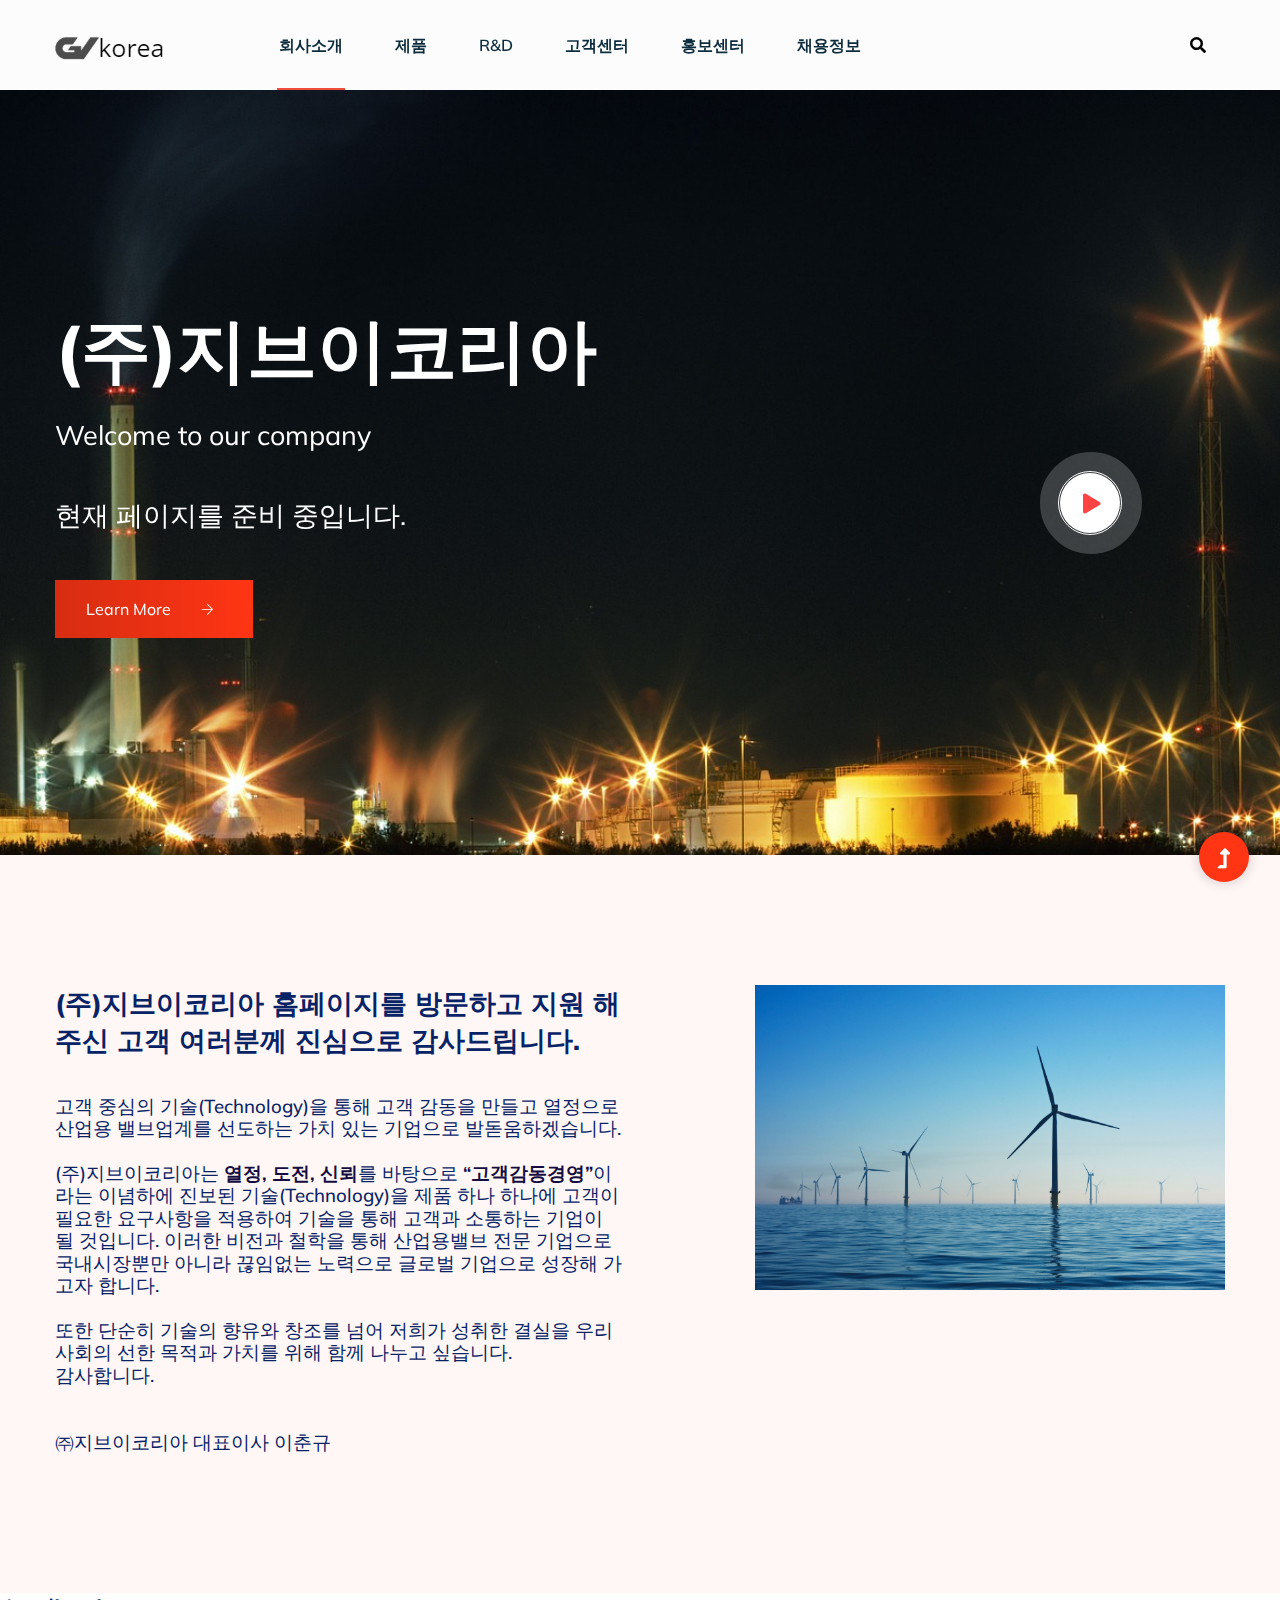
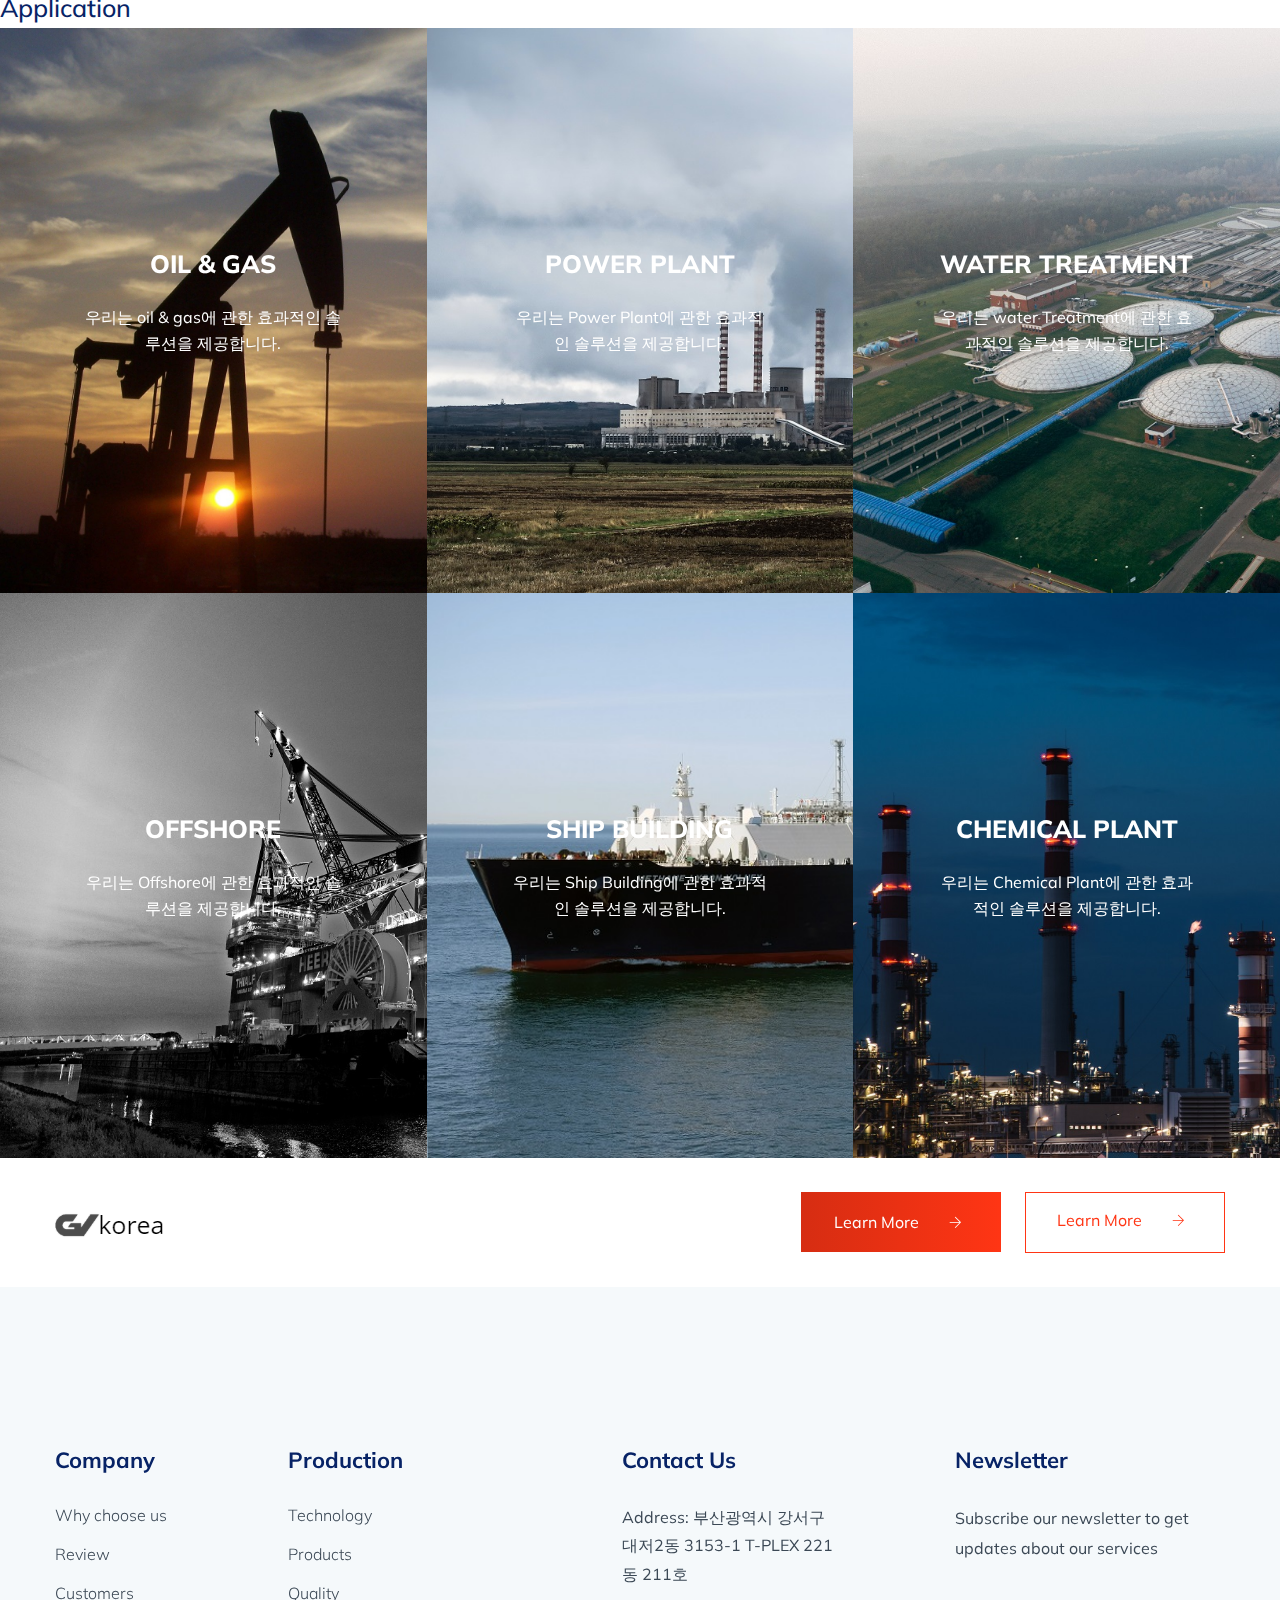
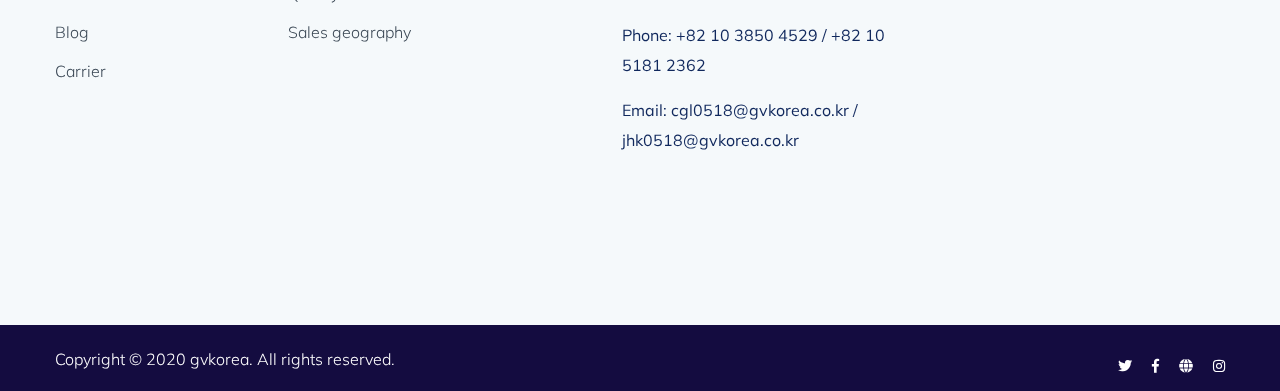
<file: index.html>
<!doctype html>
<html class="no-js" lang="zxx">
<head>
    <meta charset="utf-8">
    <meta http-equiv="x-ua-compatible" content="ie=edge">
    <title>GV korea</title>
    <meta name="description" content="">
    <meta name="viewport" content="width=device-width, initial-scale=1">
    <link rel="manifest" href="site.webmanifest">
    <link rel="shortcut icon" type="image/x-icon" href="assets/img/logo.ico">

	<!-- CSS here -->
	<link rel="stylesheet" href="assets/css/bootstrap.min.css">
	<link rel="stylesheet" href="assets/css/owl.carousel.min.css">
	<link rel="stylesheet" href="assets/css/slicknav.css">
    <link rel="stylesheet" href="assets/css/flaticon.css">
    <link rel="stylesheet" href="assets/css/progressbar_barfiller.css">
    <link rel="stylesheet" href="assets/css/gijgo.css">
    <link rel="stylesheet" href="assets/css/animate.min.css">
    <link rel="stylesheet" href="assets/css/animated-headline.css">
	<link rel="stylesheet" href="assets/css/magnific-popup.css">
	<link rel="stylesheet" href="assets/css/fontawesome-all.min.css">
	<link rel="stylesheet" href="assets/css/themify-icons.css">
	<link rel="stylesheet" href="assets/css/slick.css">
	<link rel="stylesheet" href="assets/css/nice-select.css">
	<link rel="stylesheet" href="assets/css/style.css">
</head>
<body>
    <!-- ? Preloader Start -->
    <div id="preloader-active">
        <div class="preloader d-flex align-items-center justify-content-center">
            <div class="preloader-inner position-relative">
                <div class="preloader-circle"></div>
                <div class="preloader-img pere-text">
                    <img src="assets/img/logo/loder.png" alt="">
                </div>
            </div>
        </div>
    </div>
    <!-- Preloader Start -->
    <header>
        <!-- Header Start -->
        <div class="header-area">
            <div class="main-header ">
                <div class="header-bottom header-sticky">
                    <div class="container">
                        <div class="row align-items-center">
                            <!-- Logo -->
                            <div class="col-xl-2 col-lg-2">
                                <div class="logo">
                                    <a href="index.html"><img src="assets/img/logo/logo.png" alt=""></a>
                                </div>
                            </div>
                            <div class="col-xl-9 col-lg-8">
                                <div class="menu-wrapper  d-flex align-items-center">
                                    <!-- Main-menu -->
                                    <div class="main-menu d-none d-lg-block">
                                        <nav>
                                            <ul id="navigation">
                                                <li class="active"><a href="index.html">회사소개</a></li>
                                                <li><a href="Project.html">제품</a>
                                                    <ul class="submenu">
                                                      <li><a href="Project.html">model No.  GVK - 1000 series</a></li>
                                                    </ul>
                                                </li>
                                                <li><a href="index.html">R&D</a></li>
                                                <li><a href="index.html">고객센터</a></li>
						<li><a href="index.html">홍보센터</a>
                                                </li>
                                                <li><a href="index.html">채용정보</a></li>
                                            </ul>
                                        </nav>
                                    </div>
                                </div>
                            </div>
                            <div class="col-xl-1 col-lg-2">
                                <!-- Search Box -->
                                <div class="search d-none d-lg-block">
                                    <ul>
                                        <li>
                                            <div class="nav-search search-switch">
                                                <span class="fas fa-search"></span>
                                            </div>
                                        </li>
                                    </ul>
                                </div>
                            </div>
                            <!-- Mobile Menu -->
                            <div class="col-12">
                                <div class="mobile_menu d-block d-lg-none"></div>
                            </div>
                        </div>
                    </div>
                </div>
            </div>
        </div>
        <!-- Header End -->
    </header>
    <main>
        <!--? slider Area Start-->
        <div class="slider-area position-relative">
            <div class="slider-active">
                <!-- Single Slider -->
                <div class="single-slider slider-height d-flex align-items-center">
                    <div class="container">
                        <div class="row">
                            <div class="col-xl-7 col-lg-9 col-md-8 col-sm-9">
                                <div class="hero__caption">
                                    <h1 data-animation="fadeInLeft" data-delay="0.2s"><span>(주)지브이코리아</span></h1>
                                    <p data-animation="fadeInLeft" data-delay="0.4s">Welcome to our company</p>
                                    <p data-animation="fadeInLeft" data-delay="0.4s">현재 페이지를 준비 중입니다.</p>
                                    <a href="#" class="btn hero-btn" data-animation="fadeInLeft" data-delay="0.7s">Learn More <i class="ti-arrow-right"></i></a>
                                </div>
                            </div>
                        </div>
                    </div>
                </div>
                <!-- Single Slider -->
                <div class="single-slider slider-height d-flex align-items-center">
                    <div class="container">
                        <div class="row">
                            <div class="col-xl-7 col-lg-9 col-md-8 col-sm-9">
                                <div class="hero__caption">
                                    <h1 data-animation="fadeInLeft" data-delay="0.2s">your Industrial <span>valve Partner</span></h1>
                                    <p data-animation="fadeInLeft" data-delay="0.4s">Welcome to our company</p>
                                    <a href="#" class="btn hero-btn" data-animation="fadeInLeft" data-delay="0.7s">Learn More <i class="ti-arrow-right"></i></a>
                                </div>
                            </div>
                        </div>
                    </div>
                </div>
            </div>
            <!-- Video icon -->
            <div class="video-icon">
                <a class="popup-video btn-icon" href="https://www.youtube.com/" data-animation="bounceIn" data-delay=".4s"><i class="fas fa-play"></i></a>
            </div>
        </div>
        <!-- slider Area End-->
        <!--? About 1 Start-->
        <section class="about-low-area section-padding40">
            <div class="container">
                <div class="row justify-content-between">
                    <div class="col-xl-6 col-lg-6 col-md-10">
                        <div class="about-caption mb-50">
                            <!-- Section Tittle -->
                            <div class="section-tittle mb-35">
                                <h2 style="font-size:20pt">(주)지브이코리아 홈페이지를 방문하고 지원 해주신 고객 여러분께 진심으로 감사드립니다.</h2>
                            </div>
                            <h3 style="font-size:14pt">고객 중심의 기술(Technology)을 통해 고객 감동을 만들고 열정으로 산업용 밸브업계를 선도하는
가치 있는 기업으로 발돋움하겠습니다.<br><br>
(주)지브이코리아는 <b>열정, 도전, 신뢰</b>를 바탕으로 <b>“고객감동경영”</b>이라는 이념하에 진보된
기술(Technology)을 제품 하나 하나에 고객이 필요한 요구사항을 적용하여 기술을 통해 고객과
소통하는 기업이 될 것입니다.
이러한 비전과 철학을 통해 산업용밸브 전문 기업으로 국내시장뿐만 아니라 끊임없는 노력으로 글로벌
기업으로 성장해 가고자 합니다.<br><br>
또한 단순히 기술의 향유와 창조를 넘어 저희가 성취한 결실을 우리 사회의 선한 목적과 가치를 위해
함께 나누고 싶습니다.<br>
감사합니다.<br><br><br>

㈜지브이코리아 대표이사 이춘규</h3>
                        </div>
                    </div>
                    <div class="col-xl-5 col-lg-6 col-md-9 offset-md-1 offset-sm-1">
                        <div class="about-right-cap">
                            <div class="about-right-img">
                                <img src="assets/img/gallery/wind.jpg" width="500" alt="">
                            </div>

                        </div>
                    </div>
                </div>
            </div>
        </section>
        <!-- About  End-->
        <!--? Gallery Area Start -->
        <div class="gallery-area">
           <h1>Application</h1>
            <div class="container-fluid p-0 fix">
                <div class="row no-gutters">
                  <div class="col-xl-4 col-lg-4 col-md-6">
                      <div class="single-gallery no-margin text-center">
                          <div class="gallery-img" style="background-image: url(assets/img/gallery/about1.jpg);"></div>
                          <div class="thumb-content-box">
                              <div class="thumb-content">
                                  <h3>Oil & Gas</h3>
                                  <p>우리는 oil & gas에 관한 효과적인 솔루션을 제공합니다.</p>
                              </div>
                          </div>
                      </div>
                  </div>
                    <div class="col-xl-4 col-lg-4 col-md-6">
                        <div class="single-gallery text-center">
                            <div class="gallery-img" style="background-image: url(assets/img/gallery/pp.jpg);"></div>
                            <div class="thumb-content-box">
                                <div class="thumb-content">
                                    <h3>Power Plant</h3>
                                    <p>우리는 Power Plant에 관한 효과적인 솔루션을 제공합니다.</p>
                                </div>
                            </div>
                        </div>
                    </div>
                    <div class="col-xl-4 col-lg-4 col-md-6">
                        <div class="single-gallery text-center">
                            <div class="gallery-img" style="background-image: url(assets/img/gallery/water.jpg);"></div>
                            <div class="thumb-content-box">
                                <div class="thumb-content">
                                    <h3>Water Treatment</h3>
                                    <p>우리는 water Treatment에 관한 효과적인 솔루션을 제공합니다.</p>
                                </div>
                            </div>
                        </div>
                    </div>
                    <div class="col-xl-4 col-lg-4 col-md-6">
                        <div class="single-gallery text-center">
                            <div class="gallery-img" style="background-image: url(assets/img/gallery/offshore.jpg);"></div>
                            <div class="thumb-content-box">
                                <div class="thumb-content">
                                    <h3>Offshore</h3>
                                    <p>우리는 Offshore에 관한 효과적인 솔루션을 제공합니다.</p>
                                </div>
                            </div>
                        </div>
                    </div>
                    <div class="col-xl-4 col-lg-4 col-md-6">
                        <div class="single-gallery text-center">
                            <div class="gallery-img" style="background-image: url(assets/img/gallery/ship2.jpg);"></div>
                            <div class="thumb-content-box">
                                <div class="thumb-content">
                                    <h3>Ship Building</h3>
                                    <p>우리는 Ship Building에 관한 효과적인 솔루션을 제공합니다.</p>
                                </div>
                            </div>
                        </div>
                    </div>
                    <div class="col-xl-4 col-lg-4 col-md-6">
                        <div class="single-gallery text-center">
                            <div class="gallery-img" style="background-image: url(assets/img/gallery/chemicalplant.jpg);"></div>
                            <div class="thumb-content-box">
                                <div class="thumb-content">
                                    <h3>Chemical Plant</h3>
                                    <p>우리는 Chemical Plant에 관한 효과적인 솔루션을 제공합니다.</p>
                                </div>
                            </div>
                        </div>
                    </div>
                </div>
            </div>
        </div>
        <!-- Gallery Area End -->
        <!--? Categories Area Start -->
        <!-- cat End -->
        <!-- Services Area start -->

        <!-- Services Area End -->
        <!-- Want To work -->
        <!-- Want To work End -->
        <!-- Contact form Start -->
        <!-- Contact form End -->
        <!--? Blog Area Start -->

        <!-- Blog Area End -->
        <!--?  Map Area start  -->

        <!-- Map Area End -->
        <!-- Want To work 2-->
        <section class="wantToWork-area">
            <div class="container">
                <div class="wants-wrapper w-padding3">
                    <div class="row align-items-center justify-content-between">
                        <div class="col-xl-3 col-lg-3 col-md-3">
                            <div class="wantToWork-caption wantToWork-caption2">
                                <div class="logo">
                                    <img src="assets/img/logo/logo.png" alt="">
                                </div>
                            </div>
                        </div>
                        <div class="col-xl-8 col-lg-8 col-md-8">
                            <div class="double-btn f-right ">
                                <a href="#" class="btn w-btn wantToWork-btn mr-20">Learn More <i class="ti-arrow-right"></i></a>
                                <a href="#" class="btn2 w-btn wantToWork-btn">Learn More <i class="ti-arrow-right"></i></a>
                            </div>
                        </div>
                    </div>
                </div>
            </div>
        </section>
        <!-- Want To work End 2-->
    </main>
    <footer>
        <!-- Footer Start-->
        <div class="footer-area footer-padding">
            <div class="container">
                <div class="row d-flex justify-content-between">
                    <div class="col-xl-2 col-lg-2 col-md-4 col-sm-5">
                        <div class="single-footer-caption mb-50">
                            <div class="footer-tittle">
                                <h4>Company</h4>
                                <ul>
                                    <li><a href="#">Why choose us</a></li>
                                    <li><a href="#"> Review</a></li>
                                    <li><a href="#">Customers</a></li>
                                    <li><a href="#">Blog</a></li>
                                    <li><a href="#">Carrier</a></li>
                                </ul>
                            </div>
                        </div>
                    </div>
                    <div class="col-xl-3 col-lg-3 col-md-4 col-sm-7">
                        <div class="single-footer-caption mb-50">
                            <div class="footer-tittle">
                                <h4>Production</h4>
                                <ul>
                                    <li><a href="#">Technology</a></li>
                                    <li><a href="#">Products</a></li>
                                    <li><a href="#">Quality</a></li>
                                    <li><a href="#">Sales geography</a></li>
                                </ul>
                            </div>
                        </div>
                    </div>
                    <div class="col-xl-3 col-lg-4 col-md-5 col-sm-8">
                        <div class="single-footer-caption mb-50">
                            <div class="footer-tittle">
                                <h4>Contact Us</h4>
                                <div class="footer-pera">
                                    <p class="info1">Address: 부산광역시 강서구 대저2동 3153-1 T-PLEX 221동 211호</p>
                                </div>
                            </div>
                            <div class="footer-number">
                                <p>Phone: +82 10 3850 4529 / +82 10 5181 2362</p>
                                <p>Email: cgl0518@gvkorea.co.kr / jhk0518@gvkorea.co.kr</p>
                            </div>
                        </div>
                    </div>
                    <div class="col-xl-3 col-lg-3 col-md-4 col-sm-5">
                        <div class="single-footer-caption mb-50">
                            <div class="footer-tittle mb-50">
                                <h4>Newsletter</h4>
                                <p>Subscribe our newsletter to get updates about our services</p>
                            </div>
                            <!-- Form -->

                        </div>
                    </div>
                </div>
            </div>
        </div>
        <!-- footer-bottom area -->
        <div class="footer-bottom-area">
            <div class="container">
                <div class="footer-border">
                    <div class="row d-flex justify-content-between align-items-center">
                        <div class="col-xl-9 col-lg-8">
                            <div class="footer-copy-right">
  <!-- Link back to Colorlib can't be removed. Template is licensed under CC BY 3.0. -->
                                <p>Copyright © 2020 gvkorea. All rights reserved.</p>
                            </div>
                        </div>
                        <div class="col-xl-3 col-lg-4">
                            <!-- Footer Social -->
                            <div class="footer-social f-right">
                                <a href="#"><i class="fab fa-twitter"></i></a>
                                <a href="#"><i class="fab fa-facebook-f"></i></a>
                                <a href="#"><i class="fas fa-globe"></i></a>
                                <a href="#"><i class="fab fa-instagram"></i></a>
                            </div>
                        </div>
                    </div>
                </div>
            </div>
        </div>
        <!-- Footer End-->
    </footer>
    <!--? Search model Begin -->
    <div class="search-model-box">
        <div class="h-100 d-flex align-items-center justify-content-center">
            <div class="search-close-btn">+</div>
            <form class="search-model-form">
                <input type="text" id="search-input" placeholder="Searching key.....">
            </form>
        </div>
    </div>
    <!-- Search model end -->
    <!-- Scroll Up -->
    <div id="back-top" >
        <a title="Go to Top" href="#"> <i class="fas fa-level-up-alt"></i></a>
    </div>

    <!-- JS here -->

    <script src="./assets/js/vendor/modernizr-3.5.0.min.js"></script>
    <!-- Jquery, Popper, Bootstrap -->
    <script src="./assets/js/vendor/jquery-1.12.4.min.js"></script>
    <script src="./assets/js/popper.min.js"></script>
    <script src="./assets/js/bootstrap.min.js"></script>
    <!-- Jquery Mobile Menu -->
    <script src="./assets/js/jquery.slicknav.min.js"></script>

    <!-- Jquery Slick , Owl-Carousel Plugins -->
    <script src="./assets/js/owl.carousel.min.js"></script>
    <script src="./assets/js/slick.min.js"></script>
    <!-- One Page, Animated-HeadLin -->
    <script src="./assets/js/wow.min.js"></script>
    <script src="./assets/js/animated.headline.js"></script>
    <script src="./assets/js/jquery.magnific-popup.js"></script>

    <!-- Date Picker -->
    <script src="./assets/js/gijgo.min.js"></script>
    <!-- Nice-select, sticky -->
    <script src="./assets/js/jquery.nice-select.min.js"></script>
    <script src="./assets/js/jquery.sticky.js"></script>
    <!-- Progress -->
    <script src="./assets/js/jquery.barfiller.js"></script>

    <!-- counter , waypoint,Hover Direction -->
    <script src="./assets/js/jquery.counterup.min.js"></script>
    <script src="./assets/js/waypoints.min.js"></script>
    <script src="./assets/js/jquery.countdown.min.js"></script>
    <script src="./assets/js/hover-direction-snake.min.js"></script>

    <!-- contact js -->
    <script src="./assets/js/contact.js"></script>
    <script src="./assets/js/jquery.form.js"></script>
    <script src="./assets/js/jquery.validate.min.js"></script>
    <script src="./assets/js/mail-script.js"></script>
    <script src="./assets/js/jquery.ajaxchimp.min.js"></script>

    <!-- Jquery Plugins, main Jquery -->
    <script src="./assets/js/plugins.js"></script>
    <script src="./assets/js/main.js"></script>


    </body>
</html>
</file>
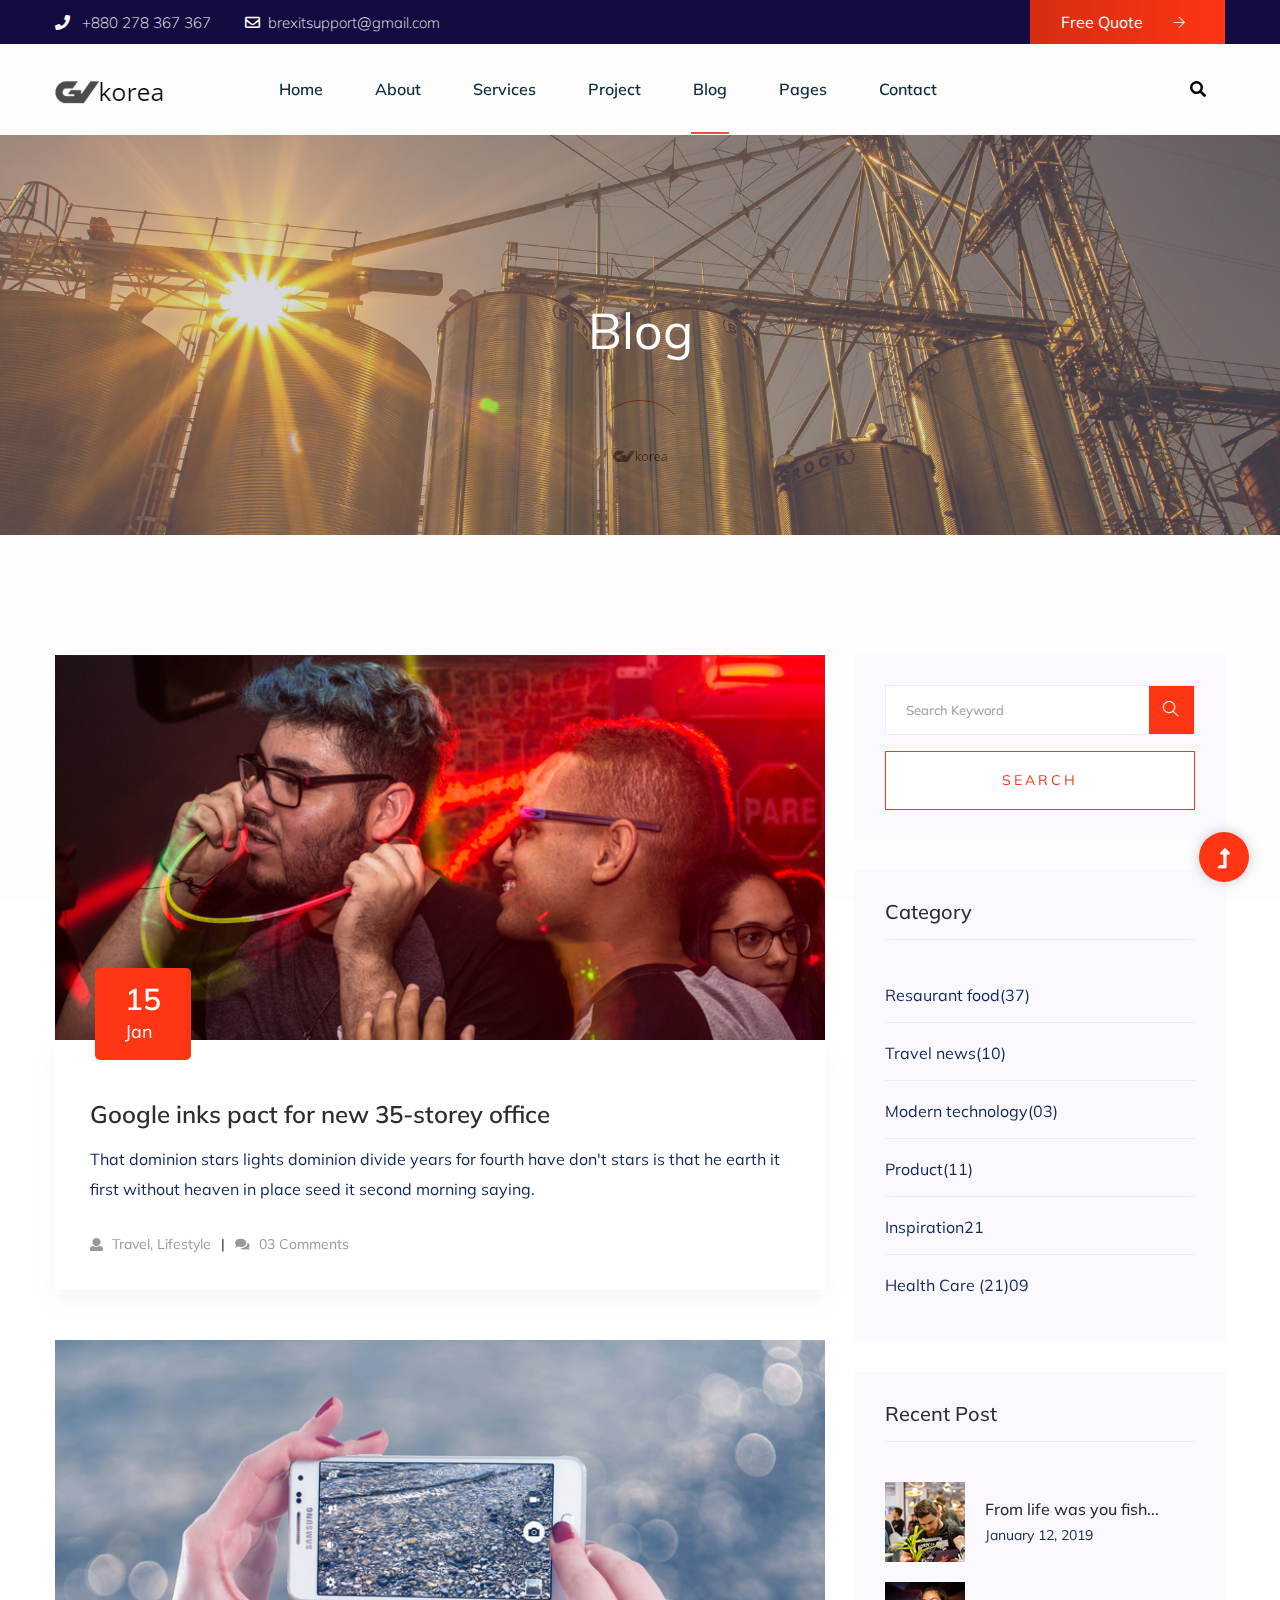
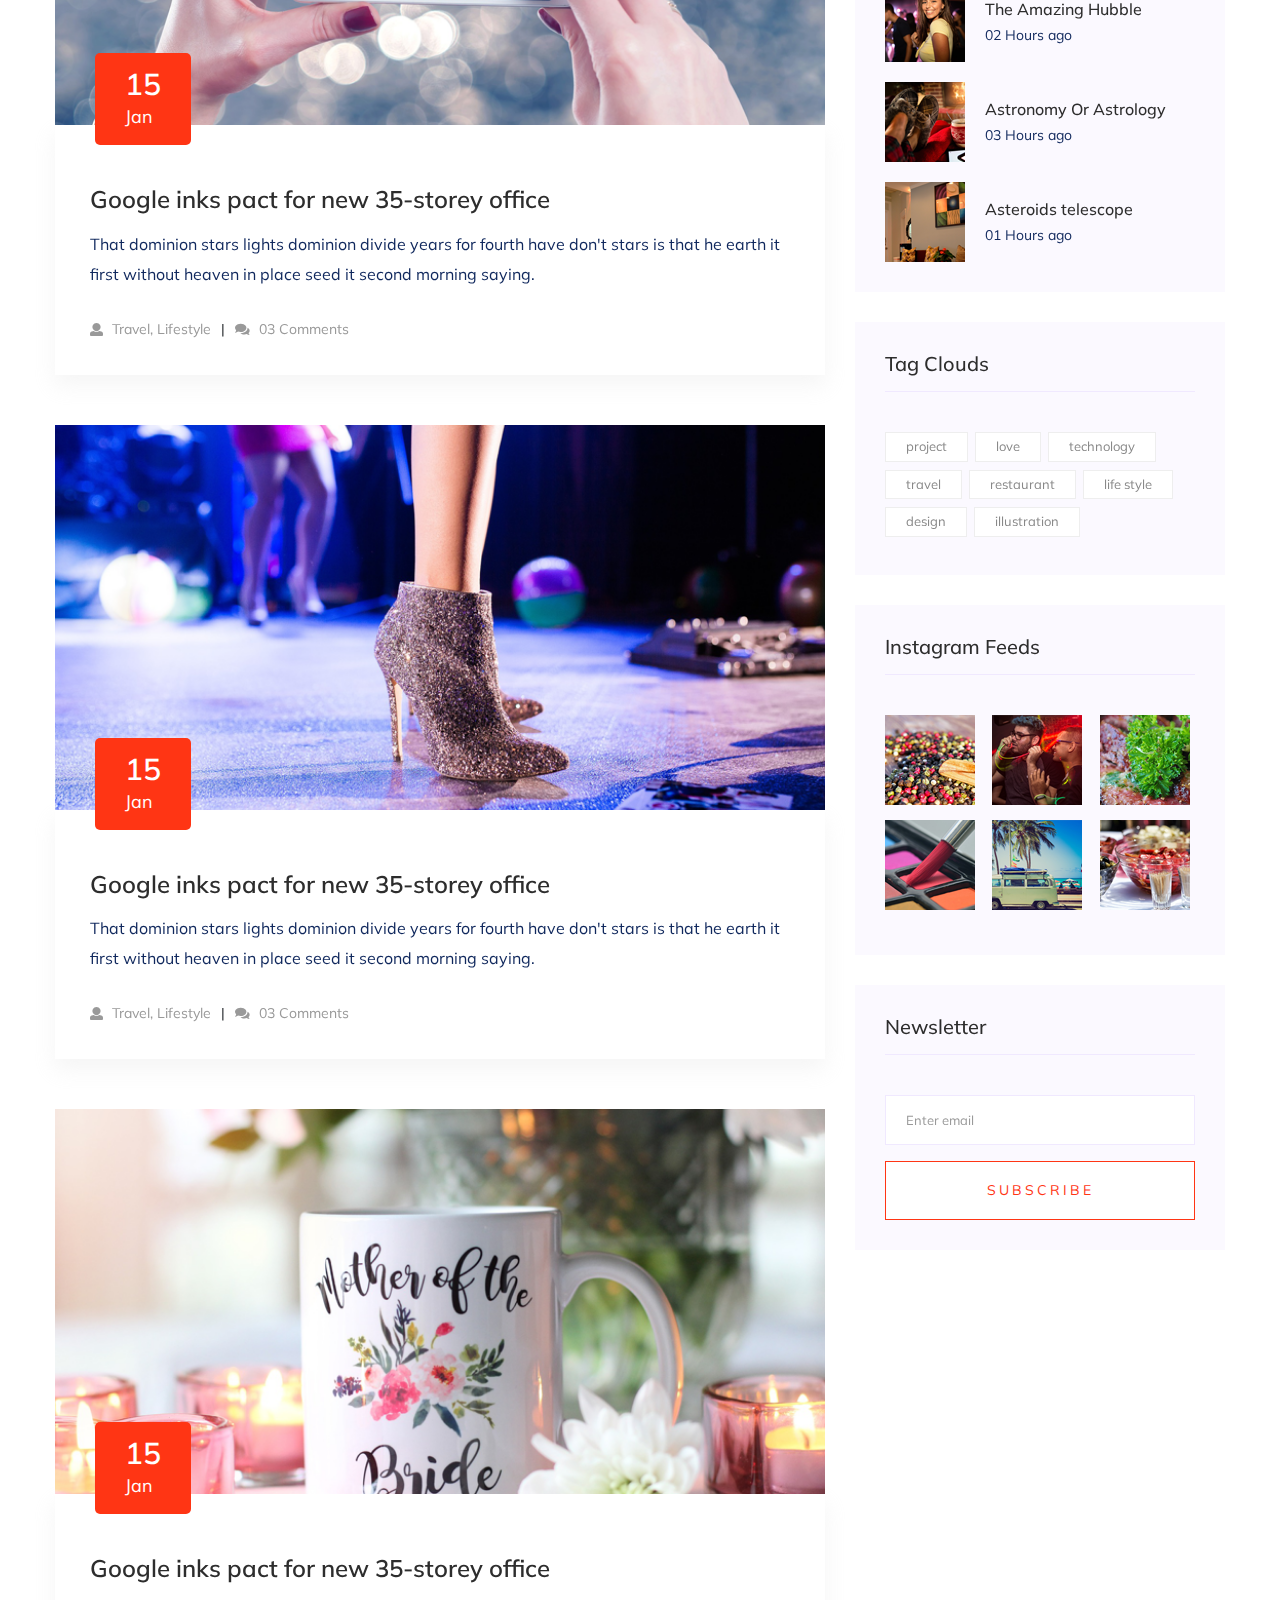
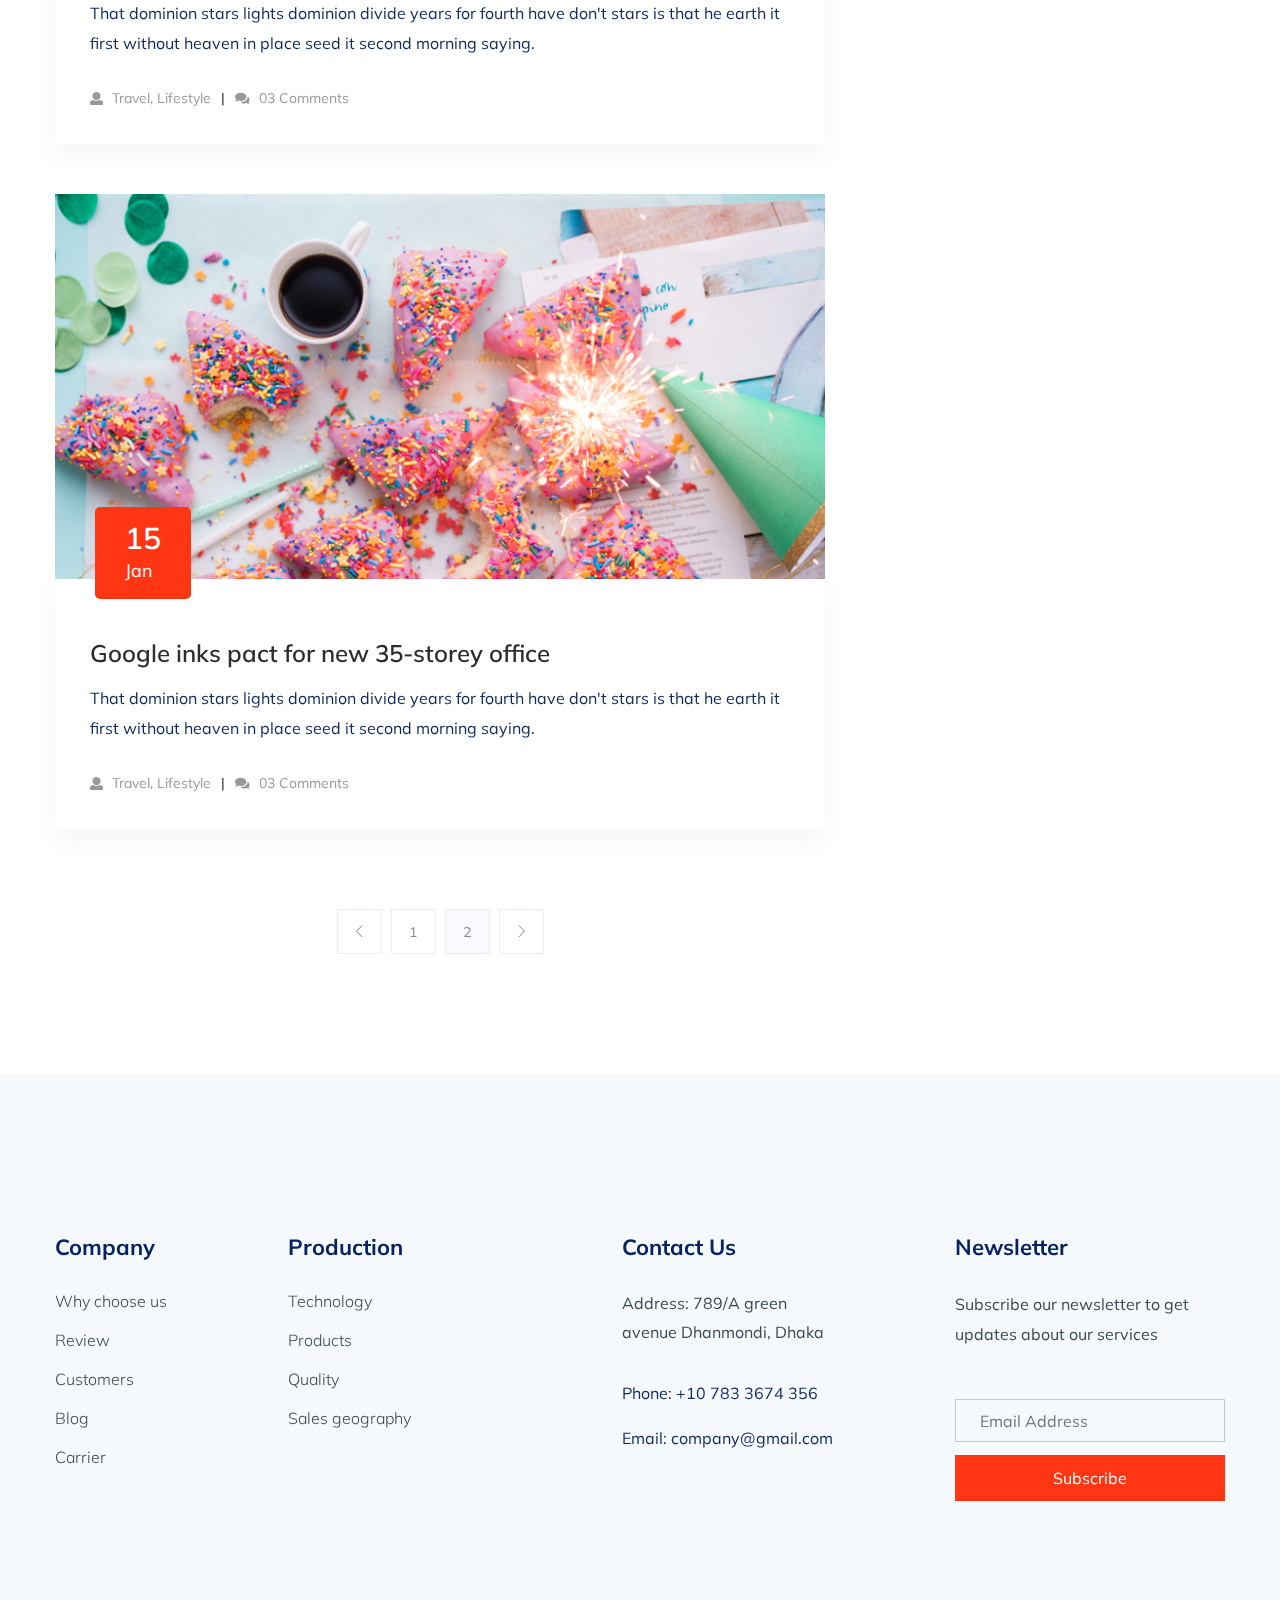
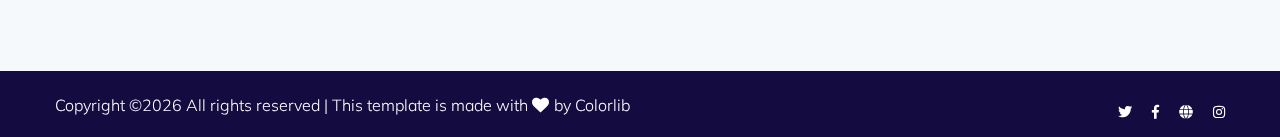
<file: blog.html>
<!doctype html>
<html class="no-js" lang="zxx">
<head>
    <meta charset="utf-8">
    <meta http-equiv="x-ua-compatible" content="ie=edge">
   <title>Industrial | Teamplate</title>
    <meta name="description" content="">
    <meta name="viewport" content="width=device-width, initial-scale=1">
    <link rel="shortcut icon" type="image/x-icon" href="assets/img/favicon.ico">

    <!-- CSS here -->
    <link rel="stylesheet" href="assets/css/bootstrap.min.css">
    <link rel="stylesheet" href="assets/css/owl.carousel.min.css">
    <link rel="stylesheet" href="assets/css/slicknav.css">
    <link rel="stylesheet" href="assets/css/animate.min.css">
    <link rel="stylesheet" href="assets/css/hamburgers.min.css">
    <link rel="stylesheet" href="assets/css/magnific-popup.css">
    <link rel="stylesheet" href="assets/css/fontawesome-all.min.css">
    <link rel="stylesheet" href="assets/css/themify-icons.css">
    <link rel="stylesheet" href="assets/css/themify-icons.css">
    <link rel="stylesheet" href="assets/css/slick.css">
    <link rel="stylesheet" href="assets/css/nice-select.css">
    <link rel="stylesheet" href="assets/css/style.css">
    <link rel="stylesheet" href="assets/css/responsive.css">
</head>
<body>
    <!--? Preloader Start -->
    <div id="preloader-active">
        <div class="preloader d-flex align-items-center justify-content-center">
            <div class="preloader-inner position-relative">
                <div class="preloader-circle"></div>
                <div class="preloader-img pere-text">
                    <img src="assets/img/logo/loder.png" alt="">
                </div>
            </div>
        </div>
    </div>
    <!-- Preloader Start -->
    <header>
        <!-- Header Start -->
        <div class="header-area">
            <div class="main-header ">
                <div class="header-top d-none d-lg-block">
                    <div class="container">
                        <div class="col-xl-12">
                            <div class="row d-flex justify-content-between align-items-center">
                                <div class="header-info-left">
                                    <ul>     
                                        <li><i class="fas fa-phone"></i> +880 278 367 367</li>
                                        <li><i class="far fa-envelope"></i>brexitsupport@gmail.com</li>
                                    </ul>
                                </div>
                                <div class="header-info-right">
                                    <a href="#" class="btn">Free Quote <i class="ti-arrow-right"></i></a>
                                </div>
                            </div>
                        </div>
                    </div>
                </div>
                <div class="header-bottom  header-sticky">
                    <div class="container">
                        <div class="row align-items-center">
                            <!-- Logo -->
                            <div class="col-xl-2 col-lg-2">
                                <div class="logo">
                                    <a href="index.html"><img src="assets/img/logo/logo.png" alt=""></a>
                                </div>
                            </div>
                            <div class="col-xl-9 col-lg-8">
                                <div class="menu-wrapper  d-flex align-items-center">
                                    <!-- Main-menu -->
                                    <div class="main-menu d-none d-lg-block">
                                        <nav> 
                                            <ul id="navigation">                                                                                          
                                                <li><a href="index.html">Home</a></li>
                                                <li><a href="about.html">About</a></li>
                                                <li><a href="services.html">Services</a></li>
                                                <li><a href="project.html">Project</a></li>
                                                <li class="active"><a href="blog.html">Blog</a>
                                                    <ul class="submenu">
                                                        <li><a href="blog.html">Blog</a></li>
                                                        <li><a href="blog_details.html">Blog Details</a></li>
                                                        <li><a href="elements.html">Element</a></li>
                                                    </ul>
                                                </li>
                                                <li><a href="#">Pages</a>
                                                    <ul class="submenu">
                                                        <li><a href="project_details.html">Project Details</a></li>
                                                        <li><a href="services_details.html">Services Details</a></li>
                                                        <li><a href="elements.html">Element</a></li>
                                                    </ul>
                                                </li>
                                                <li><a href="contact.html">Contact</a></li>
                                            </ul>
                                        </nav>
                                    </div>
                                </div>
                            </div> 
                            <div class="col-xl-1 col-lg-2">
                                <!-- Search Box -->
                                <div class="search d-none d-lg-block">
                                    <ul>
                                        <li>
                                            <div class="nav-search search-switch">
                                                <span class="fas fa-search"></span>
                                            </div>
                                        </li>
                                    </ul>
                                </div>
                            </div>
                            <!-- Mobile Menu -->
                            <div class="col-12">
                                <div class="mobile_menu d-block d-lg-none"></div>
                            </div>
                        </div>
                    </div>
                </div>
            </div>
        </div>
        <!-- Header End -->
    </header>
    <main>
        <!--? Hero Start -->
        <div class="slider-area2 section-bg2" data-background="assets/img/hero/hero7.png">
            <div class="slider-height2 d-flex align-items-center">
                <div class="container">
                    <div class="row">
                        <div class="col-xl-12">
                            <div class="hero-cap hero-cap2 text-center">
                                <h2>Blog</h2>
                            </div>
                        </div>
                    </div>
                </div>
            </div>
        </div>
        <!-- Hero End -->
        <!--? Blog Area Start-->
        <section class="blog_area section-padding">
            <div class="container">
                <div class="row">
                    <div class="col-lg-8 mb-5 mb-lg-0">
                        <div class="blog_left_sidebar">
                            <article class="blog_item">
                                <div class="blog_item_img">
                                    <img class="card-img rounded-0" src="assets/img/blog/single_blog_1.png" alt="">
                                    <a href="#" class="blog_item_date">
                                        <h3>15</h3>
                                        <p>Jan</p>
                                    </a>
                                </div>
                                <div class="blog_details">
                                    <a class="d-inline-block" href="blog_details.html">
                                        <h2 class="blog-head" style="color: #2d2d2d;">Google inks pact for new 35-storey office</h2>
                                    </a>
                                    <p>That dominion stars lights dominion divide years for fourth have don't stars is that
                                        he earth it first without heaven in place seed it second morning saying.</p>
                                    <ul class="blog-info-link">
                                        <li><a href="#"><i class="fa fa-user"></i> Travel, Lifestyle</a></li>
                                        <li><a href="#"><i class="fa fa-comments"></i> 03 Comments</a></li>
                                    </ul>
                                </div>
                            </article>
                            <article class="blog_item">
                                <div class="blog_item_img">
                                    <img class="card-img rounded-0" src="assets/img/blog/single_blog_2.png" alt="">
                                    <a href="#" class="blog_item_date">
                                        <h3>15</h3>
                                        <p>Jan</p>
                                    </a>
                                </div>
                                <div class="blog_details">
                                    <a class="d-inline-block" href="blog_details.html">
                                        <h2 class="blog-head" style="color: #2d2d2d;">Google inks pact for new 35-storey office</h2>
                                    </a>
                                    <p>That dominion stars lights dominion divide years for fourth have don't stars is that
                                        he earth it first without heaven in place seed it second morning saying.</p>
                                    <ul class="blog-info-link">
                                        <li><a href="#"><i class="fa fa-user"></i> Travel, Lifestyle</a></li>
                                        <li><a href="#"><i class="fa fa-comments"></i> 03 Comments</a></li>
                                    </ul>
                                </div>
                            </article>
                            <article class="blog_item">
                                <div class="blog_item_img">
                                    <img class="card-img rounded-0" src="assets/img/blog/single_blog_3.png" alt="">
                                    <a href="#" class="blog_item_date">
                                        <h3>15</h3>
                                        <p>Jan</p>
                                    </a>
                                </div>
                                <div class="blog_details">
                                    <a class="d-inline-block" href="blog_details.html">
                                        <h2 class="blog-head" style="color: #2d2d2d;">Google inks pact for new 35-storey office</h2>
                                    </a>
                                    <p>That dominion stars lights dominion divide years for fourth have don't stars is that
                                        he earth it first without heaven in place seed it second morning saying.</p>
                                    <ul class="blog-info-link">
                                        <li><a href="#"><i class="fa fa-user"></i> Travel, Lifestyle</a></li>
                                        <li><a href="#"><i class="fa fa-comments"></i> 03 Comments</a></li>
                                    </ul>
                                </div>
                            </article>
                            <article class="blog_item">
                                <div class="blog_item_img">
                                    <img class="card-img rounded-0" src="assets/img/blog/single_blog_4.png" alt="">
                                    <a href="#" class="blog_item_date">
                                        <h3>15</h3>
                                        <p>Jan</p>
                                    </a>
                                </div>
                                <div class="blog_details">
                                    <a class="d-inline-block" href="blog_details.html">
                                        <h2 class="blog-head" style="color: #2d2d2d;">Google inks pact for new 35-storey office</h2>
                                    </a>
                                    <p>That dominion stars lights dominion divide years for fourth have don't stars is that
                                        he earth it first without heaven in place seed it second morning saying.</p>
                                    <ul class="blog-info-link">
                                        <li><a href="#"><i class="fa fa-user"></i> Travel, Lifestyle</a></li>
                                        <li><a href="#"><i class="fa fa-comments"></i> 03 Comments</a></li>
                                    </ul>
                                </div>
                            </article>
                            <article class="blog_item">
                                <div class="blog_item_img">
                                    <img class="card-img rounded-0" src="assets/img/blog/single_blog_5.png" alt="">
                                    <a href="#" class="blog_item_date">
                                        <h3>15</h3>
                                        <p>Jan</p>
                                    </a>
                                </div>
                                <div class="blog_details">
                                    <a class="d-inline-block" href="blog_details.html">
                                        <h2 class="blog-head" style="color: #2d2d2d;">Google inks pact for new 35-storey office</h2>
                                    </a>
                                    <p>That dominion stars lights dominion divide years for fourth have don't stars is that
                                        he earth it first without heaven in place seed it second morning saying.</p>
                                    <ul class="blog-info-link">
                                        <li><a href="#"><i class="fa fa-user"></i> Travel, Lifestyle</a></li>
                                        <li><a href="#"><i class="fa fa-comments"></i> 03 Comments</a></li>
                                    </ul>
                                </div>
                            </article>
                            <nav class="blog-pagination justify-content-center d-flex">
                                <ul class="pagination">
                                    <li class="page-item">
                                        <a href="#" class="page-link" aria-label="Previous">
                                            <i class="ti-angle-left"></i>
                                        </a>
                                    </li>
                                    <li class="page-item">
                                        <a href="#" class="page-link">1</a>
                                    </li>
                                    <li class="page-item active">
                                        <a href="#" class="page-link">2</a>
                                    </li>
                                    <li class="page-item">
                                        <a href="#" class="page-link" aria-label="Next">
                                            <i class="ti-angle-right"></i>
                                        </a>
                                    </li>
                                </ul>
                            </nav>
                        </div>
                    </div>
                    <div class="col-lg-4">
                        <div class="blog_right_sidebar">
                            <aside class="single_sidebar_widget search_widget">
                                <form action="#">
                                    <div class="form-group">
                                        <div class="input-group mb-3">
                                            <input type="text" class="form-control" placeholder='Search Keyword'
                                                onfocus="this.placeholder = ''"
                                                onblur="this.placeholder = 'Search Keyword'">
                                            <div class="input-group-append">
                                                <button class="btns" type="button"><i class="ti-search"></i></button>
                                            </div>
                                        </div>
                                    </div>
                                    <button class="button rounded-0 primary-bg text-white w-100 btn_1 boxed-btn"
                                        type="submit">Search</button>
                                </form>
                            </aside>
                            <aside class="single_sidebar_widget post_category_widget">
                                <h4 class="widget_title" style="color: #2d2d2d;">Category</h4>
                                <ul class="list cat-list">
                                    <li>
                                        <a href="#" class="d-flex">
                                            <p>Resaurant food</p>
                                            <p>(37)</p>
                                        </a>
                                    </li>
                                    <li>
                                        <a href="#" class="d-flex">
                                            <p>Travel news</p>
                                            <p>(10)</p>
                                        </a>
                                    </li>
                                    <li>
                                        <a href="#" class="d-flex">
                                            <p>Modern technology</p>
                                            <p>(03)</p>
                                        </a>
                                    </li>
                                    <li>
                                        <a href="#" class="d-flex">
                                            <p>Product</p>
                                            <p>(11)</p>
                                        </a>
                                    </li>
                                    <li>
                                        <a href="#" class="d-flex">
                                            <p>Inspiration</p>
                                            <p>21</p>
                                        </a>
                                    </li>
                                    <li>
                                        <a href="#" class="d-flex">
                                            <p>Health Care (21)</p>
                                            <p>09</p>
                                        </a>
                                    </li>
                                </ul>
                            </aside>
                            <aside class="single_sidebar_widget popular_post_widget">
                                <h3 class="widget_title" style="color: #2d2d2d;">Recent Post</h3>
                                <div class="media post_item">
                                    <img src="assets/img/post/post_1.png" alt="post">
                                    <div class="media-body">
                                        <a href="blog_details.html">
                                            <h3 style="color: #2d2d2d;">From life was you fish...</h3>
                                        </a>
                                        <p>January 12, 2019</p>
                                    </div>
                                </div>
                                <div class="media post_item">
                                    <img src="assets/img/post/post_2.png" alt="post">
                                    <div class="media-body">
                                        <a href="blog_details.html">
                                            <h3 style="color: #2d2d2d;">The Amazing Hubble</h3>
                                        </a>
                                        <p>02 Hours ago</p>
                                    </div>
                                </div>
                                <div class="media post_item">
                                    <img src="assets/img/post/post_3.png" alt="post">
                                    <div class="media-body">
                                        <a href="blog_details.html">
                                            <h3 style="color: #2d2d2d;">Astronomy Or Astrology</h3>
                                        </a>
                                        <p>03 Hours ago</p>
                                    </div>
                                </div>
                                <div class="media post_item">
                                    <img src="assets/img/post/post_4.png" alt="post">
                                    <div class="media-body">
                                        <a href="blog_details.html">
                                            <h3 style="color: #2d2d2d;">Asteroids telescope</h3>
                                        </a>
                                        <p>01 Hours ago</p>
                                    </div>
                                </div>
                            </aside>
                            <aside class="single_sidebar_widget tag_cloud_widget">
                                <h4 class="widget_title" style="color: #2d2d2d;">Tag Clouds</h4>
                                <ul class="list">
                                    <li>
                                        <a href="#">project</a>
                                    </li>
                                    <li>
                                        <a href="#">love</a>
                                    </li>
                                    <li>
                                        <a href="#">technology</a>
                                    </li>
                                    <li>
                                        <a href="#">travel</a>
                                    </li>
                                    <li>
                                        <a href="#">restaurant</a>
                                    </li>
                                    <li>
                                        <a href="#">life style</a>
                                    </li>
                                    <li>
                                        <a href="#">design</a>
                                    </li>
                                    <li>
                                        <a href="#">illustration</a>
                                    </li>
                                </ul>
                            </aside>

                            <aside class="single_sidebar_widget instagram_feeds">
                                <h4 class="widget_title" style="color: #2d2d2d;">Instagram Feeds</h4>
                                <ul class="instagram_row flex-wrap">
                                    <li>
                                        <a href="#">
                                            <img class="img-fluid" src="assets/img/post/post_5.png" alt="">
                                        </a>
                                    </li>
                                    <li>
                                        <a href="#">
                                            <img class="img-fluid" src="assets/img/post/post_6.png" alt="">
                                        </a>
                                    </li>
                                    <li>
                                        <a href="#">
                                            <img class="img-fluid" src="assets/img/post/post_7.png" alt="">
                                        </a>
                                    </li>
                                    <li>
                                        <a href="#">
                                            <img class="img-fluid" src="assets/img/post/post_8.png" alt="">
                                        </a>
                                    </li>
                                    <li>
                                        <a href="#">
                                            <img class="img-fluid" src="assets/img/post/post_9.png" alt="">
                                        </a>
                                    </li>
                                    <li>
                                        <a href="#">
                                            <img class="img-fluid" src="assets/img/post/post_10.png" alt="">
                                        </a>
                                    </li>
                                </ul>
                            </aside>
                            <aside class="single_sidebar_widget newsletter_widget">
                                <h4 class="widget_title" style="color: #2d2d2d;">Newsletter</h4>
                                <form action="#">
                                    <div class="form-group">
                                        <input type="email" class="form-control" onfocus="this.placeholder = ''"
                                            onblur="this.placeholder = 'Enter email'" placeholder='Enter email' required>
                                    </div>
                                    <button class="button rounded-0 primary-bg text-white w-100 btn_1 boxed-btn"
                                        type="submit">Subscribe</button>
                                </form>
                            </aside>
                        </div>
                    </div>
                </div>
            </div>
        </section>
        <!-- Blog Area End -->
    </main>
    <footer>
        <!-- Footer Start-->
        <div class="footer-area footer-padding">
            <div class="container">
                <div class="row d-flex justify-content-between">
                    <div class="col-xl-2 col-lg-2 col-md-4 col-sm-5">
                        <div class="single-footer-caption mb-50">
                            <div class="footer-tittle">
                                <h4>Company</h4>
                                <ul>
                                    <li><a href="#">Why choose us</a></li>
                                    <li><a href="#"> Review</a></li>
                                    <li><a href="#">Customers</a></li>
                                    <li><a href="#">Blog</a></li>
                                    <li><a href="#">Carrier</a></li>
                                </ul>
                            </div>
                        </div>
                    </div>
                    <div class="col-xl-3 col-lg-3 col-md-4 col-sm-7">
                        <div class="single-footer-caption mb-50">
                            <div class="footer-tittle">
                                <h4>Production</h4>
                                <ul>
                                    <li><a href="#">Technology</a></li>
                                    <li><a href="#">Products</a></li>
                                    <li><a href="#">Quality</a></li>
                                    <li><a href="#">Sales geography</a></li>
                                </ul>
                            </div>
                        </div>
                    </div>
                    <div class="col-xl-3 col-lg-4 col-md-5 col-sm-8">
                        <div class="single-footer-caption mb-50">
                            <div class="footer-tittle">
                                <h4>Contact Us</h4>
                                <div class="footer-pera">
                                    <p class="info1">Address: 789/A green avenue Dhanmondi, Dhaka</p>
                                </div>
                            </div>
                            <div class="footer-number">
                                <p>Phone: +10 783 3674 356</p>
                                <p>Email: company@gmail.com</p>
                            </div>
                        </div>
                    </div>
                    <div class="col-xl-3 col-lg-3 col-md-4 col-sm-5">
                        <div class="single-footer-caption mb-50">
                            <div class="footer-tittle mb-50">
                                <h4>Newsletter</h4>
                                <p>Subscribe our newsletter to get updates about our services</p>
                            </div>
                            <!-- Form -->
                            <div class="footer-form">
                                <div id="mc_embed_signup">
                                    <form target="_blank" action="https://spondonit.us12.list-manage.com/subscribe/post?u=1462626880ade1ac87bd9c93a&amp;id=92a4423d01" method="get" class="subscribe_form relative mail_part" novalidate="true">
                                        <input type="email" name="EMAIL" id="newsletter-form-email" placeholder=" Email Address " class="placeholder hide-on-focus" onfocus="this.placeholder = ''" onblur="this.placeholder = 'Your email address'">
                                        <div class="form-icon">
                                            <button type="submit" name="submit" id="newsletter-submit" class="email_icon newsletter-submit button-contactForm">
                                                Subscribe
                                            </button>
                                        </div>
                                        <div class="mt-10 info"></div>
                                    </form>
                                </div>
                            </div>
                        </div>
                    </div>
                </div>
            </div>
        </div>
        <!-- footer-bottom area -->
        <div class="footer-bottom-area">
            <div class="container">
                <div class="footer-border">
                    <div class="row d-flex justify-content-between align-items-center">
                        <div class="col-xl-9 col-lg-8">
                            <div class="footer-copy-right">
                                <p><!-- Link back to Colorlib can't be removed. Template is licensed under CC BY 3.0. -->
  Copyright &copy;<script>document.write(new Date().getFullYear());</script> All rights reserved | This template is made with <i class="fa fa-heart" aria-hidden="true"></i> by <a href="https://colorlib.com" target="_blank">Colorlib</a>
  <!-- Link back to Colorlib can't be removed. Template is licensed under CC BY 3.0. --></p>
                            </div>
                        </div>
                        <div class="col-xl-3 col-lg-4">
                            <!-- Footer Social -->
                            <div class="footer-social f-right">
                                <a href="#"><i class="fab fa-twitter"></i></a>
                                <a href="https://bit.ly/sai4ull"><i class="fab fa-facebook-f"></i></a>
                                <a href="#"><i class="fas fa-globe"></i></a>
                                <a href="#"><i class="fab fa-instagram"></i></a>
                            </div>
                        </div>
                    </div>
                </div>
            </div>
        </div>
        <!-- Footer End-->
    </footer>
    <!-- Scroll Up -->
    <div id="back-top" >
        <a title="Go to Top" href="#"> <i class="fas fa-level-up-alt"></i></a>
    </div>
      <!-- JS here -->

      <script src="./assets/js/vendor/modernizr-3.5.0.min.js"></script>
      <!-- Jquery, Popper, Bootstrap -->
      <script src="./assets/js/vendor/jquery-1.12.4.min.js"></script>
      <script src="./assets/js/popper.min.js"></script>
      <script src="./assets/js/bootstrap.min.js"></script>
      <!-- Jquery Mobile Menu -->
      <script src="./assets/js/jquery.slicknav.min.js"></script>

      <!-- Jquery Slick , Owl-Carousel Plugins -->
      <script src="./assets/js/owl.carousel.min.js"></script>
      <script src="./assets/js/slick.min.js"></script>
      <!-- One Page, Animated-HeadLin -->
      <script src="./assets/js/wow.min.js"></script>
      <script src="./assets/js/animated.headline.js"></script>
      <script src="./assets/js/jquery.magnific-popup.js"></script>

      <!-- Date Picker -->
      <script src="./assets/js/gijgo.min.js"></script>
      <!-- Nice-select, sticky -->
      <script src="./assets/js/jquery.nice-select.min.js"></script>
      <script src="./assets/js/jquery.sticky.js"></script>
      
      <!-- counter , waypoint,Hover Direction -->
      <script src="./assets/js/jquery.counterup.min.js"></script>
      <script src="./assets/js/waypoints.min.js"></script>
      <script src="./assets/js/jquery.countdown.min.js"></script>
      <script src="./assets/js/hover-direction-snake.min.js"></script>

      <!-- contact js -->
      <script src="./assets/js/contact.js"></script>
      <script src="./assets/js/jquery.form.js"></script>
      <script src="./assets/js/jquery.validate.min.js"></script>
      <script src="./assets/js/mail-script.js"></script>
      <script src="./assets/js/jquery.ajaxchimp.min.js"></script>
      
      <!-- Jquery Plugins, main Jquery -->	
      <script src="./assets/js/plugins.js"></script>
      <script src="./assets/js/main.js"></script>

     
    </body>
</html>
</file>
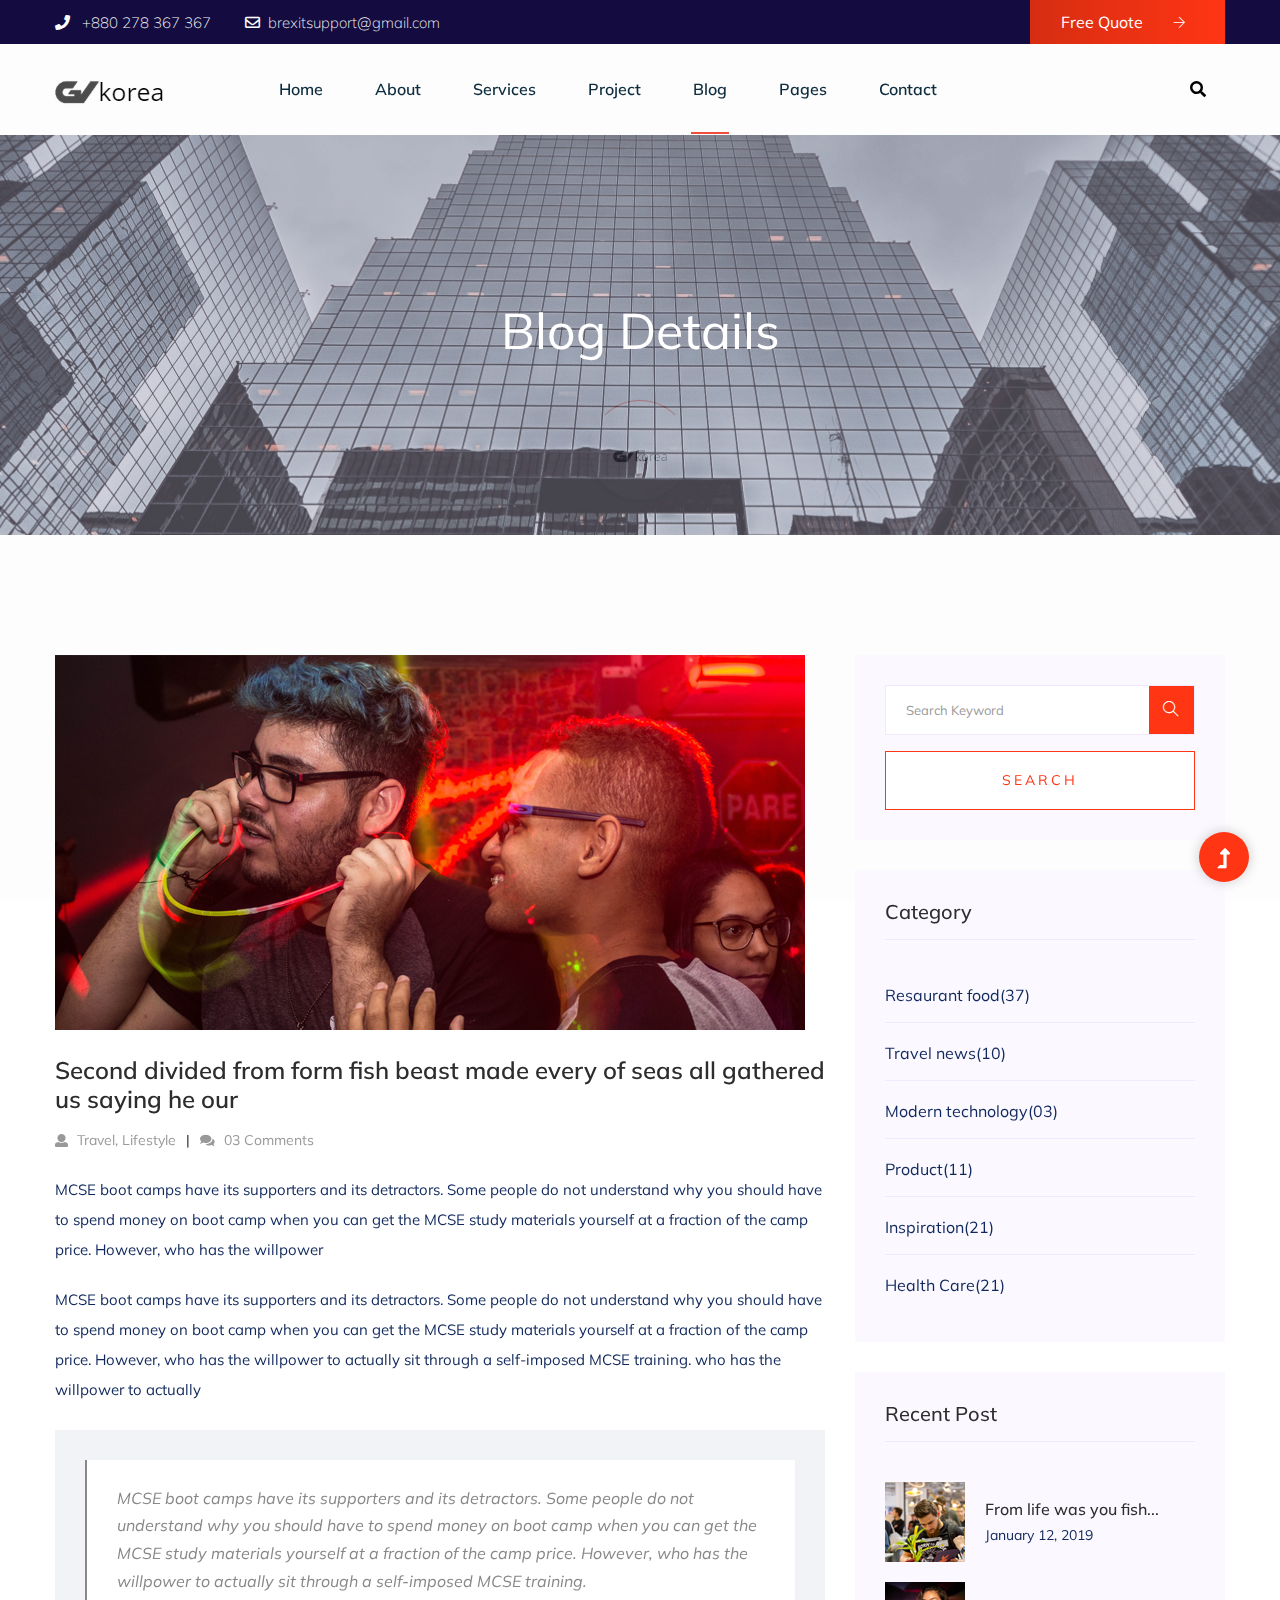
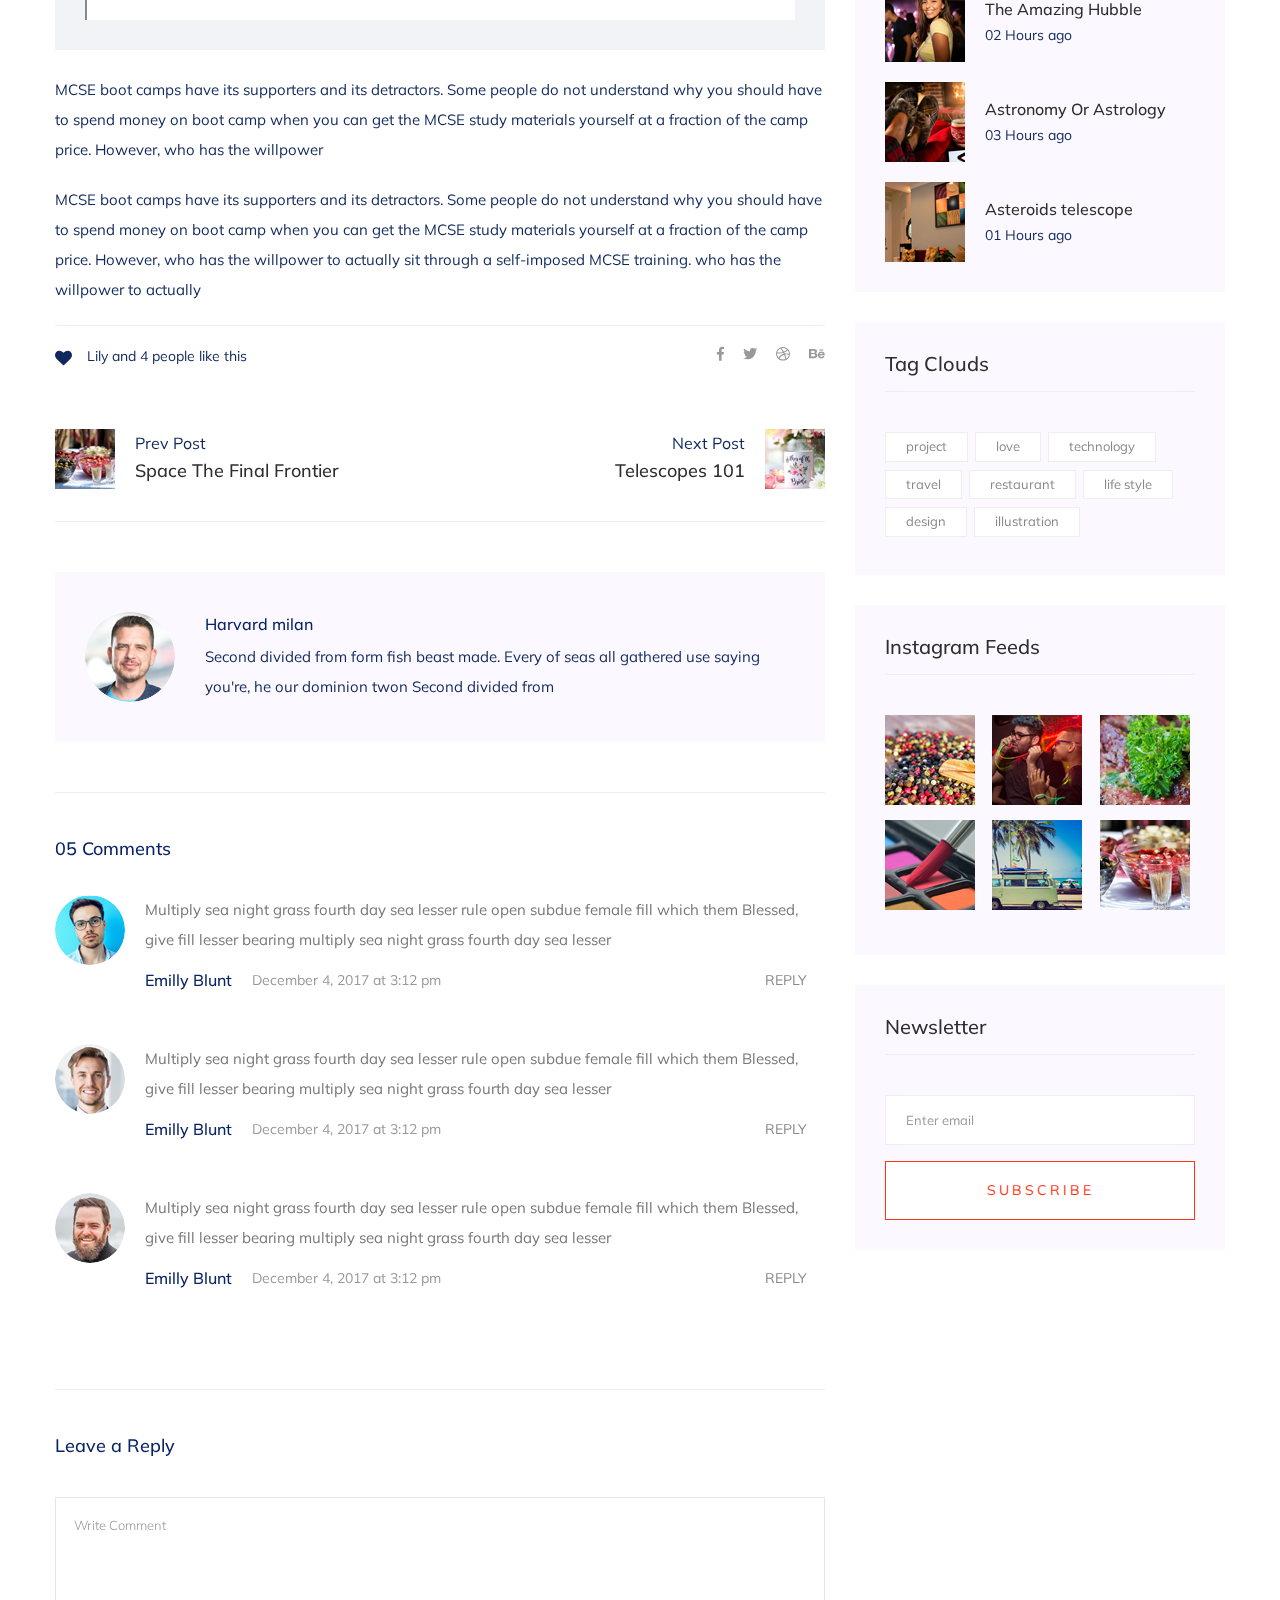
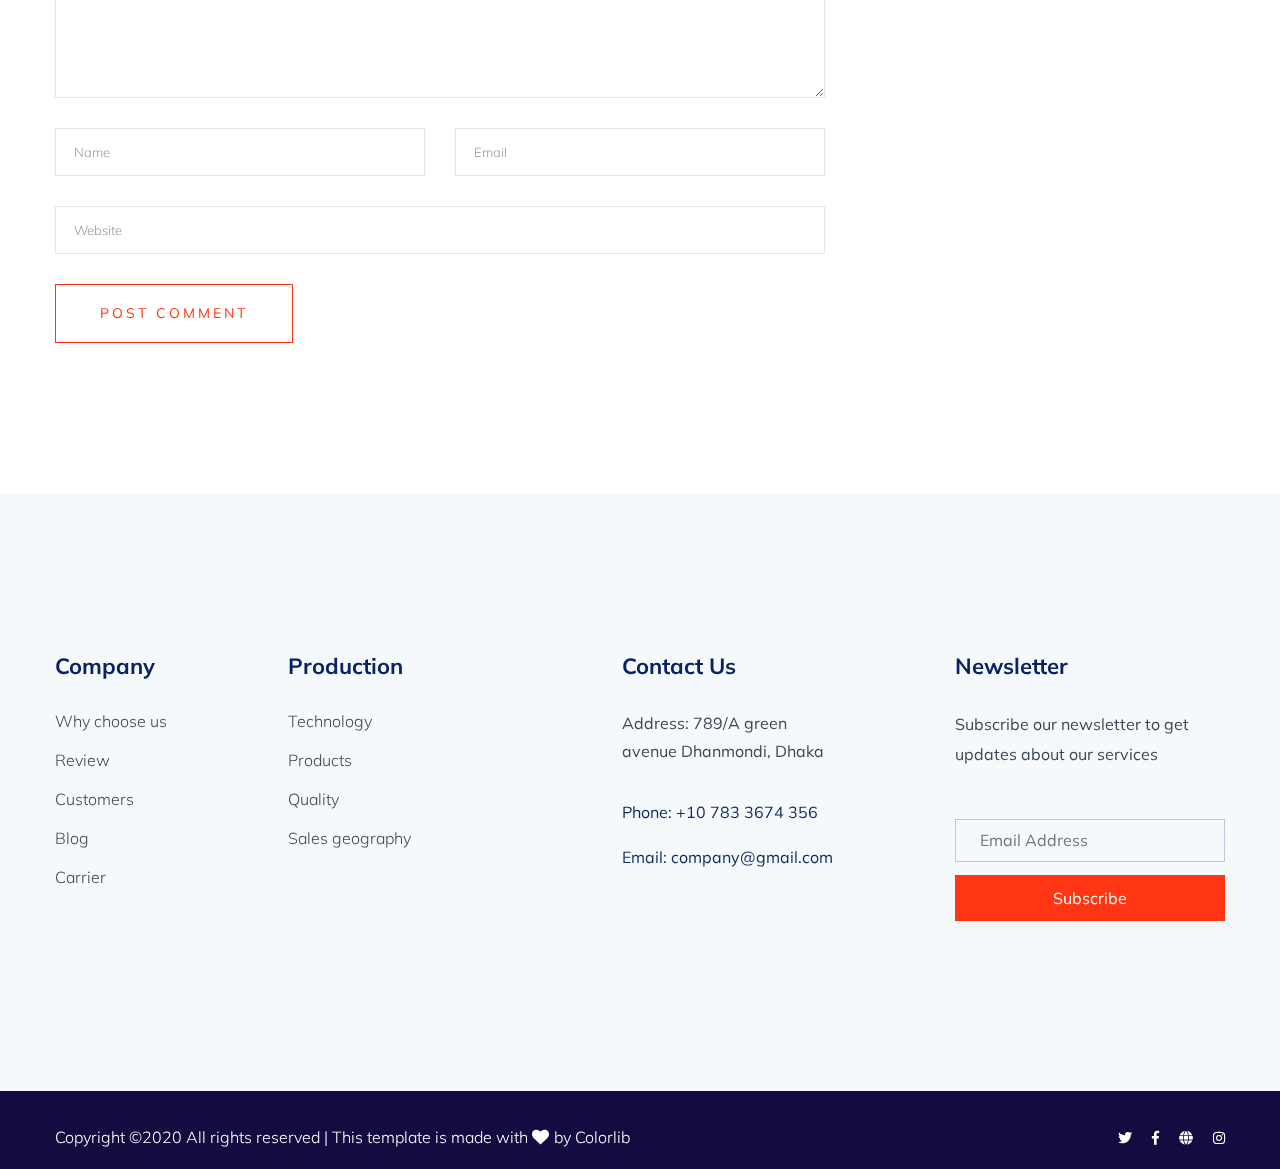
<file: blog_details.html>
<!doctype html>
<html class="no-js" lang="zxx">
<head>
   <meta charset="utf-8">
   <meta http-equiv="x-ua-compatible" content="ie=edge">
  <title>Industrial | Teamplate</title>
   <meta name="description" content="">
   <meta name="viewport" content="width=device-width, initial-scale=1">
   <link rel="shortcut icon" type="image/x-icon" href="assets/img/favicon.ico">

  <!-- CSS here -->
   <link rel="stylesheet" href="assets/css/bootstrap.min.css">
   <link rel="stylesheet" href="assets/css/owl.carousel.min.css">
   <link rel="stylesheet" href="assets/css/slicknav.css">
   <link rel="stylesheet" href="assets/css/animate.min.css">
   <link rel="stylesheet" href="assets/css/hamburgers.min.css">
   <link rel="stylesheet" href="assets/css/magnific-popup.css">
   <link rel="stylesheet" href="assets/css/fontawesome-all.min.css">
   <link rel="stylesheet" href="assets/css/themify-icons.css">
   <link rel="stylesheet" href="assets/css/slick.css">
   <link rel="stylesheet" href="assets/css/nice-select.css">
   <link rel="stylesheet" href="assets/css/style.css">
</head>

<body>
   <!--? Preloader Start -->
   <div id="preloader-active">
      <div class="preloader d-flex align-items-center justify-content-center">
          <div class="preloader-inner position-relative">
              <div class="preloader-circle"></div>
              <div class="preloader-img pere-text">
                  <img src="assets/img/logo/loder.png" alt="">
              </div>
          </div>
      </div>
   </div>
   <!-- Preloader Start -->
   <header>
      <!-- Header Start -->
      <div class="header-area">
          <div class="main-header ">
              <div class="header-top d-none d-lg-block">
                  <div class="container">
                      <div class="col-xl-12">
                          <div class="row d-flex justify-content-between align-items-center">
                              <div class="header-info-left">
                                  <ul>     
                                      <li><i class="fas fa-phone"></i> +880 278 367 367</li>
                                      <li><i class="far fa-envelope"></i>brexitsupport@gmail.com</li>
                                  </ul>
                              </div>
                              <div class="header-info-right">
                                  <a href="#" class="btn">Free Quote <i class="ti-arrow-right"></i></a>
                              </div>
                          </div>
                      </div>
                  </div>
              </div>
              <div class="header-bottom  header-sticky">
                  <div class="container">
                      <div class="row align-items-center">
                          <!-- Logo -->
                          <div class="col-xl-2 col-lg-2">
                              <div class="logo">
                                  <a href="index.html"><img src="assets/img/logo/logo.png" alt=""></a>
                              </div>
                          </div>
                          <div class="col-xl-9 col-lg-8">
                              <div class="menu-wrapper  d-flex align-items-center">
                                  <!-- Main-menu -->
                                  <div class="main-menu d-none d-lg-block">
                                      <nav> 
                                          <ul id="navigation">                                                                                          
                                              <li><a href="index.html">Home</a></li>
                                              <li><a href="about.html">About</a></li>
                                              <li><a href="services.html">Services</a></li>
                                              <li><a href="project.html">Project</a></li>
                                              <li class="active"><a href="blog.html">Blog</a>
                                                  <ul class="submenu">
                                                      <li><a href="blog.html">Blog</a></li>
                                                      <li><a href="blog_details.html">Blog Details</a></li>
                                                      <li><a href="elements.html">Element</a></li>
                                                  </ul>
                                              </li>
                                              <li><a href="#">Pages</a>
                                                <ul class="submenu">
                                                    <li><a href="project_details.html">Project Details</a></li>
                                                    <li><a href="services_details.html">Services Details</a></li>
                                                    <li><a href="elements.html">Element</a></li>
                                                </ul>
                                            </li>
                                              <li><a href="contact.html">Contact</a></li>
                                          </ul>
                                      </nav>
                                  </div>
                              </div>
                          </div> 
                          <div class="col-xl-1 col-lg-2">
                              <!-- Search Box -->
                              <div class="search d-none d-lg-block">
                                  <ul>
                                      <li>
                                          <div class="nav-search search-switch">
                                              <span class="fas fa-search"></span>
                                          </div>
                                      </li>
                                  </ul>
                              </div>
                          </div>
                          <!-- Mobile Menu -->
                          <div class="col-12">
                              <div class="mobile_menu d-block d-lg-none"></div>
                          </div>
                      </div>
                  </div>
              </div>
          </div>
      </div>
      <!-- Header End -->
  </header>
   <main>
      <!--? Hero Start -->
      <div class="slider-area2 section-bg2" data-background="assets/img/hero/hero2.png">
         <div class="slider-height2 d-flex align-items-center">
            <div class="container">
               <div class="row">
                  <div class="col-xl-12">
                        <div class="hero-cap hero-cap2 text-center">
                           <h2>Blog Details</h2>
                        </div>
                  </div>
               </div>
            </div>
         </div>
      </div>
      <!-- Hero End -->
      <!--? Blog Area Start -->
      <section class="blog_area single-post-area section-padding">
         <div class="container">
            <div class="row">
               <div class="col-lg-8 posts-list">
                  <div class="single-post">
                     <div class="feature-img">
                        <img class="img-fluid" src="assets/img/blog/single_blog_1.png" alt="">
                     </div>
                     <div class="blog_details">
                        <h2 style="color: #2d2d2d;">Second divided from form fish beast made every of seas
                           all gathered us saying he our
                        </h2>
                        <ul class="blog-info-link mt-3 mb-4">
                           <li><a href="#"><i class="fa fa-user"></i> Travel, Lifestyle</a></li>
                           <li><a href="#"><i class="fa fa-comments"></i> 03 Comments</a></li>
                        </ul>
                        <p class="excert">
                           MCSE boot camps have its supporters and its detractors. Some people do not understand why you
                           should have to spend money on boot camp when you can get the MCSE study materials yourself at a
                           fraction of the camp price. However, who has the willpower
                        </p>
                        <p>
                           MCSE boot camps have its supporters and its detractors. Some people do not understand why you
                           should have to spend money on boot camp when you can get the MCSE study materials yourself at a
                           fraction of the camp price. However, who has the willpower to actually sit through a
                           self-imposed MCSE training. who has the willpower to actually
                        </p>
                        <div class="quote-wrapper">
                           <div class="quotes">
                              MCSE boot camps have its supporters and its detractors. Some people do not understand why you
                              should have to spend money on boot camp when you can get the MCSE study materials yourself at
                              a fraction of the camp price. However, who has the willpower to actually sit through a
                              self-imposed MCSE training.
                           </div>
                        </div>
                        <p>
                           MCSE boot camps have its supporters and its detractors. Some people do not understand why you
                           should have to spend money on boot camp when you can get the MCSE study materials yourself at a
                           fraction of the camp price. However, who has the willpower
                        </p>
                        <p>
                           MCSE boot camps have its supporters and its detractors. Some people do not understand why you
                           should have to spend money on boot camp when you can get the MCSE study materials yourself at a
                           fraction of the camp price. However, who has the willpower to actually sit through a
                           self-imposed MCSE training. who has the willpower to actually
                        </p>
                     </div>
                  </div>
                  <div class="navigation-top">
                     <div class="d-sm-flex justify-content-between text-center">
                        <p class="like-info"><span class="align-middle"><i class="fa fa-heart"></i></span> Lily and 4
                           people like this</p>
                        <div class="col-sm-4 text-center my-2 my-sm-0">
                        </div>
                        <ul class="social-icons">
                           <li><a href="https://www.facebook.com/sai4ull"><i class="fab fa-facebook-f"></i></a></li>
                           <li><a href="#"><i class="fab fa-twitter"></i></a></li>
                           <li><a href="#"><i class="fab fa-dribbble"></i></a></li>
                           <li><a href="#"><i class="fab fa-behance"></i></a></li>
                        </ul>
                     </div>
                     <div class="navigation-area">
                        <div class="row">
                           <div
                              class="col-lg-6 col-md-6 col-12 nav-left flex-row d-flex justify-content-start align-items-center">
                              <div class="thumb">
                                 <a href="#">
                                    <img class="img-fluid" src="assets/img/post/preview.png" alt="">
                                 </a>
                              </div>
                              <div class="arrow">
                                 <a href="#">
                                    <span class="lnr text-white ti-arrow-left"></span>
                                 </a>
                              </div>
                              <div class="detials">
                                 <p>Prev Post</p>
                                 <a href="#">
                                    <h4 style="color: #2d2d2d;">Space The Final Frontier</h4>
                                 </a>
                              </div>
                           </div>
                           <div
                              class="col-lg-6 col-md-6 col-12 nav-right flex-row d-flex justify-content-end align-items-center">
                              <div class="detials">
                                 <p>Next Post</p>
                                 <a href="#">
                                    <h4 style="color: #2d2d2d;">Telescopes 101</h4>
                                 </a>
                              </div>
                              <div class="arrow">
                                 <a href="#">
                                    <span class="lnr text-white ti-arrow-right"></span>
                                 </a>
                              </div>
                              <div class="thumb">
                                 <a href="#">
                                    <img class="img-fluid" src="assets/img/post/next.png" alt="">
                                 </a>
                              </div>
                           </div>
                        </div>
                     </div>
                  </div>
                  <div class="blog-author">
                     <div class="media align-items-center">
                        <img src="assets/img/blog/author.png" alt="">
                        <div class="media-body">
                           <a href="#">
                              <h4>Harvard milan</h4>
                           </a>
                           <p>Second divided from form fish beast made. Every of seas all gathered use saying you're, he
                              our dominion twon Second divided from</p>
                        </div>
                     </div>
                  </div>
                  <div class="comments-area">
                     <h4>05 Comments</h4>
                     <div class="comment-list">
                        <div class="single-comment justify-content-between d-flex">
                           <div class="user justify-content-between d-flex">
                              <div class="thumb">
                                 <img src="assets/img/blog/comment_1.png" alt="">
                              </div>
                              <div class="desc">
                                 <p class="comment">
                                    Multiply sea night grass fourth day sea lesser rule open subdue female fill which them
                                    Blessed, give fill lesser bearing multiply sea night grass fourth day sea lesser
                                 </p>
                                 <div class="d-flex justify-content-between">
                                    <div class="d-flex align-items-center">
                                       <h5>
                                          <a href="#">Emilly Blunt</a>
                                       </h5>
                                       <p class="date">December 4, 2017 at 3:12 pm </p>
                                    </div>
                                    <div class="reply-btn">
                                       <a href="#" class="btn-reply text-uppercase">reply</a>
                                    </div>
                                 </div>
                              </div>
                           </div>
                        </div>
                     </div>
                     <div class="comment-list">
                        <div class="single-comment justify-content-between d-flex">
                           <div class="user justify-content-between d-flex">
                              <div class="thumb">
                                 <img src="assets/img/blog/comment_2.png" alt="">
                              </div>
                              <div class="desc">
                                 <p class="comment">
                                    Multiply sea night grass fourth day sea lesser rule open subdue female fill which them
                                    Blessed, give fill lesser bearing multiply sea night grass fourth day sea lesser
                                 </p>
                                 <div class="d-flex justify-content-between">
                                    <div class="d-flex align-items-center">
                                       <h5>
                                          <a href="#">Emilly Blunt</a>
                                       </h5>
                                       <p class="date">December 4, 2017 at 3:12 pm </p>
                                    </div>
                                    <div class="reply-btn">
                                       <a href="#" class="btn-reply text-uppercase">reply</a>
                                    </div>
                                 </div>
                              </div>
                           </div>
                        </div>
                     </div>
                     <div class="comment-list">
                        <div class="single-comment justify-content-between d-flex">
                           <div class="user justify-content-between d-flex">
                              <div class="thumb">
                                 <img src="assets/img/blog/comment_3.png" alt="">
                              </div>
                              <div class="desc">
                                 <p class="comment">
                                    Multiply sea night grass fourth day sea lesser rule open subdue female fill which them
                                    Blessed, give fill lesser bearing multiply sea night grass fourth day sea lesser
                                 </p>
                                 <div class="d-flex justify-content-between">
                                    <div class="d-flex align-items-center">
                                       <h5>
                                          <a href="#">Emilly Blunt</a>
                                       </h5>
                                       <p class="date">December 4, 2017 at 3:12 pm </p>
                                    </div>
                                    <div class="reply-btn">
                                       <a href="#" class="btn-reply text-uppercase">reply</a>
                                    </div>
                                 </div>
                              </div>
                           </div>
                        </div>
                     </div>
                  </div>
                  <div class="comment-form">
                     <h4>Leave a Reply</h4>
                     <form class="form-contact comment_form" action="#" id="commentForm">
                        <div class="row">
                           <div class="col-12">
                              <div class="form-group">
                                 <textarea class="form-control w-100" name="comment" id="comment" cols="30" rows="9"
                                    placeholder="Write Comment"></textarea>
                              </div>
                           </div>
                           <div class="col-sm-6">
                              <div class="form-group">
                                 <input class="form-control" name="name" id="name" type="text" placeholder="Name">
                              </div>
                           </div>
                           <div class="col-sm-6">
                              <div class="form-group">
                                 <input class="form-control" name="email" id="email" type="email" placeholder="Email">
                              </div>
                           </div>
                           <div class="col-12">
                              <div class="form-group">
                                 <input class="form-control" name="website" id="website" type="text" placeholder="Website">
                              </div>
                           </div>
                        </div>
                        <div class="form-group">
                           <button type="submit" class="button button-contactForm btn_1 boxed-btn">Post Comment</button>
                        </div>
                     </form>
                  </div>
               </div>
               <div class="col-lg-4">
                  <div class="blog_right_sidebar">
                     <aside class="single_sidebar_widget search_widget">
                        <form action="#">
                           <div class="form-group">
                              <div class="input-group mb-3">
                                 <input type="text" class="form-control" placeholder='Search Keyword'
                                    onfocus="this.placeholder = ''" onblur="this.placeholder = 'Search Keyword'">
                                 <div class="input-group-append">
                                    <button class="btns" type="button"><i class="ti-search"></i></button>
                                 </div>
                              </div>
                           </div>
                           <button class="button rounded-0 primary-bg text-white w-100 btn_1 boxed-btn"
                              type="submit">Search</button>
                        </form>
                     </aside>
                     <aside class="single_sidebar_widget post_category_widget">
                        <h4 class="widget_title" style="color: #2d2d2d;">Category</h4>
                        <ul class="list cat-list">
                           <li>
                              <a href="#" class="d-flex">
                                 <p>Resaurant food</p>
                                 <p>(37)</p>
                              </a>
                           </li>
                           <li>
                              <a href="#" class="d-flex">
                                 <p>Travel news</p>
                                 <p>(10)</p>
                              </a>
                           </li>
                           <li>
                              <a href="#" class="d-flex">
                                 <p>Modern technology</p>
                                 <p>(03)</p>
                              </a>
                           </li>
                           <li>
                              <a href="#" class="d-flex">
                                 <p>Product</p>
                                 <p>(11)</p>
                              </a>
                           </li>
                           <li>
                              <a href="#" class="d-flex">
                                 <p>Inspiration</p>
                                 <p>(21)</p>
                              </a>
                           </li>
                           <li>
                              <a href="#" class="d-flex">
                                 <p>Health Care</p>
                                 <p>(21)</p>
                              </a>
                           </li>
                        </ul>
                     </aside>
                     <aside class="single_sidebar_widget popular_post_widget">
                        <h3 class="widget_title" style="color: #2d2d2d;">Recent Post</h3>
                        <div class="media post_item">
                           <img src="assets/img/post/post_1.png" alt="post">
                           <div class="media-body">
                              <a href="blog_details.html">
                                 <h3 style="color: #2d2d2d;">From life was you fish...</h3>
                              </a>
                              <p>January 12, 2019</p>
                           </div>
                        </div>
                        <div class="media post_item">
                           <img src="assets/img/post/post_2.png" alt="post">
                           <div class="media-body">
                              <a href="blog_details.html">
                                 <h3 style="color: #2d2d2d;">The Amazing Hubble</h3>
                              </a>
                              <p>02 Hours ago</p>
                           </div>
                        </div>
                        <div class="media post_item">
                           <img src="assets/img/post/post_3.png" alt="post">
                           <div class="media-body">
                              <a href="blog_details.html">
                                 <h3 style="color: #2d2d2d;">Astronomy Or Astrology</h3>
                              </a>
                              <p>03 Hours ago</p>
                           </div>
                        </div>
                        <div class="media post_item">
                           <img src="assets/img/post/post_4.png" alt="post">
                           <div class="media-body">
                              <a href="blog_details.html">
                                 <h3 style="color: #2d2d2d;">Asteroids telescope</h3>
                              </a>
                              <p>01 Hours ago</p>
                           </div>
                        </div>
                     </aside>
                     <aside class="single_sidebar_widget tag_cloud_widget">
                        <h4 class="widget_title" style="color: #2d2d2d;">Tag Clouds</h4>
                        <ul class="list">
                           <li>
                              <a href="#">project</a>
                           </li>
                           <li>
                              <a href="#">love</a>
                           </li>
                           <li>
                              <a href="#">technology</a>
                           </li>
                           <li>
                              <a href="#">travel</a>
                           </li>
                           <li>
                              <a href="#">restaurant</a>
                           </li>
                           <li>
                              <a href="#">life style</a>
                           </li>
                           <li>
                              <a href="#">design</a>
                           </li>
                           <li>
                              <a href="#">illustration</a>
                           </li>
                        </ul>
                     </aside>
                     <aside class="single_sidebar_widget instagram_feeds">
                        <h4 class="widget_title" style="color: #2d2d2d;">Instagram Feeds</h4>
                        <ul class="instagram_row flex-wrap">
                           <li>
                              <a href="#">
                                 <img class="img-fluid" src="assets/img/post/post_5.png" alt="">
                              </a>
                           </li>
                           <li>
                              <a href="#">
                                 <img class="img-fluid" src="assets/img/post/post_6.png" alt="">
                              </a>
                           </li>
                           <li>
                              <a href="#">
                                 <img class="img-fluid" src="assets/img/post/post_7.png" alt="">
                              </a>
                           </li>
                           <li>
                              <a href="#">
                                 <img class="img-fluid" src="assets/img/post/post_8.png" alt="">
                              </a>
                           </li>
                           <li>
                              <a href="#">
                                 <img class="img-fluid" src="assets/img/post/post_9.png" alt="">
                              </a>
                           </li>
                           <li>
                              <a href="#">
                                 <img class="img-fluid" src="assets/img/post/post_10.png" alt="">
                              </a>
                           </li>
                        </ul>
                     </aside>
                     <aside class="single_sidebar_widget newsletter_widget">
                        <h4 class="widget_title" style="color: #2d2d2d;">Newsletter</h4>
                        <form action="#">
                           <div class="form-group">
                              <input type="email" class="form-control" onfocus="this.placeholder = ''"
                                 onblur="this.placeholder = 'Enter email'" placeholder='Enter email' required>
                           </div>
                           <button class="button rounded-0 primary-bg text-white w-100 btn_1 boxed-btn" type="submit">Subscribe</button>
                        </form>
                     </aside>
                  </div>
               </div>
            </div>
         </div>
      </section>
      <!-- Blog Area End -->
   </main>
   <footer>
      <!-- Footer Start-->
      <div class="footer-area footer-padding">
          <div class="container">
              <div class="row d-flex justify-content-between">
                  <div class="col-xl-2 col-lg-2 col-md-4 col-sm-5">
                      <div class="single-footer-caption mb-50">
                          <div class="footer-tittle">
                              <h4>Company</h4>
                              <ul>
                                  <li><a href="#">Why choose us</a></li>
                                  <li><a href="#"> Review</a></li>
                                  <li><a href="#">Customers</a></li>
                                  <li><a href="#">Blog</a></li>
                                  <li><a href="#">Carrier</a></li>
                              </ul>
                          </div>
                      </div>
                  </div>
                  <div class="col-xl-3 col-lg-3 col-md-4 col-sm-7">
                      <div class="single-footer-caption mb-50">
                          <div class="footer-tittle">
                              <h4>Production</h4>
                              <ul>
                                  <li><a href="#">Technology</a></li>
                                  <li><a href="#">Products</a></li>
                                  <li><a href="#">Quality</a></li>
                                  <li><a href="#">Sales geography</a></li>
                              </ul>
                          </div>
                      </div>
                  </div>
                  <div class="col-xl-3 col-lg-4 col-md-5 col-sm-8">
                      <div class="single-footer-caption mb-50">
                          <div class="footer-tittle">
                              <h4>Contact Us</h4>
                              <div class="footer-pera">
                                  <p class="info1">Address: 789/A green avenue Dhanmondi, Dhaka</p>
                              </div>
                          </div>
                          <div class="footer-number">
                              <p>Phone: +10 783 3674 356</p>
                              <p>Email: company@gmail.com</p>
                          </div>
                      </div>
                  </div>
                  <div class="col-xl-3 col-lg-3 col-md-4 col-sm-5">
                      <div class="single-footer-caption mb-50">
                          <div class="footer-tittle mb-50">
                              <h4>Newsletter</h4>
                              <p>Subscribe our newsletter to get updates about our services</p>
                          </div>
                          <!-- Form -->
                          <div class="footer-form">
                              <div id="mc_embed_signup">
                                  <form target="_blank" action="https://spondonit.us12.list-manage.com/subscribe/post?u=1462626880ade1ac87bd9c93a&amp;id=92a4423d01" method="get" class="subscribe_form relative mail_part" novalidate="true">
                                      <input type="email" name="EMAIL" id="newsletter-form-email" placeholder=" Email Address " class="placeholder hide-on-focus" onfocus="this.placeholder = ''" onblur="this.placeholder = 'Your email address'">
                                      <div class="form-icon">
                                          <button type="submit" name="submit" id="newsletter-submit" class="email_icon newsletter-submit button-contactForm">
                                              Subscribe
                                          </button>
                                      </div>
                                      <div class="mt-10 info"></div>
                                  </form>
                              </div>
                          </div>
                      </div>
                  </div>
              </div>
          </div>
      </div>
      <!-- footer-bottom area -->
      <div class="footer-bottom-area">
          <div class="container">
              <div class="footer-border">
                  <div class="row d-flex justify-content-between align-items-center">
                      <div class="col-xl-9 col-lg-8">
                          <div class="footer-copy-right">
  <!-- Link back to Colorlib can't be removed. Template is licensed under CC BY 3.0. --></p>
                              <p>Copyright ©2020 All rights reserved | This template is made with <i class="fa fa-heart" aria-hidden="true"></i>  by <a href="https://colorlib.com/" target="_blank">Colorlib</a></p>
                          </div>
                      </div>
                      <div class="col-xl-3 col-lg-4">
                          <!-- Footer Social -->
                          <div class="footer-social f-right">
                              <a href="#"><i class="fab fa-twitter"></i></a>
                              <a href="https://bit.ly/sai4ull"><i class="fab fa-facebook-f"></i></a>
                              <a href="#"><i class="fas fa-globe"></i></a>
                              <a href="#"><i class="fab fa-instagram"></i></a>
                          </div>
                      </div>
                  </div>
              </div>
          </div>
      </div>
      <!-- Footer End-->
  </footer>
   <!-- Scroll Up -->
   <div id="back-top" >
         <a title="Go to Top" href="#"> <i class="fas fa-level-up-alt"></i></a>
   </div>

      <!-- JS here -->

      <script src="./assets/js/vendor/modernizr-3.5.0.min.js"></script>
      <!-- Jquery, Popper, Bootstrap -->
      <script src="./assets/js/vendor/jquery-1.12.4.min.js"></script>
      <script src="./assets/js/popper.min.js"></script>
      <script src="./assets/js/bootstrap.min.js"></script>
      <!-- Jquery Mobile Menu -->
      <script src="./assets/js/jquery.slicknav.min.js"></script>

      <!-- Jquery Slick , Owl-Carousel Plugins -->
      <script src="./assets/js/owl.carousel.min.js"></script>
      <script src="./assets/js/slick.min.js"></script>
      <!-- One Page, Animated-HeadLin -->
      <script src="./assets/js/wow.min.js"></script>
      <script src="./assets/js/animated.headline.js"></script>
      <script src="./assets/js/jquery.magnific-popup.js"></script>

      <!-- Date Picker -->
      <script src="./assets/js/gijgo.min.js"></script>
      <!-- Nice-select, sticky -->
      <script src="./assets/js/jquery.nice-select.min.js"></script>
      <script src="./assets/js/jquery.sticky.js"></script>
      
      <!-- counter , waypoint,Hover Direction -->
      <script src="./assets/js/jquery.counterup.min.js"></script>
      <script src="./assets/js/waypoints.min.js"></script>
      <script src="./assets/js/jquery.countdown.min.js"></script>
      <script src="./assets/js/hover-direction-snake.min.js"></script>

      <!-- contact js -->
      <script src="./assets/js/contact.js"></script>
      <script src="./assets/js/jquery.form.js"></script>
      <script src="./assets/js/jquery.validate.min.js"></script>
      <script src="./assets/js/mail-script.js"></script>
      <script src="./assets/js/jquery.ajaxchimp.min.js"></script>
      
      <!-- Jquery Plugins, main Jquery -->	
      <script src="./assets/js/plugins.js"></script>
      <script src="./assets/js/main.js"></script>

      
   </body>
</html>
</file>
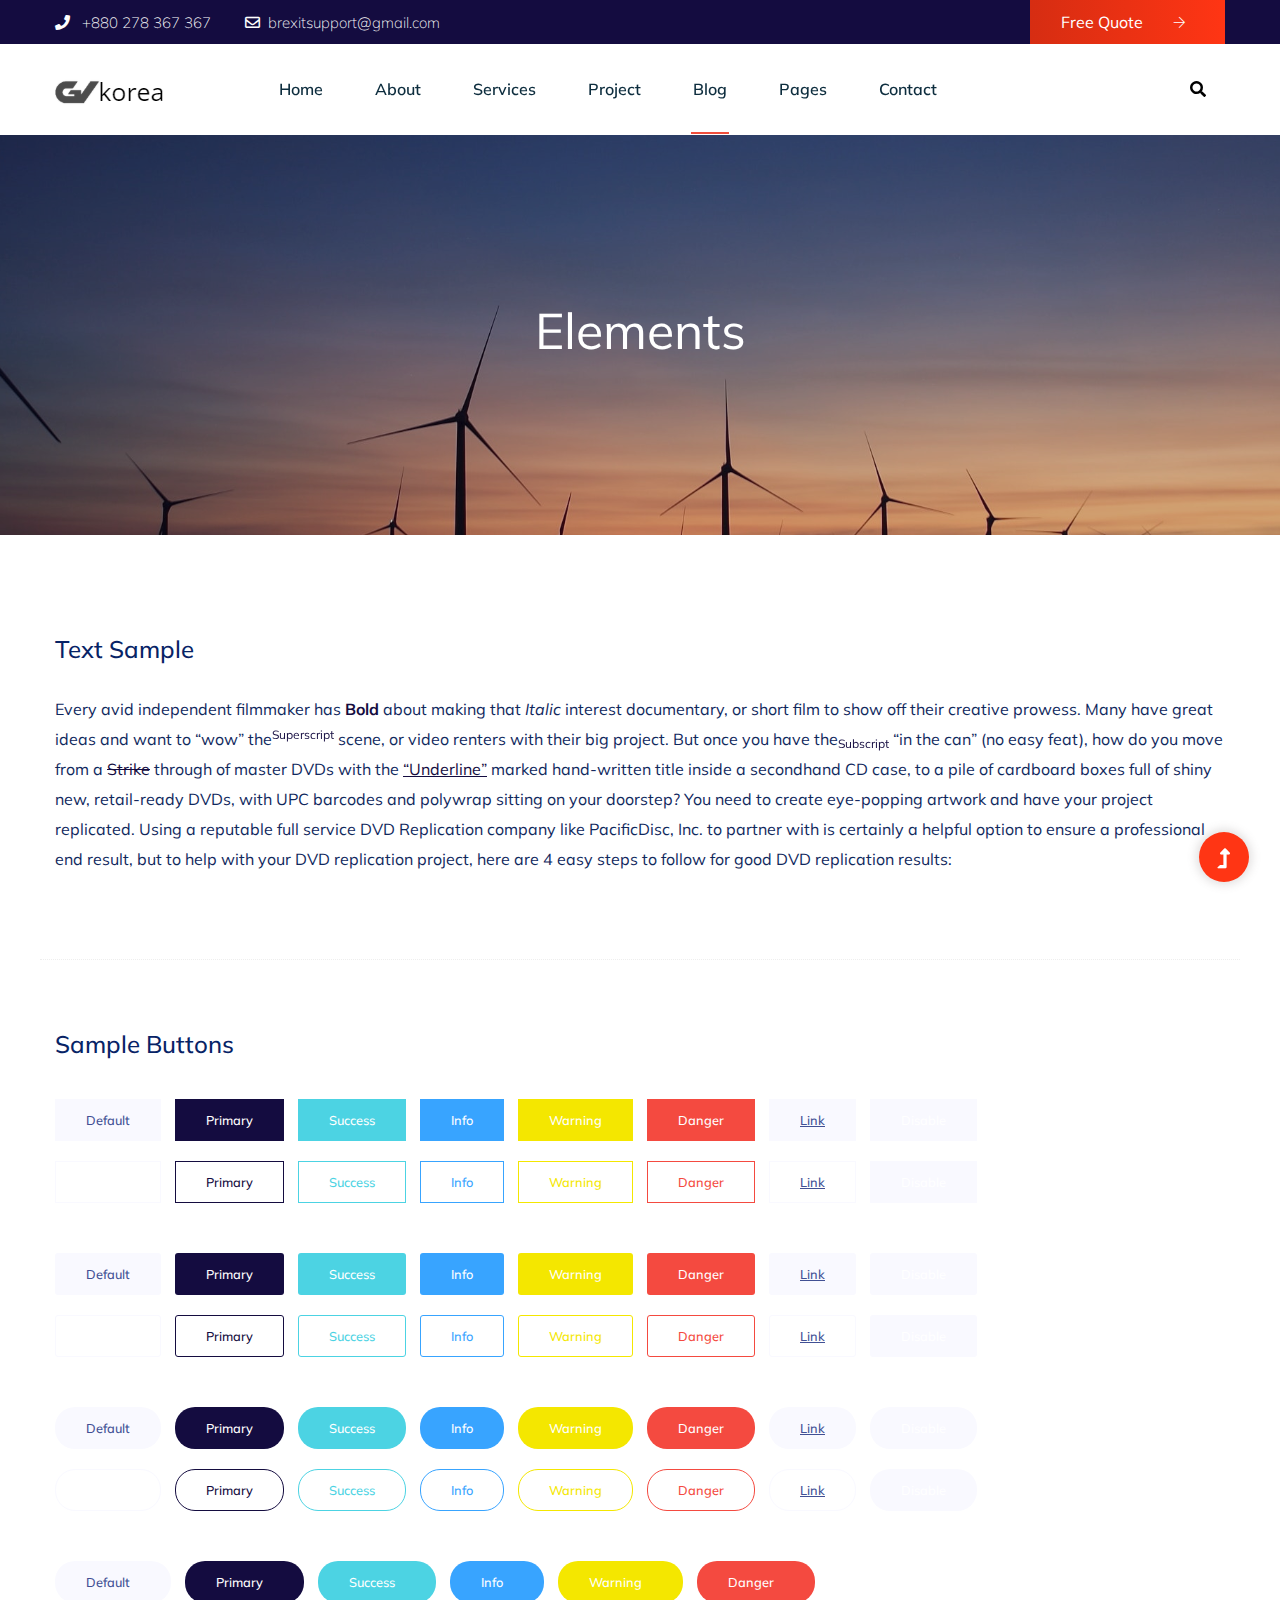
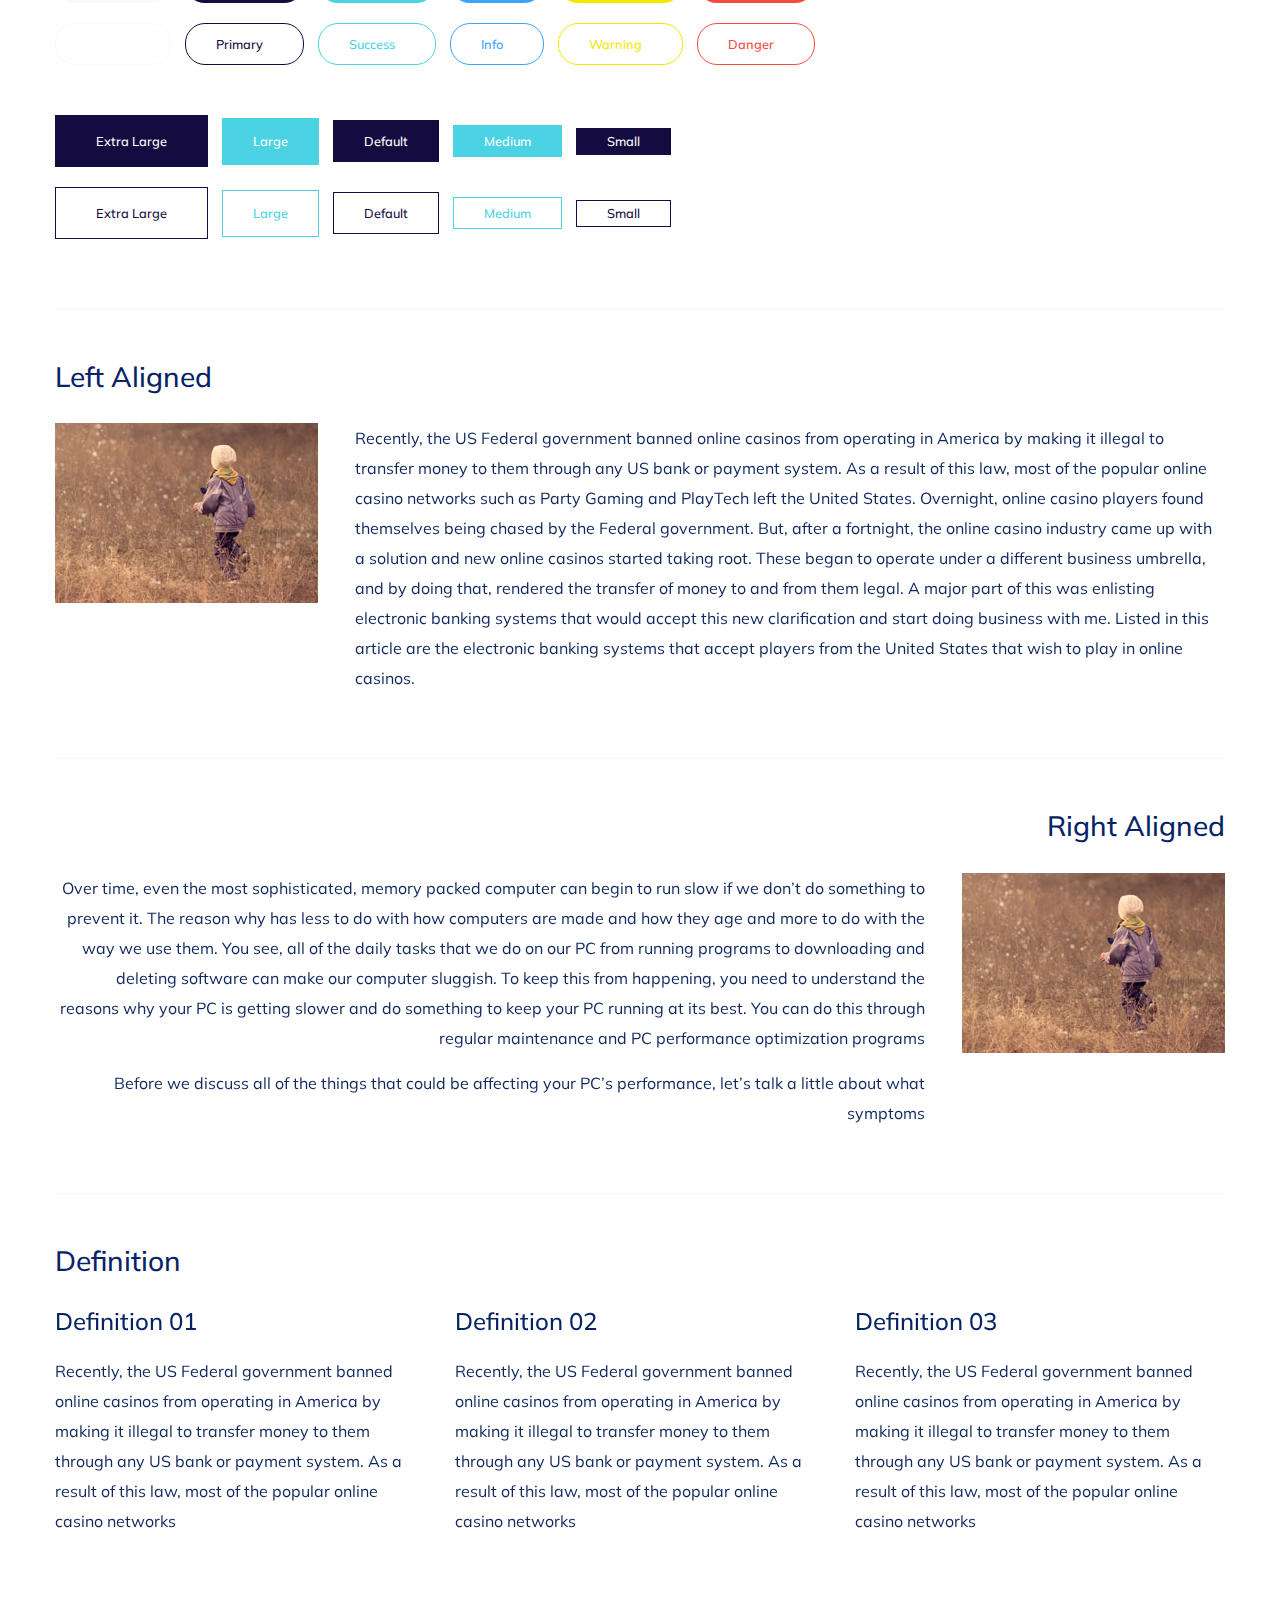
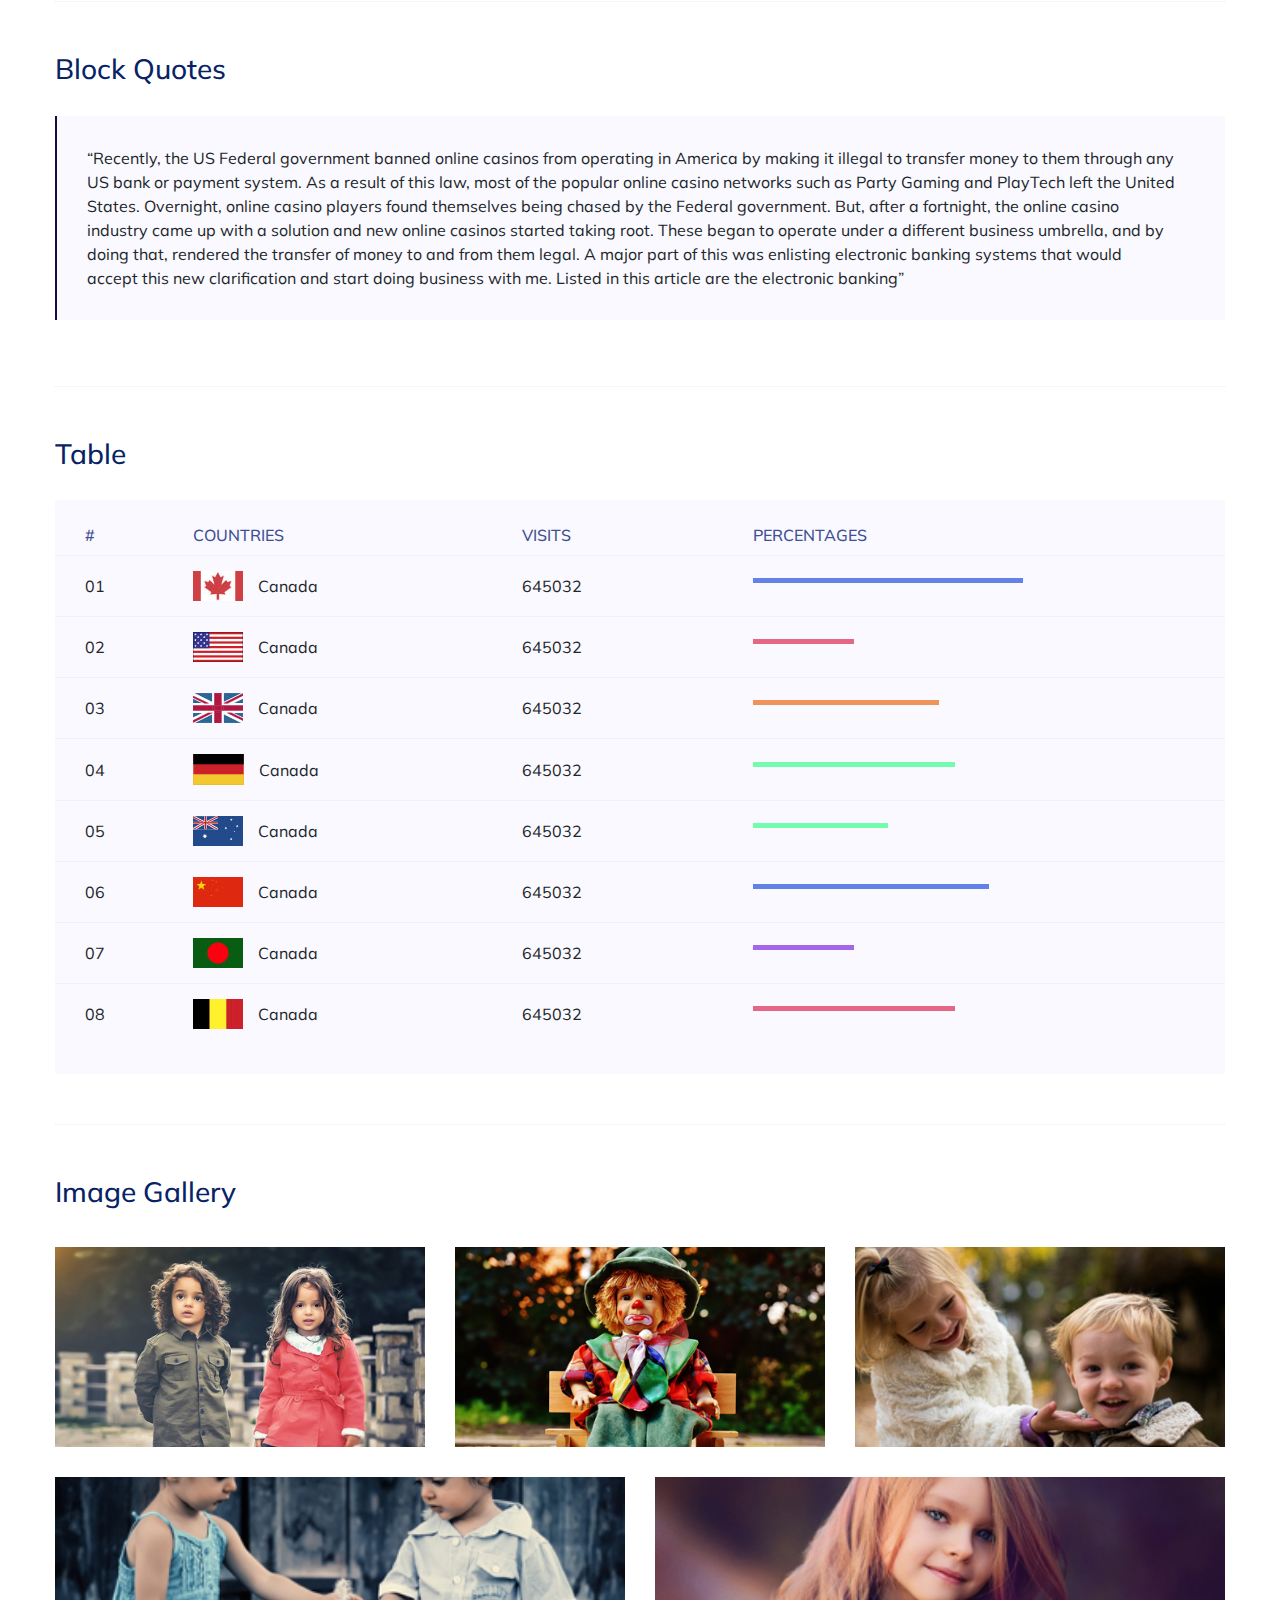
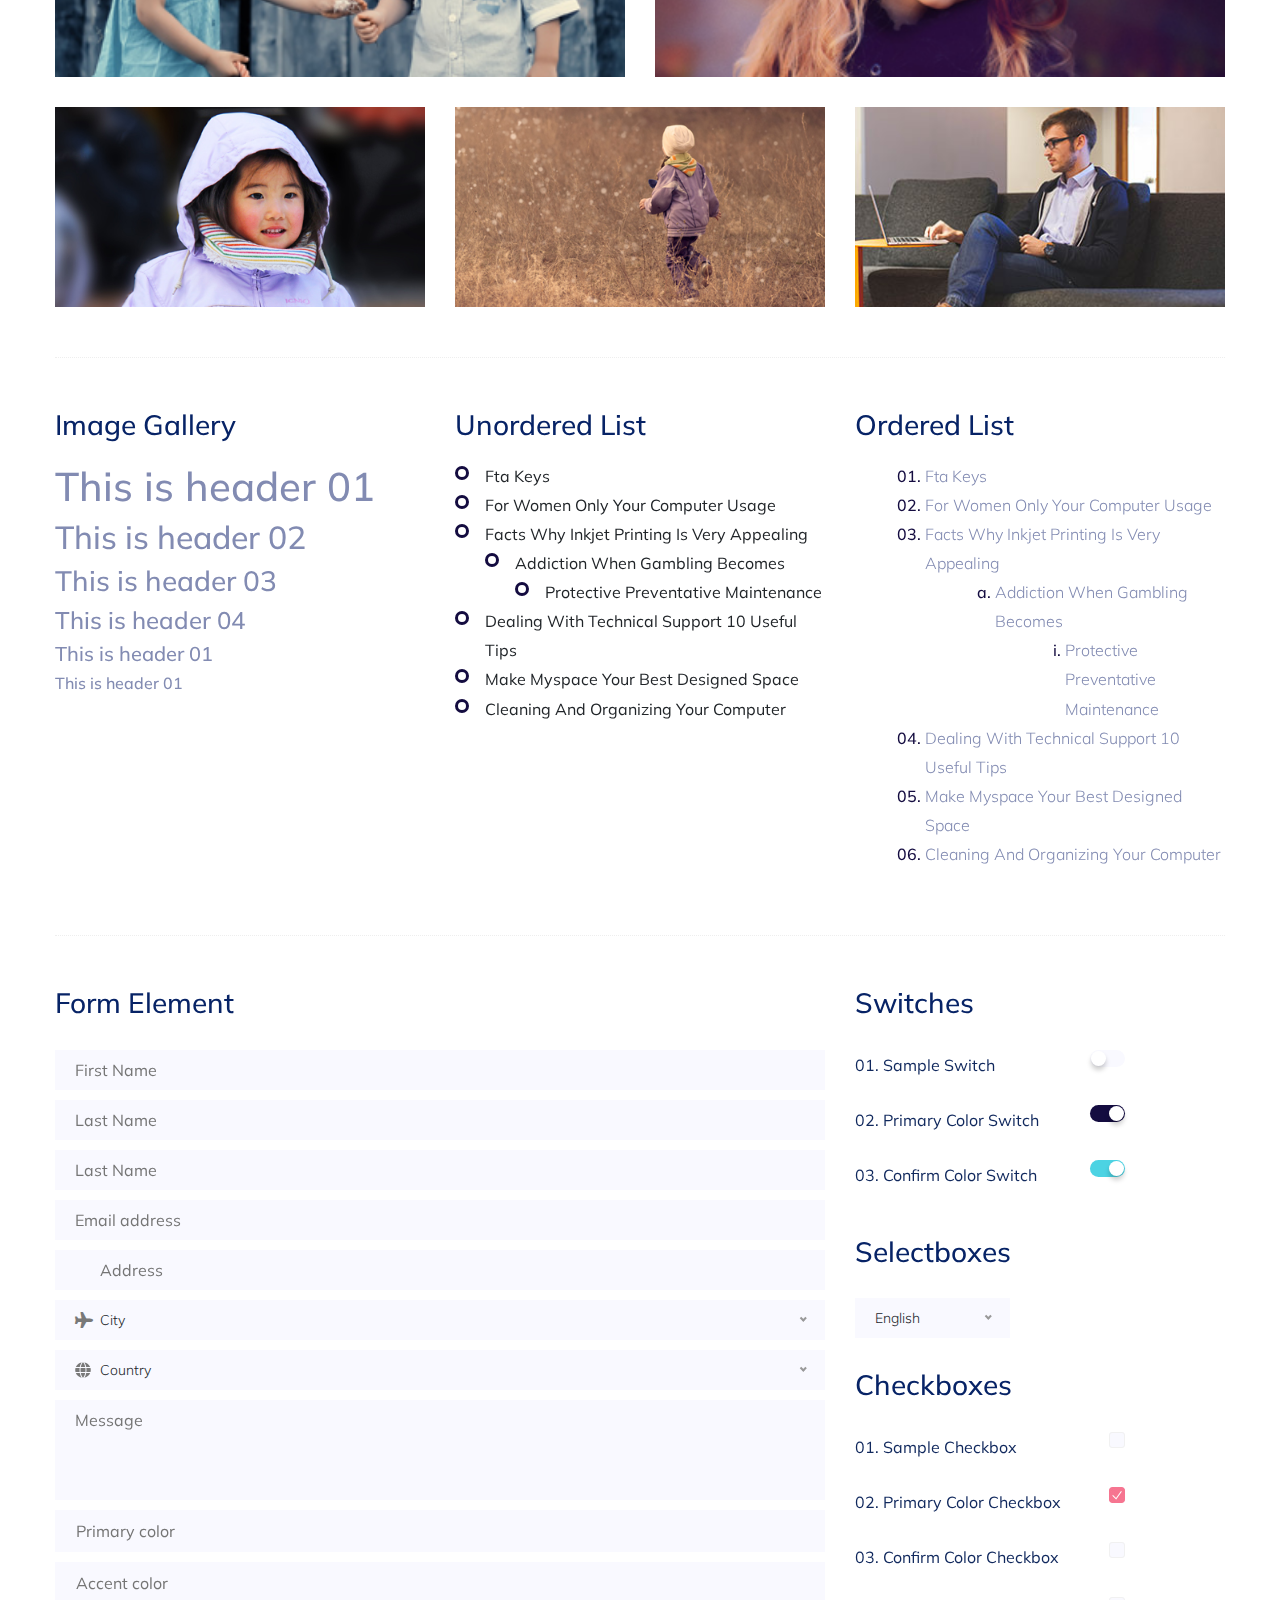
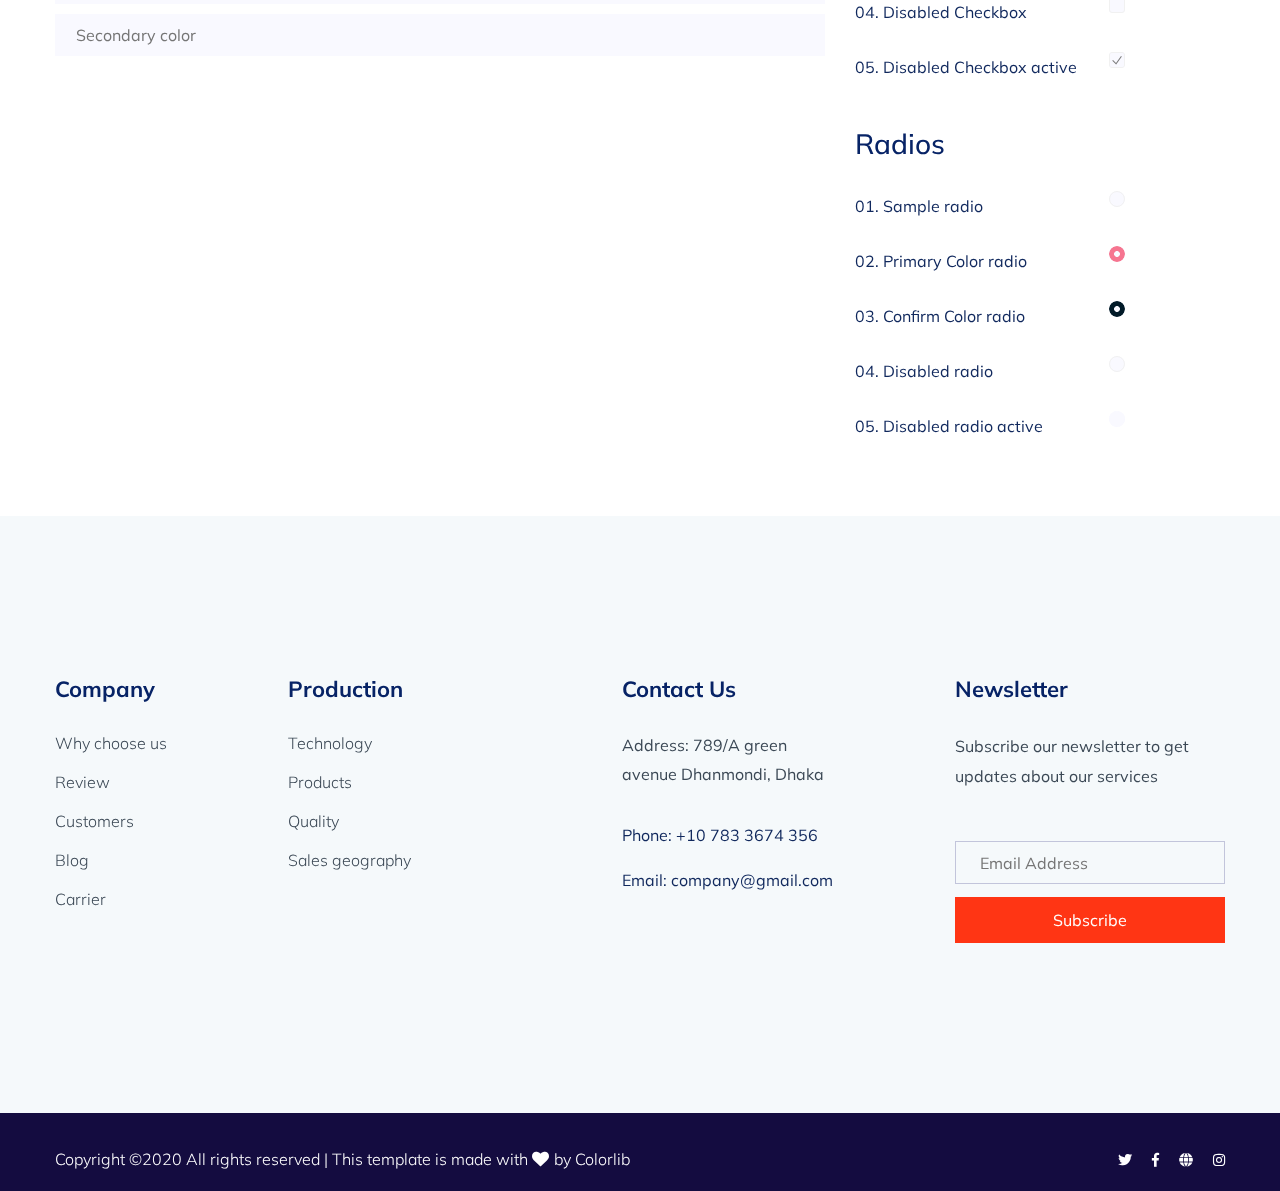
<file: elements.html>
<!doctype html>
<html class="no-js" lang="zxx">
<head>
	<meta charset="utf-8">
	<meta http-equiv="x-ua-compatible" content="ie=edge">
	<title>GV korea</title>
	<link href="./assets/img/logo/logo.ico"/ rel="shortcut icon" type="image/x-icon">
	<meta name="description" content="">
	<meta name="viewport" content="width=device-width, initial-scale=1">
	<link rel="shortcut icon" type="image/x-icon" href="assets/img/favicon.ico">

 	<!-- CSS here -->
	<link rel="stylesheet" href="assets/css/bootstrap.min.css">
	<link rel="stylesheet" href="assets/css/owl.carousel.min.css">
	<link rel="stylesheet" href="assets/css/slicknav.css">
	<link rel="stylesheet" href="assets/css/animate.min.css">
	<link rel="stylesheet" href="assets/css/hamburgers.min.css">
	<link rel="stylesheet" href="assets/css/magnific-popup.css">
	<link rel="stylesheet" href="assets/css/fontawesome-all.min.css">
	<link rel="stylesheet" href="assets/css/themify-icons.css">
	<link rel="stylesheet" href="assets/css/slick.css">
	<link rel="stylesheet" href="assets/css/nice-select.css">
	<link rel="stylesheet" href="assets/css/style.css">
</head>
<body>
    <!--? Preloader Start -->
    <div id="preloader-active">
        <div class="preloader d-flex align-items-center justify-content-center">
            <div class="preloader-inner position-relative">
                <div class="preloader-circle"></div>
                <div class="preloader-img pere-text">
                    <img src="assets/img/logo/loder.png" alt="">
                </div>
            </div>
        </div>
    </div>
    <!-- Preloader Start -->
    <header>
        <!-- Header Start -->
        <div class="header-area">
            <div class="main-header ">
                <div class="header-top d-none d-lg-block">
                    <div class="container">
                        <div class="col-xl-12">
                            <div class="row d-flex justify-content-between align-items-center">
                                <div class="header-info-left">
                                    <ul>
                                        <li><i class="fas fa-phone"></i> +880 278 367 367</li>
                                        <li><i class="far fa-envelope"></i>brexitsupport@gmail.com</li>
                                    </ul>
                                </div>
                                <div class="header-info-right">
                                    <a href="#" class="btn">Free Quote <i class="ti-arrow-right"></i></a>
                                </div>
                            </div>
                        </div>
                    </div>
                </div>
                <div class="header-bottom header-sticky">
                    <div class="container">
                        <div class="row align-items-center">
                            <!-- Logo -->
                            <div class="col-xl-2 col-lg-2">
                                <div class="logo">
                                    <a href="index.html"><img src="assets/img/logo/logo.png" alt=""></a>
                                </div>
                            </div>
                            <div class="col-xl-9 col-lg-8">
                                <div class="menu-wrapper  d-flex align-items-center">
                                    <!-- Main-menu -->
                                    <div class="main-menu d-none d-lg-block">
                                        <nav>
                                            <ul id="navigation">
                                                <li><a href="index.html">Home</a></li>
                                                <li><a href="about.html">About</a></li>
                                                <li><a href="services.html">Services</a></li>
                                                <li><a href="project.html">Project</a></li>
                                                <li class="active"><a href="blog.html">Blog</a>
                                                    <ul class="submenu">
                                                        <li><a href="blog.html">Blog</a></li>
                                                        <li><a href="blog_details.html">Blog Details</a></li>
                                                        <li><a href="elements.html">Element</a></li>
                                                    </ul>
                                                </li>
                                                <li><a href="#">Pages</a>
                                                    <ul class="submenu">
                                                        <li><a href="project_details.html">Project Details</a></li>
                                                        <li><a href="services_details.html">Services Details</a></li>
                                                        <li><a href="elements.html">Element</a></li>
                                                    </ul>
                                                </li>
                                                <li><a href="contact.html">Contact</a></li>
                                            </ul>
                                        </nav>
                                    </div>
                                </div>
                            </div>
                            <div class="col-xl-1 col-lg-2">
                                <!-- Search Box -->
                                <div class="search d-none d-lg-block">
                                    <ul>
                                        <li>
                                            <div class="nav-search search-switch">
                                                <span class="fas fa-search"></span>
                                            </div>
                                        </li>
                                    </ul>
                                </div>
                            </div>
                            <!-- Mobile Menu -->
                            <div class="col-12">
                                <div class="mobile_menu d-block d-lg-none"></div>
                            </div>
                        </div>
                    </div>
                </div>
            </div>
        </div>
        <!-- Header End -->
    </header>
	<main>
        <!--? Hero Start -->
        <div class="slider-area2 section-bg2" data-background="assets/img/hero/hero3.png">
            <div class="slider-height2 d-flex align-items-center">
                <div class="container">
                    <div class="row">
                        <div class="col-xl-12">
                            <div class="hero-cap hero-cap2 text-center">
                                <h2>Elements</h2>
                            </div>
                        </div>
                    </div>
                </div>
            </div>
        </div>
        <!-- Hero End -->
		<!--? Start Sample Area -->
		<section class="sample-text-area">
			<div class="container box_1170">
				<h3 class="text-heading">Text Sample</h3>
				<p class="sample-text">
					Every avid independent filmmaker has <b>Bold</b> about making that <i>Italic</i> interest documentary,
					or short
					film to show off their creative prowess. Many have great ideas and want to “wow”
					the<sup>Superscript</sup> scene,
					or video renters with their big project. But once you have the<sub>Subscript</sub> “in the can” (no easy
					feat), how
					do you move from a <del>Strike</del> through of master DVDs with the <u>“Underline”</u> marked
					hand-written title
					inside a secondhand CD case, to a pile of cardboard boxes full of shiny new, retail-ready DVDs, with UPC
					barcodes
					and polywrap sitting on your doorstep? You need to create eye-popping artwork and have your project
					replicated.
					Using a reputable full service DVD Replication company like PacificDisc, Inc. to partner with is
					certainly a
					helpful option to ensure a professional end result, but to help with your DVD replication project, here
					are 4 easy
					steps to follow for good DVD replication results:

				</p>
			</div>
		</section>
		<!-- End Sample Area -->
		<!--? Start Button -->
		<section class="button-area">
			<div class="container box_1170 border-top-generic">
				<h3 class="text-heading">Sample Buttons</h3>
				<div class="button-group-area">
					<a href="#" class="genric-btn default">Default</a>
					<a href="#" class="genric-btn primary">Primary</a>
					<a href="#" class="genric-btn success">Success</a>
					<a href="#" class="genric-btn info">Info</a>
					<a href="#" class="genric-btn warning">Warning</a>
					<a href="#" class="genric-btn danger">Danger</a>
					<a href="#" class="genric-btn link">Link</a>
					<a href="#" class="genric-btn disable">Disable</a>
				</div>
				<div class="button-group-area mt-10">
					<a href="#" class="genric-btn default-border">Default</a>
					<a href="#" class="genric-btn primary-border">Primary</a>
					<a href="#" class="genric-btn success-border">Success</a>
					<a href="#" class="genric-btn info-border">Info</a>
					<a href="#" class="genric-btn warning-border">Warning</a>
					<a href="#" class="genric-btn danger-border">Danger</a>
					<a href="#" class="genric-btn link-border">Link</a>
					<a href="#" class="genric-btn disable">Disable</a>
				</div>
				<div class="button-group-area mt-40">
					<a href="#" class="genric-btn default radius">Default</a>
					<a href="#" class="genric-btn primary radius">Primary</a>
					<a href="#" class="genric-btn success radius">Success</a>
					<a href="#" class="genric-btn info radius">Info</a>
					<a href="#" class="genric-btn warning radius">Warning</a>
					<a href="#" class="genric-btn danger radius">Danger</a>
					<a href="#" class="genric-btn link radius">Link</a>
					<a href="#" class="genric-btn disable radius">Disable</a>
				</div>
				<div class="button-group-area mt-10">
					<a href="#" class="genric-btn default-border radius">Default</a>
					<a href="#" class="genric-btn primary-border radius">Primary</a>
					<a href="#" class="genric-btn success-border radius">Success</a>
					<a href="#" class="genric-btn info-border radius">Info</a>
					<a href="#" class="genric-btn warning-border radius">Warning</a>
					<a href="#" class="genric-btn danger-border radius">Danger</a>
					<a href="#" class="genric-btn link-border radius">Link</a>
					<a href="#" class="genric-btn disable radius">Disable</a>
				</div>
				<div class="button-group-area mt-40">
					<a href="#" class="genric-btn default circle">Default</a>
					<a href="#" class="genric-btn primary circle">Primary</a>
					<a href="#" class="genric-btn success circle">Success</a>
					<a href="#" class="genric-btn info circle">Info</a>
					<a href="#" class="genric-btn warning circle">Warning</a>
					<a href="#" class="genric-btn danger circle">Danger</a>
					<a href="#" class="genric-btn link circle">Link</a>
					<a href="#" class="genric-btn disable circle">Disable</a>
				</div>
				<div class="button-group-area mt-10">
					<a href="#" class="genric-btn default-border circle">Default</a>
					<a href="#" class="genric-btn primary-border circle">Primary</a>
					<a href="#" class="genric-btn success-border circle">Success</a>
					<a href="#" class="genric-btn info-border circle">Info</a>
					<a href="#" class="genric-btn warning-border circle">Warning</a>
					<a href="#" class="genric-btn danger-border circle">Danger</a>
					<a href="#" class="genric-btn link-border circle">Link</a>
					<a href="#" class="genric-btn disable circle">Disable</a>
				</div>
				<div class="button-group-area mt-40">
					<a href="#" class="genric-btn default circle arrow">Default<span class="lnr lnr-arrow-right"></span></a>
					<a href="#" class="genric-btn primary circle arrow">Primary<span class="lnr lnr-arrow-right"></span></a>
					<a href="#" class="genric-btn success circle arrow">Success<span class="lnr lnr-arrow-right"></span></a>
					<a href="#" class="genric-btn info circle arrow">Info<span class="lnr lnr-arrow-right"></span></a>
					<a href="#" class="genric-btn warning circle arrow">Warning<span class="lnr lnr-arrow-right"></span></a>
					<a href="#" class="genric-btn danger circle arrow">Danger<span class="lnr lnr-arrow-right"></span></a>
				</div>
				<div class="button-group-area mt-10">
					<a href="#" class="genric-btn default-border circle arrow">Default<span
							class="lnr lnr-arrow-right"></span></a>
					<a href="#" class="genric-btn primary-border circle arrow">Primary<span
							class="lnr lnr-arrow-right"></span></a>
					<a href="#" class="genric-btn success-border circle arrow">Success<span
							class="lnr lnr-arrow-right"></span></a>
					<a href="#" class="genric-btn info-border circle arrow">Info<span
							class="lnr lnr-arrow-right"></span></a>
					<a href="#" class="genric-btn warning-border circle arrow">Warning<span
							class="lnr lnr-arrow-right"></span></a>
					<a href="#" class="genric-btn danger-border circle arrow">Danger<span
							class="lnr lnr-arrow-right"></span></a>
				</div>
				<div class="button-group-area mt-40">
					<a href="#" class="genric-btn primary e-large">Extra Large</a>
					<a href="#" class="genric-btn success large">Large</a>
					<a href="#" class="genric-btn primary">Default</a>
					<a href="#" class="genric-btn success medium">Medium</a>
					<a href="#" class="genric-btn primary small">Small</a>
				</div>
				<div class="button-group-area mt-10">
					<a href="#" class="genric-btn primary-border e-large">Extra Large</a>
					<a href="#" class="genric-btn success-border large">Large</a>
					<a href="#" class="genric-btn primary-border">Default</a>
					<a href="#" class="genric-btn success-border medium">Medium</a>
					<a href="#" class="genric-btn primary-border small">Small</a>
				</div>
			</div>
		</section>
		<!-- End Button -->
		<!--? Start Align Area -->
		<div class="whole-wrap">
			<div class="container box_1170">
				<div class="section-top-border">
					<h3 class="mb-30">Left Aligned</h3>
					<div class="row">
						<div class="col-md-3">
							<img src="assets/img/elements/d.jpg" alt="" class="img-fluid">
						</div>
						<div class="col-md-9 mt-sm-20">
							<p>Recently, the US Federal government banned online casinos from operating in America by making
								it illegal to
								transfer money to them through any US bank or payment system. As a result of this law, most
								of the popular
								online casino networks such as Party Gaming and PlayTech left the United States. Overnight,
								online casino
								players found themselves being chased by the Federal government. But, after a fortnight, the
								online casino
								industry came up with a solution and new online casinos started taking root. These began to
								operate under a
								different business umbrella, and by doing that, rendered the transfer of money to and from
								them legal. A major
								part of this was enlisting electronic banking systems that would accept this new
								clarification and start doing
								business with me. Listed in this article are the electronic banking systems that accept
								players from the United
								States that wish to play in online casinos.</p>
						</div>
					</div>
				</div>
				<div class="section-top-border text-right">
					<h3 class="mb-30">Right Aligned</h3>
					<div class="row">
						<div class="col-md-9">
							<p class="text-right">Over time, even the most sophisticated, memory packed computer can begin
								to run slow if we
								don’t do something to prevent it. The reason why has less to do with how computers are made
								and how they age and
								more to do with the way we use them. You see, all of the daily tasks that we do on our PC
								from running programs
								to downloading and deleting software can make our computer sluggish. To keep this from
								happening, you need to
								understand the reasons why your PC is getting slower and do something to keep your PC
								running at its best. You
								can do this through regular maintenance and PC performance optimization programs</p>
							<p class="text-right">Before we discuss all of the things that could be affecting your PC’s
								performance, let’s
								talk a little about what symptoms</p>
						</div>
						<div class="col-md-3">
							<img src="assets/img/elements/d.jpg" alt="" class="img-fluid">
						</div>
					</div>
				</div>
				<div class="section-top-border">
					<h3 class="mb-30">Definition</h3>
					<div class="row">
						<div class="col-md-4">
							<div class="single-defination">
								<h4 class="mb-20">Definition 01</h4>
								<p>Recently, the US Federal government banned online casinos from operating in America by
									making it illegal to
									transfer money to them through any US bank or payment system. As a result of this law,
									most of the popular
									online casino networks</p>
							</div>
						</div>
						<div class="col-md-4">
							<div class="single-defination">
								<h4 class="mb-20">Definition 02</h4>
								<p>Recently, the US Federal government banned online casinos from operating in America by
									making it illegal to
									transfer money to them through any US bank or payment system. As a result of this law,
									most of the popular
									online casino networks</p>
							</div>
						</div>
						<div class="col-md-4">
							<div class="single-defination">
								<h4 class="mb-20">Definition 03</h4>
								<p>Recently, the US Federal government banned online casinos from operating in America by
									making it illegal to
									transfer money to them through any US bank or payment system. As a result of this law,
									most of the popular
									online casino networks</p>
							</div>
						</div>
					</div>
				</div>
				<div class="section-top-border">
					<h3 class="mb-30">Block Quotes</h3>
					<div class="row">
						<div class="col-lg-12">
							<blockquote class="generic-blockquote">
								“Recently, the US Federal government banned online casinos from operating in America by
								making it illegal to
								transfer money to them through any US bank or payment system. As a result of this law, most
								of the popular
								online casino networks such as Party Gaming and PlayTech left the United States. Overnight,
								online casino
								players found themselves being chased by the Federal government. But, after a fortnight, the
								online casino
								industry came up with a solution and new online casinos started taking root. These began to
								operate under a
								different business umbrella, and by doing that, rendered the transfer of money to and from
								them legal. A major
								part of this was enlisting electronic banking systems that would accept this new
								clarification and start doing
								business with me. Listed in this article are the electronic banking”
							</blockquote>
						</div>
					</div>
				</div>
				<div class="section-top-border">
					<h3 class="mb-30">Table</h3>
					<div class="progress-table-wrap">
						<div class="progress-table">
							<div class="table-head">
								<div class="serial">#</div>
								<div class="country">Countries</div>
								<div class="visit">Visits</div>
								<div class="percentage">Percentages</div>
							</div>
							<div class="table-row">
								<div class="serial">01</div>
								<div class="country"> <img src="assets/img/elements/f1.jpg" alt="flag">Canada</div>
								<div class="visit">645032</div>
								<div class="percentage">
									<div class="progress">
										<div class="progress-bar color-1" role="progressbar" style="width: 80%"
											aria-valuenow="80" aria-valuemin="0" aria-valuemax="100"></div>
									</div>
								</div>
							</div>
							<div class="table-row">
								<div class="serial">02</div>
								<div class="country"> <img src="assets/img/elements/f2.jpg" alt="flag">Canada</div>
								<div class="visit">645032</div>
								<div class="percentage">
									<div class="progress">
										<div class="progress-bar color-2" role="progressbar" style="width: 30%"
											aria-valuenow="30" aria-valuemin="0" aria-valuemax="100"></div>
									</div>
								</div>
							</div>
							<div class="table-row">
								<div class="serial">03</div>
								<div class="country"> <img src="assets/img/elements/f3.jpg" alt="flag">Canada</div>
								<div class="visit">645032</div>
								<div class="percentage">
									<div class="progress">
										<div class="progress-bar color-3" role="progressbar" style="width: 55%"
											aria-valuenow="55" aria-valuemin="0" aria-valuemax="100"></div>
									</div>
								</div>
							</div>
							<div class="table-row">
								<div class="serial">04</div>
								<div class="country"> <img src="assets/img/elements/f4.jpg" alt="flag">Canada</div>
								<div class="visit">645032</div>
								<div class="percentage">
									<div class="progress">
										<div class="progress-bar color-4" role="progressbar" style="width: 60%"
											aria-valuenow="60" aria-valuemin="0" aria-valuemax="100"></div>
									</div>
								</div>
							</div>
							<div class="table-row">
								<div class="serial">05</div>
								<div class="country"> <img src="assets/img/elements/f5.jpg" alt="flag">Canada</div>
								<div class="visit">645032</div>
								<div class="percentage">
									<div class="progress">
										<div class="progress-bar color-5" role="progressbar" style="width: 40%"
											aria-valuenow="40" aria-valuemin="0" aria-valuemax="100"></div>
									</div>
								</div>
							</div>
							<div class="table-row">
								<div class="serial">06</div>
								<div class="country"> <img src="assets/img/elements/f6.jpg" alt="flag">Canada</div>
								<div class="visit">645032</div>
								<div class="percentage">
									<div class="progress">
										<div class="progress-bar color-6" role="progressbar" style="width: 70%"
											aria-valuenow="70" aria-valuemin="0" aria-valuemax="100"></div>
									</div>
								</div>
							</div>
							<div class="table-row">
								<div class="serial">07</div>
								<div class="country"> <img src="assets/img/elements/f7.jpg" alt="flag">Canada</div>
								<div class="visit">645032</div>
								<div class="percentage">
									<div class="progress">
										<div class="progress-bar color-7" role="progressbar" style="width: 30%"
											aria-valuenow="30" aria-valuemin="0" aria-valuemax="100"></div>
									</div>
								</div>
							</div>
							<div class="table-row">
								<div class="serial">08</div>
								<div class="country"> <img src="assets/img/elements/f8.jpg" alt="flag">Canada</div>
								<div class="visit">645032</div>
								<div class="percentage">
									<div class="progress">
										<div class="progress-bar color-8" role="progressbar" style="width: 60%"
											aria-valuenow="60" aria-valuemin="0" aria-valuemax="100"></div>
									</div>
								</div>
							</div>
						</div>
					</div>
				</div>
				<div class="section-top-border">
					<h3>Image Gallery</h3>
					<div class="row gallery-item">
						<div class="col-md-4">
							<a href="assets/img/elements/g1.jpg" class="img-pop-up">
								<div class="single-gallery-image" style="background: url(assets/img/elements/g1.jpg);"></div>
							</a>
						</div>
						<div class="col-md-4">
							<a href="assets/img/elements/g2.jpg" class="img-pop-up">
								<div class="single-gallery-image" style="background: url(assets/img/elements/g2.jpg);"></div>
							</a>
						</div>
						<div class="col-md-4">
							<a href="assets/img/elements/g3.jpg" class="img-pop-up">
								<div class="single-gallery-image" style="background: url(assets/img/elements/g3.jpg);"></div>
							</a>
						</div>
						<div class="col-md-6">
							<a href="assets/img/elements/g4.jpg" class="img-pop-up">
								<div class="single-gallery-image" style="background: url(assets/img/elements/g4.jpg);"></div>
							</a>
						</div>
						<div class="col-md-6">
							<a href="assets/img/elements/g5.jpg" class="img-pop-up">
								<div class="single-gallery-image" style="background: url(assets/img/elements/g5.jpg);"></div>
							</a>
						</div>
						<div class="col-md-4">
							<a href="assets/img/elements/g6.jpg" class="img-pop-up">
								<div class="single-gallery-image" style="background: url(assets/img/elements/g6.jpg);"></div>
							</a>
						</div>
						<div class="col-md-4">
							<a href="assets/img/elements/g7.jpg" class="img-pop-up">
								<div class="single-gallery-image" style="background: url(assets/img/elements/g7.jpg);"></div>
							</a>
						</div>
						<div class="col-md-4">
							<a href="assets/img/elements/g8.jpg" class="img-pop-up">
								<div class="single-gallery-image" style="background: url(assets/img/elements/g8.jpg);"></div>
							</a>
						</div>
					</div>
				</div>
				<div class="section-top-border">
					<div class="row">
						<div class="col-md-4">
							<h3 class="mb-20">Image Gallery</h3>
							<div class="typography">
								<h1>This is header 01</h1>
								<h2>This is header 02</h2>
								<h3>This is header 03</h3>
								<h4>This is header 04</h4>
								<h5>This is header 01</h5>
								<h6>This is header 01</h6>
							</div>
						</div>
						<div class="col-md-4 mt-sm-30">
							<h3 class="mb-20">Unordered List</h3>
							<div class="">
								<ul class="unordered-list">
									<li>Fta Keys</li>
									<li>For Women Only Your Computer Usage</li>
									<li>Facts Why Inkjet Printing Is Very Appealing
										<ul>
											<li>Addiction When Gambling Becomes
												<ul>
													<li>Protective Preventative Maintenance</li>
												</ul>
											</li>
										</ul>
									</li>
									<li>Dealing With Technical Support 10 Useful Tips</li>
									<li>Make Myspace Your Best Designed Space</li>
									<li>Cleaning And Organizing Your Computer</li>
								</ul>
							</div>
						</div>
						<div class="col-md-4 mt-sm-30">
							<h3 class="mb-20">Ordered List</h3>
							<div class="">
								<ol class="ordered-list">
									<li><span>Fta Keys</span></li>
									<li><span>For Women Only Your Computer Usage</span></li>
									<li><span>Facts Why Inkjet Printing Is Very Appealing</span>
										<ol class="ordered-list-alpha">
											<li><span>Addiction When Gambling Becomes</span>
												<ol class="ordered-list-roman">
													<li><span>Protective Preventative Maintenance</span></li>
												</ol>
											</li>
										</ol>
									</li>
									<li><span>Dealing With Technical Support 10 Useful Tips</span></li>
									<li><span>Make Myspace Your Best Designed Space</span></li>
									<li><span>Cleaning And Organizing Your Computer</span></li>
								</ol>
							</div>
						</div>
					</div>
				</div>
				<div class="section-top-border">
					<div class="row">
						<div class="col-lg-8 col-md-8">
							<h3 class="mb-30">Form Element</h3>
							<form action="#">
								<div class="mt-10">
									<input type="text" name="first_name" placeholder="First Name"
										onfocus="this.placeholder = ''" onblur="this.placeholder = 'First Name'" required
										class="single-input">
								</div>
								<div class="mt-10">
									<input type="text" name="last_name" placeholder="Last Name"
										onfocus="this.placeholder = ''" onblur="this.placeholder = 'Last Name'" required
										class="single-input">
								</div>
								<div class="mt-10">
									<input type="text" name="last_name" placeholder="Last Name"
										onfocus="this.placeholder = ''" onblur="this.placeholder = 'Last Name'" required
										class="single-input">
								</div>
								<div class="mt-10">
									<input type="email" name="EMAIL" placeholder="Email address"
										onfocus="this.placeholder = ''" onblur="this.placeholder = 'Email address'" required
										class="single-input">
								</div>
								<div class="input-group-icon mt-10">
									<div class="icon"><i class="fa fa-thumb-tack" aria-hidden="true"></i></div>
									<input type="text" name="address" placeholder="Address" onfocus="this.placeholder = ''"
										onblur="this.placeholder = 'Address'" required class="single-input">
								</div>
								<div class="input-group-icon mt-10">
									<div class="icon"><i class="fa fa-plane" aria-hidden="true"></i></div>
									<div class="form-select" id="default-select"">
												<select>
													<option value=" 1">City</option>
										<option value="1">Dhaka</option>
										<option value="1">Dilli</option>
										<option value="1">Newyork</option>
										<option value="1">Islamabad</option>
										</select>
									</div>
								</div>
								<div class="input-group-icon mt-10">
									<div class="icon"><i class="fa fa-globe" aria-hidden="true"></i></div>
									<div class="form-select" id="default-select"">
												<select>
													<option value=" 1">Country</option>
										<option value="1">Bangladesh</option>
										<option value="1">India</option>
										<option value="1">England</option>
										<option value="1">Srilanka</option>
										</select>
									</div>
								</div>

								<div class="mt-10">
									<textarea class="single-textarea" placeholder="Message" onfocus="this.placeholder = ''"
										onblur="this.placeholder = 'Message'" required></textarea>
								</div>
								<div class="mt-10">
									<input type="text" name="first_name" placeholder="Primary color"
										onfocus="this.placeholder = ''" onblur="this.placeholder = 'Primary color'" required
										class="single-input-primary">
								</div>
								<div class="mt-10">
									<input type="text" name="first_name" placeholder="Accent color"
										onfocus="this.placeholder = ''" onblur="this.placeholder = 'Accent color'" required
										class="single-input-accent">
								</div>
								<div class="mt-10">
									<input type="text" name="first_name" placeholder="Secondary color"
										onfocus="this.placeholder = ''" onblur="this.placeholder = 'Secondary color'"
										required class="single-input-secondary">
								</div>
							</form>
						</div>
						<div class="col-lg-3 col-md-4 mt-sm-30">
							<div class="single-element-widget">
								<h3 class="mb-30">Switches</h3>
								<div class="switch-wrap d-flex justify-content-between">
									<p>01. Sample Switch</p>
									<div class="primary-switch">
										<input type="checkbox" id="default-switch">
										<label for="default-switch"></label>
									</div>
								</div>
								<div class="switch-wrap d-flex justify-content-between">
									<p>02. Primary Color Switch</p>
									<div class="primary-switch">
										<input type="checkbox" id="primary-switch" checked>
										<label for="primary-switch"></label>
									</div>
								</div>
								<div class="switch-wrap d-flex justify-content-between">
									<p>03. Confirm Color Switch</p>
									<div class="confirm-switch">
										<input type="checkbox" id="confirm-switch" checked>
										<label for="confirm-switch"></label>
									</div>
								</div>
							</div>
							<div class="single-element-widget mt-30">
								<h3 class="mb-30">Selectboxes</h3>
								<div class="default-select" id="default-select"">
											<select>
												<option value=" 1">English</option>
									<option value="1">Spanish</option>
									<option value="1">Arabic</option>
									<option value="1">Portuguise</option>
									<option value="1">Bengali</option>
									</select>
								</div>
							</div>
							<div class="single-element-widget mt-30">
								<h3 class="mb-30">Checkboxes</h3>
								<div class="switch-wrap d-flex justify-content-between">
									<p>01. Sample Checkbox</p>
									<div class="primary-checkbox">
										<input type="checkbox" id="default-checkbox">
										<label for="default-checkbox"></label>
									</div>
								</div>
								<div class="switch-wrap d-flex justify-content-between">
									<p>02. Primary Color Checkbox</p>
									<div class="primary-checkbox">
										<input type="checkbox" id="primary-checkbox" checked>
										<label for="primary-checkbox"></label>
									</div>
								</div>
								<div class="switch-wrap d-flex justify-content-between">
									<p>03. Confirm Color Checkbox</p>
									<div class="confirm-checkbox">
										<input type="checkbox" id="confirm-checkbox">
										<label for="confirm-checkbox"></label>
									</div>
								</div>
								<div class="switch-wrap d-flex justify-content-between">
									<p>04. Disabled Checkbox</p>
									<div class="disabled-checkbox">
										<input type="checkbox" id="disabled-checkbox" disabled>
										<label for="disabled-checkbox"></label>
									</div>
								</div>
								<div class="switch-wrap d-flex justify-content-between">
									<p>05. Disabled Checkbox active</p>
									<div class="disabled-checkbox">
										<input type="checkbox" id="disabled-checkbox-active" checked disabled>
										<label for="disabled-checkbox-active"></label>
									</div>
								</div>
							</div>
							<div class="single-element-widget mt-30">
								<h3 class="mb-30">Radios</h3>
								<div class="switch-wrap d-flex justify-content-between">
									<p>01. Sample radio</p>
									<div class="primary-radio">
										<input type="checkbox" id="default-radio">
										<label for="default-radio"></label>
									</div>
								</div>
								<div class="switch-wrap d-flex justify-content-between">
									<p>02. Primary Color radio</p>
									<div class="primary-radio">
										<input type="checkbox" id="primary-radio" checked>
										<label for="primary-radio"></label>
									</div>
								</div>
								<div class="switch-wrap d-flex justify-content-between">
									<p>03. Confirm Color radio</p>
									<div class="confirm-radio">
										<input type="checkbox" id="confirm-radio" checked>
										<label for="confirm-radio"></label>
									</div>
								</div>
								<div class="switch-wrap d-flex justify-content-between">
									<p>04. Disabled radio</p>
									<div class="disabled-radio">
										<input type="checkbox" id="disabled-radio" disabled>
										<label for="disabled-radio"></label>
									</div>
								</div>
								<div class="switch-wrap d-flex justify-content-between">
									<p>05. Disabled radio active</p>
									<div class="disabled-radio">
										<input type="checkbox" id="disabled-radio-active" checked disabled>
										<label for="disabled-radio-active"></label>
									</div>
								</div>
							</div>
						</div>
					</div>
				</div>
			</div>
		</div>
		<!-- End Align Area -->
	</main>
    <footer>
        <!-- Footer Start-->
        <div class="footer-area footer-padding">
            <div class="container">
                <div class="row d-flex justify-content-between">
                    <div class="col-xl-2 col-lg-2 col-md-4 col-sm-5">
                        <div class="single-footer-caption mb-50">
                            <div class="footer-tittle">
                                <h4>Company</h4>
                                <ul>
                                    <li><a href="#">Why choose us</a></li>
                                    <li><a href="#"> Review</a></li>
                                    <li><a href="#">Customers</a></li>
                                    <li><a href="#">Blog</a></li>
                                    <li><a href="#">Carrier</a></li>
                                </ul>
                            </div>
                        </div>
                    </div>
                    <div class="col-xl-3 col-lg-3 col-md-4 col-sm-7">
                        <div class="single-footer-caption mb-50">
                            <div class="footer-tittle">
                                <h4>Production</h4>
                                <ul>
                                    <li><a href="#">Technology</a></li>
                                    <li><a href="#">Products</a></li>
                                    <li><a href="#">Quality</a></li>
                                    <li><a href="#">Sales geography</a></li>
                                </ul>
                            </div>
                        </div>
                    </div>
                    <div class="col-xl-3 col-lg-4 col-md-5 col-sm-8">
                        <div class="single-footer-caption mb-50">
                            <div class="footer-tittle">
                                <h4>Contact Us</h4>
                                <div class="footer-pera">
                                    <p class="info1">Address: 789/A green avenue Dhanmondi, Dhaka</p>
                                </div>
                            </div>
                            <div class="footer-number">
                                <p>Phone: +10 783 3674 356</p>
                                <p>Email: company@gmail.com</p>
                            </div>
                        </div>
                    </div>
                    <div class="col-xl-3 col-lg-3 col-md-4 col-sm-5">
                        <div class="single-footer-caption mb-50">
                            <div class="footer-tittle mb-50">
                                <h4>Newsletter</h4>
                                <p>Subscribe our newsletter to get updates about our services</p>
                            </div>
                            <!-- Form -->
                            <div class="footer-form">
                                <div id="mc_embed_signup">
                                    <form target="_blank" action="https://spondonit.us12.list-manage.com/subscribe/post?u=1462626880ade1ac87bd9c93a&amp;id=92a4423d01" method="get" class="subscribe_form relative mail_part" novalidate="true">
                                        <input type="email" name="EMAIL" id="newsletter-form-email" placeholder=" Email Address " class="placeholder hide-on-focus" onfocus="this.placeholder = ''" onblur="this.placeholder = 'Your email address'">
                                        <div class="form-icon">
                                            <button type="submit" name="submit" id="newsletter-submit" class="email_icon newsletter-submit button-contactForm">
                                                Subscribe
                                            </button>
                                        </div>
                                        <div class="mt-10 info"></div>
                                    </form>
                                </div>
                            </div>
                        </div>
                    </div>
                </div>
            </div>
        </div>
        <!-- footer-bottom area -->
        <div class="footer-bottom-area">
            <div class="container">
                <div class="footer-border">
                    <div class="row d-flex justify-content-between align-items-center">
                        <div class="col-xl-9 col-lg-8">
                            <div class="footer-copy-right">
  <!-- Link back to Colorlib can't be removed. Template is licensed under CC BY 3.0. --></p>
                                <p>Copyright ©2020 All rights reserved | This template is made with <i class="fa fa-heart" aria-hidden="true"></i>  by <a href="https://colorlib.com/" target="_blank">Colorlib</a></p>
                            </div>
                        </div>
                        <div class="col-xl-3 col-lg-4">
                            <!-- Footer Social -->
                            <div class="footer-social f-right">
                                <a href="#"><i class="fab fa-twitter"></i></a>
                                <a href="https://bit.ly/sai4ull"><i class="fab fa-facebook-f"></i></a>
                                <a href="#"><i class="fas fa-globe"></i></a>
                                <a href="#"><i class="fab fa-instagram"></i></a>
                            </div>
                        </div>
                    </div>
                </div>
            </div>
        </div>
        <!-- Footer End-->
    </footer>
    <!-- Scroll Up -->
    <div id="back-top" >
        <a title="Go to Top" href="#"> <i class="fas fa-level-up-alt"></i></a>
    </div>
      <!-- JS here -->

      <script src="./assets/js/vendor/modernizr-3.5.0.min.js"></script>
      <!-- Jquery, Popper, Bootstrap -->
      <script src="./assets/js/vendor/jquery-1.12.4.min.js"></script>
      <script src="./assets/js/popper.min.js"></script>
      <script src="./assets/js/bootstrap.min.js"></script>
      <!-- Jquery Mobile Menu -->
      <script src="./assets/js/jquery.slicknav.min.js"></script>

      <!-- Jquery Slick , Owl-Carousel Plugins -->
      <script src="./assets/js/owl.carousel.min.js"></script>
      <script src="./assets/js/slick.min.js"></script>
      <!-- One Page, Animated-HeadLin -->
      <script src="./assets/js/wow.min.js"></script>
      <script src="./assets/js/animated.headline.js"></script>
      <script src="./assets/js/jquery.magnific-popup.js"></script>

      <!-- Date Picker -->
      <script src="./assets/js/gijgo.min.js"></script>
      <!-- Nice-select, sticky -->
      <script src="./assets/js/jquery.nice-select.min.js"></script>
      <script src="./assets/js/jquery.sticky.js"></script>

      <!-- counter , waypoint,Hover Direction -->
      <script src="./assets/js/jquery.counterup.min.js"></script>
      <script src="./assets/js/waypoints.min.js"></script>
      <script src="./assets/js/jquery.countdown.min.js"></script>
      <script src="./assets/js/hover-direction-snake.min.js"></script>

      <!-- contact js -->
      <script src="./assets/js/contact.js"></script>
      <script src="./assets/js/jquery.form.js"></script>
      <script src="./assets/js/jquery.validate.min.js"></script>
      <script src="./assets/js/mail-script.js"></script>
      <script src="./assets/js/jquery.ajaxchimp.min.js"></script>

      <!-- Jquery Plugins, main Jquery -->
      <script src="./assets/js/plugins.js"></script>
      <script src="./assets/js/main.js"></script>


	</body>
</html>
</file>
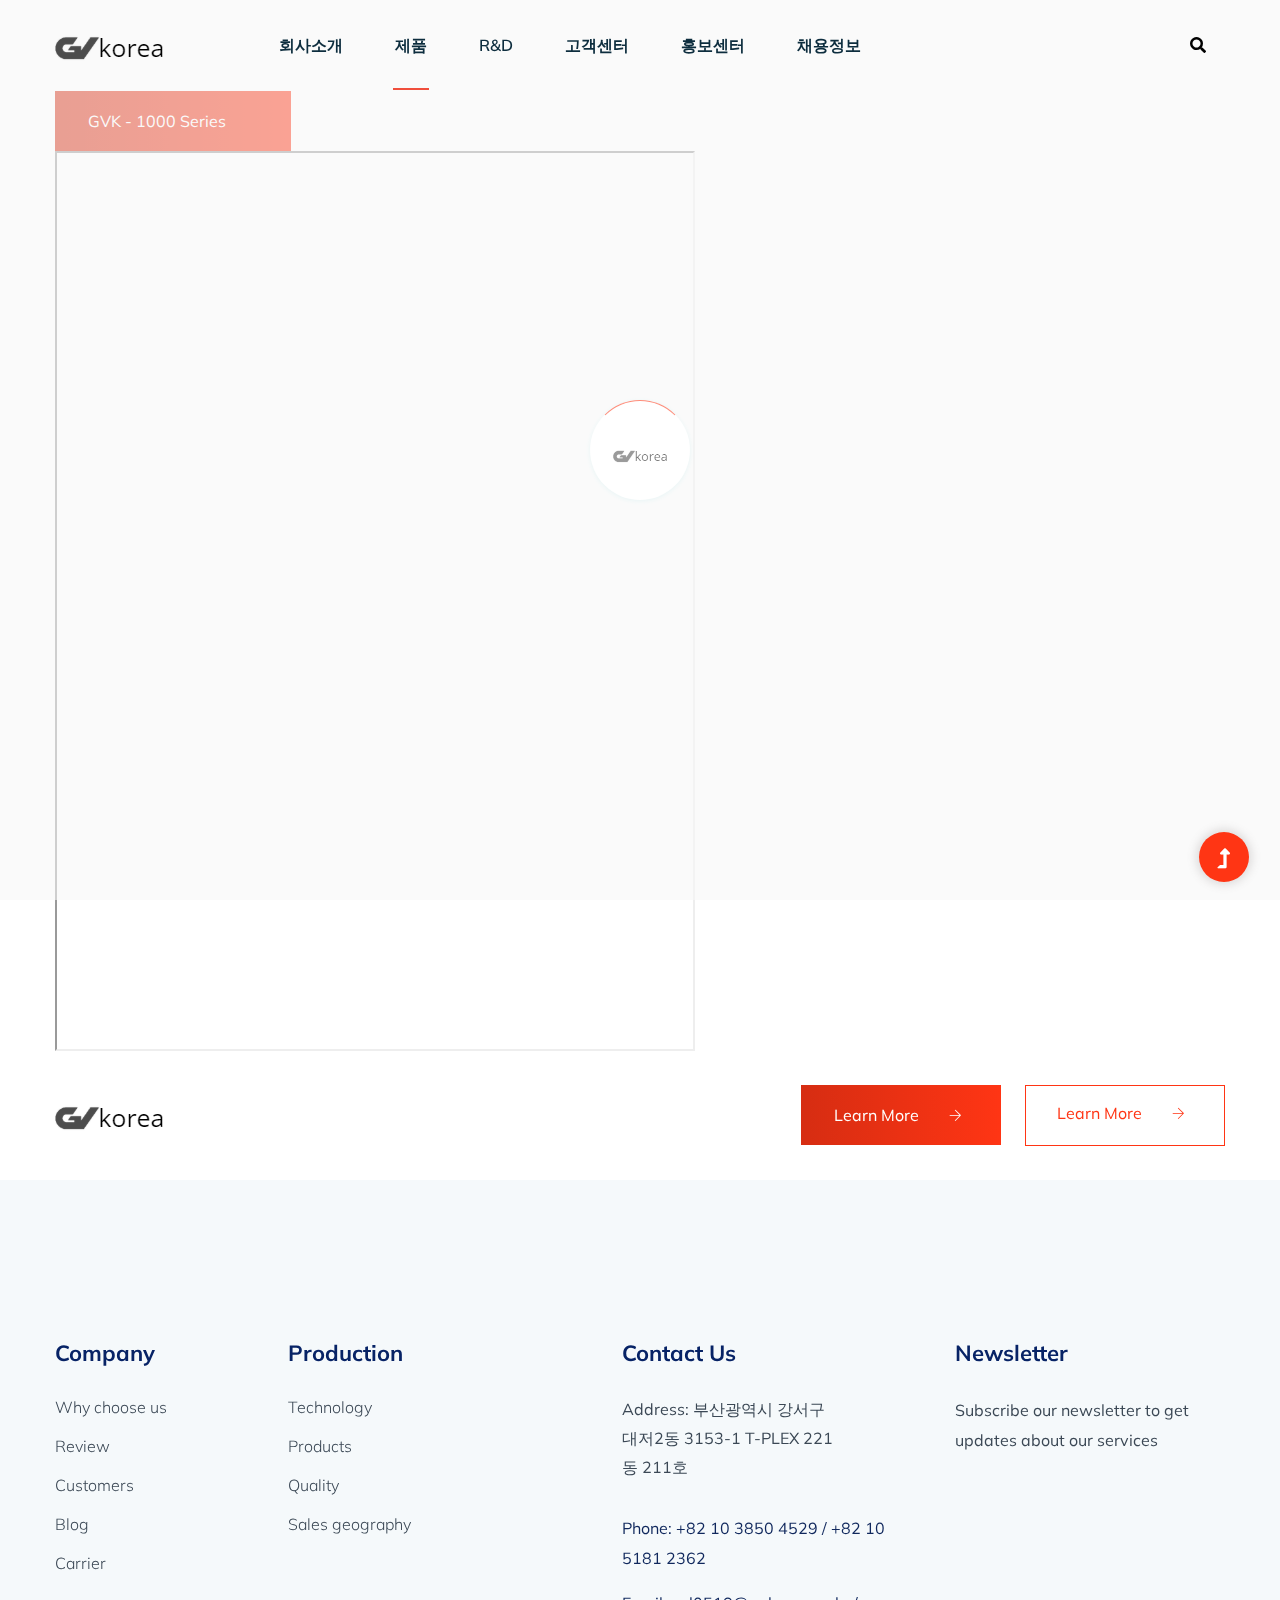
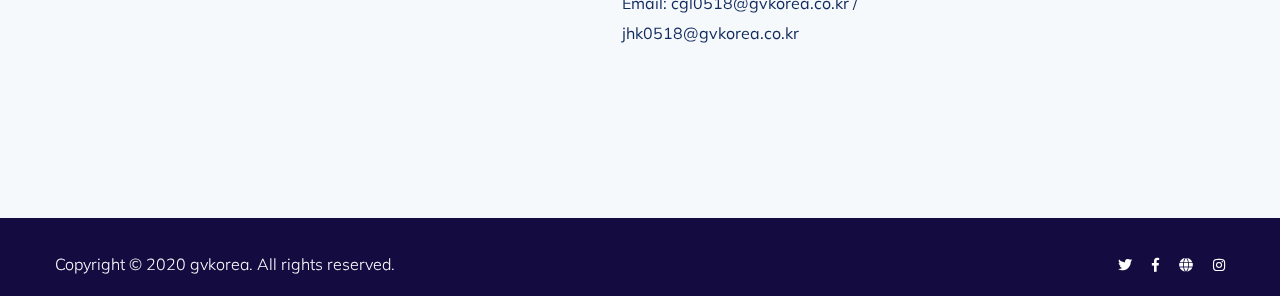
<file: project.html>
<!doctype html>
<html class="no-js" lang="zxx">
<head>
    <meta charset="utf-8">
    <meta http-equiv="x-ua-compatible" content="ie=edge">
    <title>Industrial | Teamplate</title>
    <meta name="description" content="">
    <meta name="viewport" content="width=device-width, initial-scale=1">
    <link rel="manifest" href="site.webmanifest">
    <link rel="shortcut icon" type="image/x-icon" href="assets/img/favicon.ico">

	<!-- CSS here -->
	<link rel="stylesheet" href="assets/css/bootstrap.min.css">
	<link rel="stylesheet" href="assets/css/owl.carousel.min.css">
	<link rel="stylesheet" href="assets/css/slicknav.css">
    <link rel="stylesheet" href="assets/css/flaticon.css">
    <link rel="stylesheet" href="assets/css/progressbar_barfiller.css">
    <link rel="stylesheet" href="assets/css/gijgo.css">
    <link rel="stylesheet" href="assets/css/animate.min.css">
    <link rel="stylesheet" href="assets/css/animated-headline.css">
	<link rel="stylesheet" href="assets/css/magnific-popup.css">
	<link rel="stylesheet" href="assets/css/fontawesome-all.min.css">
	<link rel="stylesheet" href="assets/css/themify-icons.css">
	<link rel="stylesheet" href="assets/css/slick.css">
	<link rel="stylesheet" href="assets/css/nice-select.css">
	<link rel="stylesheet" href="assets/css/style.css">
</head>
<body>
    <!-- ? Preloader Start -->
    <div id="preloader-active">
        <div class="preloader d-flex align-items-center justify-content-center">
            <div class="preloader-inner position-relative">
                <div class="preloader-circle"></div>
                <div class="preloader-img pere-text">
                    <img src="assets/img/logo/loder.png" alt="">
                </div>
            </div>
        </div>
    </div>
    <!-- Preloader Start -->
    <header>
        <!-- Header Start -->
        <div class="header-area">
            <div class="main-header ">

                <div class="header-bottom  header-sticky">
                    <div class="container">
                        <div class="row align-items-center">
                            <!-- Logo -->
                            <div class="col-xl-2 col-lg-2">
                                <div class="logo">
                                    <a href="index.html"><img src="assets/img/logo/logo.png" alt=""></a>
                                </div>
                            </div>
                            <div class="col-xl-9 col-lg-8">
                                <div class="menu-wrapper  d-flex align-items-center">
                                    <!-- Main-menu -->
                                    <div class="main-menu d-none d-lg-block">
                                        <nav>
                                            <ul id="navigation">
                                                <li><a href="index.html">회사소개</a></li>
                                                <li class="active"><a href="Project.html">제품</a>
                                                    <ul class="submenu">
                                                      <li><a href="Project.html">model No.  GVK - 1000 series</a></li>
                                                    </ul>
                                                </li>
                                                <li><a href="index.html">R&D</a></li>
                                                <li><a href="index.html">고객센터</a></li>
						<li><a href="index.html">홍보센터</a>
                                                </li>
                                                <li><a href="index.html">채용정보</a></li>
                                            </ul>
                                        </nav>
                                    </div>
                                </div>
                            </div>
                            <div class="col-xl-1 col-lg-2">
                                <!-- Search Box -->
                                <div class="search d-none d-lg-block">
                                    <ul>
                                        <li>
                                            <div class="nav-search search-switch">
                                                <span class="fas fa-search"></span>
                                            </div>
                                        </li>
                                    </ul>
                                </div>
                            </div>
                            <!-- Mobile Menu -->
                            <div class="col-12">
                                <div class="mobile_menu d-block d-lg-none"></div>
                            </div>
                        </div>
                    </div>
                </div>
            </div>
        </div>
        <!-- Header End -->
    </header>
    <div class="container">
        <a href="#" class="btn w-btn wantToWork-btn mr-20">GVK - 1000 series</a>
        <iframe style="display:block; width:50vw; height: 100vh" src="assets/pdf/one.pdf">
          </iframe>
    </div>
    <main>
        <section class="wantToWork-area">
            <div class="container">
                <div class="wants-wrapper w-padding3">
                    <div class="row align-items-center justify-content-between">
                        <div class="col-xl-3 col-lg-3 col-md-3">
                            <div class="wantToWork-caption wantToWork-caption2">
                                <div class="logo">
                                    <img src="assets/img/logo/logo.png" alt="">
                                </div>
                            </div>
                        </div>
                        <div class="col-xl-8 col-lg-8 col-md-8">
                            <div class="double-btn f-right ">
                                <a href="#" class="btn w-btn wantToWork-btn mr-20">Learn More <i class="ti-arrow-right"></i></a>
                                <a href="#" class="btn2 w-btn wantToWork-btn">Learn More <i class="ti-arrow-right"></i></a>
                            </div>
                        </div>
                    </div>
                </div>
            </div>
        </section>
        <!-- Want To work End 2-->
    </main>
    <footer>
        <!-- Footer Start-->
        <div class="footer-area footer-padding">
            <div class="container">
                <div class="row d-flex justify-content-between">
                    <div class="col-xl-2 col-lg-2 col-md-4 col-sm-5">
                        <div class="single-footer-caption mb-50">
                            <div class="footer-tittle">
                                <h4>Company</h4>
                                <ul>
                                    <li><a href="#">Why choose us</a></li>
                                    <li><a href="#"> Review</a></li>
                                    <li><a href="#">Customers</a></li>
                                    <li><a href="#">Blog</a></li>
                                    <li><a href="#">Carrier</a></li>
                                </ul>
                            </div>
                        </div>
                    </div>
                    <div class="col-xl-3 col-lg-3 col-md-4 col-sm-7">
                        <div class="single-footer-caption mb-50">
                            <div class="footer-tittle">
                                <h4>Production</h4>
                                <ul>
                                    <li><a href="#">Technology</a></li>
                                    <li><a href="#">Products</a></li>
                                    <li><a href="#">Quality</a></li>
                                    <li><a href="#">Sales geography</a></li>
                                </ul>
                            </div>
                        </div>
                    </div>
                    <div class="col-xl-3 col-lg-4 col-md-5 col-sm-8">
                        <div class="single-footer-caption mb-50">
                            <div class="footer-tittle">
                                <h4>Contact Us</h4>
                                <div class="footer-pera">
                                    <p class="info1">Address: 부산광역시 강서구 대저2동 3153-1 T-PLEX 221동 211호</p>
                                </div>
                            </div>
                            <div class="footer-number">
                                <p>Phone: +82 10 3850 4529 / +82 10 5181 2362</p>
                                <p>Email: cgl0518@gvkorea.co.kr / jhk0518@gvkorea.co.kr</p>
                            </div>
                        </div>
                    </div>
                    <div class="col-xl-3 col-lg-3 col-md-4 col-sm-5">
                        <div class="single-footer-caption mb-50">
                            <div class="footer-tittle mb-50">
                                <h4>Newsletter</h4>
                                <p>Subscribe our newsletter to get updates about our services</p>
                            </div>
                            <!-- Form -->

                        </div>
                    </div>
                </div>
            </div>
        </div>
        <!-- footer-bottom area -->
        <div class="footer-bottom-area">
            <div class="container">
                <div class="footer-border">
                    <div class="row d-flex justify-content-between align-items-center">
                        <div class="col-xl-9 col-lg-8">
                            <div class="footer-copy-right">
  <!-- Link back to Colorlib can't be removed. Template is licensed under CC BY 3.0. --></p>
                                <p>Copyright © 2020 gvkorea. All rights reserved.</p>
                            </div>
                        </div>
                        <div class="col-xl-3 col-lg-4">
                            <!-- Footer Social -->
                            <div class="footer-social f-right">
                                <a href="#"><i class="fab fa-twitter"></i></a>
                                <a href="#"><i class="fab fa-facebook-f"></i></a>
                                <a href="#"><i class="fas fa-globe"></i></a>
                                <a href="#"><i class="fab fa-instagram"></i></a>
                            </div>
                        </div>
                    </div>
                </div>
            </div>
        </div>
        <!-- Footer End-->
    </footer>
    <!--? Search model Begin -->
    <div class="search-model-box">
        <div class="h-100 d-flex align-items-center justify-content-center">
            <div class="search-close-btn">+</div>
            <form class="search-model-form">
                <input type="text" id="search-input" placeholder="Searching key.....">
            </form>
        </div>
    </div>
    <!-- Search model end -->
    <!-- Scroll Up -->
    <div id="back-top" >
        <a title="Go to Top" href="#"> <i class="fas fa-level-up-alt"></i></a>
    </div>

    <!-- JS here -->

    <script src="./assets/js/vendor/modernizr-3.5.0.min.js"></script>
    <!-- Jquery, Popper, Bootstrap -->
    <script src="./assets/js/vendor/jquery-1.12.4.min.js"></script>
    <script src="./assets/js/popper.min.js"></script>
    <script src="./assets/js/bootstrap.min.js"></script>
    <!-- Jquery Mobile Menu -->
    <script src="./assets/js/jquery.slicknav.min.js"></script>

    <!-- Jquery Slick , Owl-Carousel Plugins -->
    <script src="./assets/js/owl.carousel.min.js"></script>
    <script src="./assets/js/slick.min.js"></script>
    <!-- One Page, Animated-HeadLin -->
    <script src="./assets/js/wow.min.js"></script>
    <script src="./assets/js/animated.headline.js"></script>
    <script src="./assets/js/jquery.magnific-popup.js"></script>

    <!-- Date Picker -->
    <script src="./assets/js/gijgo.min.js"></script>
    <!-- Nice-select, sticky -->
    <script src="./assets/js/jquery.nice-select.min.js"></script>
    <script src="./assets/js/jquery.sticky.js"></script>
    <!-- Progress -->
    <script src="./assets/js/jquery.barfiller.js"></script>

    <!-- counter , waypoint,Hover Direction -->
    <script src="./assets/js/jquery.counterup.min.js"></script>
    <script src="./assets/js/waypoints.min.js"></script>
    <script src="./assets/js/jquery.countdown.min.js"></script>
    <script src="./assets/js/hover-direction-snake.min.js"></script>

    <!-- contact js -->
    <script src="./assets/js/contact.js"></script>
    <script src="./assets/js/jquery.form.js"></script>
    <script src="./assets/js/jquery.validate.min.js"></script>
    <script src="./assets/js/mail-script.js"></script>
    <script src="./assets/js/jquery.ajaxchimp.min.js"></script>

    <!-- Jquery Plugins, main Jquery -->
    <script src="./assets/js/plugins.js"></script>
    <script src="./assets/js/main.js"></script>


    </body>
</html>
</file>
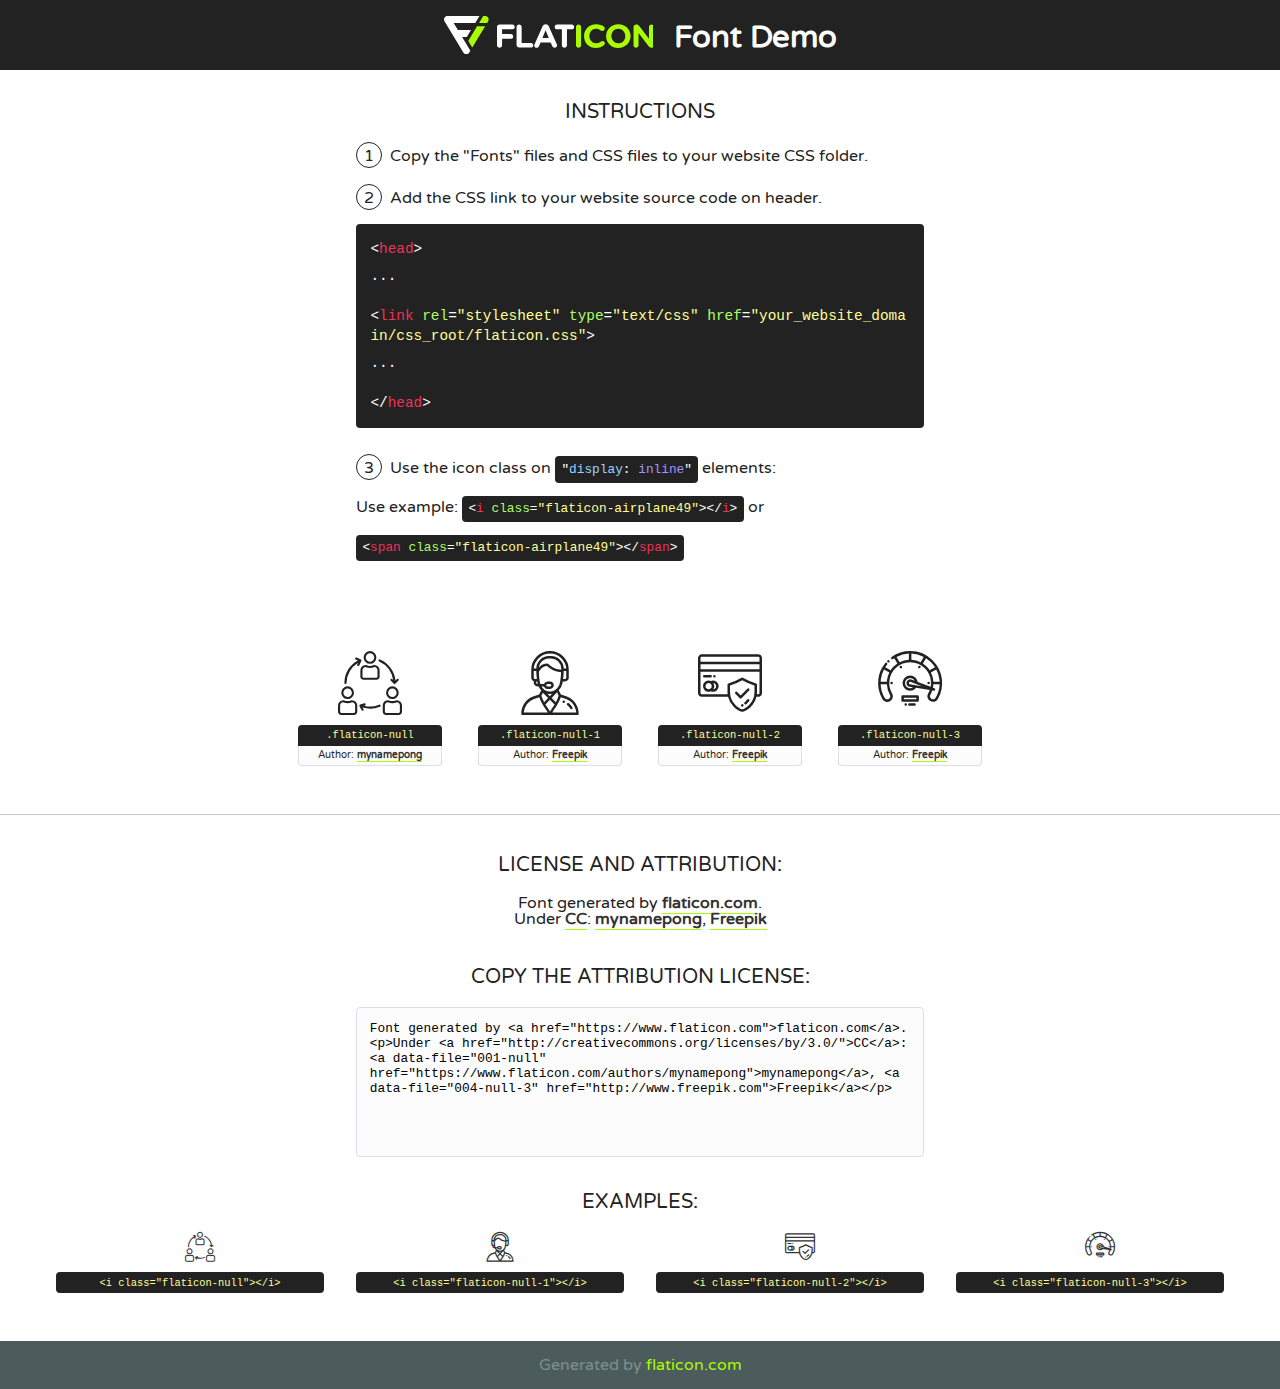
<file: assets/fonts/flaticon.html>
<!DOCTYPE html>
<!--
  Flaticon icon font: Flaticon
  Creation date: 03/06/2020 12:20
-->
<html>
<!DOCTYPE html>
<html>

<head>
    <title>Flaticon WebFont</title>
    <link href="http://fonts.googleapis.com/css?family=Varela+Round" rel="stylesheet" type="text/css" />
    <link rel="stylesheet" type="text/css" href="flaticon.css">
    <meta charset="UTF-8">
    <style>
    html, body, div, span, applet, object, iframe,
    h1, h2, h3, h4, h5, h6, p, blockquote, pre,
    a, abbr, acronym, address, big, cite, code,
    del, dfn, em, img, ins, kbd, q, s, samp,
    small, strike, strong, sub, sup, tt, var,
    b, u, i, center,
    dl, dt, dd, ol, ul, li,
    fieldset, form, label, legend,
    table, caption, tbody, tfoot, thead, tr, th, td,
    article, aside, canvas, details, embed, 
    figure, figcaption, footer, header, hgroup, 
    menu, nav, output, ruby, section, summary,
    time, mark, audio, video {
        margin: 0;
        padding: 0;
        border: 0;
        font-size: 100%;
        font: inherit;
        vertical-align: baseline;
    }
    /* HTML5 display-role reset for older browsers */
    article, aside, details, figcaption, figure, 
    footer, header, hgroup, menu, nav, section {
        display: block;
    }
    body {
        line-height: 1;
    }
    ol, ul {
        list-style: none;
    }
    blockquote, q {
        quotes: none;
    }
    blockquote:before, blockquote:after,
    q:before, q:after {
        content: '';
        content: none;
    }
    table {
        border-collapse: collapse;
        border-spacing: 0;
    }
    body {
        font-family: 'Varela Round', Helvetica, Arial, sans-serif;
        font-size: 16px;
        color: #222;
    }
    a {
        color: #333;
        border-bottom: 1px solid #a9fd00;
        font-weight: bold;
        text-decoration: none;
    }
    * {
        -moz-box-sizing: border-box;
        -webkit-box-sizing: border-box;
        box-sizing: border-box;
        margin: 0;
        padding: 0;
    }
    [class^="flaticon-"]:before, [class*=" flaticon-"]:before, [class^="flaticon-"]:after, [class*=" flaticon-"]:after {
        font-family: Flaticon;
        font-size: 30px;
        font-style: normal;
        margin-left: 20px;
        color: #333;
    }
    .wrapper {
        max-width: 600px;
        margin: auto;
        padding: 0 1em;
    }
    .title {
        font-size: 1.25em;
        text-align: center;
        margin-bottom: 1em;
        text-transform: uppercase;
    }
    header {
        text-align: center;
        background-color: #222;
        color: #fff;
        padding: 1em;
    }
    header .logo {
        width: 210px;
        height: 38px;
        display: inline-block;
        vertical-align: middle;
        margin-right: 1em;
        border: none;
    }
    header strong {
        font-size: 1.95em;
        font-weight: bold;
        vertical-align: middle;
        margin-top: 5px;
        display: inline-block;
    }
    .demo {
        margin: 2em auto;
        line-height: 1.25em;
    }
    .demo ul li {
        margin-bottom: 1em;
    }
    .demo ul li .num {
        color: #222;
        border-radius: 20px;
        display: inline-block;
        width: 26px;
        padding: 3px;
        height: 26px;
        text-align: center;
        margin-right: 0.5em;
        border: 1px solid #222;
    }
    .demo ul li code {
        background-color: #222;
        border-radius: 4px;
        padding: 0.25em 0.5em;
        display: inline-block;
        color: #fff;
        font-family: Consolas,Monaco,Lucida Console,Liberation Mono,DejaVu Sans Mono,Bitstream Vera Sans Mono,Courier New, monospace;
        font-weight: lighter;
        margin-top: 1em;
        font-size: 0.8em;
        word-break: break-all;
    }
    .demo ul li code.big {
        padding: 1em;
        font-size: 0.9em;
    }
    .demo ul li code .red {
        color: #EF3159;
    }
    .demo ul li code .green {
        color: #ACFF65;
    }
    .demo ul li code .yellow {
        color: #FFFF99;
    }
    .demo ul li code .blue {
        color: #99D3FF;
    }
    .demo ul li code .purple {
        color: #A295FF;
    }
    .demo ul li code .dots {
        margin-top: 0.5em;
        display: block;
    }
    #glyphs {
        border-bottom: 1px solid #ccc;
        padding: 2em 0;
        text-align: center;
    }
    .glyph {
        display: inline-block;
        width: 9em;
        margin: 1em;
        text-align: center;
        vertical-align: top;
        background: #FFF;
    }
    .glyph .glyph-icon {
        padding: 10px;
        display: block;
        font-family:"Flaticon";
        font-size: 64px;
        line-height: 1;
    }
    .glyph .glyph-icon:before {
        font-size: 64px;
        color: #222;
        margin-left: 0;
    }
    .class-name {
        font-size: 0.65em;
        background-color: #222;
        color: #fff;
        border-radius: 4px 4px 0 0;
        padding: 0.5em;
        color: #FFFF99;
        font-family: Consolas,Monaco,Lucida Console,Liberation Mono,DejaVu Sans Mono,Bitstream Vera Sans Mono,Courier New, monospace;
    }
    .author-name {
        font-size: 0.6em;
        background-color: #fcfcfd;
        border: 1px solid #DEDEE4;
        border-top: 0;
        border-radius: 0 0 4px 4px;
        padding: 0.5em;
    }
    .class-name:last-child {
        font-size: 10px;
        color:#888;
    }
    .class-name:last-child a {
        font-size: 10px;
        color:#555;
    }
    .class-name:last-child a:hover {
        color:#a9fd00;
    }
    .glyph > input {
        display: block;
        width: 100px;
        margin: 5px auto;
        text-align: center;
        font-size: 12px;
        cursor: text;
    }
    .glyph > input.icon-input {
        font-family:"Flaticon";
        font-size: 16px;
        margin-bottom: 10px;
    }
    .attribution .title {
        margin-top: 2em;
    }
    .attribution textarea {
        background-color: #fcfcfd;
        padding: 1em;
        border: none;
        box-shadow: none;
        border: 1px solid #DEDEE4;
        border-radius: 4px;
        resize: none;
        width: 100%;
        height: 150px;
        font-size: 0.8em;
        font-family: Consolas,Monaco,Lucida Console,Liberation Mono,DejaVu Sans Mono,Bitstream Vera Sans Mono,Courier New, monospace;
        -webkit-appearance: none;
    }
    .iconsuse {
        margin: 2em auto;
        text-align: center;
        max-width: 1200px;
    }
    .iconsuse:after {
        content: '';
        display: table;
        clear: both;
    }
    .iconsuse .image {
        float: left;
        width: 25%;
        padding: 0 1em;
    }
    .iconsuse .image p {
        margin-bottom: 1em;
    }
    .iconsuse .image span {
        display: block;
        font-size: 0.65em;
        background-color: #222;
        color: #fff;
        border-radius: 4px;
        padding: 0.5em;
        color: #FFFF99;
        margin-top: 1em;
        font-family: Consolas,Monaco,Lucida Console,Liberation Mono,DejaVu Sans Mono,Bitstream Vera Sans Mono,Courier New, monospace;
    }
    #footer {
        text-align: center;
        background-color: #4C5B5C;
        color: #7c9192;
        padding: 1em;
    }
    #footer a {
        border: none;
        color: #a9fd00;
        font-weight: normal;
    }
    @media (max-width: 960px) {
        .iconsuse .image {
            width: 50%;
        }
    }
    @media (max-width: 560px) {
        .iconsuse .image {
            width: 100%;
        }
    }
    </style>
</head>

<body class="characters-off">

    <header>
        <a href="https://www.flaticon.com" target="_blank" class="logo">
            <svg version="1.1" xmlns="http://www.w3.org/2000/svg" xmlns:xlink="http://www.w3.org/1999/xlink" xmlns:a="http://ns.adobe.com/AdobeSVGViewerExtensions/3.0/" viewBox="0 0 560.875 102.036" enable-background="new 0 0 560.875 102.036" xml:space="preserve">
                <defs>
                </defs>
                <g>
                    <g class="letters">
                        <path fill="#ffffff" d="M141.596,29.675c0-3.777,2.985-6.767,6.764-6.767h34.438c3.426,0,6.15,2.728,6.15,6.15
                        c0,3.43-2.724,6.149-6.15,6.149h-27.674v13.091h23.719c3.429,0,6.151,2.724,6.151,6.15c0,3.43-2.723,6.149-6.151,6.149h-23.719
                        v17.574c0,3.773-2.986,6.761-6.764,6.761c-3.779,0-6.764-2.989-6.764-6.761V29.675z"></path>
                        <path fill="#ffffff" d="M193.844,29.149c0-3.781,2.985-6.767,6.764-6.767c3.776,0,6.763,2.985,6.763,6.767v42.957h25.039
                        c3.426,0,6.149,2.726,6.149,6.153c0,3.425-2.723,6.15-6.149,6.15h-31.802c-3.779,0-6.764-2.986-6.764-6.768V29.149z"></path>
                        <path fill="#ffffff" d="M241.891,75.71l21.438-48.407c1.492-3.341,4.215-5.357,7.906-5.357h0.792
                        c3.686,0,6.323,2.017,7.815,5.357l21.439,48.407c0.436,0.967,0.701,1.845,0.701,2.723c0,3.602-2.809,6.501-6.414,6.501
                        c-3.161,0-5.269-1.845-6.499-4.655l-4.132-9.661h-27.059l-4.301,10.102c-1.144,2.631-3.426,4.214-6.237,4.214
                        c-3.517,0-6.24-2.81-6.24-6.325C241.1,77.64,241.451,76.677,241.891,75.71z M279.932,58.666l-8.521-20.297l-8.526,20.297H279.932
                        z"></path>
                        <path fill="#ffffff" d="M314.864,35.387H301.86c-3.429,0-6.239-2.813-6.239-6.238c0-3.429,2.811-6.24,6.239-6.24h39.533
                        c3.426,0,6.237,2.811,6.237,6.24c0,3.425-2.811,6.238-6.237,6.238h-13.001v42.785c0,3.773-2.99,6.761-6.764,6.761
                        c-3.779,0-6.764-2.989-6.764-6.761V35.387z"></path>
                        <path fill="#A9FD00" d="M352.615,29.149c0-3.781,2.985-6.767,6.767-6.767c3.774,0,6.761,2.985,6.761,6.767v49.024
                        c0,3.773-2.987,6.761-6.761,6.761c-3.781,0-6.767-2.989-6.767-6.761V29.149z"></path>
                        <path fill="#A9FD00" d="M374.132,53.836v-0.179c0-17.481,13.178-31.801,32.065-31.801c9.22,0,15.459,2.458,20.557,6.238
                        c1.402,1.054,2.637,2.985,2.637,5.357c0,3.692-2.985,6.59-6.681,6.59c-1.845,0-3.071-0.702-4.044-1.319
                        c-3.776-2.813-7.729-4.393-12.562-4.393c-10.364,0-17.831,8.611-17.831,19.154v0.173c0,10.542,7.291,19.329,17.831,19.329
                        c5.715,0,9.492-1.756,13.359-4.834c1.049-0.874,2.458-1.491,4.039-1.491c3.429,0,6.325,2.813,6.325,6.236
                        c0,2.106-1.056,3.78-2.282,4.834c-5.539,4.834-12.036,7.733-21.878,7.733C387.572,85.464,374.132,71.493,374.132,53.836z"></path>
                        <path fill="#A9FD00" d="M433.009,53.836v-0.179c0-17.481,13.79-31.801,32.766-31.801c18.981,0,32.592,14.143,32.592,31.628v0.173
                        c0,17.483-13.785,31.807-32.769,31.807C446.625,85.464,433.009,71.32,433.009,53.836z M484.224,53.836v-0.179
                        c0-10.539-7.725-19.326-18.626-19.326c-10.893,0-18.449,8.611-18.449,19.154v0.173c0,10.542,7.73,19.329,18.626,19.329
                        C476.676,72.986,484.224,64.378,484.224,53.836z"></path>
                        <path fill="#A9FD00" d="M506.233,29.321c0-3.774,2.99-6.763,6.767-6.763h1.401c3.252,0,5.183,1.583,7.029,3.953l26.093,34.265
                        V29.059c0-3.692,2.99-6.677,6.681-6.677c3.683,0,6.671,2.985,6.671,6.677v48.934c0,3.78-2.987,6.765-6.764,6.765h-0.436
                        c-3.257,0-5.188-1.581-7.034-3.953l-27.056-35.492v32.944c0,3.687-2.985,6.676-6.678,6.676c-3.683,0-6.673-2.989-6.673-6.676
                        V29.321z"></path>
                    </g>
                    <g class="insignia">
                        <path fill="#ffffff" d="M48.372,56.137h12.517l11.156-18.537H37.186L25.688,18.539h57.825L94.668,0H9.271
                        C5.925,0,2.842,1.801,1.198,4.716c-1.644,2.907-1.593,6.482,0.134,9.343l50.38,83.501c1.678,2.781,4.689,4.476,7.938,4.476
                        c3.246,0,6.257-1.695,7.935-4.476l2.898-4.804L48.372,56.137z"></path>
                        <g class="i">
                            <path fill="#A9FD00" d="M93.575,18.539h0.031v0.004l21.652,0.004l2.705-4.488c1.727-2.861,1.778-6.436,0.133-9.343
                            C116.454,1.801,113.371,0,110.026,0h-5.294L93.575,18.539z"></path>
                            <polygon fill="#A9FD00" points="88.291,27.356 64.725,66.486 75.519,84.404 109.942,27.356"></polygon>
                        </g>
                    </g>
                </g>
            </svg>
        </a>
        <strong>Font Demo</strong>
    </header>


    <section class="demo wrapper">

        <p class="title">Instructions</p>

        <ul>
            <li>
                <span class="num">1</span>Copy the "Fonts" files and CSS files to your website CSS folder.
            </li>
            <li>
                <span class="num">2</span>Add the CSS link to your website source code on header.
                <code class="big">
                    &lt;<span class="red">head</span>&gt;
                    <br/><span class="dots">...</span>
                    <br/>&lt;<span class="red">link</span> <span class="green">rel</span>=<span class="yellow">"stylesheet"</span> <span class="green">type</span>=<span class="yellow">"text/css"</span> <span class="green">href</span>=<span class="yellow">"your_website_domain/css_root/flaticon.css"</span>&gt;
                    <br/><span class="dots">...</span>
                    <br/>&lt;/<span class="red">head</span>&gt;
                </code>
            </li>

            <li>
                <p>
                    <span class="num">3</span>Use the icon class on <code>"<span class="blue">display</span>:<span class="purple"> inline</span>"</code> elements:
                    <br />
                    Use example: <code>&lt;<span class="red">i</span> <span class="green">class</span>=<span class="yellow">&quot;flaticon-airplane49&quot;</span>&gt;&lt;/<span class="red">i</span>&gt;</code> or <code>&lt;<span class="red">span</span> <span class="green">class</span>=<span class="yellow">&quot;flaticon-airplane49&quot;</span>&gt;&lt;/<span class="red">span</span>&gt;</code>
            </li>
        </ul>

    </section>




   <section id="glyphs">          
    
      
        <div class="glyph"><div class="glyph-icon flaticon-null"></div>
            <div class="class-name">.flaticon-null</div>
            <div class="author-name">Author: <a data-file="001-null" href="https://www.flaticon.com/authors/mynamepong">mynamepong</a> </div> 
        </div>        
        
        <div class="glyph"><div class="glyph-icon flaticon-null-1"></div>
            <div class="class-name">.flaticon-null-1</div>
            <div class="author-name">Author: <a data-file="002-null-1" href="http://www.freepik.com">Freepik</a> </div> 
        </div>        
        
        <div class="glyph"><div class="glyph-icon flaticon-null-2"></div>
            <div class="class-name">.flaticon-null-2</div>
            <div class="author-name">Author: <a data-file="003-null-2" href="http://www.freepik.com">Freepik</a> </div> 
        </div>        
        
        <div class="glyph"><div class="glyph-icon flaticon-null-3"></div>
            <div class="class-name">.flaticon-null-3</div>
            <div class="author-name">Author: <a data-file="004-null-3" href="http://www.freepik.com">Freepik</a> </div> 
        </div>        
        

    </section>



    <section class="attribution wrapper"   style="text-align:center;">

      <div class="title">License and attribution:</div><div class="attrDiv">Font generated by <a href="https://www.flaticon.com">flaticon.com</a>. <div><p>Under <a href="http://creativecommons.org/licenses/by/3.0/">CC</a>: <a data-file="001-null" href="https://www.flaticon.com/authors/mynamepong">mynamepong</a>, <a data-file="004-null-3" href="http://www.freepik.com">Freepik</a></p>  </div>
      </div>
      <div class="title">Copy the Attribution License:</div>

    <textarea onclick="this.focus();this.select();">Font generated by &lt;a href=&quot;https://www.flaticon.com&quot;&gt;flaticon.com&lt;/a&gt;. <p>Under <a href="http://creativecommons.org/licenses/by/3.0/">CC</a>: <a data-file="001-null" href="https://www.flaticon.com/authors/mynamepong">mynamepong</a>, <a data-file="004-null-3" href="http://www.freepik.com">Freepik</a></p>  
     </textarea>

    </section>

    <section class="iconsuse">

          <div class="title">Examples:</div>            
             
            <div class="image">
                <p>
                    <i class="glyph-icon flaticon-null"></i> 
                    <span>&lt;i class=&quot;flaticon-null&quot;&gt;&lt;/i&gt;</span>
                </p>
            </div>
            
            <div class="image">
                <p>
                    <i class="glyph-icon flaticon-null-1"></i> 
                    <span>&lt;i class=&quot;flaticon-null-1&quot;&gt;&lt;/i&gt;</span>
                </p>
            </div>
            
            <div class="image">
                <p>
                    <i class="glyph-icon flaticon-null-2"></i> 
                    <span>&lt;i class=&quot;flaticon-null-2&quot;&gt;&lt;/i&gt;</span>
                </p>
            </div>
            
            <div class="image">
                <p>
                    <i class="glyph-icon flaticon-null-3"></i> 
                    <span>&lt;i class=&quot;flaticon-null-3&quot;&gt;&lt;/i&gt;</span>
                </p>
            </div>
                       
        </div>
                            
    </section>

<div id="footer">
    <div>Generated by <a href="https://www.flaticon.com">flaticon.com</a>
    </div>
</div>



</body>
</html>
</file>
<file: assets/css/flaticon.css>
/*
  	Flaticon icon font: Flaticon
  	Creation date: 03/06/2020 12:20
  	*/

@font-face {
  font-family: "Flaticon";
  src: url("../fonts/Flaticon.eot");
  src: url("../fonts/Flaticon.eot?#iefix") format("embedded-opentype"),
       url("../fonts/Flaticon.woff2") format("woff2"),
       url("../fonts/Flaticon.woff") format("woff"),
       url("../fonts/Flaticon.ttf") format("truetype"),
       url("../fonts/Flaticon.svg#Flaticon") format("svg");
  font-weight: normal;
  font-style: normal;
}

@media screen and (-webkit-min-device-pixel-ratio:0) {
  @font-face {
    font-family: "Flaticon";
    src: url("../fonts/Flaticon.svg#Flaticon") format("svg");
  }
}

[class^="flaticon-"]:before, [class*=" flaticon-"]:before,
[class^="flaticon-"]:after, [class*=" flaticon-"]:after {   
  font-family: Flaticon;
font-style: normal;
}

.flaticon-null:before { content: "\f100"; }
.flaticon-null-1:before { content: "\f101"; }
.flaticon-null-2:before { content: "\f102"; }
.flaticon-null-3:before { content: "\f103"; }
</file>
<file: assets/css/progressbar_barfiller.css>
/* Custom Code skills */
.single-skill{
  display: flex;
}

.single-skill span {
	color: #79838b;
	font-size: 13px;
	font-weight: 300;
	letter-spacing: 0;
	margin-bottom: 14px;
	display: block;
}
.single-skill .bar-progress {
	width: 100%;
}
.single-skill .bar-title {
  width: 20%;
  margin-bottom: 19px;
}

.skills-content {
  padding-top: 200px;
  padding-left: 70px;
}

.skills-shape-bg {
  height: 651px;
  width: 868px;
  position: absolute;
  content: "";
  border: 2px solid #4d4d4d;
  left: 40%;
  top: 255px;
}

.skills-shape-bg::before {
  position: absolute;
  content: "";
  height: 465px;
  width: 300px;
  border: 2px solid #4d4d4d;
  left: -35%;
  top: 50%;
  transform: translateY(-50%);
  border-right: 0;
}



/* Default */
.barfiller {
	width: 100%;
	height: 10px;
	background: #f6f9fc;
  position: relative;
  border-radius: 5px;
}

.barfiller .fill {
  display: block;
  position: relative;
  width: 0px;
  height: 100%;
  background: #333;
  z-index: 1;
  border-radius: 5px;
}

.barfiller .tipWrap { display: none; }

.barfiller .tip {
  margin-top: -28px;
  padding: 2px 4px;
  font-size: 16px;
  color: #09cc7f;
  left: 0px;
  position: absolute;
  z-index: 2;
  background: transparent;
  font-weight: 800;
}

.barfiller .tip:after {
  border: solid;
  border-color: rgba(0,0,0,.8) transparent;
  border-width: 6px 6px 0 6px;
  content: "";
  display: block;
  position: absolute;
  left: 9px;
  top: 100%;
  z-index: 9;
  display: none;
  
}
</file>
<file: assets/css/gijgo.css>
.gj-button {
    background-color: #f5f5f5;
    border: 1px solid #ddd;
    color: #000;
    border-radius: 3px;
    padding: 6px 10px;
    cursor: pointer;
}

.gj-unselectable {
    -webkit-touch-callout: none;
    -webkit-user-select: none;
    -khtml-user-select: none;
    -moz-user-select: none;
    -ms-user-select: none;
    user-select: none;
}

.gj-row {
    display: -webkit-box;
    display: -ms-flexbox;
    display: flex;
    -ms-flex-wrap: wrap;
    flex-wrap: wrap;
}

.gj-margin-left-5 {
    margin-left: 5px;
}

.gj-margin-left-10 {
    margin-left: 10px;
}

.gj-width-full {
    width: 100%;
}

.gj-cursor-pointer {
    cursor: pointer;
}

.gj-text-align-center {
    text-align: center;
}

.gj-font-size-16 {
    font-size: 16px;
}

.gj-hidden {
    display: none;
}

/** Material Design */
.gj-button-md {
    background: 0 0;
    border: none;
    border-radius: 2px;
    color: rgba(0, 0, 0, 0.87);
    position: relative;
    height: 36px;
    margin: 0;
    min-width: 64px;
    padding: 0 16px;
    display: inline-block;
    font-family: "Roboto","Helvetica","Arial",sans-serif;
    font-size: 1rem;
    font-weight: 500;
    text-transform: uppercase;
    letter-spacing: 0;
    overflow: hidden;
    will-change: box-shadow;
    transition: box-shadow .2s cubic-bezier(.4,0,1,1),background-color .2s cubic-bezier(.4,0,.2,1),color .2s cubic-bezier(.4,0,.2,1);
    outline: none;
    cursor: pointer;
    text-decoration: none;
    text-align: center;
    line-height: 36px;
    vertical-align: middle;
    overflow: hidden;
    -webkit-user-select: none;
    -moz-user-select: none;
    -ms-user-select: none;
    user-select: none;
}

.gj-button-md:hover {
    background-color: rgba(158,158,158,.2);
}

.gj-button-md:disabled {
    color: rgba(0,0,0,.26);
    background: 0 0;
}

.gj-button-md .material-icons,
.gj-button-md .gj-icon {
    vertical-align: middle;
    /*font-size: 1.3rem;
    margin-right: 4px;*/
}

.gj-button-md.gj-button-md-icon {
    width: 24px;
    height: 31px;
    min-width: 24px;
    padding: 0px;
    display: table;
}

.gj-button-md.gj-button-md-icon .material-icons,
.gj-button-md.gj-button-md-icon .gj-icon {
    display: table-cell;
    margin-right: 0px;
    width: 24px;
    height: 24px;
}

.gj-button-md.active {
    background-color: rgba(158,158,158,.4);
}

.gj-button-md-group {
    position: relative;
    display: inline-block;
    vertical-align: middle;
}
.gj-textbox-md {
	/* border: none; */
	/* border-bottom: 1px solid rgba(0,0,0,.42); */
	display: block;
	font-family: "Helvetica","Arial",sans-serif;
	font-size: 16px;
	line-height: 16px;
	/* padding: 4px 0px; */
	margin: 0;
	/* width: 100%; */
	background: 0 0;
	/* text-align: ; */
	color: rgba(0,0,0,.87);
	padding-left: 44px;
	border: 1px solid #dca73a;
	/* padding: 15px 15px; */
	/* text-align: center; */
	width: 177px;
	height: 55px;
	border-radius: 5px;
}
.gj-textbox-md:focus,
.gj-textbox-md:active {
    /* border-bottom: 2px solid rgba(0,0,0,.42); */
    outline: none;
}

.gj-textbox-md::placeholder {
    color: #8e8e8e;
}

.gj-textbox-md:-ms-input-placeholder {
    color: #8e8e8e;
}

.gj-textbox-md::-ms-input-placeholder {
    color: #8e8e8e;
}

.gj-md-spacer-24 {
    min-width: 24px;
    width: 24px;
    display: inline-block;
}

.gj-md-spacer-32 {
    min-width: 32px;
    width: 32px;
    display: inline-block;
}

.gj-modal {
    position: fixed;
    top: 0;
    right: 0;
    bottom: 0;
    left: 0;
    z-index: 1203;
    display: none;
    overflow: hidden;
    -webkit-overflow-scrolling: touch;
    outline: 0;
    background-color: rgba(0, 0, 0, 0.54118);
    transition: 200ms ease opacity;
    will-change: opacity;
}

/* List */
ul.gj-list li [data-role="wrapper"] {
    display: table;
    width: 100%;
}

ul.gj-list li [data-role="checkbox"] {
    display: table-cell;
    vertical-align:middle;
    text-align:center;
}

ul.gj-list li [data-role="image"] {
    display: table-cell;
    vertical-align:middle;
    text-align:center;
}

ul.gj-list li [data-role="display"] {
    display: table-cell;
    vertical-align:middle;
    cursor: pointer;
}

ul.gj-list li [data-role="display"]:empty:before {
  content: "\200b"; /* unicode zero width space character */
}

/* List - Bootstrap */
ul.gj-list-bootstrap {
    padding-left: 0px;
    margin-bottom: 0px;
}

ul.gj-list-bootstrap li {
    padding: 0px;
}

ul.gj-list-bootstrap li [data-role="wrapper"] {
    padding: 0px 10px;
}

ul.gj-list-bootstrap li [data-role="checkbox"] {
    width: 24px;
    padding: 3px;
}

ul.gj-list-bootstrap li [data-role="image"] {
    width: 24px;
    height: 24px;
}

ul.gj-list-bootstrap li [data-role="display"] {
    padding: 8px 0px 8px 4px;
}

.list-group-item.active ul li, .list-group-item.active:focus ul li, .list-group-item.active:hover ul li {
    text-shadow: none;
    color:initial;
}

/* List - Material Design */
ul.gj-list-md {
    padding: 0px;
    list-style: none;
    list-style-type: none;
    line-height: 24px;
    letter-spacing: 0;
    color: #616161; /* Gray 700 */
}

ul.gj-list-md li {
    display: list-item;
    list-style-type: none;
    padding: 0px;
    min-height: unset;
    box-sizing: border-box;
    align-items: center;
    cursor: default;
    overflow: hidden;

    font-family: "Roboto","Helvetica","Arial",sans-serif;
    font-size: 16px;
    font-weight: 400;
    letter-spacing: .04em;
    line-height: 1;
    
    -webkit-flex-direction: row;
    -ms-flex-direction: row;
    flex-direction: row;
    -webkit-flex-wrap: nowrap;
    -ms-flex-wrap: nowrap;
    flex-wrap: nowrap;
}

ul.gj-list-md li [data-role="checkbox"] {
    height: 24px;
    width: 24px;
}

ul.gj-list-md li [data-role="image"] {
    height: 24px;
    width: 24px;
}

ul.gj-list-md li [data-role="display"] {
    padding: 8px 0px 8px 5px;
    order: 0;
    flex-grow: 2;
    text-decoration: none;
    box-sizing: border-box;
    align-items: center;
    text-align: left;
    color: rgba(0,0,0,.87);
}

ul.gj-list-md li.disabled>[data-role="wrapper"]>[data-role="display"] {
    color: #9E9E9E; /* Gray 500 */
}

.gj-list-md-active {
    background: #e0e0e0;
    color: #3f51b5;
}


/* Picker */
.gj-picker {
    position: absolute;
    z-index: 1203;
    background-color: #fff;
}

.gj-picker .selected {
    color: #fff;
}

/* Material Design */
.gj-picker-md {
    font-family: "Roboto","Helvetica","Arial",sans-serif;
    font-size: 16px;
    font-weight: 400;
    letter-spacing: .04em;
    line-height: 1;
    color: rgba(0,0,0,.87);
    border: 1px solid #E0E0E0;
}

.gj-modal .gj-picker-md {
    border: 0px;
}

.gj-picker-md [role="header"] {
    color: rgba(255, 255, 255, 0.54);
    display: flex;
    background: #2196f3;
    align-items: baseline;
    user-select: none;
    justify-content: center;
}

.gj-picker-md [role="footer"] {
    float: right;
    padding: 10px;
}

.gj-picker-md [role="footer"] button.gj-button-md {
    color: #2196f3;
    font-weight: bold;
    font-size: 13px;
}

/* Bootstrap */
.gj-picker-bootstrap {
    border-radius: 4px;
    border: 1px solid #E0E0E0;
}

.gj-picker-bootstrap .selected {
    color: #888;
}

.gj-picker-bootstrap [role="header"] {
    background: #eee;
    color: #AAA;
}
@font-face {
    font-family: 'gijgo-material';
    src: url('../fonts/gijgo-material.eot?235541');
    src: url('../fonts/gijgo-material.eot?235541#iefix') format('embedded-opentype'), url('../fonts/gijgo-material.ttf?235541') format('truetype'), url('../fonts/gijgo-material.woff?235541') format('woff'), url('../fonts/gijgo-material.svg?235541#gijgo-material') format('svg');
    font-weight: normal;
    font-style: normal;
}

.gj-icon {
    /* use !important to prevent issues with browser extensions that change fonts */
    font-family: 'gijgo-material' !important;
    font-size: 24px;
    speak: none;
    font-style: normal;
    font-weight: normal;
    font-variant: normal;
    text-transform: none;
    line-height: 1;
    /* Enable Ligatures ================ */
    letter-spacing: 0;
    -webkit-font-feature-settings: "liga";
    -moz-font-feature-settings: "liga=1";
    -moz-font-feature-settings: "liga";
    -ms-font-feature-settings: "liga" 1;
    font-feature-settings: "liga";
    -webkit-font-variant-ligatures: discretionary-ligatures;
    font-variant-ligatures: discretionary-ligatures;
    /* Better Font Rendering =========== */
    -webkit-font-smoothing: antialiased;
    -moz-osx-font-smoothing: grayscale;
}

.gj-icon.undo:before {
    content: "\e900";
}

.gj-icon.vertical-align-top:before {
    content: "\e901";
}

.gj-icon.vertical-align-center:before {
    content: "\e902";
}

.gj-icon.vertical-align-bottom:before {
    content: "\e903";
}

.gj-icon.arrow-dropup:before {
    content: "\e904";
}

.gj-icon.clock:before {
    content: "\e905";
}

.gj-icon.refresh:before {
    content: "\e906";
}

.gj-icon.last-page:before {
    content: "\e907";
}

.gj-icon.first-page:before {
    content: "\e908";
}

.gj-icon.cancel:before {
    content: "\e909";
}

.gj-icon.clear:before {
    content: "\e90a";
}

.gj-icon.check-circle:before {
    content: "\e90b";
}

.gj-icon.delete:before {
    content: "\e90c";
}

.gj-icon.arrow-upward:before {
    content: "\e90d";
}

.gj-icon.arrow-forward:before {
    content: "\e90e";
}

.gj-icon.arrow-downward:before {
    content: "\e90f";
}

.gj-icon.arrow-back:before {
    content: "\e910";
}

.gj-icon.list-numbered:before {
    content: "\e911";
}

.gj-icon.list-bulleted:before {
    content: "\e912";
}

.gj-icon.indent-increase:before {
    content: "\e913";
}

.gj-icon.indent-decrease:before {
    content: "\e914";
}

.gj-icon.redo:before {
    content: "\e915";
}

.gj-icon.align-right:before {
    content: "\e916";
}

.gj-icon.align-left:before {
    content: "\e917";
}

.gj-icon.align-justify:before {
    content: "\e918";
}

.gj-icon.align-center:before {
    content: "\e919";
}

.gj-icon.strikethrough:before {
    content: "\e91a";
}

.gj-icon.italic:before {
    content: "\e91b";
}

.gj-icon.underlined:before {
    content: "\e91c";
}

.gj-icon.bold:before {
    content: "\e91d";
}

.gj-icon.arrow-dropdown:before {
    content: "\e91e";
}

.gj-icon.done:before {
    content: "\e91f";
}

.gj-icon.pencil:before {
    content: "\e920";
}

.gj-icon.minus:before {
    content: "\e921";
}

.gj-icon.plus:before {
    content: "\e922";
}

.gj-icon.chevron-up:before {
    content: "\e923";
}

.gj-icon.chevron-right:before {
    content: "\e924";
}

.gj-icon.chevron-down:before {
    content: "\e925";
}

.gj-icon.chevron-left:before {
    content: "\e926";
}

.gj-icon.event:before {
    content: "\e927";
}
.gj-draggable {
    cursor: move;
}
.gj-resizable-handle {
    position: absolute;
    font-size: 0.1px;
    display: block;
    -ms-touch-action: none;
    touch-action: none;
    z-index: 1203;
}

.gj-resizable-n {
    cursor: n-resize;
    height: 7px;
    width: 100%;
    top: -5px;
    left: 0;
}
.gj-resizable-e {
    cursor: e-resize;
    width: 7px;
    right: -5px;
    top: 0;
    height: 100%;
}
.gj-resizable-s {
    cursor: s-resize;
    height: 7px;
    width: 100%;
    bottom: -5px;
    left: 0;
}
.gj-resizable-w {
	cursor: w-resize;
	width: 7px;
	left: -5px;
	top: 0;
	height: 100%;
}
.gj-resizable-se {
	cursor: se-resize;
	width: 12px;
	height: 12px;
	right: 1px;
	bottom: 1px;
}
.gj-resizable-sw {
	cursor: sw-resize;
	width: 9px;
	height: 9px;
	left: -5px;
	bottom: -5px;
}
.gj-resizable-nw {
	cursor: nw-resize;
	width: 9px;
	height: 9px;
	left: -5px;
	top: -5px;
}
.gj-resizable-ne {
	cursor: ne-resize;
	width: 9px;
	height: 9px;
	right: -5px;
	top: -5px;
}

.gj-dialog-footer {
    position: absolute;
    bottom: 0px;
    width: 100%;
    margin-top: 0px;
}

.gj-dialog-scrollable [data-role="body"] {
    overflow-x: hidden;
    overflow-y: scroll;
}

/** Bootstrap 3 **/
.gj-dialog-bootstrap {
    overflow: hidden;
    z-index: 1202;
}

.gj-dialog-bootstrap [data-role="title"] {
    display: inline;
}
.gj-dialog-bootstrap [data-role="close"] {
    line-height: 1.42857143;
}

/** Bootstrap 4 **/
.gj-dialog-bootstrap4 {
    overflow: hidden;
    z-index: 1202;
}

.gj-dialog-bootstrap4 [data-role="title"] {
    display: inline;
}
.gj-dialog-bootstrap4 [data-role="close"] {
    line-height: 1.5;
}

/** Material Design **/
.gj-dialog-md {
    background-color: #FFF;
    overflow: hidden;
    border: none;
    box-shadow: 0 11px 15px -7px rgba(0,0,0,.2), 0 24px 38px 3px rgba(0,0,0,.14), 0 9px 46px 8px rgba(0,0,0,.12);
    box-sizing: border-box;
    position: relative;
    display: -webkit-box;
    display: -webkit-flex;
    display: -ms-flexbox;
    display: flex;
    -webkit-box-orient: vertical;
    -webkit-box-direction: normal;
    -webkit-flex-direction: column;
    -ms-flex-direction: column;
    flex-direction: column;
    -webkit-background-clip: padding-box;
    background-clip: padding-box;
    outline: 0;
    z-index: 1202;
}

.gj-dialog-md-header {
    padding: 24px 24px 0px 24px;
    font-family: "Roboto","Helvetica","Arial",sans-serif;
}

.gj-dialog-md-title {
    margin: 0;
    font-weight: 400;
    display: inline;
    line-height: 28px;
    font-size: 20px;
}

.gj-dialog-md-close {
    -webkit-appearance: none;
    padding: 0;
    cursor: pointer;
    background: 0 0;
    border: 0;
    float: right;
    line-height: 28px;
    font-size: 28px;
}

.gj-dialog-md-body {
    padding: 20px 24px 24px 24px;
    color: rgba(0,0,0,.54);
    font-family: "Helvetica","Arial",sans-serif;
    font-size: 14px;
    font-weight: 400;
    line-height: 20px;
}

.gj-dialog-md-footer {
    padding: 8px 8px 8px 24px;
    display: -webkit-flex;
    display: -ms-flexbox;
    display: flex;
    -webkit-flex-direction: row-reverse;
    -ms-flex-direction: row-reverse;
    flex-direction: row-reverse;
    -webkit-flex-wrap: wrap;
    -ms-flex-wrap: wrap;
    flex-wrap: wrap;

    box-sizing: border-box;
}

.gj-dialog-md-footer>*:first-child {
    margin-right: 0;
}

.gj-dialog-md-footer>* {
    margin-right: 8px;
    height: 36px;
}
DIV.gj-grid-wrapper {
    margin: auto;
    position: relative;
    clear:both;
    z-index: 1;
}

TABLE.gj-grid {
    margin: auto;    
    border-collapse: collapse;
    width: 100%;
    table-layout: fixed;
}

TABLE.gj-grid THEAD TH [data-role="selectAll"] {
    margin: auto;
}

TABLE.gj-grid THEAD TH [data-role="title"] {
    display: inline-block;
}

TABLE.gj-grid THEAD TH [data-role="sorticon"] {
    display: inline-block;
}

TABLE.gj-grid THEAD TH {
    overflow: hidden;
    text-overflow: ellipsis;
}

TABLE.gj-grid.autogrow-header-row THEAD TH {
    overflow: auto;
    text-overflow: initial;
    white-space: pre-wrap;
    -ms-word-break: break-word;
    word-break: break-word;
}

TABLE.gj-grid > tbody > tr > td {
    overflow: hidden;
    position: relative;
}

table.gj-grid tbody div[data-role="display"] {
    vertical-align: middle;
    text-indent: 0;
    white-space: pre-wrap;
    -ms-word-break: break-word;
    word-break: break-word;
}

table.gj-grid.fixed-body-rows tbody div[data-role="display"] {
    overflow: hidden;
    text-overflow: ellipsis;
    white-space: nowrap;
    -ms-word-break: initial;
    word-break: initial;
}

table.gj-grid tfoot DIV[data-role="display"] {
    vertical-align: middle;
    text-indent: 0;
    display: flex;
}

TABLE.gj-grid .fa {
    padding: 2px;
}

TABLE.gj-grid > tbody > tr > td > div {
    padding: 2px;
    overflow: hidden;
}

DIV.gj-grid-wrapper DIV.gj-grid-loading-cover
{
    background: #BBBBBB;
    opacity: 0.5;
    position: absolute;
    vertical-align: middle;
}

DIV.gj-grid-wrapper DIV.gj-grid-loading-text
{
    position: absolute;
    font-weight: bold;
}

/* Bootstrap Theme */
table.gj-grid-bootstrap thead th {
    background-color: #f5f5f5;
    vertical-align:middle;
}

table.gj-grid-bootstrap thead th [data-role="sorticon"] {
    margin-left: 5px;
}

table.gj-grid-bootstrap thead th [data-role="sorticon"] i.gj-icon,
table.gj-grid-bootstrap thead th [data-role="sorticon"] i.material-icons {
    position: absolute;
    font-size: 20px;
    top: 15px;
}

table.gj-grid-bootstrap tbody tr td div[data-role="display"] {
    padding: 0px;
}

.gj-grid-bootstrap-4 .gj-checkbox-bootstrap {
    display: inline-block;
    padding-top: 2px;
}

.gj-grid-bootstrap-4 tbody tr.active {
    background-color: rgba(0,0,0,.075);
}

/* Material Design Theme */
.gj-grid-md {
    position: relative;
    border: 1px solid #e0e0e0;
    border-collapse: collapse;
    white-space: nowrap;
    font-size: 13px;
    font-family: "Roboto","Helvetica","Arial",sans-serif;
    background-color: #fff;
}

.gj-grid-md td:first-of-type, .gj-grid-md th:first-of-type {
    padding-left: 24px;
}

.gj-grid-md th {
    position: relative;
    vertical-align: bottom;
    font-weight: 700;
    line-height: 31px;
    letter-spacing: 0;
    height: 56px;
    font-size: 12px;
    color: rgba(0,0,0,.54);
    padding-bottom: 8px;
    box-sizing: border-box;
    padding: 12px 18px;
    text-align: right;
}

.gj-grid-md td {
    position: relative;
    height: 48px;
    border-top: 1px solid #e0e0e0;
    border-bottom: 1px solid #e0e0e0;
    padding: 12px 18px;
    box-sizing: border-box;
    text-align: left;
    color: rgba(0,0,0,.87);
}

.gj-grid-md tbody tr {
    position: relative;
    height: 48px;
    transition-duration: .28s;
    transition-timing-function: cubic-bezier(.4,0,.2,1);
    transition-property: background-color;
}

.gj-grid-md tbody tr:hover {
    background-color: #EEEEEE; /* Gray 200 */
}

.gj-grid-md tbody tr.gj-grid-md-select {
    background-color: #F5F5F5; /* Grey 100 */
}


table.gj-grid-md thead th [data-role="sorticon"] {
    margin-left: 5px;
}

table.gj-grid-md thead th [data-role="sorticon"] i.gj-icon,
table.gj-grid-md thead th [data-role="sorticon"] i.material-icons {
    position: absolute;
    font-size: 16px;
    top: 19px;
}

table.gj-grid-md thead th.gj-grid-select-all {
    padding-bottom: 3px;
}
/* Hide all prioritized columns by default */
@media only all {
	th.display-1120,
	td.display-1120,
	th.display-960,
	td.display-960,
	th.display-800,
	td.display-800,
	th.display-640,
	td.display-640,
	th.display-480,
	td.display-480,
	th.display-320,
	td.display-320 {
		display: none;
	}
}

/* Show at 320px (20em x 16px) */
@media screen and (min-width: 20em) {
	TABLE.gj-grid-bootstrap th.display-320,
	TABLE.gj-grid-bootstrap td.display-320 {
		display: table-cell;
	}
}
/* Show at 480px (30em x 16px) */
@media screen and (min-width: 30em) {
	TABLE.gj-grid-bootstrap th.display-480,
	TABLE.gj-grid-bootstrap td.display-480 {
		display: table-cell;
	}
}
/* Show at 640px (40em x 16px) */
@media screen and (min-width: 40em) {
	TABLE.gj-grid-bootstrap th.display-640,
	TABLE.gj-grid-bootstrap td.display-640 {
		display: table-cell;
	}
}
/* Show at 800px (50em x 16px) */
@media screen and (min-width: 50em) {
	TABLE.gj-grid-bootstrap th.display-800,
	TABLE.gj-grid-bootstrap td.display-800 {
		display: table-cell;
	}
}
/* Show at 960px (60em x 16px) */
@media screen and (min-width: 60em) {
	TABLE.gj-grid-bootstrap th.display-960,
	TABLE.gj-grid-bootstrap td.display-960 {
		display: table-cell;
	}
}
/* Show at 1,120px (70em x 16px) */
@media screen and (min-width: 70em) {
	TABLE.gj-grid-bootstrap th.display-1120,
	TABLE.gj-grid-bootstrap td.display-1120 {
		display: table-cell;
	}
}

/* Material Design Theme */
.gj-grid-md tfoot tr th {
    padding-right: 14px;
}

.gj-grid-md tfoot tr[data-role="pager"] .gj-grid-mdl-pager-label {
    padding-left: 5px;
    padding-right: 5px;
}

.gj-grid-md tfoot tr[data-role="pager"] .gj-dropdown-md {
    margin-left: 12px;
}

.gj-grid-md tfoot tr[data-role="pager"] .gj-dropdown-md [role="presenter"] {
    font-size: 12px;
    font-weight: bold;
    color: rgba(0,0,0,.54);
}

.gj-grid-md tfoot tr[data-role="pager"] .gj-dropdown-md [role="presenter"] [role="display"] {
    text-align: right;
}

.gj-grid-md tfoot tr[data-role="pager"] .gj-grid-md-limit-select {
    margin-left: 10px;
    font-size: 12px;
    font-weight: bold;
    color: rgba(0,0,0,.54);
}

/* Bootstrap */
.gj-grid-bootstrap tfoot tr[data-role="pager"] th {
    line-height: 30px;
    background-color: #f5f5f5;
}

.gj-grid-bootstrap tfoot tr[data-role="pager"] th > div > div {
    margin-right: 5px;
}

.gj-grid-bootstrap tfoot tr[data-role="pager"] th > div > button {
    margin-right: 5px;
}

.gj-grid-bootstrap-4 tfoot tr[data-role="pager"] th > div button {
    height: 34px;
}

.gj-grid-bootstrap-4 tfoot tr[data-role="pager"] th div .gj-dropdown-bootstrap-4 .gj-dropdown-expander-mi .gj-icon {
    top: 5px;
}

.gj-grid-bootstrap-3 tfoot tr[data-role="pager"] th > div > input {
    margin-right: 5px;
    width: 40px;
    text-align: right;
    display: inline-block;
    font-weight: bold;
}

.gj-grid-bootstrap-4 tfoot tr[data-role="pager"] th > div > div.input-group {
    width: 40px;
}

.gj-grid-bootstrap-4 tfoot tr[data-role="pager"] th > div > div.input-group input {
    text-align: right;
    font-weight: bold;
    height: 34px;
    padding-top: 2px;
    padding-bottom: 6px;
}

.gj-grid-bootstrap tfoot tr[data-role="pager"] th > div > select {
    display: inline-block;
    margin-right: 5px;
    width: 60px;
}

.gj-grid-bootstrap tfoot tr[data-role="pager"] th .gj-dropdown-bootstrap .gj-list-bootstrap [data-role="display"] {
    line-height: 14px;
}

.gj-grid-bootstrap tfoot tr[data-role="pager"] th .gj-dropdown-bootstrap [role="presenter"] [role="display"] {
    font-weight: bold;
}

.gj-grid-bootstrap tfoot tr[data-role="pager"] th .gj-dropdown-bootstrap-3 [role="presenter"] {
    padding: 2px 8px;
}

.gj-grid-bootstrap tfoot tr[data-role="pager"] th .gj-dropdown-bootstrap-4 [role="presenter"] {
    padding: 1px 8px;
}
.gj-grid thead tr th div.gj-grid-column-resizer-wrapper {
    position: relative;
    width: 100%;
    height: 0px; 
    top: 0px; 
    left: 0px; 
    padding: 0px;
}

span.gj-grid-column-resizer {
    position: absolute;
    right: 0px;
    width: 10px;
    top: -100px;
    height: 300px;
    z-index: 1203;
    cursor: e-resize;
}

.gj-grid-resize-cursor {
    cursor: e-resize;
}
.gj-grid-md tbody tr.gj-grid-top-border td {
  border-top: 2px solid #777;
}
.gj-grid-md tbody tr.gj-grid-bottom-border td {
  border-bottom: 2px solid #777;
}

.gj-grid-bootstrap tbody tr.gj-grid-top-border td {
  border-top: 2px solid #777;
}
.gj-grid-bootstrap tbody tr.gj-grid-bottom-border td {
  border-bottom: 2px solid #777;
}
.gj-grid-md thead tr th.gj-grid-left-border,
.gj-grid-md tbody tr td.gj-grid-left-border
{
    border-left: 3px solid #777;
}
.gj-grid-md thead tr th.gj-grid-right-border,
.gj-grid-md tbody tr td.gj-grid-right-border
{
    border-right: 3px solid #777;
}

.gj-grid-bootstrap thead tr th.gj-grid-left-border,
.gj-grid-bootstrap tbody tr td.gj-grid-left-border
{
    border-left: 5px solid #ddd;
}
.gj-grid-bootstrap thead tr th.gj-grid-right-border,
.gj-grid-bootstrap tbody tr td.gj-grid-right-border
{
    border-right: 5px solid #ddd;
}
.gj-dirty {
    position: absolute;
    top: 0px;
    left: 0px;
    border-style: solid;
    border-width: 3px;
    border-color: #f00 transparent transparent #f00;
    padding: 0;
    overflow: hidden;
    vertical-align: top;
}

/* Material Design */
.gj-grid-md tbody tr td.gj-grid-management-column {
    padding: 3px;
}

.gj-grid-md tbody tr td[data-mode="edit"] {
    padding: 0px 18px;
}

.gj-grid-md tbody .gj-dropdown-md [role="presenter"] [role="display"] {
    padding: 0px;
}

/* Bootstrap */
.gj-grid-bootstrap tbody tr td[data-mode="edit"] {
    padding: 0px;
}

.gj-grid-bootstrap tbody tr td[data-mode="edit"] [data-role="edit"] {
    padding: 0px;
}

/* Bootstrap 3 */
.gj-grid-bootstrap-3 tbody tr td.gj-grid-management-column {
    padding: 3px;
}

.gj-grid-bootstrap-3 tbody tr td[data-mode="edit"] {
    height: 38px;
}

.gj-grid-bootstrap-3 tbody tr td[data-mode="edit"] [data-role="edit"] input[type="text"] {
    height: 37px;
    padding: 8px;
}

.gj-grid-bootstrap-3 tbody tr td[data-mode="edit"] .gj-dropdown-bootstrap [role="presenter"] {
    border: 0px;
    border-radius: 0px;
    height: 37px;
    padding-left: 8px;
}

.gj-grid-bootstrap-3 tbody tr td[data-mode="edit"] .gj-datepicker-bootstrap {
    height: 37px;
}

.gj-grid-bootstrap-3 tbody tr td[data-mode="edit"] .gj-datepicker-bootstrap [role="input"] {
    height: 37px;
    border:0px;
    border-radius: 0px;
}

.gj-grid-bootstrap-3 tbody tr td[data-mode="edit"] .gj-datepicker-bootstrap [role="right-icon"] {
    border:0px;
    border-radius: 0px;
}

.gj-grid-bootstrap-3 tbody tr td[data-mode="edit"] .gj-checkbox-bootstrap {
    display: inline-block;
    padding-top: 10px;
    height: 32px;
}

/* Bootstrap 4 */
.gj-grid-bootstrap-4 tbody tr td.gj-grid-management-column {
    padding: 6px;
}

.gj-grid-bootstrap-4 tbody tr td[data-mode="edit"] [data-role="edit"] input[type="text"] {
    height: 48px;
    padding-left: 12px;
}

.gj-grid-bootstrap-4 tbody tr td[data-mode="edit"] .gj-dropdown-bootstrap [role="presenter"] {
    border: 0px;
    border-radius: 0px;
    height: 48px;
    padding-left: 12px;
    font-family: -apple-system,system-ui,BlinkMacSystemFont,"Segoe UI",Roboto,"Helvetica Neue",Arial,sans-serif;
}

.gj-grid-bootstrap-4 tbody tr td[data-mode="edit"] .gj-dropdown-bootstrap-4 [role="expander"].gj-dropdown-expander-mi .gj-icon,
.gj-grid-bootstrap-4 tbody tr td[data-mode="edit"] .gj-dropdown-bootstrap-4 [role="expander"].gj-dropdown-expander-mi .material-icons {
    top: 13px;
}

.gj-grid-bootstrap-4 tbody tr td[data-mode="edit"] .gj-datepicker-bootstrap {
    height: 48px;
}

.gj-grid-bootstrap-4 tbody tr td[data-mode="edit"] .gj-datepicker-bootstrap [role="input"] {
    height: 48px;
    border:0px;
    border-radius: 0px;
}

.gj-grid-bootstrap-4 tbody tr td[data-mode="edit"] .gj-datepicker-bootstrap [role="right-icon"] {
    background-color: #fff;
}

.gj-grid-bootstrap-4 tbody tr td[data-mode="edit"] .gj-datepicker-bootstrap [role="right-icon"] button {
    border: 0px;
    border-radius: 0px;
    width: 43px;
    position: relative;
}

.gj-grid-bootstrap-4 tbody tr td[data-mode="edit"] .gj-datepicker-bootstrap [role="right-icon"] .gj-icon,
.gj-grid-bootstrap-4 tbody tr td[data-mode="edit"] .gj-datepicker-bootstrap [role="right-icon"] .material-icons {
    top: 13px;
    left: 10px;
    font-size: 24px;
}

.gj-grid-bootstrap-4 tbody tr td[data-mode="edit"] .gj-checkbox-bootstrap {
    display: inline-block;
    padding-top: 15px;
    height: 42px;
}
.gj-grid-md thead tr[data-role="filter"] th {
    border-top: 1px solid #e0e0e0;
}

div.gj-grid-wrapper div.gj-grid-bootstrap-toolbar {
    background-color: #f5f5f5;
    padding: 8px;
    font-weight: bold;
    border: 1px solid #ddd;
}

div.gj-grid-wrapper div.gj-grid-bootstrap-4-toolbar {
    background-color: #f5f5f5;
    padding: 12px;
    font-weight: bold;
    border: 1px solid #ddd;
}

div.gj-grid-wrapper div.gj-grid-md-toolbar {
    font-weight: bold;
    font-size: 24px;
    font-family: "Helvetica","Arial",sans-serif;
    background-color: rgb(255, 255, 255);
    
    border-top: 1px solid #e0e0e0;
    border-left: 1px solid #e0e0e0;
    border-right: 1px solid #e0e0e0;
    border-bottom: 0px;
    border-collapse: collapse;

    padding: 0 18px 0px 18px;
    line-height: 56px;
}
table.gj-grid-scrollable tbody {
    overflow-y: auto;
    overflow-x: hidden;
    display: block;
}

/* Material Design */
table.gj-grid-md.gj-grid-scrollable {
    border-bottom: 0px;
}

table.gj-grid-md.gj-grid-scrollable tbody {
    border-right: 1px solid #e0e0e0;
    border-bottom: 1px solid #e0e0e0;
}

table.gj-grid-md.gj-grid-scrollable tfoot {
    border-bottom: 1px solid #e0e0e0;
}

/* Bootstrap 3 */
table.gj-grid-bootstrap.gj-grid-scrollable {
    border-bottom: 0px;
}

table.gj-grid-bootstrap.gj-grid-scrollable tbody {
    border-right: 1px solid #ddd;
    border-bottom: 1px solid #ddd;
}

table.gj-grid-bootstrap.gj-grid-scrollable tbody tr[data-role="row"]:first-child td {
    border-top: 0px;
}

table.gj-grid-bootstrap.gj-grid-scrollable tbody tr[data-role="row"] td:first-child {
    border-left: 0px;
}

table.gj-grid-bootstrap.gj-grid-scrollable tbody tr[data-role="row"] td:last-child {
    border-right: 0px;
}

table.gj-grid-bootstrap.gj-grid-scrollable tfoot {
    border-bottom: 1px solid #ddd;
}

ul.gj-list li [data-role="spacer"] {
    display: table-cell;
}

ul.gj-list li [data-role="expander"] {
    display: table-cell;
    vertical-align:middle;
    text-align:center;
    cursor: pointer;
}

[data-type="tree"] ul li [data-role="expander"].gj-tree-material-icons-expander {
    width: 24px;
}

[data-type="tree"] ul li [data-role="expander"].gj-tree-font-awesome-expander {
    width: 24px;
}

[data-type="tree"] ul li [data-role="expander"].gj-tree-glyphicons-expander {
    width: 24px;
}

[data-type="tree"] ul li [data-role="expander"].gj-tree-glyphicons-expander .glyphicon {
    top: 4px;
    height: 24px;
}

/* Bootstrap Theme */
.gj-tree-bootstrap-3 ul.gj-list-bootstrap li {
    border: 0px;
    border-radius: 0px;
    color: #333;
}

.gj-tree-bootstrap-3 ul.gj-list-bootstrap li.active {
    color: #fff;
}

.gj-tree-bootstrap-3 ul.gj-list-bootstrap li.disabled {
    color: #777;
    background-color: #eee;
}

.gj-tree-bootstrap-4 ul.gj-list-bootstrap li {
    border: 0px;
    border-radius: 0px;
    color: #212529;
}

.gj-tree-bootstrap-4 ul.gj-list-bootstrap li.active {
    color: #fff;
}

.gj-tree-bootstrap-4 ul.gj-list-bootstrap li.disabled {
    color: #868e96;
}

.gj-tree-bootstrap-4 ul.gj-list-bootstrap li ul.gj-list-bootstrap {
    width: 100%;
}

.gj-tree-bootstrap-border ul.gj-list-bootstrap li {
    border: 1px solid #ddd;
}

.gj-tree-bootstrap-border ul.gj-list-bootstrap li ul.gj-list-bootstrap li {
    border-left: 0px;
    border-right: 0px;
}

.gj-tree-bootstrap-border ul.gj-list-bootstrap li:first-child {
    border-top-left-radius: 4px;
    border-top-right-radius: 4px;
}

.gj-tree-bootstrap-border ul.gj-list-bootstrap li:last-child {
    border-bottom-left-radius: 4px;
    border-bottom-right-radius: 4px;
}

.gj-tree-bootstrap-border ul.gj-list-bootstrap li ul.gj-list-bootstrap li:first-child {
    border-top-left-radius: 0px;
    border-top-right-radius: 0px;
}

.gj-tree-bootstrap-border ul.gj-list-bootstrap li ul.gj-list-bootstrap li:last-child {
    border-bottom: 0px;
    border-bottom-left-radius: 0px;
    border-bottom-right-radius: 0px;
}

ul.gj-list-bootstrap li [data-role="expander"].gj-tree-material-icons-expander {
    padding-top: 8px;
    padding-bottom: 4px;
}

ul.gj-list-bootstrap li [data-role="expander"].gj-tree-material-icons-expander .gj-icon {
    width: 24px;
    height: 24px;
}

/* Material Design Theme */
ul.gj-list-md li.disabled > [data-role="wrapper"] > [data-role="expander"] {
    color: #9E9E9E; /* Gray 500 */
}

.gj-tree-md-border ul.gj-list-md li {
    border: 1px solid #616161; /* Gray 700 */
    margin-bottom: -1px;
}

.gj-tree-md-border ul.gj-list-md li ul.gj-list-md li {
    border-left: 0px;
    border-right: 0px;
}

.gj-tree-md-border ul.gj-list-md li ul.gj-list-md li:last-child {
    border-bottom: 0px;
}
.gj-tree-drop-above {    
    border-top: 1px solid #000;
}

.gj-tree-drop-below {
    border-bottom: 1px solid #000;
}

.gj-tree-bootstrap-3 ul.gj-list-bootstrap li [data-role="wrapper"].drop-above {
    border-top: 2px solid #000;
}

.gj-tree-bootstrap-3 ul.gj-list-bootstrap li [data-role="wrapper"].drop-below {
    border-bottom: 2px solid #000;
}

.gj-tree-bootstrap-4 ul.gj-list-bootstrap li [data-role="wrapper"].drop-above {
    border-top: 2px solid #000;
}

.gj-tree-bootstrap-4 ul.gj-list-bootstrap li [data-role="wrapper"].drop-below {
    border-bottom: 2px solid #000;
}

.gj-tree-drag-el {
    padding: 0px;
    margin: 0px;
    z-index: 1203;
}

.gj-tree-drag-el li {
    padding: 0px;
    margin: 0px;
}

.gj-tree-drag-el [data-role="wrapper"] {
    cursor: move;
    display: table;
}

.gj-tree-drag-el [data-role="indicator"] {
    width: 14px;
    padding: 0px 3px;
    display: table-cell;
    vertical-align: middle;
    text-align: center;
}

.gj-tree-bootstrap-drag-el li.list-group-item {
    border: 0px;
    background: unset;
}

.gj-tree-bootstrap-drag-el [data-role="indicator"] {
    width: 24px;
    height: 24px;
    padding: 0px;
}

.gj-tree-md-drag-el [data-role="indicator"] {
    width: 24px;
    height: 24px;
    padding: 0px;
}
/* Bootstrap */
.gj-checkbox-bootstrap {
    min-width: 0;
    font-size: 0;
    font-weight: normal;
    margin: 0px;
    text-align: center;
    width: 18px;
    height: 18px;
    position: relative;
    display: inline;
}

.gj-checkbox-bootstrap input[type="checkbox"] {
    display: none;
    margin-bottom: -12px;
}

.gj-checkbox-bootstrap span {
    background: #fff;
    display: block;
    content: " ";
    width: 18px;
    height: 18px;
    line-height: 11px;
    font-size: 11px;
    padding: 2px;
    color: #555555;
    border: 1px solid #CCCCCC;
    border-radius: 3px;
    transition: box-shadow 0.2s linear, border-color 0.2s linear;
    cursor: pointer;
    margin: auto;
}

.gj-checkbox-bootstrap input[type="checkbox"]:focus + span:before {
    outline: 0;
    box-shadow: 0 0 0 0 #66afe9, 0 0 6px rgba(102, 175, 233, .6);
    border-color: #66afe9;
}

.gj-checkbox-bootstrap input[type="checkbox"][disabled] + span {
    opacity: 0.6;
    cursor: not-allowed;
}

/* Bootstrap 4 */
.gj-checkbox-bootstrap.gj-checkbox-bootstrap-4 span {
    line-height: 16px;
    padding: 0px;
}

.gj-checkbox-bootstrap-4.gj-checkbox-material-icons input[type="checkbox"]:checked + span:after {
    font-size: 16px;
}

.gj-checkbox-bootstrap-4.gj-checkbox-material-icons input[type="checkbox"]:indeterminate + span:after {
    font-size: 16px;
}

/* Material Design */
.gj-checkbox-md {
    min-width: 0;
    font-size: 0;
    font-weight: normal;
    margin: 0px;
    text-align: center;
    width: 16px;
    height: 16px;
    position: relative;
}

.gj-checkbox-md input[type="checkbox"] {
    display: none;
    margin-bottom: -12px;
}

.gj-checkbox-md span {
    display: inline-block;
    box-sizing: border-box;
    width: 16px;
    height: 16px;
    margin: 0;
    cursor: pointer;
    overflow: hidden;
    border: 2px solid #616161; /* Gray 700 */
    border-radius: 2px;
    z-index: 2;
}

.gj-checkbox-md input[type="checkbox"]:checked + span {
    border: 2px solid #536DFE; /* Indigo A200 */
}

.gj-checkbox-md input[type="checkbox"]:checked + span:after {
    color: #FFF;
    background-color: #536DFE; /* Indigo A200 */
    position: absolute;
    left: 1px;
    top: -15px;
}

.gj-checkbox-md input[type="checkbox"]:indeterminate + span {
    border: 2px solid #616161; /* Gray 700 */
}

.gj-checkbox-md input[type="checkbox"]:indeterminate + span:after {    
    color: #616161;/*color: rgba(0, 0, 0, 1);*/
    position: absolute;
    left: 1px;
    top: -15px;
}

.gj-checkbox-md input[type="checkbox"][disabled] + span {
    border: 2px solid #9E9E9E;
}

.gj-checkbox-md input[type="checkbox"][disabled] + span:after {
    background-color: #9E9E9E;
}

.gj-checkbox-md input[type="checkbox"][disabled]:indeterminate + span:after {
    color: #FFFFFF;
}

/* Material Icons */
.gj-checkbox-material-icons input[type="checkbox"]:checked + span:after {
    content: "\e91f";
    font-size: 14px;
    font-weight: bold;
    white-space: pre;
}

.gj-checkbox-material-icons input[type="checkbox"]:indeterminate + span:after {
    content: "\e921";
    font-size: 14px;
    font-weight: bold;
    white-space: pre;
}

/* Glyphicons */
.gj-checkbox-glyphicons input[type="checkbox"]:checked + span:after {
    display: inline-block;
    font-family: 'Glyphicons Halflings';
    content: "\e013 ";
}

.gj-checkbox-glyphicons input[type="checkbox"]:indeterminate + span:after {
    display: inline-block;
    font-family: 'Glyphicons Halflings';
    content: "\2212 ";
    padding-right: 1px;
}

/* fontawesome */
.gj-checkbox-fontawesome .fa {
    font-size: 14px;
}
.gj-checkbox-bootstrap.gj-checkbox-fontawesome .fa {
    line-height: 18px;
}

.gj-checkbox-fontawesome input[type="checkbox"]:checked + span:before {
    content: "\f00c ";
}

.gj-checkbox-fontawesome input[type="checkbox"]:indeterminate + span:before {
    content: "\f068 ";
}
.gj-editor [role="body"] {
    overflow: auto;
    outline: 0px solid transparent;
    box-sizing: border-box;
}

/* Material Design */
.gj-editor-md {
    padding: 7px;
    font-family: "Roboto","Helvetica","Arial",sans-serif;
    font-size: 14px;
    font-weight: 500;
    letter-spacing: 0;
    border: 1px solid rgba(158,158,158,.2);
}

.gj-editor-md [role="toolbar"] {
    margin-bottom: 7px;
}

.gj-editor-md [role="toolbar"] .gj-button-md {
    min-width: 54px;
    margin-right: 5px;
}

.gj-editor-md [role="toolbar"] .gj-button-md .gj-icon {
    width: 24px;
    height: 24px;
}

.gj-editor-md [role="body"] {
    border: 1px solid rgba(158,158,158,.2);
}

.gj-editor-md p {
    margin: 0;
    padding: 0;
}

.gj-editor-md blockquote {
    font-size: 14px;
}

/* Bootstrap */
.gj-editor-bootstrap {
    padding: 7px;
    border: 1px solid #eceeef;
}

.gj-editor-bootstrap [role="toolbar"] {
    margin-bottom: 7px;
}

.gj-editor-bootstrap [role="toolbar"] .btn-group {
    margin-right: 10px;
}

.gj-editor-bootstrap [role="toolbar"] button {
    height: 36px;
}

.gj-editor-bootstrap [role="body"] {
    border: 1px solid #eceeef;
}

.gj-editor-bootstrap p {
    margin: 0;
    padding: 0;
}

.gj-editor-bootstrap blockquote {
    font-size: 14px;
}
.gj-dropdown {
    position: relative;
    border-collapse: separate;
}

.gj-dropdown [role="presenter"] {
    display: table;
    cursor: pointer;
    outline: none;
    position: relative;
}

.gj-dropdown [role="presenter"] [role="display"] {
    display: table-cell;
    text-align: left;
    width: 100%;
}

.gj-dropdown [role="presenter"] [role="expander"] {
    display: table-cell;
    vertical-align:middle;
    text-align:center;
    width: 24px;
    height: 24px;
}

/* Material Design */
.gj-dropdown-md [role="presenter"] {
    font-family: "Roboto","Helvetica","Arial",sans-serif;
    font-size: 16px;
    font-weight: 400;
    letter-spacing: .04em;
    line-height: 1;
    color: rgba(0,0,0,.87);
    padding: 0px;
    border: 0px;
    border-bottom: 1px solid rgba(0,0,0,.42);
    background: transparent;
}

.gj-dropdown-md [role="presenter"]:focus,
.gj-dropdown-md [role="presenter"]:active {
    border-bottom: 2px solid rgba(0,0,0,.42);
}

.gj-dropdown-md [role="presenter"] [role="display"] {
    padding: 4px 0px;
    line-height: 18px;
}

.gj-dropdown-md [role="presenter"] [role="display"] .placeholder {
    color: #8e8e8e;
}

.gj-dropdown-list-md {
    position: absolute;
    top: 0px;
    left: 0px;
    background-color: #f5f5f5;
    color: #000;
    margin: 0px;
    z-index: 1203;
}

.gj-dropdown-list-md li:hover, .gj-dropdown-list-md li.active {
    background-color: #eee;
}

/* Bootstrap */
.gj-dropdown-bootstrap [role="presenter"] [role="display"] {
    padding-right: 5px;
}

.gj-dropdown-bootstrap [role="presenter"] [role="expander"] {
    padding-left: 5px;
}

.gj-dropdown-bootstrap [role="presenter"] [role="expander"].gj-dropdown-expander-mi {
    width: 24px;
}

.gj-dropdown-bootstrap-3 [role="presenter"] [role="display"] {
    line-height: 20px;
}

.gj-dropdown-bootstrap-3 [role="presenter"] [role="display"] .placeholder {
    color: #9999b3;
}

.gj-dropdown-bootstrap-3 [role="presenter"] [role="expander"] {
    width: 20px;
    height: 20px;
}

.gj-dropdown-bootstrap-3 [role="presenter"] [role="expander"].gj-dropdown-expander-mi .gj-icon,
.gj-dropdown-bootstrap-3 [role="presenter"] [role="expander"].gj-dropdown-expander-mi .material-icons {
    top: 5px;
    right: 10px;
    position: absolute;
}

.gj-dropdown-bootstrap-4 [role="presenter"] {
    border: 1px solid #ced4da;
}

.gj-dropdown-bootstrap-4 [role="presenter"] [role="display"] {
    line-height: 24px;
}

.gj-dropdown-bootstrap-4 [role="presenter"] [role="expander"].gj-dropdown-expander-mi .gj-icon,
.gj-dropdown-bootstrap-4 [role="presenter"] [role="expander"].gj-dropdown-expander-mi .material-icons {
    top: 7px;
    right: 10px;
    position: absolute;
}

.gj-dropdown-list-bootstrap {
    position: absolute;
    top: 32px;
    left: 0px;
    margin: 0px;
    z-index: 1203;
}
.gj-datepicker [role="input"]::-ms-clear {
    display: none;
}

.gj-datepicker [role="right-icon"] {
    cursor: pointer;
}

.gj-picker div[role="navigator"] {
    display: -webkit-box;
    display: -ms-flexbox;
    display: flex;
    -ms-flex-wrap: wrap;
    flex-wrap: wrap;
}

.gj-picker div[role="navigator"] div {
    cursor: pointer;
    position: relative;
    flex-basis: 0;
    -webkit-box-flex: 1;
    -ms-flex-positive: 1;
    flex-grow: 1;
    max-width: 100%;
}

.gj-picker div[role="navigator"] div[role="period"] {
    width: 100%;
    text-align: center;
}

/* Material Design */
.gj-datepicker-md {
	font-family: "Roboto","Helvetica","Arial",sans-serif;
	font-size: 16px;
	font-weight: 400;
	letter-spacing: .04em;
	line-height: 1;
	color: #9d9d9d;
    position: relative;
    /* background-image: url(../img/logo/date-picker-icon.png); */
}
.gj-datepicker-md [role="right-icon"] {
	position: absolute;
	left: 13px;
	top: 16px;
	font-size: 24px;
}

.gj-datepicker-md.small .gj-textbox-md {
    font-size: 14px;
}

.gj-datepicker-md.small .gj-icon {
    font-size: 22px;
}

.gj-datepicker-md.large .gj-textbox-md {
    font-size: 18px;
}

.gj-datepicker-md.large .gj-icon {
    font-size: 28px;
}

.gj-picker-md.datepicker [role="header"] {
    padding: 20px 20px;
    display: block;
}

.gj-picker-md.datepicker [role="header"] [role="year"] {
    font-size: 17px;
    padding-bottom: 5px;
    cursor: pointer;
}

.gj-picker-md.datepicker [role="header"] [role="date"] {
    font-size: 36px;
    cursor: pointer;
}

.gj-picker-md div[role="navigator"] {
    height: 42px;
    line-height: 42px;
}

.gj-picker div[role="navigator"] div[role="period"] {
    font-weight: bold;
    font-size: 15px;
}

.gj-picker-md div[role="navigator"] div:first-child {
    max-width: 42px;
}

.gj-picker-md div[role="navigator"] div:last-child {
    max-width: 42px;
}

.gj-picker-md div[role="navigator"] div i.gj-icon,
.gj-picker-md div[role="navigator"] div i.material-icons {
    position: absolute;
    top: 8px;
}

.gj-picker-md div[role="navigator"] div:first-child i.gj-icon,
.gj-picker-md div[role="navigator"] div:first-child i.material-icons {
    left: 10px;
}

.gj-picker-md div[role="navigator"] div:last-child i.gj-icon,
.gj-picker-md div[role="navigator"] div:last-child i.material-icons {
    right: 11px;
}

.gj-picker-md table thead {
    color: #9E9E9E; /* Gray 500 */
}

.gj-picker-md table tr th div,
.gj-picker-md table tr td div {
    display: block;
    width: 40px;
    height: 40px;
    line-height: 40px;
    font-size: 13px;
    text-align: center;
    vertical-align: middle;
}

[type="year"].gj-picker-md table tr td div,
[type="decade"].gj-picker-md table tr td div,
[type="century"].gj-picker-md table tr td div {
    width: 73px;
    height: 73px;
    line-height: 73px;
    cursor: pointer;
}

.gj-picker-md table tr td.gj-cursor-pointer div:hover {
    background: #EEEEEE;
    border-radius: 50%;
    color: rgba(0,0,0,.87);
}

.gj-picker-md table tr td.other-month div,
.gj-picker-md table tr td.disabled div {
    color: #BDBDBD; /* Gray 400 */
}

.gj-picker-md table tr td.focused div {
    background: #E0E0E0; /* Gray 300 */
    border-radius: 50%;
}

.gj-picker-md table tr td.today div {
    color: #1976D2;
}

.gj-picker-md table tr td.selected.gj-cursor-pointer div {
    color: #FFFFFF;
    background: #1976D2; /* Blue 700 */
    border-radius: 50%;
}

.gj-picker-md table tr td.calendar-week div {
    font-weight: bold;
}

/* Bootstrap */
.gj-datepicker-bootstrap :focus,
.gj-datepicker-bootstrap :active {
    box-shadow: none;
}

.gj-picker-bootstrap {
    border: 1px solid rgba(0,0,0,0.15);
    border-radius: 4px;
    padding: 4px;
}

.gj-modal .gj-picker-bootstrap {
    padding: 0px;
}

.gj-picker-bootstrap.datepicker [role="header"] {
    padding: 10px 20px;
    display: block;
}

.gj-picker-bootstrap.datepicker [role="header"] [role="year"] {
    font-size: 15px;
    cursor: pointer;
}

.gj-picker-bootstrap [role="header"] [role="date"] {
    font-size: 24px;
    cursor: pointer;
}

.gj-modal .gj-picker-bootstrap.datepicker [role="body"] {
    padding: 15px;
}

.gj-picker-bootstrap div[role="navigator"] {
    height: 30px;
    line-height: 30px;
    text-align: center;
}

.gj-picker-bootstrap div[role="navigator"] div:first-child {
    max-width: 30px;
}

.gj-picker-bootstrap div[role="navigator"] div:last-child {
    max-width: 30px;
}

.gj-picker-bootstrap table tr td div,
.gj-picker-bootstrap table tr th div {
    display: block;
    width: 30px;
    height: 30px;
    line-height: 30px;
    text-align: center;
    vertical-align: middle;
}

[type="year"].gj-picker-bootstrap table tr td div,
[type="decade"].gj-picker-bootstrap table tr td div,
[type="century"].gj-picker-bootstrap table tr td div {
    width: 53px;
    height: 53px;
    line-height: 53px;
    cursor: pointer;
}

.gj-picker-bootstrap table tr th div i,
.gj-picker-bootstrap table tr th div span {
    line-height: 30px;
}

.gj-picker-bootstrap div[role="navigator"] .gj-icon,
.gj-picker-bootstrap div[role="navigator"] .material-icons {
    margin: 3px;
}

.gj-picker-bootstrap table tr td.focused div,
.gj-picker-bootstrap table tr td.gj-cursor-pointer div:hover {
    background: #EEEEEE;
    border-radius: 4px;
    color: #212529;
}

.gj-picker-bootstrap table tr td.today div {
    color: #204d74;
    font-weight: bold;
}

.gj-picker-bootstrap table tr td.selected.gj-cursor-pointer div {
    color: #fff;
    background-color: #204d74;
    border-color: #122b40;
    border-radius: 4px;
}

.gj-picker-bootstrap table tr td.other-month div,
.gj-picker-bootstrap table tr td.disabled div {
    color: #777;
}

/* Bootstrap 3 */
.gj-datepicker-bootstrap span[role="right-icon"].input-group-addon {
    border-top-left-radius: 0px;
    border-bottom-left-radius: 0px;
    border-top-right-radius: 4px;
    border-bottom-right-radius: 4px;
    border-left: 0px;
    position: relative;
    /*width: 38px;*/
}

.gj-datepicker-bootstrap span[role="right-icon"].input-group-addon .gj-icon,
.gj-datepicker-bootstrap span[role="right-icon"].input-group-addon .material-icons {
    position: absolute;
    top: 7px;
    left: 7px;
}

/* Bootstrap 4 */
.gj-datepicker-bootstrap [role="right-icon"] button {
    width: 38px;
    position: relative;
    border: 1px solid #ced4da;
}

.gj-datepicker-bootstrap [role="right-icon"] button:hover {
    color: #6c757d;
    background-color: transparent;
}

.gj-datepicker-bootstrap.input-group-sm [role="right-icon"] button {
    width: 30px;
}

.gj-datepicker-bootstrap.input-group-lg [role="right-icon"] button {
    width: 48px;
}

.gj-datepicker-bootstrap [role="right-icon"] button .gj-icon,
.gj-datepicker-bootstrap [role="right-icon"] button .material-icons {
    position: absolute;
    font-size: 21px;
    top: 9px;
    left: 9px;
}

.gj-datepicker-bootstrap.input-group-sm [role="right-icon"] button .gj-icon,
.gj-datepicker-bootstrap.input-group-sm [role="right-icon"] button .material-icons {
    top: 6px;
    left: 6px;
    font-size: 19px;
}

.gj-datepicker-bootstrap.input-group-lg [role="right-icon"] button .gj-icon,
.gj-datepicker-bootstrap.input-group-lg [role="right-icon"] button .material-icons {
    font-size: 27px;
    top: 10px;
    left: 10px;
}
.gj-timepicker [role="input"]::-ms-clear {
    display: none;
}

.gj-timepicker [role="right-icon"] {
    cursor: pointer;
}

.gj-picker.timepicker [role="header"] {
    font-size: 58px;
    padding: 20px 0;
    line-height: 58px;

    display: flex;
    align-items: baseline;
    user-select: none;
    justify-content: center;
}

.gj-picker.timepicker [role="header"] div {
    cursor: pointer;
    width: 66px;
    text-align: right;
}

.gj-picker [role="header"] [role="mode"] {
    position: relative;
    width: 0px;
}

.gj-picker [role="header"] [role="mode"] span {
    position: absolute;
    left: 7px;
    line-height: 18px;
    font-size: 18px;
}

.gj-picker [role="header"] [role="mode"] span[role="am"] {
    top: 7px;
}

.gj-picker [role="header"] [role="mode"] span[role="pm"] {
    bottom: 7px;
}

.gj-picker [role="body"] [role="dial"] {
    width: 256px;
    color: rgba(0, 0, 0, 0.87);
    height: 256px;
    position: relative;
    background: #eeeeee;
    border-radius: 50%;
    margin: 10px;
}

.gj-picker [role="body"] [role="hour"] {
    top: calc(50% - 16px);
    left: calc(50% - 16px);
    width: 32px;
    height: 32px;
    cursor: pointer;
    position: absolute;
    font-size: 14px;
    text-align: center;
    line-height: 32px;
    user-select: none;
    pointer-events: none;
}

.gj-picker [role="body"] [role="hour"].selected {
    color: rgba(255, 255, 255, 1);
}

.gj-picker [role="body"] [role="arrow"] {
    top: calc(50% - 1px);
    left: 50%;
    width: calc(50% - 20px);
    height: 2px;
    position: absolute;
    pointer-events: none;
    transform-origin: left center;
    transition: all 250ms cubic-bezier(0.4, 0, 0.2, 1);
    width: calc(50% - 52px);
}

.gj-picker .arrow-begin {
    top: -3px;
    left: -4px;
    width: 8px;
    height: 8px;
    position: absolute;
    border-radius: 50%;
}

.gj-picker .arrow-end {
    top: -15px;
    right: -16px;
    width: 0;
    height: 0;
    position: absolute;
    box-sizing: content-box;
    border-width: 16px;
    border-radius: 50%;
}

/* Material Design */
.gj-timepicker-md {
    font-family: "Roboto","Helvetica","Arial",sans-serif;
    font-size: 16px;
    font-weight: 400;
    letter-spacing: .04em;
    line-height: 1;
    color: rgba(0,0,0,.87);
    position: relative;
}

.gj-timepicker-md.small .gj-textbox-md {
    font-size: 14px;
}

.gj-timepicker-md.small .gj-icon {
    font-size: 22px;
}

.gj-timepicker-md.large .gj-textbox-md {
    font-size: 18px;
}

.gj-timepicker-md.large .gj-icon {
    font-size: 28px;
}

.gj-timepicker-md [role="right-icon"] {
    cursor: pointer;
    position: absolute;
    right: 0px;
    top: 0px;
    font-size: 24px;
}

.gj-picker-md .arrow-begin {
    background-color: #2196f3;
}
.gj-picker-md .arrow-end {
    border: 16px solid #2196f3;
}

.gj-picker-md [role="body"] [role="arrow"] {
    background-color: #2196f3;
}

/* Bootstrap */
.gj-timepicker-bootstrap :focus,
.gj-timepicker-bootstrap :active {
    box-shadow: none;
}

.gj-picker-bootstrap [role="body"] [role="arrow"] {
    background-color: #888;
}

.gj-picker-bootstrap .arrow-begin {
    background-color: #888;
}

.gj-picker-bootstrap .arrow-end {
    border: 16px solid #888;
}

/* Bootstrap 3 */
.gj-timepicker-bootstrap .input-group-addon {
    border-top-left-radius: 0px;
    border-bottom-left-radius: 0px;
    border-top-right-radius: 4px;
    border-bottom-right-radius: 4px;
    border-left: 0px;
    position: relative;
    width: 38px;
}

.gj-timepicker-bootstrap.input-group-sm .input-group-addon {
    width: 30px;
}

.gj-timepicker-bootstrap.input-group-lg .input-group-addon {
    width: 46px;
}

.gj-timepicker-bootstrap .input-group-addon .gj-icon,
.gj-timepicker-bootstrap .input-group-addon .material-icons {
    position: absolute;
    font-size: 21px;
    top: 6px;
    left: 8px;
}

.gj-timepicker-bootstrap.input-group-sm .input-group-addon .gj-icon,
.gj-timepicker-bootstrap.input-group-sm .input-group-addon .material-icons {
    font-size: 19px;
    top: 5px;
    left: 5px;
}

.gj-timepicker-bootstrap.input-group-lg .input-group-addon .gj-icon,
.gj-timepicker-bootstrap.input-group-lg .input-group-addon .material-icons {
    font-size: 27px;
    top: 10px;
    left: 10px;
}

/* Bootstrap 4 */
.gj-timepicker-bootstrap [role="right-icon"] button {
    width: 38px;
    position: relative;
}

.gj-timepicker-bootstrap.input-group-sm [role="right-icon"] button {
    width: 30px;
}

.gj-timepicker-bootstrap.input-group-lg [role="right-icon"] button {
    width: 48px;
}

.gj-timepicker-bootstrap [role="right-icon"] button .gj-icon,
.gj-timepicker-bootstrap [role="right-icon"] button .material-icons {
    position: absolute;
    font-size: 21px;
    top: 7px;
    left: 9px;
}

.gj-timepicker-bootstrap.input-group-sm [role="right-icon"] button .gj-icon,
.gj-timepicker-bootstrap.input-group-sm [role="right-icon"] button .material-icons {
    top: 4px;
    left: 6px;
    font-size: 19px;
}

.gj-timepicker-bootstrap.input-group-lg [role="right-icon"] button .gj-icon,
.gj-timepicker-bootstrap.input-group-lg [role="right-icon"] button .material-icons {
    font-size: 27px;
    top: 8px;
    left: 10px;
}
.gj-picker.datetimepicker [role="header"] [role="date"] {
    padding-bottom: 5px;
    text-align: center;
    cursor: pointer;
}

.gj-picker [role="switch"] {
    align-items: baseline;
    user-select: none;
    position: relative;
}

.gj-picker [role="switch"] [role="calendarMode"] {
    cursor: pointer;
    position: absolute;
    bottom: 2px;
    left: 0px;
}

.gj-picker [role="switch"] [role="time"] {
    width: 100%;
    text-align: center;
}

.gj-picker [role="switch"] [role="time"] div {
    display: inline;
    cursor: pointer;
}

.gj-picker [role="switch"] [role="calendarMode"] {
    cursor: pointer;
}

.gj-picker [role="switch"] [role="clockMode"] {
    position: absolute;
    right: 0px;
    bottom: 3px;
    cursor: pointer;
}

/* Material Design */
.gj-picker-md.datetimepicker [role="header"] {
    font-size: 36px;
    padding: 10px 20px;
    display: block;
}

.gj-picker-md [role="switch"] {
    color: rgba(255, 255, 255, 0.54);
    background: #2196f3;
    font-size: 32px;
}

/* Bootstrap */
.gj-picker-bootstrap.datetimepicker [role="header"] {
    font-size: 36px;
    padding: 10px 20px;
    display: block;
}

.gj-picker-bootstrap.datetimepicker [role="header"] [role="time"] {
    font-size: 22px;
}

.gj-slider {
    position: relative;
    padding: 8px 6px;
}

.gj-slider [role="track"] {
    width: 100%;
}

.gj-slider [role="progress"] {
    position: absolute;
    z-index: 1203;
}

.gj-slider [role="handle"] {
    position: absolute;
}

.gj-slider-md [role="track"] {
    display: -webkit-box;
    display: -ms-flexbox;
    display: flex;
    -webkit-box-orient: vertical;
    -webkit-box-direction: normal;
    -ms-flex-direction: column;
    flex-direction: column;
    -webkit-box-pack: center;
    -ms-flex-pack: center;
    justify-content: center;
    color: #fff;
    text-align: center;
    background-color: #e9ecef;
    height: 2px;
    background-color: rgba(0,0,0,.26);
}

.gj-slider-md [role="progress"] {
    display: -webkit-box;
    display: -ms-flexbox;
    display: flex;
    -webkit-box-orient: vertical;
    -webkit-box-direction: normal;
    -ms-flex-direction: column;
    flex-direction: column;
    -webkit-box-pack: center;
    -ms-flex-pack: center;
    justify-content: center;
    color: #fff;
    text-align: center;
    height: 2px;
    background-color: #536DFE; /* Indigo A200 */
    top: 8px;
    left: 6px;
}

.gj-slider-md [role="handle"] {
    top: 3px;
    left: 0px;
    width: 12px;
    height: 12px;
    background-color: #536DFE; /* Indigo A200 */
    filter: progid:DXImageTransform.Microsoft.gradient(startColorstr='#ff337ab7', endColorstr='#ff2e6da4', GradientType=0);
    filter: none;
    -webkit-box-shadow: inset 0 1px 0 rgba(255,255,255,.2), 0 1px 2px rgba(0,0,0,.05);
    box-shadow: inset 0 1px 0 rgba(255,255,255,.2), 0 1px 2px rgba(0,0,0,.05);
    border: 0px solid transparent;
    border-radius: 50%;
    cursor: pointer;
    z-index: 1204;
}

/* Bootstrap */
.gj-slider-bootstrap [role="track"] {
    border-radius: 4px;
    height: 10px;
}

.gj-slider-bootstrap [role="progress"] {
    height: 10px;
    border-radius: 4px;
    top: 8px;
    left: 6px;
    transition: none;
}

.gj-slider-bootstrap [role="handle"] {
    top: 2px;
    left: 0px;
    width: 20px;
    height: 20px;
    filter: progid:DXImageTransform.Microsoft.gradient(startColorstr='#ff337ab7', endColorstr='#ff2e6da4', GradientType=0);
    filter: none;
    -webkit-box-shadow: inset 0 1px 0 rgba(255,255,255,.2), 0 1px 2px rgba(0,0,0,.05);
    box-shadow: inset 0 1px 0 rgba(255,255,255,.2), 0 1px 2px rgba(0,0,0,.05);
    border: 0px solid transparent;
    border-radius: 50%;
    cursor: pointer;
    z-index: 1204;
}

.gj-slider-bootstrap-3 [role="handle"] {
    background-color: #337ab7;
    background-image: -webkit-linear-gradient(top, #337ab7 0%, #2e6da4 100%);
    background-image: -o-linear-gradient(top, #337ab7 0%, #2e6da4 100%);
    background-image: linear-gradient(to bottom, #337ab7 0%, #2e6da4 100%);
    background-repeat: repeat-x;
}

.gj-slider-bootstrap-4 [role="handle"] {
    background-color: #007bff;
    background-image: -webkit-linear-gradient(top, #007bff 0%, #2e6da4 100%);
    background-image: -o-linear-gradient(top, #007bff 0%, #2e6da4 100%);
    background-image: linear-gradient(to bottom, #007bff 0%, #2e6da4 100%);
    background-repeat: repeat-x;
}


.gj-colorpicker [role="right-icon"] {
    cursor: pointer;
}


/* Material Design */
.gj-colorpicker-md {
    font-family: "Roboto","Helvetica","Arial",sans-serif;
    font-size: 16px;
    font-weight: 400;
    letter-spacing: .04em;
    line-height: 1;
    color: rgba(0,0,0,.87);
    position: relative;
}

.gj-colorpicker-md [role="right-icon"] {
    position: absolute;
    right: 0px;
    top: 0px;
    font-size: 24px;
}
</file>
<file: assets/css/themify-icons.css>
@font-face {
	font-family: 'themify';
	src:url('../fonts/themify.eot?-fvbane');


	src:url('../fonts/themify.eot?#iefix-fvbane') format('embedded-opentype'),
		url('../fonts/themify.woff?-fvbane') format('woff'),
		url('../fonts/themify.ttf?-fvbane') format('truetype'),
		url('../fonts/themify.svg?-fvbane#themify') format('svg');
	font-weight: normal;
	font-style: normal;
}

[class^="ti-"], [class*=" ti-"] {
	font-family: 'themify';
	speak: none;
	font-style: normal;
	font-weight: normal;
	font-variant: normal;
	text-transform: none;
	line-height: 1;

	/* Better Font Rendering =========== */
	-webkit-font-smoothing: antialiased;
	-moz-osx-font-smoothing: grayscale;
}

.ti-wand:before {
	content: "\e600";
}
.ti-volume:before {
	content: "\e601";
}
.ti-user:before {
	content: "\e602";
}
.ti-unlock:before {
	content: "\e603";
}
.ti-unlink:before {
	content: "\e604";
}
.ti-trash:before {
	content: "\e605";
}
.ti-thought:before {
	content: "\e606";
}
.ti-target:before {
	content: "\e607";
}
.ti-tag:before {
	content: "\e608";
}
.ti-tablet:before {
	content: "\e609";
}
.ti-star:before {
	content: "\e60a";
}
.ti-spray:before {
	content: "\e60b";
}
.ti-signal:before {
	content: "\e60c";
}
.ti-shopping-cart:before {
	content: "\e60d";
}
.ti-shopping-cart-full:before {
	content: "\e60e";
}
.ti-settings:before {
	content: "\e60f";
}
.ti-search:before {
	content: "\e610";
}
.ti-zoom-in:before {
	content: "\e611";
}
.ti-zoom-out:before {
	content: "\e612";
}
.ti-cut:before {
	content: "\e613";
}
.ti-ruler:before {
	content: "\e614";
}
.ti-ruler-pencil:before {
	content: "\e615";
}
.ti-ruler-alt:before {
	content: "\e616";
}
.ti-bookmark:before {
	content: "\e617";
}
.ti-bookmark-alt:before {
	content: "\e618";
}
.ti-reload:before {
	content: "\e619";
}
.ti-plus:before {
	content: "\e61a";
}
.ti-pin:before {
	content: "\e61b";
}
.ti-pencil:before {
	content: "\e61c";
}
.ti-pencil-alt:before {
	content: "\e61d";
}
.ti-paint-roller:before {
	content: "\e61e";
}
.ti-paint-bucket:before {
	content: "\e61f";
}
.ti-na:before {
	content: "\e620";
}
.ti-mobile:before {
	content: "\e621";
}
.ti-minus:before {
	content: "\e622";
}
.ti-medall:before {
	content: "\e623";
}
.ti-medall-alt:before {
	content: "\e624";
}
.ti-marker:before {
	content: "\e625";
}
.ti-marker-alt:before {
	content: "\e626";
}
.ti-arrow-up:before {
	content: "\e627";
}
.ti-arrow-right:before {
	content: "\e628";
}
.ti-arrow-left:before {
	content: "\e629";
}
.ti-arrow-down:before {
	content: "\e62a";
}
.ti-lock:before {
	content: "\e62b";
}
.ti-location-arrow:before {
	content: "\e62c";
}
.ti-link:before {
	content: "\e62d";
}
.ti-layout:before {
	content: "\e62e";
}
.ti-layers:before {
	content: "\e62f";
}
.ti-layers-alt:before {
	content: "\e630";
}
.ti-key:before {
	content: "\e631";
}
.ti-import:before {
	content: "\e632";
}
.ti-image:before {
	content: "\e633";
}
.ti-heart:before {
	content: "\e634";
}
.ti-heart-broken:before {
	content: "\e635";
}
.ti-hand-stop:before {
	content: "\e636";
}
.ti-hand-open:before {
	content: "\e637";
}
.ti-hand-drag:before {
	content: "\e638";
}
.ti-folder:before {
	content: "\e639";
}
.ti-flag:before {
	content: "\e63a";
}
.ti-flag-alt:before {
	content: "\e63b";
}
.ti-flag-alt-2:before {
	content: "\e63c";
}
.ti-eye:before {
	content: "\e63d";
}
.ti-export:before {
	content: "\e63e";
}
.ti-exchange-vertical:before {
	content: "\e63f";
}
.ti-desktop:before {
	content: "\e640";
}
.ti-cup:before {
	content: "\e641";
}
.ti-crown:before {
	content: "\e642";
}
.ti-comments:before {
	content: "\e643";
}
.ti-comment:before {
	content: "\e644";
}
.ti-comment-alt:before {
	content: "\e645";
}
.ti-close:before {
	content: "\e646";
}
.ti-clip:before {
	content: "\e647";
}
.ti-angle-up:before {
	content: "\e648";
}
.ti-angle-right:before {
	content: "\e649";
}
.ti-angle-left:before {
	content: "\e64a";
}
.ti-angle-down:before {
	content: "\e64b";
}
.ti-check:before {
	content: "\e64c";
}
.ti-check-box:before {
	content: "\e64d";
}
.ti-camera:before {
	content: "\e64e";
}
.ti-announcement:before {
	content: "\e64f";
}
.ti-brush:before {
	content: "\e650";
}
.ti-briefcase:before {
	content: "\e651";
}
.ti-bolt:before {
	content: "\e652";
}
.ti-bolt-alt:before {
	content: "\e653";
}
.ti-blackboard:before {
	content: "\e654";
}
.ti-bag:before {
	content: "\e655";
}
.ti-move:before {
	content: "\e656";
}
.ti-arrows-vertical:before {
	content: "\e657";
}
.ti-arrows-horizontal:before {
	content: "\e658";
}
.ti-fullscreen:before {
	content: "\e659";
}
.ti-arrow-top-right:before {
	content: "\e65a";
}
.ti-arrow-top-left:before {
	content: "\e65b";
}
.ti-arrow-circle-up:before {
	content: "\e65c";
}
.ti-arrow-circle-right:before {
	content: "\e65d";
}
.ti-arrow-circle-left:before {
	content: "\e65e";
}
.ti-arrow-circle-down:before {
	content: "\e65f";
}
.ti-angle-double-up:before {
	content: "\e660";
}
.ti-angle-double-right:before {
	content: "\e661";
}
.ti-angle-double-left:before {
	content: "\e662";
}
.ti-angle-double-down:before {
	content: "\e663";
}
.ti-zip:before {
	content: "\e664";
}
.ti-world:before {
	content: "\e665";
}
.ti-wheelchair:before {
	content: "\e666";
}
.ti-view-list:before {
	content: "\e667";
}
.ti-view-list-alt:before {
	content: "\e668";
}
.ti-view-grid:before {
	content: "\e669";
}
.ti-uppercase:before {
	content: "\e66a";
}
.ti-upload:before {
	content: "\e66b";
}
.ti-underline:before {
	content: "\e66c";
}
.ti-truck:before {
	content: "\e66d";
}
.ti-timer:before {
	content: "\e66e";
}
.ti-ticket:before {
	content: "\e66f";
}
.ti-thumb-up:before {
	content: "\e670";
}
.ti-thumb-down:before {
	content: "\e671";
}
.ti-text:before {
	content: "\e672";
}
.ti-stats-up:before {
	content: "\e673";
}
.ti-stats-down:before {
	content: "\e674";
}
.ti-split-v:before {
	content: "\e675";
}
.ti-split-h:before {
	content: "\e676";
}
.ti-smallcap:before {
	content: "\e677";
}
.ti-shine:before {
	content: "\e678";
}
.ti-shift-right:before {
	content: "\e679";
}
.ti-shift-left:before {
	content: "\e67a";
}
.ti-shield:before {
	content: "\e67b";
}
.ti-notepad:before {
	content: "\e67c";
}
.ti-server:before {
	content: "\e67d";
}
.ti-quote-right:before {
	content: "\e67e";
}
.ti-quote-left:before {
	content: "\e67f";
}
.ti-pulse:before {
	content: "\e680";
}
.ti-printer:before {
	content: "\e681";
}
.ti-power-off:before {
	content: "\e682";
}
.ti-plug:before {
	content: "\e683";
}
.ti-pie-chart:before {
	content: "\e684";
}
.ti-paragraph:before {
	content: "\e685";
}
.ti-panel:before {
	content: "\e686";
}
.ti-package:before {
	content: "\e687";
}
.ti-music:before {
	content: "\e688";
}
.ti-music-alt:before {
	content: "\e689";
}
.ti-mouse:before {
	content: "\e68a";
}
.ti-mouse-alt:before {
	content: "\e68b";
}
.ti-money:before {
	content: "\e68c";
}
.ti-microphone:before {
	content: "\e68d";
}
.ti-menu:before {
	content: "\e68e";
}
.ti-menu-alt:before {
	content: "\e68f";
}
.ti-map:before {
	content: "\e690";
}
.ti-map-alt:before {
	content: "\e691";
}
.ti-loop:before {
	content: "\e692";
}
.ti-location-pin:before {
	content: "\e693";
}
.ti-list:before {
	content: "\e694";
}
.ti-light-bulb:before {
	content: "\e695";
}
.ti-Italic:before {
	content: "\e696";
}
.ti-info:before {
	content: "\e697";
}
.ti-infinite:before {
	content: "\e698";
}
.ti-id-badge:before {
	content: "\e699";
}
.ti-hummer:before {
	content: "\e69a";
}
.ti-home:before {
	content: "\e69b";
}
.ti-help:before {
	content: "\e69c";
}
.ti-headphone:before {
	content: "\e69d";
}
.ti-harddrives:before {
	content: "\e69e";
}
.ti-harddrive:before {
	content: "\e69f";
}
.ti-gift:before {
	content: "\e6a0";
}
.ti-game:before {
	content: "\e6a1";
}
.ti-filter:before {
	content: "\e6a2";
}
.ti-files:before {
	content: "\e6a3";
}
.ti-file:before {
	content: "\e6a4";
}
.ti-eraser:before {
	content: "\e6a5";
}
.ti-envelope:before {
	content: "\e6a6";
}
.ti-download:before {
	content: "\e6a7";
}
.ti-direction:before {
	content: "\e6a8";
}
.ti-direction-alt:before {
	content: "\e6a9";
}
.ti-dashboard:before {
	content: "\e6aa";
}
.ti-control-stop:before {
	content: "\e6ab";
}
.ti-control-shuffle:before {
	content: "\e6ac";
}
.ti-control-play:before {
	content: "\e6ad";
}
.ti-control-pause:before {
	content: "\e6ae";
}
.ti-control-forward:before {
	content: "\e6af";
}
.ti-control-backward:before {
	content: "\e6b0";
}
.ti-cloud:before {
	content: "\e6b1";
}
.ti-cloud-up:before {
	content: "\e6b2";
}
.ti-cloud-down:before {
	content: "\e6b3";
}
.ti-clipboard:before {
	content: "\e6b4";
}
.ti-car:before {
	content: "\e6b5";
}
.ti-calendar:before {
	content: "\e6b6";
}
.ti-book:before {
	content: "\e6b7";
}
.ti-bell:before {
	content: "\e6b8";
}
.ti-basketball:before {
	content: "\e6b9";
}
.ti-bar-chart:before {
	content: "\e6ba";
}
.ti-bar-chart-alt:before {
	content: "\e6bb";
}
.ti-back-right:before {
	content: "\e6bc";
}
.ti-back-left:before {
	content: "\e6bd";
}
.ti-arrows-corner:before {
	content: "\e6be";
}
.ti-archive:before {
	content: "\e6bf";
}
.ti-anchor:before {
	content: "\e6c0";
}
.ti-align-right:before {
	content: "\e6c1";
}
.ti-align-left:before {
	content: "\e6c2";
}
.ti-align-justify:before {
	content: "\e6c3";
}
.ti-align-center:before {
	content: "\e6c4";
}
.ti-alert:before {
	content: "\e6c5";
}
.ti-alarm-clock:before {
	content: "\e6c6";
}
.ti-agenda:before {
	content: "\e6c7";
}
.ti-write:before {
	content: "\e6c8";
}
.ti-window:before {
	content: "\e6c9";
}
.ti-widgetized:before {
	content: "\e6ca";
}
.ti-widget:before {
	content: "\e6cb";
}
.ti-widget-alt:before {
	content: "\e6cc";
}
.ti-wallet:before {
	content: "\e6cd";
}
.ti-video-clapper:before {
	content: "\e6ce";
}
.ti-video-camera:before {
	content: "\e6cf";
}
.ti-vector:before {
	content: "\e6d0";
}
.ti-themify-logo:before {
	content: "\e6d1";
}
.ti-themify-favicon:before {
	content: "\e6d2";
}
.ti-themify-favicon-alt:before {
	content: "\e6d3";
}
.ti-support:before {
	content: "\e6d4";
}
.ti-stamp:before {
	content: "\e6d5";
}
.ti-split-v-alt:before {
	content: "\e6d6";
}
.ti-slice:before {
	content: "\e6d7";
}
.ti-shortcode:before {
	content: "\e6d8";
}
.ti-shift-right-alt:before {
	content: "\e6d9";
}
.ti-shift-left-alt:before {
	content: "\e6da";
}
.ti-ruler-alt-2:before {
	content: "\e6db";
}
.ti-receipt:before {
	content: "\e6dc";
}
.ti-pin2:before {
	content: "\e6dd";
}
.ti-pin-alt:before {
	content: "\e6de";
}
.ti-pencil-alt2:before {
	content: "\e6df";
}
.ti-palette:before {
	content: "\e6e0";
}
.ti-more:before {
	content: "\e6e1";
}
.ti-more-alt:before {
	content: "\e6e2";
}
.ti-microphone-alt:before {
	content: "\e6e3";
}
.ti-magnet:before {
	content: "\e6e4";
}
.ti-line-double:before {
	content: "\e6e5";
}
.ti-line-dotted:before {
	content: "\e6e6";
}
.ti-line-dashed:before {
	content: "\e6e7";
}
.ti-layout-width-full:before {
	content: "\e6e8";
}
.ti-layout-width-default:before {
	content: "\e6e9";
}
.ti-layout-width-default-alt:before {
	content: "\e6ea";
}
.ti-layout-tab:before {
	content: "\e6eb";
}
.ti-layout-tab-window:before {
	content: "\e6ec";
}
.ti-layout-tab-v:before {
	content: "\e6ed";
}
.ti-layout-tab-min:before {
	content: "\e6ee";
}
.ti-layout-slider:before {
	content: "\e6ef";
}
.ti-layout-slider-alt:before {
	content: "\e6f0";
}
.ti-layout-sidebar-right:before {
	content: "\e6f1";
}
.ti-layout-sidebar-none:before {
	content: "\e6f2";
}
.ti-layout-sidebar-left:before {
	content: "\e6f3";
}
.ti-layout-placeholder:before {
	content: "\e6f4";
}
.ti-layout-menu:before {
	content: "\e6f5";
}
.ti-layout-menu-v:before {
	content: "\e6f6";
}
.ti-layout-menu-separated:before {
	content: "\e6f7";
}
.ti-layout-menu-full:before {
	content: "\e6f8";
}
.ti-layout-media-right-alt:before {
	content: "\e6f9";
}
.ti-layout-media-right:before {
	content: "\e6fa";
}
.ti-layout-media-overlay:before {
	content: "\e6fb";
}
.ti-layout-media-overlay-alt:before {
	content: "\e6fc";
}
.ti-layout-media-overlay-alt-2:before {
	content: "\e6fd";
}
.ti-layout-media-left-alt:before {
	content: "\e6fe";
}
.ti-layout-media-left:before {
	content: "\e6ff";
}
.ti-layout-media-center-alt:before {
	content: "\e700";
}
.ti-layout-media-center:before {
	content: "\e701";
}
.ti-layout-list-thumb:before {
	content: "\e702";
}
.ti-layout-list-thumb-alt:before {
	content: "\e703";
}
.ti-layout-list-post:before {
	content: "\e704";
}
.ti-layout-list-large-image:before {
	content: "\e705";
}
.ti-layout-line-solid:before {
	content: "\e706";
}
.ti-layout-grid4:before {
	content: "\e707";
}
.ti-layout-grid3:before {
	content: "\e708";
}
.ti-layout-grid2:before {
	content: "\e709";
}
.ti-layout-grid2-thumb:before {
	content: "\e70a";
}
.ti-layout-cta-right:before {
	content: "\e70b";
}
.ti-layout-cta-left:before {
	content: "\e70c";
}
.ti-layout-cta-center:before {
	content: "\e70d";
}
.ti-layout-cta-btn-right:before {
	content: "\e70e";
}
.ti-layout-cta-btn-left:before {
	content: "\e70f";
}
.ti-layout-column4:before {
	content: "\e710";
}
.ti-layout-column3:before {
	content: "\e711";
}
.ti-layout-column2:before {
	content: "\e712";
}
.ti-layout-accordion-separated:before {
	content: "\e713";
}
.ti-layout-accordion-merged:before {
	content: "\e714";
}
.ti-layout-accordion-list:before {
	content: "\e715";
}
.ti-ink-pen:before {
	content: "\e716";
}
.ti-info-alt:before {
	content: "\e717";
}
.ti-help-alt:before {
	content: "\e718";
}
.ti-headphone-alt:before {
	content: "\e719";
}
.ti-hand-point-up:before {
	content: "\e71a";
}
.ti-hand-point-right:before {
	content: "\e71b";
}
.ti-hand-point-left:before {
	content: "\e71c";
}
.ti-hand-point-down:before {
	content: "\e71d";
}
.ti-gallery:before {
	content: "\e71e";
}
.ti-face-smile:before {
	content: "\e71f";
}
.ti-face-sad:before {
	content: "\e720";
}
.ti-credit-card:before {
	content: "\e721";
}
.ti-control-skip-forward:before {
	content: "\e722";
}
.ti-control-skip-backward:before {
	content: "\e723";
}
.ti-control-record:before {
	content: "\e724";
}
.ti-control-eject:before {
	content: "\e725";
}
.ti-comments-smiley:before {
	content: "\e726";
}
.ti-brush-alt:before {
	content: "\e727";
}
.ti-youtube:before {
	content: "\e728";
}
.ti-vimeo:before {
	content: "\e729";
}
.ti-twitter:before {
	content: "\e72a";
}
.ti-time:before {
	content: "\e72b";
}
.ti-tumblr:before {
	content: "\e72c";
}
.ti-skype:before {
	content: "\e72d";
}
.ti-share:before {
	content: "\e72e";
}
.ti-share-alt:before {
	content: "\e72f";
}
.ti-rocket:before {
	content: "\e730";
}
.ti-pinterest:before {
	content: "\e731";
}
.ti-new-window:before {
	content: "\e732";
}
.ti-microsoft:before {
	content: "\e733";
}
.ti-list-ol:before {
	content: "\e734";
}
.ti-linkedin:before {
	content: "\e735";
}
.ti-layout-sidebar-2:before {
	content: "\e736";
}
.ti-layout-grid4-alt:before {
	content: "\e737";
}
.ti-layout-grid3-alt:before {
	content: "\e738";
}
.ti-layout-grid2-alt:before {
	content: "\e739";
}
.ti-layout-column4-alt:before {
	content: "\e73a";
}
.ti-layout-column3-alt:before {
	content: "\e73b";
}
.ti-layout-column2-alt:before {
	content: "\e73c";
}
.ti-instagram:before {
	content: "\e73d";
}
.ti-google:before {
	content: "\e73e";
}
.ti-github:before {
	content: "\e73f";
}
.ti-flickr:before {
	content: "\e740";
}
.ti-facebook:before {
	content: "\e741";
}
.ti-dropbox:before {
	content: "\e742";
}
.ti-dribbble:before {
	content: "\e743";
}
.ti-apple:before {
	content: "\e744";
}
.ti-android:before {
	content: "\e745";
}
.ti-save:before {
	content: "\e746";
}
.ti-save-alt:before {
	content: "\e747";
}
.ti-yahoo:before {
	content: "\e748";
}
.ti-wordpress:before {
	content: "\e749";
}
.ti-vimeo-alt:before {
	content: "\e74a";
}
.ti-twitter-alt:before {
	content: "\e74b";
}
.ti-tumblr-alt:before {
	content: "\e74c";
}
.ti-trello:before {
	content: "\e74d";
}
.ti-stack-overflow:before {
	content: "\e74e";
}
.ti-soundcloud:before {
	content: "\e74f";
}
.ti-sharethis:before {
	content: "\e750";
}
.ti-sharethis-alt:before {
	content: "\e751";
}
.ti-reddit:before {
	content: "\e752";
}
.ti-pinterest-alt:before {
	content: "\e753";
}
.ti-microsoft-alt:before {
	content: "\e754";
}
.ti-linux:before {
	content: "\e755";
}
.ti-jsfiddle:before {
	content: "\e756";
}
.ti-joomla:before {
	content: "\e757";
}
.ti-html5:before {
	content: "\e758";
}
.ti-flickr-alt:before {
	content: "\e759";
}
.ti-email:before {
	content: "\e75a";
}
.ti-drupal:before {
	content: "\e75b";
}
.ti-dropbox-alt:before {
	content: "\e75c";
}
.ti-css3:before {
	content: "\e75d";
}
.ti-rss:before {
	content: "\e75e";
}
.ti-rss-alt:before {
	content: "\e75f";
}
</file>
<file: assets/css/nice-select.css>
.nice-select {
  -webkit-tap-highlight-color: transparent;
  background-color: #fff;
  border-radius: 5px;
  border: solid 1px #e8e8e8;
  box-sizing: border-box;
  clear: both;
  cursor: pointer;
  display: block;
  float: left;
  font-family: inherit;
  font-size: 14px;
  font-weight: normal;
  height: 42px;
  line-height: 40px;
  outline: none;
  padding-left: 18px;
  padding-right: 30px;
  position: relative;
  text-align: left !important;
  -webkit-transition: all 0.2s ease-in-out;
  transition: all 0.2s ease-in-out;
  -webkit-user-select: none;
     -moz-user-select: none;
      -ms-user-select: none;
          user-select: none;
  white-space: nowrap;
  width: auto; }
  .nice-select:hover {
    border-color: #dbdbdb; }
  .nice-select:active, .nice-select.open, .nice-select:focus {
    border-color: #999; }
  .nice-select:after {
    border-bottom: 2px solid #999;
    border-right: 2px solid #999;
    content: '';
    display: block;
    height: 5px;
    margin-top: -4px;
    pointer-events: none;
    position: absolute;
    right: 12px;
    top: 50%;
    -webkit-transform-origin: 66% 66%;
        -ms-transform-origin: 66% 66%;
            transform-origin: 66% 66%;
    -webkit-transform: rotate(45deg);
        -ms-transform: rotate(45deg);
            transform: rotate(45deg);
    -webkit-transition: all 0.15s ease-in-out;
    transition: all 0.15s ease-in-out;
    width: 5px; }
  .nice-select.open:after {
    -webkit-transform: rotate(-135deg);
        -ms-transform: rotate(-135deg);
            transform: rotate(-135deg); }
  .nice-select.open .list {
    opacity: 1;
    pointer-events: auto;
    -webkit-transform: scale(1) translateY(0);
        -ms-transform: scale(1) translateY(0);
            transform: scale(1) translateY(0); }
  .nice-select.disabled {
    border-color: #ededed;
    color: #999;
    pointer-events: none; }
    .nice-select.disabled:after {
      border-color: #cccccc; }
  .nice-select.wide {
    width: 100%; }
    .nice-select.wide .list {
      left: 0 !important;
      right: 0 !important; }
  .nice-select.right {
    float: right; }
    .nice-select.right .list {
      left: auto;
      right: 0; }
  .nice-select.small {
    font-size: 12px;
    height: 36px;
    line-height: 34px; }
    .nice-select.small:after {
      height: 4px;
      width: 4px; }
    .nice-select.small .option {
      line-height: 34px;
      min-height: 34px; }
  .nice-select .list {
    background-color: #fff;
    border-radius: 5px;
    box-shadow: 0 0 0 1px rgba(68, 68, 68, 0.11);
    box-sizing: border-box;
    margin-top: 4px;
    opacity: 0;
    overflow: hidden;
    padding: 0;
    pointer-events: none;
    position: absolute;
    top: 100%;
    left: 0;
    -webkit-transform-origin: 50% 0;
        -ms-transform-origin: 50% 0;
            transform-origin: 50% 0;
    -webkit-transform: scale(0.75) translateY(-21px);
        -ms-transform: scale(0.75) translateY(-21px);
            transform: scale(0.75) translateY(-21px);
    -webkit-transition: all 0.2s cubic-bezier(0.5, 0, 0, 1.25), opacity 0.15s ease-out;
    transition: all 0.2s cubic-bezier(0.5, 0, 0, 1.25), opacity 0.15s ease-out;
    z-index: 9; }
    .nice-select .list:hover .option:not(:hover) {
      background-color: transparent !important; }
  .nice-select .option {
    cursor: pointer;
    font-weight: 400;
    line-height: 40px;
    list-style: none;
    min-height: 40px;
    outline: none;
    padding-left: 18px;
    padding-right: 29px;
    text-align: left;
    -webkit-transition: all 0.2s;
    transition: all 0.2s; }
    .nice-select .option:hover, .nice-select .option.focus, .nice-select .option.selected.focus {
      background-color: #f6f6f6; }
    .nice-select .option.selected {
      font-weight: bold; }
    .nice-select .option.disabled {
      background-color: transparent;
      color: #999;
      cursor: default; }

.no-csspointerevents .nice-select .list {
  display: none; }

.no-csspointerevents .nice-select.open .list {
  display: block; }
</file>
<file: assets/css/style.css>
/* Theme Description
-------------------------------------------------

	  Theme Name:
	  Author:
	  Support:
	  Description:
	  Version:

-------------------------------------------------
*/
/* CSS Index
-------------------------------------------------

	1. Theme default css
	2. header
	3. slider
	4. about-area
	5. features-box
	6. department
	7. team
	8. video-area
	9. counter
	10. footer

-------------------------------------------------
*/
/*--------------- ---- Responsive --------------------------*/
/*-------------   Color Variable  --------------*/
@import url("https://fonts.googleapis.com/css2?family=Muli:wght@300;400;500;600;700;800;900&display=swap");
/* line 33, C:/Users/HP/Desktop/jun-2020/280.Industrial_HTML/assets/scss/_color.scss */
.white-bg {
  background: #ffffff;
}

/* line 36, C:/Users/HP/Desktop/jun-2020/280.Industrial_HTML/assets/scss/_color.scss */
.gray-bg {
  background: #F5F9FB;
}

/*-------------Color include--------------*/
/*-- Background color---*/
/* line 60, C:/Users/HP/Desktop/jun-2020/280.Industrial_HTML/assets/scss/_color.scss */
.gray-bg {
  background: #f7f7fd;
}

/* line 63, C:/Users/HP/Desktop/jun-2020/280.Industrial_HTML/assets/scss/_color.scss */
.white-bg {
  background: #ffffff;
}

/* line 66, C:/Users/HP/Desktop/jun-2020/280.Industrial_HTML/assets/scss/_color.scss */
.black-bg {
  background: #16161a;
}

/* line 69, C:/Users/HP/Desktop/jun-2020/280.Industrial_HTML/assets/scss/_color.scss */
.theme-bg {
  background: #FF3514;
}

/* line 72, C:/Users/HP/Desktop/jun-2020/280.Industrial_HTML/assets/scss/_color.scss */
.brand-bg {
  background: #f1f4fa;
}

/* line 75, C:/Users/HP/Desktop/jun-2020/280.Industrial_HTML/assets/scss/_color.scss */
.testimonial-bg {
  background: #f9fafc;
}

/*--- color------*/
/* line 81, C:/Users/HP/Desktop/jun-2020/280.Industrial_HTML/assets/scss/_color.scss */
.white-color {
  color: #ffffff;
}

/* line 84, C:/Users/HP/Desktop/jun-2020/280.Industrial_HTML/assets/scss/_color.scss */
.black-color {
  color: #16161a;
}

/* line 87, C:/Users/HP/Desktop/jun-2020/280.Industrial_HTML/assets/scss/_color.scss */
.theme-color {
  color: #FF3514;
}

/* line 50, C:/Users/HP/Desktop/jun-2020/280.Industrial_HTML/assets/scss/_variables.scss */
.boxed-btn {
  background: #fff;
  color: #FF3514 !important;
  display: inline-block;
  padding: 18px 44px;
  font-family: "Muli", sans-serif;
  font-size: 14px;
  font-weight: 400;
  border: 0;
  border: 1px solid #FF3514;
  letter-spacing: 3px;
  text-align: center;
  color: #FF3514;
  text-transform: uppercase;
  cursor: pointer;
}

/* line 67, C:/Users/HP/Desktop/jun-2020/280.Industrial_HTML/assets/scss/_variables.scss */
.boxed-btn:hover {
  background: #FF3514;
  color: #fff !important;
  border: 1px solid #FF3514;
}

/* line 72, C:/Users/HP/Desktop/jun-2020/280.Industrial_HTML/assets/scss/_variables.scss */
.boxed-btn:focus {
  outline: none;
}

/* line 75, C:/Users/HP/Desktop/jun-2020/280.Industrial_HTML/assets/scss/_variables.scss */
.boxed-btn.large-width {
  width: 220px;
}

.box1{text-aglin:center}
.box2{display:inline-block}
/*--
    - Overlay
------------------------------------------*/
/* line 4, C:/Users/HP/Desktop/jun-2020/280.Industrial_HTML/assets/scss/_overlay.scss */
[data-overlay] {
  position: relative;
  background-size: cover;
  background-repeat: no-repeat;
  background-position: center center;
}

/* line 9, C:/Users/HP/Desktop/jun-2020/280.Industrial_HTML/assets/scss/_overlay.scss */
[data-overlay]::before {
  position: absolute;
  left: 0;
  top: 0;
  right: 0;
  bottom: 0;
  content: "";
}

/*-- Overlay Opacity --*/
/* line 22, C:/Users/HP/Desktop/jun-2020/280.Industrial_HTML/assets/scss/_overlay.scss */
[data-opacity="1"]::before {
  opacity: 0.1;
}

/* line 27, C:/Users/HP/Desktop/jun-2020/280.Industrial_HTML/assets/scss/_overlay.scss */
[data-opacity="2"]::before {
  opacity: 0.2;
}

/* line 32, C:/Users/HP/Desktop/jun-2020/280.Industrial_HTML/assets/scss/_overlay.scss */
[data-opacity="3"]::before {
  opacity: 0.3;
}

/* line 37, C:/Users/HP/Desktop/jun-2020/280.Industrial_HTML/assets/scss/_overlay.scss */
[data-opacity="4"]::before {
  opacity: 0.4;
}

/* line 42, C:/Users/HP/Desktop/jun-2020/280.Industrial_HTML/assets/scss/_overlay.scss */
[data-opacity="5"]::before {
  opacity: 0.5;
}

/* line 47, C:/Users/HP/Desktop/jun-2020/280.Industrial_HTML/assets/scss/_overlay.scss */
[data-opacity="6"]::before {
  opacity: 0.6;
}

/* line 52, C:/Users/HP/Desktop/jun-2020/280.Industrial_HTML/assets/scss/_overlay.scss */
[data-opacity="7"]::before {
  opacity: 0.7;
}

/* line 57, C:/Users/HP/Desktop/jun-2020/280.Industrial_HTML/assets/scss/_overlay.scss */
[data-opacity="8"]::before {
  opacity: 0.8;
}

/* line 62, C:/Users/HP/Desktop/jun-2020/280.Industrial_HTML/assets/scss/_overlay.scss */
[data-opacity="9"]::before {
  opacity: 0.9;
}

/* 1. Theme default css */
/* line 4, C:/Users/HP/Desktop/jun-2020/280.Industrial_HTML/assets/scss/_common.scss */
body {
  font-family: "Muli", sans-serif;
  font-weight: normal;
  font-style: normal;
  font-size: 16px;
}

/* line 10, C:/Users/HP/Desktop/jun-2020/280.Industrial_HTML/assets/scss/_common.scss */
h1,
h2,
h3,
h4,
h5,
h6 {
  font-family: "Muli", sans-serif;
  color: #072366;
  margin-top: 0px;
  font-style: normal;
  font-weight: 500;
  text-transform: normal;
}

/* line 24, C:/Users/HP/Desktop/jun-2020/280.Industrial_HTML/assets/scss/_common.scss */
p {
  font-family: "Muli", sans-serif;
  color: #10285d;
  font-size: 16px;
  line-height: 30px;
  margin-bottom: 15px;
  font-weight: normal;
}

/* line 35, C:/Users/HP/Desktop/jun-2020/280.Industrial_HTML/assets/scss/_common.scss */
.bg-img-1 {
  background-image: url(../img/slider/slider-img-1.jpg);
}

/* line 38, C:/Users/HP/Desktop/jun-2020/280.Industrial_HTML/assets/scss/_common.scss */
.bg-img-2 {
  background-image: url(../img/background-img/bg-img-2.jpg);
}

/* line 41, C:/Users/HP/Desktop/jun-2020/280.Industrial_HTML/assets/scss/_common.scss */
.cta-bg-1 {
  background-image: url(../img/background-img/bg-img-3.jpg);
}

/* line 46, C:/Users/HP/Desktop/jun-2020/280.Industrial_HTML/assets/scss/_common.scss */
.img {
  max-width: 100%;
  -webkit-transition: 0.3s;
  -moz-transition: 0.3s;
  -o-transition: 0.3s;
  transition: 0.3s;
}

/* line 50, C:/Users/HP/Desktop/jun-2020/280.Industrial_HTML/assets/scss/_common.scss */
.f-left {
  float: left;
}

/* line 53, C:/Users/HP/Desktop/jun-2020/280.Industrial_HTML/assets/scss/_common.scss */
.f-right {
  float: right;
}

/* line 56, C:/Users/HP/Desktop/jun-2020/280.Industrial_HTML/assets/scss/_common.scss */
.fix {
  overflow: hidden;
}

/* line 59, C:/Users/HP/Desktop/jun-2020/280.Industrial_HTML/assets/scss/_common.scss */
.clear {
  clear: both;
}

/* line 63, C:/Users/HP/Desktop/jun-2020/280.Industrial_HTML/assets/scss/_common.scss */
a,
.button {
  -webkit-transition: 0.3s;
  -moz-transition: 0.3s;
  -o-transition: 0.3s;
  transition: 0.3s;
}

/* line 67, C:/Users/HP/Desktop/jun-2020/280.Industrial_HTML/assets/scss/_common.scss */
a:focus,
.button:focus {
  text-decoration: none;
  outline: none;
}

/* line 72, C:/Users/HP/Desktop/jun-2020/280.Industrial_HTML/assets/scss/_common.scss */
a {
  color: #635c5c;
}

/* line 75, C:/Users/HP/Desktop/jun-2020/280.Industrial_HTML/assets/scss/_common.scss */
a:hover {
  color: #fff;
}

/* line 78, C:/Users/HP/Desktop/jun-2020/280.Industrial_HTML/assets/scss/_common.scss */
a:focus,
a:hover,
.portfolio-cat a:hover,
.footer -menu li a:hover {
  text-decoration: none;
}

/* line 84, C:/Users/HP/Desktop/jun-2020/280.Industrial_HTML/assets/scss/_common.scss */
a,
button {
  color: #fff;
  outline: medium none;
}

/* line 89, C:/Users/HP/Desktop/jun-2020/280.Industrial_HTML/assets/scss/_common.scss */
button:focus, input:focus, input:focus, textarea, textarea:focus {
  outline: 0;
}

/* line 90, C:/Users/HP/Desktop/jun-2020/280.Industrial_HTML/assets/scss/_common.scss */
.uppercase {
  text-transform: uppercase;
}

/* line 94, C:/Users/HP/Desktop/jun-2020/280.Industrial_HTML/assets/scss/_common.scss */
input:focus::-moz-placeholder {
  opacity: 0;
  -webkit-transition: .4s;
  -o-transition: .4s;
  transition: .4s;
}

/* line 101, C:/Users/HP/Desktop/jun-2020/280.Industrial_HTML/assets/scss/_common.scss */
.capitalize {
  text-transform: capitalize;
}

/* line 105, C:/Users/HP/Desktop/jun-2020/280.Industrial_HTML/assets/scss/_common.scss */
h1 a,
h2 a,
h3 a,
h4 a,
h5 a,
h6 a {
  color: inherit;
}

/* line 114, C:/Users/HP/Desktop/jun-2020/280.Industrial_HTML/assets/scss/_common.scss */
ul {
  margin: 0px;
  padding: 0px;
}

/* line 118, C:/Users/HP/Desktop/jun-2020/280.Industrial_HTML/assets/scss/_common.scss */
li {
  list-style: none;
}

/* line 122, C:/Users/HP/Desktop/jun-2020/280.Industrial_HTML/assets/scss/_common.scss */
hr {
  border-bottom: 1px solid #eceff8;
  border-top: 0 none;
  margin: 30px 0;
  padding: 0;
}

/* Theme-overlay */
/* line 130, C:/Users/HP/Desktop/jun-2020/280.Industrial_HTML/assets/scss/_common.scss */
.theme-overlay {
  position: relative;
}

/* line 133, C:/Users/HP/Desktop/jun-2020/280.Industrial_HTML/assets/scss/_common.scss */
.theme-overlay::before {
  background: #1696e7 none repeat scroll 0 0;
  content: "";
  height: 100%;
  left: 0;
  opacity: 0.6;
  position: absolute;
  top: 0;
  width: 100%;
}

/* line 143, C:/Users/HP/Desktop/jun-2020/280.Industrial_HTML/assets/scss/_common.scss */
.overlay2 {
  position: relative;
  z-index: 0;
}

/* line 147, C:/Users/HP/Desktop/jun-2020/280.Industrial_HTML/assets/scss/_common.scss */
.overlay2::before {
  position: absolute;
  content: "";
  top: 0;
  left: 0;
  width: 100%;
  height: 100%;
  z-index: -1;
}

/* line 157, C:/Users/HP/Desktop/jun-2020/280.Industrial_HTML/assets/scss/_common.scss */
.overlay2 {
  position: relative;
  z-index: 0;
}

/* line 161, C:/Users/HP/Desktop/jun-2020/280.Industrial_HTML/assets/scss/_common.scss */
.overlay2::before {
  position: absolute;
  content: "";
  background-color: #2E2200;
  top: 0;
  left: 0;
  width: 100%;
  height: 100%;
  z-index: -1;
  opacity: 0.5;
}

/* line 174, C:/Users/HP/Desktop/jun-2020/280.Industrial_HTML/assets/scss/_common.scss */
.section-padding {
  padding-top: 120px;
  padding-bottom: 120px;
}

/* line 178, C:/Users/HP/Desktop/jun-2020/280.Industrial_HTML/assets/scss/_common.scss */
.separator {
  border-top: 1px solid #f2f2f2;
}

/* line 182, C:/Users/HP/Desktop/jun-2020/280.Industrial_HTML/assets/scss/_common.scss */
.mb-90 {
  margin-bottom: 90px;
}

@media (max-width: 767px) {
  /* line 182, C:/Users/HP/Desktop/jun-2020/280.Industrial_HTML/assets/scss/_common.scss */
  .mb-90 {
    margin-bottom: 30px;
  }
}

@media (min-width: 768px) and (max-width: 991px) {
  /* line 182, C:/Users/HP/Desktop/jun-2020/280.Industrial_HTML/assets/scss/_common.scss */
  .mb-90 {
    margin-bottom: 45px;
  }
}

/* owl-carousel button style */
/* line 194, C:/Users/HP/Desktop/jun-2020/280.Industrial_HTML/assets/scss/_common.scss */
.owl-carousel .owl-nav div {
  background: rgba(255, 255, 255, 0.8) none repeat scroll 0 0;
  height: 40px;
  left: 20px;
  line-height: 40px;
  font-size: 22px;
  color: #646464;
  opacity: 1;
  visibility: visible;
  position: absolute;
  text-align: center;
  top: 50%;
  transform: translateY(-50%);
  transition: all 0.3s ease 0s;
  width: 40px;
}

/* line 213, C:/Users/HP/Desktop/jun-2020/280.Industrial_HTML/assets/scss/_common.scss */
.owl-carousel .owl-nav div.owl-next {
  left: auto;
  right: -30px;
}

/* line 216, C:/Users/HP/Desktop/jun-2020/280.Industrial_HTML/assets/scss/_common.scss */
.owl-carousel .owl-nav div.owl-next i {
  position: relative;
  right: 0;
  top: 1px;
}

/* line 223, C:/Users/HP/Desktop/jun-2020/280.Industrial_HTML/assets/scss/_common.scss */
.owl-carousel .owl-nav div.owl-prev i {
  position: relative;
  right: 1px;
  top: 0px;
}

/* line 233, C:/Users/HP/Desktop/jun-2020/280.Industrial_HTML/assets/scss/_common.scss */
.owl-carousel:hover .owl-nav div {
  opacity: 1;
  visibility: visible;
}

/* line 236, C:/Users/HP/Desktop/jun-2020/280.Industrial_HTML/assets/scss/_common.scss */
.owl-carousel:hover .owl-nav div:hover {
  color: #fff;
  background: #ff3500;
}

/* line 246, C:/Users/HP/Desktop/jun-2020/280.Industrial_HTML/assets/scss/_common.scss */
.btn {
  border: none;
  padding: 10px 65px 10px 31px;
  text-transform: capitalize;
  border-radius: 0px;
  cursor: pointer;
  color: #fff;
  display: inline-block;
  font-size: 16px;
  background-size: 200%;
  transition: 0.6s;
  background-image: linear-gradient(to left, #FF3514, #d62d12, #FF3514);
  background-position: right;
}

/* line 260, C:/Users/HP/Desktop/jun-2020/280.Industrial_HTML/assets/scss/_common.scss */
.btn i {
  color: #ffffff;
  font-size: 13px;
  font-weight: 500;
  position: relative;
  left: 26px;
  -webkit-transition: 0.4s;
  -moz-transition: 0.4s;
  -o-transition: 0.4s;
  transition: 0.4s;
}

/* line 269, C:/Users/HP/Desktop/jun-2020/280.Industrial_HTML/assets/scss/_common.scss */
.btn:hover i {
  left: 30px;
}

/* line 275, C:/Users/HP/Desktop/jun-2020/280.Industrial_HTML/assets/scss/_common.scss */
.btn:hover {
  background-position: left;
}

/* line 279, C:/Users/HP/Desktop/jun-2020/280.Industrial_HTML/assets/scss/_common.scss */
.btn2 {
  padding: 15px 65px 20px 31px;
  text-transform: capitalize;
  border-radius: 0px;
  cursor: pointer;
  color: #FF3514;
  display: inline-block;
  font-size: 16px;
  border: 1px solid #FF3514;
  background: none;
}

/* line 290, C:/Users/HP/Desktop/jun-2020/280.Industrial_HTML/assets/scss/_common.scss */
.btn2 i {
  color: #FF3514;
  font-size: 13px;
  font-weight: 500;
  position: relative;
  left: 26px;
  -webkit-transition: 0.4s;
  -moz-transition: 0.4s;
  -o-transition: 0.4s;
  transition: 0.4s;
}

/* line 299, C:/Users/HP/Desktop/jun-2020/280.Industrial_HTML/assets/scss/_common.scss */
.btn2:hover i {
  left: 30px;
}

/* line 305, C:/Users/HP/Desktop/jun-2020/280.Industrial_HTML/assets/scss/_common.scss */
.btn2:hover {
  color: #FF3514;
}

/* line 311, C:/Users/HP/Desktop/jun-2020/280.Industrial_HTML/assets/scss/_common.scss */
.btn.focus, .btn:focus {
  outline: 0;
  box-shadow: none;
}

/* line 316, C:/Users/HP/Desktop/jun-2020/280.Industrial_HTML/assets/scss/_common.scss */
.btn.focus, .btn:focus {
  outline: 0;
  box-shadow: none;
}

/* line 320, C:/Users/HP/Desktop/jun-2020/280.Industrial_HTML/assets/scss/_common.scss */
.about-btn {
  padding: 18px 43px;
}

/* line 325, C:/Users/HP/Desktop/jun-2020/280.Industrial_HTML/assets/scss/_common.scss */
.header-btn {
  padding: 18px 43px;
}

/* line 328, C:/Users/HP/Desktop/jun-2020/280.Industrial_HTML/assets/scss/_common.scss */
.hero-btn {
  padding: 17px 65px 17px 31px;
}

/* line 332, C:/Users/HP/Desktop/jun-2020/280.Industrial_HTML/assets/scss/_common.scss */
.white-btn {
  padding: 30px 39px;
  background: #fff;
  color: #072366 !important;
}

/* line 336, C:/Users/HP/Desktop/jun-2020/280.Industrial_HTML/assets/scss/_common.scss */
.white-btn::before {
  background: #FF3514;
  color: #fff !important;
}

/* line 341, C:/Users/HP/Desktop/jun-2020/280.Industrial_HTML/assets/scss/_common.scss */
.black-btn {
  padding: 14px 35px;
  background: #000;
  display: inline-block;
}

/* line 345, C:/Users/HP/Desktop/jun-2020/280.Industrial_HTML/assets/scss/_common.scss */
.black-btn::before {
  background: #331391;
}

/* line 349, C:/Users/HP/Desktop/jun-2020/280.Industrial_HTML/assets/scss/_common.scss */
.borders-btn {
  padding: 14px 35px;
  background: none;
  border: 1px solid #ff2656;
  border-radius: 0 10px;
  display: inline-block;
  color: #ff2656;
}

/* line 356, C:/Users/HP/Desktop/jun-2020/280.Industrial_HTML/assets/scss/_common.scss */
.borders-btn::before {
  background: #331391;
}

/* line 362, C:/Users/HP/Desktop/jun-2020/280.Industrial_HTML/assets/scss/_common.scss */
.cal-btn i {
  color: #09cc7f !important;
  font-size: 31px;
  font-weight: 300;
  margin-right: 10px;
}

/* line 368, C:/Users/HP/Desktop/jun-2020/280.Industrial_HTML/assets/scss/_common.scss */
.cal-btn > p {
  color: #072366 !important;
  font-weight: 700;
  font-size: 16px;
  display: inline-block;
  margin: 0 !important;
  position: relative;
  top: -7px;
}

/* line 380, C:/Users/HP/Desktop/jun-2020/280.Industrial_HTML/assets/scss/_common.scss */
.submit-btn2 {
  background: #FF3514;
  width: 100%;
  height: 60px;
  padding: 10px 20px;
  border: 0;
  color: #fff;
  text-transform: capitalize;
  cursor: pointer;
  font-size: 16px;
  border-radius: 0px;
}

/* line 393, C:/Users/HP/Desktop/jun-2020/280.Industrial_HTML/assets/scss/_common.scss */
.border-btn {
  border: 1px solid #ff5600;
  color: #464d65;
  background: none;
  border-radius: 5px;
  text-transform: capitalize;
  padding: 19px 47px;
  -moz-user-select: none;
  cursor: pointer;
  display: inline-block;
  font-size: 14px;
  font-weight: 500;
  letter-spacing: 1px;
  margin-bottom: 0;
  position: relative;
  transition: color 0.4s linear;
  position: relative;
  overflow: hidden;
  margin: 0;
}

@media (max-width: 575px) {
  /* line 393, C:/Users/HP/Desktop/jun-2020/280.Industrial_HTML/assets/scss/_common.scss */
  .border-btn {
    display: none;
  }
}

/* line 417, C:/Users/HP/Desktop/jun-2020/280.Industrial_HTML/assets/scss/_common.scss */
.border-btn::before {
  border: 1px solid transparent;
  content: "";
  position: absolute;
  left: 0;
  top: 0;
  width: 101%;
  height: 101%;
  background: #FF3514;
  z-index: -1;
  transition: transform 0.5s;
  transition-timing-function: ease;
  transform-origin: 0 0;
  transition-timing-function: cubic-bezier(0.5, 1.6, 0.4, 0.7);
  transform: scaleY(0);
  border-radius: 0;
}

/* line 436, C:/Users/HP/Desktop/jun-2020/280.Industrial_HTML/assets/scss/_common.scss */
.border-btn:hover::before {
  transform: scaleY(1);
  border: 1px solid transparent;
}

/* line 442, C:/Users/HP/Desktop/jun-2020/280.Industrial_HTML/assets/scss/_common.scss */
.section-over1 {
  position: relative;
  z-index: 1;
}

/* line 445, C:/Users/HP/Desktop/jun-2020/280.Industrial_HTML/assets/scss/_common.scss */
.section-over1::before {
  position: absolute;
  content: "";
  background-color: rgba(6, 7, 6, 0.6);
  width: 100%;
  height: 100%;
  left: 0;
  top: 0;
  bottom: 0;
  right: 0;
  z-index: -1;
  background-repeat: no-repeat;
}

/* button style */
/* line 462, C:/Users/HP/Desktop/jun-2020/280.Industrial_HTML/assets/scss/_common.scss */
.breadcrumb > .active {
  color: #888;
}

/* scrollUp */
/* line 466, C:/Users/HP/Desktop/jun-2020/280.Industrial_HTML/assets/scss/_common.scss */
#scrollUp, #back-top {
  background: #FF3514;
  height: 50px;
  width: 50px;
  right: 31px;
  bottom: 18px;
  position: fixed;
  color: #fff;
  font-size: 20px;
  text-align: center;
  border-radius: 50%;
  line-height: 48px;
  border: 2px solid transparent;
  box-shadow: 0 0 10px 3px rgba(108, 98, 98, 0.2);
}

@media (max-width: 575px) {
  /* line 466, C:/Users/HP/Desktop/jun-2020/280.Industrial_HTML/assets/scss/_common.scss */
  #scrollUp, #back-top {
    right: 16px;
  }
}

/* line 483, C:/Users/HP/Desktop/jun-2020/280.Industrial_HTML/assets/scss/_common.scss */
#scrollUp a i, #back-top a i {
  display: block;
  line-height: 50px;
}

/* line 490, C:/Users/HP/Desktop/jun-2020/280.Industrial_HTML/assets/scss/_common.scss */
#scrollUp:hover {
  color: #fff;
}

/* Sticky*/
/* line 495, C:/Users/HP/Desktop/jun-2020/280.Industrial_HTML/assets/scss/_common.scss */
.sticky-bar {
  left: 0;
  margin: auto;
  position: fixed;
  top: 0;
  width: 100%;
  -webkit-box-shadow: 0 10px 15px rgba(25, 25, 25, 0.1);
  box-shadow: 0 10px 15px rgba(25, 25, 25, 0.1);
  z-index: 9999;
  -webkit-animation: 300ms ease-in-out 0s normal none 1 running fadeInDown;
  animation: 300ms ease-in-out 0s normal none 1 running fadeInDown;
  -webkit-box-shadow: 0 10px 15px rgba(25, 25, 25, 0.1);
  background: #fff;
}

/* Sticky end */
/*--- Margin & Padding --*/
/*-- Margin Top --*/
/* line 520, C:/Users/HP/Desktop/jun-2020/280.Industrial_HTML/assets/scss/_common.scss */
.mt-5 {
  margin-top: 5px;
}

/* line 520, C:/Users/HP/Desktop/jun-2020/280.Industrial_HTML/assets/scss/_common.scss */
.mt-10 {
  margin-top: 10px;
}

/* line 520, C:/Users/HP/Desktop/jun-2020/280.Industrial_HTML/assets/scss/_common.scss */
.mt-15 {
  margin-top: 15px;
}

/* line 520, C:/Users/HP/Desktop/jun-2020/280.Industrial_HTML/assets/scss/_common.scss */
.mt-20 {
  margin-top: 20px;
}

/* line 520, C:/Users/HP/Desktop/jun-2020/280.Industrial_HTML/assets/scss/_common.scss */
.mt-25 {
  margin-top: 25px;
}

/* line 520, C:/Users/HP/Desktop/jun-2020/280.Industrial_HTML/assets/scss/_common.scss */
.mt-30 {
  margin-top: 30px;
}

/* line 520, C:/Users/HP/Desktop/jun-2020/280.Industrial_HTML/assets/scss/_common.scss */
.mt-35 {
  margin-top: 35px;
}

/* line 520, C:/Users/HP/Desktop/jun-2020/280.Industrial_HTML/assets/scss/_common.scss */
.mt-40 {
  margin-top: 40px;
}

/* line 520, C:/Users/HP/Desktop/jun-2020/280.Industrial_HTML/assets/scss/_common.scss */
.mt-45 {
  margin-top: 45px;
}

/* line 520, C:/Users/HP/Desktop/jun-2020/280.Industrial_HTML/assets/scss/_common.scss */
.mt-50 {
  margin-top: 50px;
}

/* line 520, C:/Users/HP/Desktop/jun-2020/280.Industrial_HTML/assets/scss/_common.scss */
.mt-55 {
  margin-top: 55px;
}

/* line 520, C:/Users/HP/Desktop/jun-2020/280.Industrial_HTML/assets/scss/_common.scss */
.mt-60 {
  margin-top: 60px;
}

/* line 520, C:/Users/HP/Desktop/jun-2020/280.Industrial_HTML/assets/scss/_common.scss */
.mt-65 {
  margin-top: 65px;
}

/* line 520, C:/Users/HP/Desktop/jun-2020/280.Industrial_HTML/assets/scss/_common.scss */
.mt-70 {
  margin-top: 70px;
}

/* line 520, C:/Users/HP/Desktop/jun-2020/280.Industrial_HTML/assets/scss/_common.scss */
.mt-75 {
  margin-top: 75px;
}

/* line 520, C:/Users/HP/Desktop/jun-2020/280.Industrial_HTML/assets/scss/_common.scss */
.mt-80 {
  margin-top: 80px;
}

/* line 520, C:/Users/HP/Desktop/jun-2020/280.Industrial_HTML/assets/scss/_common.scss */
.mt-85 {
  margin-top: 85px;
}

/* line 520, C:/Users/HP/Desktop/jun-2020/280.Industrial_HTML/assets/scss/_common.scss */
.mt-90 {
  margin-top: 90px;
}

/* line 520, C:/Users/HP/Desktop/jun-2020/280.Industrial_HTML/assets/scss/_common.scss */
.mt-95 {
  margin-top: 95px;
}

/* line 520, C:/Users/HP/Desktop/jun-2020/280.Industrial_HTML/assets/scss/_common.scss */
.mt-100 {
  margin-top: 100px;
}

/* line 520, C:/Users/HP/Desktop/jun-2020/280.Industrial_HTML/assets/scss/_common.scss */
.mt-105 {
  margin-top: 105px;
}

/* line 520, C:/Users/HP/Desktop/jun-2020/280.Industrial_HTML/assets/scss/_common.scss */
.mt-110 {
  margin-top: 110px;
}

/* line 520, C:/Users/HP/Desktop/jun-2020/280.Industrial_HTML/assets/scss/_common.scss */
.mt-115 {
  margin-top: 115px;
}

/* line 520, C:/Users/HP/Desktop/jun-2020/280.Industrial_HTML/assets/scss/_common.scss */
.mt-120 {
  margin-top: 120px;
}

/* line 520, C:/Users/HP/Desktop/jun-2020/280.Industrial_HTML/assets/scss/_common.scss */
.mt-125 {
  margin-top: 125px;
}

/* line 520, C:/Users/HP/Desktop/jun-2020/280.Industrial_HTML/assets/scss/_common.scss */
.mt-130 {
  margin-top: 130px;
}

/* line 520, C:/Users/HP/Desktop/jun-2020/280.Industrial_HTML/assets/scss/_common.scss */
.mt-135 {
  margin-top: 135px;
}

/* line 520, C:/Users/HP/Desktop/jun-2020/280.Industrial_HTML/assets/scss/_common.scss */
.mt-140 {
  margin-top: 140px;
}

/* line 520, C:/Users/HP/Desktop/jun-2020/280.Industrial_HTML/assets/scss/_common.scss */
.mt-145 {
  margin-top: 145px;
}

/* line 520, C:/Users/HP/Desktop/jun-2020/280.Industrial_HTML/assets/scss/_common.scss */
.mt-150 {
  margin-top: 150px;
}

/* line 520, C:/Users/HP/Desktop/jun-2020/280.Industrial_HTML/assets/scss/_common.scss */
.mt-155 {
  margin-top: 155px;
}

/* line 520, C:/Users/HP/Desktop/jun-2020/280.Industrial_HTML/assets/scss/_common.scss */
.mt-160 {
  margin-top: 160px;
}

/* line 520, C:/Users/HP/Desktop/jun-2020/280.Industrial_HTML/assets/scss/_common.scss */
.mt-165 {
  margin-top: 165px;
}

/* line 520, C:/Users/HP/Desktop/jun-2020/280.Industrial_HTML/assets/scss/_common.scss */
.mt-170 {
  margin-top: 170px;
}

/* line 520, C:/Users/HP/Desktop/jun-2020/280.Industrial_HTML/assets/scss/_common.scss */
.mt-175 {
  margin-top: 175px;
}

/* line 520, C:/Users/HP/Desktop/jun-2020/280.Industrial_HTML/assets/scss/_common.scss */
.mt-180 {
  margin-top: 180px;
}

/* line 520, C:/Users/HP/Desktop/jun-2020/280.Industrial_HTML/assets/scss/_common.scss */
.mt-185 {
  margin-top: 185px;
}

/* line 520, C:/Users/HP/Desktop/jun-2020/280.Industrial_HTML/assets/scss/_common.scss */
.mt-190 {
  margin-top: 190px;
}

/* line 520, C:/Users/HP/Desktop/jun-2020/280.Industrial_HTML/assets/scss/_common.scss */
.mt-195 {
  margin-top: 195px;
}

/* line 520, C:/Users/HP/Desktop/jun-2020/280.Industrial_HTML/assets/scss/_common.scss */
.mt-200 {
  margin-top: 200px;
}

/*-- Margin Bottom --*/
/* line 525, C:/Users/HP/Desktop/jun-2020/280.Industrial_HTML/assets/scss/_common.scss */
.mb-5 {
  margin-bottom: 5px;
}

/* line 525, C:/Users/HP/Desktop/jun-2020/280.Industrial_HTML/assets/scss/_common.scss */
.mb-10 {
  margin-bottom: 10px;
}

/* line 525, C:/Users/HP/Desktop/jun-2020/280.Industrial_HTML/assets/scss/_common.scss */
.mb-15 {
  margin-bottom: 15px;
}

/* line 525, C:/Users/HP/Desktop/jun-2020/280.Industrial_HTML/assets/scss/_common.scss */
.mb-20 {
  margin-bottom: 20px;
}

/* line 525, C:/Users/HP/Desktop/jun-2020/280.Industrial_HTML/assets/scss/_common.scss */
.mb-25 {
  margin-bottom: 25px;
}

/* line 525, C:/Users/HP/Desktop/jun-2020/280.Industrial_HTML/assets/scss/_common.scss */
.mb-30 {
  margin-bottom: 30px;
}

/* line 525, C:/Users/HP/Desktop/jun-2020/280.Industrial_HTML/assets/scss/_common.scss */
.mb-35 {
  margin-bottom: 35px;
}

/* line 525, C:/Users/HP/Desktop/jun-2020/280.Industrial_HTML/assets/scss/_common.scss */
.mb-40 {
  margin-bottom: 40px;
}

/* line 525, C:/Users/HP/Desktop/jun-2020/280.Industrial_HTML/assets/scss/_common.scss */
.mb-45 {
  margin-bottom: 45px;
}

/* line 525, C:/Users/HP/Desktop/jun-2020/280.Industrial_HTML/assets/scss/_common.scss */
.mb-50 {
  margin-bottom: 50px;
}

/* line 525, C:/Users/HP/Desktop/jun-2020/280.Industrial_HTML/assets/scss/_common.scss */
.mb-55 {
  margin-bottom: 55px;
}

/* line 525, C:/Users/HP/Desktop/jun-2020/280.Industrial_HTML/assets/scss/_common.scss */
.mb-60 {
  margin-bottom: 60px;
}

/* line 525, C:/Users/HP/Desktop/jun-2020/280.Industrial_HTML/assets/scss/_common.scss */
.mb-65 {
  margin-bottom: 65px;
}

/* line 525, C:/Users/HP/Desktop/jun-2020/280.Industrial_HTML/assets/scss/_common.scss */
.mb-70 {
  margin-bottom: 70px;
}

/* line 525, C:/Users/HP/Desktop/jun-2020/280.Industrial_HTML/assets/scss/_common.scss */
.mb-75 {
  margin-bottom: 75px;
}

/* line 525, C:/Users/HP/Desktop/jun-2020/280.Industrial_HTML/assets/scss/_common.scss */
.mb-80 {
  margin-bottom: 80px;
}

/* line 525, C:/Users/HP/Desktop/jun-2020/280.Industrial_HTML/assets/scss/_common.scss */
.mb-85 {
  margin-bottom: 85px;
}

/* line 525, C:/Users/HP/Desktop/jun-2020/280.Industrial_HTML/assets/scss/_common.scss */
.mb-90 {
  margin-bottom: 90px;
}

/* line 525, C:/Users/HP/Desktop/jun-2020/280.Industrial_HTML/assets/scss/_common.scss */
.mb-95 {
  margin-bottom: 95px;
}

/* line 525, C:/Users/HP/Desktop/jun-2020/280.Industrial_HTML/assets/scss/_common.scss */
.mb-100 {
  margin-bottom: 100px;
}

/* line 525, C:/Users/HP/Desktop/jun-2020/280.Industrial_HTML/assets/scss/_common.scss */
.mb-105 {
  margin-bottom: 105px;
}

/* line 525, C:/Users/HP/Desktop/jun-2020/280.Industrial_HTML/assets/scss/_common.scss */
.mb-110 {
  margin-bottom: 110px;
}

/* line 525, C:/Users/HP/Desktop/jun-2020/280.Industrial_HTML/assets/scss/_common.scss */
.mb-115 {
  margin-bottom: 115px;
}

/* line 525, C:/Users/HP/Desktop/jun-2020/280.Industrial_HTML/assets/scss/_common.scss */
.mb-120 {
  margin-bottom: 120px;
}

/* line 525, C:/Users/HP/Desktop/jun-2020/280.Industrial_HTML/assets/scss/_common.scss */
.mb-125 {
  margin-bottom: 125px;
}

/* line 525, C:/Users/HP/Desktop/jun-2020/280.Industrial_HTML/assets/scss/_common.scss */
.mb-130 {
  margin-bottom: 130px;
}

/* line 525, C:/Users/HP/Desktop/jun-2020/280.Industrial_HTML/assets/scss/_common.scss */
.mb-135 {
  margin-bottom: 135px;
}

/* line 525, C:/Users/HP/Desktop/jun-2020/280.Industrial_HTML/assets/scss/_common.scss */
.mb-140 {
  margin-bottom: 140px;
}

/* line 525, C:/Users/HP/Desktop/jun-2020/280.Industrial_HTML/assets/scss/_common.scss */
.mb-145 {
  margin-bottom: 145px;
}

/* line 525, C:/Users/HP/Desktop/jun-2020/280.Industrial_HTML/assets/scss/_common.scss */
.mb-150 {
  margin-bottom: 150px;
}

/* line 525, C:/Users/HP/Desktop/jun-2020/280.Industrial_HTML/assets/scss/_common.scss */
.mb-155 {
  margin-bottom: 155px;
}

/* line 525, C:/Users/HP/Desktop/jun-2020/280.Industrial_HTML/assets/scss/_common.scss */
.mb-160 {
  margin-bottom: 160px;
}

/* line 525, C:/Users/HP/Desktop/jun-2020/280.Industrial_HTML/assets/scss/_common.scss */
.mb-165 {
  margin-bottom: 165px;
}

/* line 525, C:/Users/HP/Desktop/jun-2020/280.Industrial_HTML/assets/scss/_common.scss */
.mb-170 {
  margin-bottom: 170px;
}

/* line 525, C:/Users/HP/Desktop/jun-2020/280.Industrial_HTML/assets/scss/_common.scss */
.mb-175 {
  margin-bottom: 175px;
}

/* line 525, C:/Users/HP/Desktop/jun-2020/280.Industrial_HTML/assets/scss/_common.scss */
.mb-180 {
  margin-bottom: 180px;
}

/* line 525, C:/Users/HP/Desktop/jun-2020/280.Industrial_HTML/assets/scss/_common.scss */
.mb-185 {
  margin-bottom: 185px;
}

/* line 525, C:/Users/HP/Desktop/jun-2020/280.Industrial_HTML/assets/scss/_common.scss */
.mb-190 {
  margin-bottom: 190px;
}

/* line 525, C:/Users/HP/Desktop/jun-2020/280.Industrial_HTML/assets/scss/_common.scss */
.mb-195 {
  margin-bottom: 195px;
}

/* line 525, C:/Users/HP/Desktop/jun-2020/280.Industrial_HTML/assets/scss/_common.scss */
.mb-200 {
  margin-bottom: 200px;
}

/*-- Margin Left --*/
/* line 529, C:/Users/HP/Desktop/jun-2020/280.Industrial_HTML/assets/scss/_common.scss */
.ml-5 {
  margin-left: 5px;
}

/* line 529, C:/Users/HP/Desktop/jun-2020/280.Industrial_HTML/assets/scss/_common.scss */
.ml-10 {
  margin-left: 10px;
}

/* line 529, C:/Users/HP/Desktop/jun-2020/280.Industrial_HTML/assets/scss/_common.scss */
.ml-15 {
  margin-left: 15px;
}

/* line 529, C:/Users/HP/Desktop/jun-2020/280.Industrial_HTML/assets/scss/_common.scss */
.ml-20 {
  margin-left: 20px;
}

/* line 529, C:/Users/HP/Desktop/jun-2020/280.Industrial_HTML/assets/scss/_common.scss */
.ml-25 {
  margin-left: 25px;
}

/* line 529, C:/Users/HP/Desktop/jun-2020/280.Industrial_HTML/assets/scss/_common.scss */
.ml-30 {
  margin-left: 30px;
}

/* line 529, C:/Users/HP/Desktop/jun-2020/280.Industrial_HTML/assets/scss/_common.scss */
.ml-35 {
  margin-left: 35px;
}

/* line 529, C:/Users/HP/Desktop/jun-2020/280.Industrial_HTML/assets/scss/_common.scss */
.ml-40 {
  margin-left: 40px;
}

/* line 529, C:/Users/HP/Desktop/jun-2020/280.Industrial_HTML/assets/scss/_common.scss */
.ml-45 {
  margin-left: 45px;
}

/* line 529, C:/Users/HP/Desktop/jun-2020/280.Industrial_HTML/assets/scss/_common.scss */
.ml-50 {
  margin-left: 50px;
}

/* line 529, C:/Users/HP/Desktop/jun-2020/280.Industrial_HTML/assets/scss/_common.scss */
.ml-55 {
  margin-left: 55px;
}

/* line 529, C:/Users/HP/Desktop/jun-2020/280.Industrial_HTML/assets/scss/_common.scss */
.ml-60 {
  margin-left: 60px;
}

/* line 529, C:/Users/HP/Desktop/jun-2020/280.Industrial_HTML/assets/scss/_common.scss */
.ml-65 {
  margin-left: 65px;
}

/* line 529, C:/Users/HP/Desktop/jun-2020/280.Industrial_HTML/assets/scss/_common.scss */
.ml-70 {
  margin-left: 70px;
}

/* line 529, C:/Users/HP/Desktop/jun-2020/280.Industrial_HTML/assets/scss/_common.scss */
.ml-75 {
  margin-left: 75px;
}

/* line 529, C:/Users/HP/Desktop/jun-2020/280.Industrial_HTML/assets/scss/_common.scss */
.ml-80 {
  margin-left: 80px;
}

/* line 529, C:/Users/HP/Desktop/jun-2020/280.Industrial_HTML/assets/scss/_common.scss */
.ml-85 {
  margin-left: 85px;
}

/* line 529, C:/Users/HP/Desktop/jun-2020/280.Industrial_HTML/assets/scss/_common.scss */
.ml-90 {
  margin-left: 90px;
}

/* line 529, C:/Users/HP/Desktop/jun-2020/280.Industrial_HTML/assets/scss/_common.scss */
.ml-95 {
  margin-left: 95px;
}

/* line 529, C:/Users/HP/Desktop/jun-2020/280.Industrial_HTML/assets/scss/_common.scss */
.ml-100 {
  margin-left: 100px;
}

/* line 529, C:/Users/HP/Desktop/jun-2020/280.Industrial_HTML/assets/scss/_common.scss */
.ml-105 {
  margin-left: 105px;
}

/* line 529, C:/Users/HP/Desktop/jun-2020/280.Industrial_HTML/assets/scss/_common.scss */
.ml-110 {
  margin-left: 110px;
}

/* line 529, C:/Users/HP/Desktop/jun-2020/280.Industrial_HTML/assets/scss/_common.scss */
.ml-115 {
  margin-left: 115px;
}

/* line 529, C:/Users/HP/Desktop/jun-2020/280.Industrial_HTML/assets/scss/_common.scss */
.ml-120 {
  margin-left: 120px;
}

/* line 529, C:/Users/HP/Desktop/jun-2020/280.Industrial_HTML/assets/scss/_common.scss */
.ml-125 {
  margin-left: 125px;
}

/* line 529, C:/Users/HP/Desktop/jun-2020/280.Industrial_HTML/assets/scss/_common.scss */
.ml-130 {
  margin-left: 130px;
}

/* line 529, C:/Users/HP/Desktop/jun-2020/280.Industrial_HTML/assets/scss/_common.scss */
.ml-135 {
  margin-left: 135px;
}

/* line 529, C:/Users/HP/Desktop/jun-2020/280.Industrial_HTML/assets/scss/_common.scss */
.ml-140 {
  margin-left: 140px;
}

/* line 529, C:/Users/HP/Desktop/jun-2020/280.Industrial_HTML/assets/scss/_common.scss */
.ml-145 {
  margin-left: 145px;
}

/* line 529, C:/Users/HP/Desktop/jun-2020/280.Industrial_HTML/assets/scss/_common.scss */
.ml-150 {
  margin-left: 150px;
}

/* line 529, C:/Users/HP/Desktop/jun-2020/280.Industrial_HTML/assets/scss/_common.scss */
.ml-155 {
  margin-left: 155px;
}

/* line 529, C:/Users/HP/Desktop/jun-2020/280.Industrial_HTML/assets/scss/_common.scss */
.ml-160 {
  margin-left: 160px;
}

/* line 529, C:/Users/HP/Desktop/jun-2020/280.Industrial_HTML/assets/scss/_common.scss */
.ml-165 {
  margin-left: 165px;
}

/* line 529, C:/Users/HP/Desktop/jun-2020/280.Industrial_HTML/assets/scss/_common.scss */
.ml-170 {
  margin-left: 170px;
}

/* line 529, C:/Users/HP/Desktop/jun-2020/280.Industrial_HTML/assets/scss/_common.scss */
.ml-175 {
  margin-left: 175px;
}

/* line 529, C:/Users/HP/Desktop/jun-2020/280.Industrial_HTML/assets/scss/_common.scss */
.ml-180 {
  margin-left: 180px;
}

/* line 529, C:/Users/HP/Desktop/jun-2020/280.Industrial_HTML/assets/scss/_common.scss */
.ml-185 {
  margin-left: 185px;
}

/* line 529, C:/Users/HP/Desktop/jun-2020/280.Industrial_HTML/assets/scss/_common.scss */
.ml-190 {
  margin-left: 190px;
}

/* line 529, C:/Users/HP/Desktop/jun-2020/280.Industrial_HTML/assets/scss/_common.scss */
.ml-195 {
  margin-left: 195px;
}

/* line 529, C:/Users/HP/Desktop/jun-2020/280.Industrial_HTML/assets/scss/_common.scss */
.ml-200 {
  margin-left: 200px;
}

/*-- Margin Right --*/
/* line 534, C:/Users/HP/Desktop/jun-2020/280.Industrial_HTML/assets/scss/_common.scss */
.mr-5 {
  margin-right: 5px;
}

/* line 534, C:/Users/HP/Desktop/jun-2020/280.Industrial_HTML/assets/scss/_common.scss */
.mr-10 {
  margin-right: 10px;
}

/* line 534, C:/Users/HP/Desktop/jun-2020/280.Industrial_HTML/assets/scss/_common.scss */
.mr-15 {
  margin-right: 15px;
}

/* line 534, C:/Users/HP/Desktop/jun-2020/280.Industrial_HTML/assets/scss/_common.scss */
.mr-20 {
  margin-right: 20px;
}

/* line 534, C:/Users/HP/Desktop/jun-2020/280.Industrial_HTML/assets/scss/_common.scss */
.mr-25 {
  margin-right: 25px;
}

/* line 534, C:/Users/HP/Desktop/jun-2020/280.Industrial_HTML/assets/scss/_common.scss */
.mr-30 {
  margin-right: 30px;
}

/* line 534, C:/Users/HP/Desktop/jun-2020/280.Industrial_HTML/assets/scss/_common.scss */
.mr-35 {
  margin-right: 35px;
}

/* line 534, C:/Users/HP/Desktop/jun-2020/280.Industrial_HTML/assets/scss/_common.scss */
.mr-40 {
  margin-right: 40px;
}

/* line 534, C:/Users/HP/Desktop/jun-2020/280.Industrial_HTML/assets/scss/_common.scss */
.mr-45 {
  margin-right: 45px;
}

/* line 534, C:/Users/HP/Desktop/jun-2020/280.Industrial_HTML/assets/scss/_common.scss */
.mr-50 {
  margin-right: 50px;
}

/* line 534, C:/Users/HP/Desktop/jun-2020/280.Industrial_HTML/assets/scss/_common.scss */
.mr-55 {
  margin-right: 55px;
}

/* line 534, C:/Users/HP/Desktop/jun-2020/280.Industrial_HTML/assets/scss/_common.scss */
.mr-60 {
  margin-right: 60px;
}

/* line 534, C:/Users/HP/Desktop/jun-2020/280.Industrial_HTML/assets/scss/_common.scss */
.mr-65 {
  margin-right: 65px;
}

/* line 534, C:/Users/HP/Desktop/jun-2020/280.Industrial_HTML/assets/scss/_common.scss */
.mr-70 {
  margin-right: 70px;
}

/* line 534, C:/Users/HP/Desktop/jun-2020/280.Industrial_HTML/assets/scss/_common.scss */
.mr-75 {
  margin-right: 75px;
}

/* line 534, C:/Users/HP/Desktop/jun-2020/280.Industrial_HTML/assets/scss/_common.scss */
.mr-80 {
  margin-right: 80px;
}

/* line 534, C:/Users/HP/Desktop/jun-2020/280.Industrial_HTML/assets/scss/_common.scss */
.mr-85 {
  margin-right: 85px;
}

/* line 534, C:/Users/HP/Desktop/jun-2020/280.Industrial_HTML/assets/scss/_common.scss */
.mr-90 {
  margin-right: 90px;
}

/* line 534, C:/Users/HP/Desktop/jun-2020/280.Industrial_HTML/assets/scss/_common.scss */
.mr-95 {
  margin-right: 95px;
}

/* line 534, C:/Users/HP/Desktop/jun-2020/280.Industrial_HTML/assets/scss/_common.scss */
.mr-100 {
  margin-right: 100px;
}

/* line 534, C:/Users/HP/Desktop/jun-2020/280.Industrial_HTML/assets/scss/_common.scss */
.mr-105 {
  margin-right: 105px;
}

/* line 534, C:/Users/HP/Desktop/jun-2020/280.Industrial_HTML/assets/scss/_common.scss */
.mr-110 {
  margin-right: 110px;
}

/* line 534, C:/Users/HP/Desktop/jun-2020/280.Industrial_HTML/assets/scss/_common.scss */
.mr-115 {
  margin-right: 115px;
}

/* line 534, C:/Users/HP/Desktop/jun-2020/280.Industrial_HTML/assets/scss/_common.scss */
.mr-120 {
  margin-right: 120px;
}

/* line 534, C:/Users/HP/Desktop/jun-2020/280.Industrial_HTML/assets/scss/_common.scss */
.mr-125 {
  margin-right: 125px;
}

/* line 534, C:/Users/HP/Desktop/jun-2020/280.Industrial_HTML/assets/scss/_common.scss */
.mr-130 {
  margin-right: 130px;
}

/* line 534, C:/Users/HP/Desktop/jun-2020/280.Industrial_HTML/assets/scss/_common.scss */
.mr-135 {
  margin-right: 135px;
}

/* line 534, C:/Users/HP/Desktop/jun-2020/280.Industrial_HTML/assets/scss/_common.scss */
.mr-140 {
  margin-right: 140px;
}

/* line 534, C:/Users/HP/Desktop/jun-2020/280.Industrial_HTML/assets/scss/_common.scss */
.mr-145 {
  margin-right: 145px;
}

/* line 534, C:/Users/HP/Desktop/jun-2020/280.Industrial_HTML/assets/scss/_common.scss */
.mr-150 {
  margin-right: 150px;
}

/* line 534, C:/Users/HP/Desktop/jun-2020/280.Industrial_HTML/assets/scss/_common.scss */
.mr-155 {
  margin-right: 155px;
}

/* line 534, C:/Users/HP/Desktop/jun-2020/280.Industrial_HTML/assets/scss/_common.scss */
.mr-160 {
  margin-right: 160px;
}

/* line 534, C:/Users/HP/Desktop/jun-2020/280.Industrial_HTML/assets/scss/_common.scss */
.mr-165 {
  margin-right: 165px;
}

/* line 534, C:/Users/HP/Desktop/jun-2020/280.Industrial_HTML/assets/scss/_common.scss */
.mr-170 {
  margin-right: 170px;
}

/* line 534, C:/Users/HP/Desktop/jun-2020/280.Industrial_HTML/assets/scss/_common.scss */
.mr-175 {
  margin-right: 175px;
}

/* line 534, C:/Users/HP/Desktop/jun-2020/280.Industrial_HTML/assets/scss/_common.scss */
.mr-180 {
  margin-right: 180px;
}

/* line 534, C:/Users/HP/Desktop/jun-2020/280.Industrial_HTML/assets/scss/_common.scss */
.mr-185 {
  margin-right: 185px;
}

/* line 534, C:/Users/HP/Desktop/jun-2020/280.Industrial_HTML/assets/scss/_common.scss */
.mr-190 {
  margin-right: 190px;
}

/* line 534, C:/Users/HP/Desktop/jun-2020/280.Industrial_HTML/assets/scss/_common.scss */
.mr-195 {
  margin-right: 195px;
}

/* line 534, C:/Users/HP/Desktop/jun-2020/280.Industrial_HTML/assets/scss/_common.scss */
.mr-200 {
  margin-right: 200px;
}

/*-- Padding Top --*/
/* line 539, C:/Users/HP/Desktop/jun-2020/280.Industrial_HTML/assets/scss/_common.scss */
.pt-5 {
  padding-top: 5px;
}

/* line 539, C:/Users/HP/Desktop/jun-2020/280.Industrial_HTML/assets/scss/_common.scss */
.pt-10 {
  padding-top: 10px;
}

/* line 539, C:/Users/HP/Desktop/jun-2020/280.Industrial_HTML/assets/scss/_common.scss */
.pt-15 {
  padding-top: 15px;
}

/* line 539, C:/Users/HP/Desktop/jun-2020/280.Industrial_HTML/assets/scss/_common.scss */
.pt-20 {
  padding-top: 20px;
}

/* line 539, C:/Users/HP/Desktop/jun-2020/280.Industrial_HTML/assets/scss/_common.scss */
.pt-25 {
  padding-top: 25px;
}

/* line 539, C:/Users/HP/Desktop/jun-2020/280.Industrial_HTML/assets/scss/_common.scss */
.pt-30 {
  padding-top: 30px;
}

/* line 539, C:/Users/HP/Desktop/jun-2020/280.Industrial_HTML/assets/scss/_common.scss */
.pt-35 {
  padding-top: 35px;
}

/* line 539, C:/Users/HP/Desktop/jun-2020/280.Industrial_HTML/assets/scss/_common.scss */
.pt-40 {
  padding-top: 40px;
}

/* line 539, C:/Users/HP/Desktop/jun-2020/280.Industrial_HTML/assets/scss/_common.scss */
.pt-45 {
  padding-top: 45px;
}

/* line 539, C:/Users/HP/Desktop/jun-2020/280.Industrial_HTML/assets/scss/_common.scss */
.pt-50 {
  padding-top: 50px;
}

/* line 539, C:/Users/HP/Desktop/jun-2020/280.Industrial_HTML/assets/scss/_common.scss */
.pt-55 {
  padding-top: 55px;
}

/* line 539, C:/Users/HP/Desktop/jun-2020/280.Industrial_HTML/assets/scss/_common.scss */
.pt-60 {
  padding-top: 60px;
}

/* line 539, C:/Users/HP/Desktop/jun-2020/280.Industrial_HTML/assets/scss/_common.scss */
.pt-65 {
  padding-top: 65px;
}

/* line 539, C:/Users/HP/Desktop/jun-2020/280.Industrial_HTML/assets/scss/_common.scss */
.pt-70 {
  padding-top: 70px;
}

/* line 539, C:/Users/HP/Desktop/jun-2020/280.Industrial_HTML/assets/scss/_common.scss */
.pt-75 {
  padding-top: 75px;
}

/* line 539, C:/Users/HP/Desktop/jun-2020/280.Industrial_HTML/assets/scss/_common.scss */
.pt-80 {
  padding-top: 80px;
}

/* line 539, C:/Users/HP/Desktop/jun-2020/280.Industrial_HTML/assets/scss/_common.scss */
.pt-85 {
  padding-top: 85px;
}

/* line 539, C:/Users/HP/Desktop/jun-2020/280.Industrial_HTML/assets/scss/_common.scss */
.pt-90 {
  padding-top: 90px;
}

/* line 539, C:/Users/HP/Desktop/jun-2020/280.Industrial_HTML/assets/scss/_common.scss */
.pt-95 {
  padding-top: 95px;
}

/* line 539, C:/Users/HP/Desktop/jun-2020/280.Industrial_HTML/assets/scss/_common.scss */
.pt-100 {
  padding-top: 100px;
}

/* line 539, C:/Users/HP/Desktop/jun-2020/280.Industrial_HTML/assets/scss/_common.scss */
.pt-105 {
  padding-top: 105px;
}

/* line 539, C:/Users/HP/Desktop/jun-2020/280.Industrial_HTML/assets/scss/_common.scss */
.pt-110 {
  padding-top: 110px;
}

/* line 539, C:/Users/HP/Desktop/jun-2020/280.Industrial_HTML/assets/scss/_common.scss */
.pt-115 {
  padding-top: 115px;
}

/* line 539, C:/Users/HP/Desktop/jun-2020/280.Industrial_HTML/assets/scss/_common.scss */
.pt-120 {
  padding-top: 120px;
}

/* line 539, C:/Users/HP/Desktop/jun-2020/280.Industrial_HTML/assets/scss/_common.scss */
.pt-125 {
  padding-top: 125px;
}

/* line 539, C:/Users/HP/Desktop/jun-2020/280.Industrial_HTML/assets/scss/_common.scss */
.pt-130 {
  padding-top: 130px;
}

/* line 539, C:/Users/HP/Desktop/jun-2020/280.Industrial_HTML/assets/scss/_common.scss */
.pt-135 {
  padding-top: 135px;
}

/* line 539, C:/Users/HP/Desktop/jun-2020/280.Industrial_HTML/assets/scss/_common.scss */
.pt-140 {
  padding-top: 140px;
}

/* line 539, C:/Users/HP/Desktop/jun-2020/280.Industrial_HTML/assets/scss/_common.scss */
.pt-145 {
  padding-top: 145px;
}

/* line 539, C:/Users/HP/Desktop/jun-2020/280.Industrial_HTML/assets/scss/_common.scss */
.pt-150 {
  padding-top: 150px;
}

/* line 539, C:/Users/HP/Desktop/jun-2020/280.Industrial_HTML/assets/scss/_common.scss */
.pt-155 {
  padding-top: 155px;
}

/* line 539, C:/Users/HP/Desktop/jun-2020/280.Industrial_HTML/assets/scss/_common.scss */
.pt-160 {
  padding-top: 160px;
}

/* line 539, C:/Users/HP/Desktop/jun-2020/280.Industrial_HTML/assets/scss/_common.scss */
.pt-165 {
  padding-top: 165px;
}

/* line 539, C:/Users/HP/Desktop/jun-2020/280.Industrial_HTML/assets/scss/_common.scss */
.pt-170 {
  padding-top: 170px;
}

/* line 539, C:/Users/HP/Desktop/jun-2020/280.Industrial_HTML/assets/scss/_common.scss */
.pt-175 {
  padding-top: 175px;
}

/* line 539, C:/Users/HP/Desktop/jun-2020/280.Industrial_HTML/assets/scss/_common.scss */
.pt-180 {
  padding-top: 180px;
}

/* line 539, C:/Users/HP/Desktop/jun-2020/280.Industrial_HTML/assets/scss/_common.scss */
.pt-185 {
  padding-top: 185px;
}

/* line 539, C:/Users/HP/Desktop/jun-2020/280.Industrial_HTML/assets/scss/_common.scss */
.pt-190 {
  padding-top: 190px;
}

/* line 539, C:/Users/HP/Desktop/jun-2020/280.Industrial_HTML/assets/scss/_common.scss */
.pt-195 {
  padding-top: 195px;
}

/* line 539, C:/Users/HP/Desktop/jun-2020/280.Industrial_HTML/assets/scss/_common.scss */
.pt-200 {
  padding-top: 200px;
}

/* line 541, C:/Users/HP/Desktop/jun-2020/280.Industrial_HTML/assets/scss/_common.scss */
.pt-260 {
  padding-top: 260px;
}

/*-- Padding Bottom --*/
/* line 546, C:/Users/HP/Desktop/jun-2020/280.Industrial_HTML/assets/scss/_common.scss */
.pb-5 {
  padding-bottom: 5px;
}

/* line 546, C:/Users/HP/Desktop/jun-2020/280.Industrial_HTML/assets/scss/_common.scss */
.pb-10 {
  padding-bottom: 10px;
}

/* line 546, C:/Users/HP/Desktop/jun-2020/280.Industrial_HTML/assets/scss/_common.scss */
.pb-15 {
  padding-bottom: 15px;
}

/* line 546, C:/Users/HP/Desktop/jun-2020/280.Industrial_HTML/assets/scss/_common.scss */
.pb-20 {
  padding-bottom: 20px;
}

/* line 546, C:/Users/HP/Desktop/jun-2020/280.Industrial_HTML/assets/scss/_common.scss */
.pb-25 {
  padding-bottom: 25px;
}

/* line 546, C:/Users/HP/Desktop/jun-2020/280.Industrial_HTML/assets/scss/_common.scss */
.pb-30 {
  padding-bottom: 30px;
}

/* line 546, C:/Users/HP/Desktop/jun-2020/280.Industrial_HTML/assets/scss/_common.scss */
.pb-35 {
  padding-bottom: 35px;
}

/* line 546, C:/Users/HP/Desktop/jun-2020/280.Industrial_HTML/assets/scss/_common.scss */
.pb-40 {
  padding-bottom: 40px;
}

/* line 546, C:/Users/HP/Desktop/jun-2020/280.Industrial_HTML/assets/scss/_common.scss */
.pb-45 {
  padding-bottom: 45px;
}

/* line 546, C:/Users/HP/Desktop/jun-2020/280.Industrial_HTML/assets/scss/_common.scss */
.pb-50 {
  padding-bottom: 50px;
}

/* line 546, C:/Users/HP/Desktop/jun-2020/280.Industrial_HTML/assets/scss/_common.scss */
.pb-55 {
  padding-bottom: 55px;
}

/* line 546, C:/Users/HP/Desktop/jun-2020/280.Industrial_HTML/assets/scss/_common.scss */
.pb-60 {
  padding-bottom: 60px;
}

/* line 546, C:/Users/HP/Desktop/jun-2020/280.Industrial_HTML/assets/scss/_common.scss */
.pb-65 {
  padding-bottom: 65px;
}

/* line 546, C:/Users/HP/Desktop/jun-2020/280.Industrial_HTML/assets/scss/_common.scss */
.pb-70 {
  padding-bottom: 70px;
}

/* line 546, C:/Users/HP/Desktop/jun-2020/280.Industrial_HTML/assets/scss/_common.scss */
.pb-75 {
  padding-bottom: 75px;
}

/* line 546, C:/Users/HP/Desktop/jun-2020/280.Industrial_HTML/assets/scss/_common.scss */
.pb-80 {
  padding-bottom: 80px;
}

/* line 546, C:/Users/HP/Desktop/jun-2020/280.Industrial_HTML/assets/scss/_common.scss */
.pb-85 {
  padding-bottom: 85px;
}

/* line 546, C:/Users/HP/Desktop/jun-2020/280.Industrial_HTML/assets/scss/_common.scss */
.pb-90 {
  padding-bottom: 90px;
}

/* line 546, C:/Users/HP/Desktop/jun-2020/280.Industrial_HTML/assets/scss/_common.scss */
.pb-95 {
  padding-bottom: 95px;
}

/* line 546, C:/Users/HP/Desktop/jun-2020/280.Industrial_HTML/assets/scss/_common.scss */
.pb-100 {
  padding-bottom: 100px;
}

/* line 546, C:/Users/HP/Desktop/jun-2020/280.Industrial_HTML/assets/scss/_common.scss */
.pb-105 {
  padding-bottom: 105px;
}

/* line 546, C:/Users/HP/Desktop/jun-2020/280.Industrial_HTML/assets/scss/_common.scss */
.pb-110 {
  padding-bottom: 110px;
}

/* line 546, C:/Users/HP/Desktop/jun-2020/280.Industrial_HTML/assets/scss/_common.scss */
.pb-115 {
  padding-bottom: 115px;
}

/* line 546, C:/Users/HP/Desktop/jun-2020/280.Industrial_HTML/assets/scss/_common.scss */
.pb-120 {
  padding-bottom: 120px;
}

/* line 546, C:/Users/HP/Desktop/jun-2020/280.Industrial_HTML/assets/scss/_common.scss */
.pb-125 {
  padding-bottom: 125px;
}

/* line 546, C:/Users/HP/Desktop/jun-2020/280.Industrial_HTML/assets/scss/_common.scss */
.pb-130 {
  padding-bottom: 130px;
}

/* line 546, C:/Users/HP/Desktop/jun-2020/280.Industrial_HTML/assets/scss/_common.scss */
.pb-135 {
  padding-bottom: 135px;
}

/* line 546, C:/Users/HP/Desktop/jun-2020/280.Industrial_HTML/assets/scss/_common.scss */
.pb-140 {
  padding-bottom: 140px;
}

/* line 546, C:/Users/HP/Desktop/jun-2020/280.Industrial_HTML/assets/scss/_common.scss */
.pb-145 {
  padding-bottom: 145px;
}

/* line 546, C:/Users/HP/Desktop/jun-2020/280.Industrial_HTML/assets/scss/_common.scss */
.pb-150 {
  padding-bottom: 150px;
}

/* line 546, C:/Users/HP/Desktop/jun-2020/280.Industrial_HTML/assets/scss/_common.scss */
.pb-155 {
  padding-bottom: 155px;
}

/* line 546, C:/Users/HP/Desktop/jun-2020/280.Industrial_HTML/assets/scss/_common.scss */
.pb-160 {
  padding-bottom: 160px;
}

/* line 546, C:/Users/HP/Desktop/jun-2020/280.Industrial_HTML/assets/scss/_common.scss */
.pb-165 {
  padding-bottom: 165px;
}

/* line 546, C:/Users/HP/Desktop/jun-2020/280.Industrial_HTML/assets/scss/_common.scss */
.pb-170 {
  padding-bottom: 170px;
}

/* line 546, C:/Users/HP/Desktop/jun-2020/280.Industrial_HTML/assets/scss/_common.scss */
.pb-175 {
  padding-bottom: 175px;
}

/* line 546, C:/Users/HP/Desktop/jun-2020/280.Industrial_HTML/assets/scss/_common.scss */
.pb-180 {
  padding-bottom: 180px;
}

/* line 546, C:/Users/HP/Desktop/jun-2020/280.Industrial_HTML/assets/scss/_common.scss */
.pb-185 {
  padding-bottom: 185px;
}

/* line 546, C:/Users/HP/Desktop/jun-2020/280.Industrial_HTML/assets/scss/_common.scss */
.pb-190 {
  padding-bottom: 190px;
}

/* line 546, C:/Users/HP/Desktop/jun-2020/280.Industrial_HTML/assets/scss/_common.scss */
.pb-195 {
  padding-bottom: 195px;
}

/* line 546, C:/Users/HP/Desktop/jun-2020/280.Industrial_HTML/assets/scss/_common.scss */
.pb-200 {
  padding-bottom: 200px;
}

/*-- Padding Left --*/
/* line 551, C:/Users/HP/Desktop/jun-2020/280.Industrial_HTML/assets/scss/_common.scss */
.pl-5 {
  padding-left: 5px;
}

/* line 551, C:/Users/HP/Desktop/jun-2020/280.Industrial_HTML/assets/scss/_common.scss */
.pl-10 {
  padding-left: 10px;
}

/* line 551, C:/Users/HP/Desktop/jun-2020/280.Industrial_HTML/assets/scss/_common.scss */
.pl-15 {
  padding-left: 15px;
}

/* line 551, C:/Users/HP/Desktop/jun-2020/280.Industrial_HTML/assets/scss/_common.scss */
.pl-20 {
  padding-left: 20px;
}

/* line 551, C:/Users/HP/Desktop/jun-2020/280.Industrial_HTML/assets/scss/_common.scss */
.pl-25 {
  padding-left: 25px;
}

/* line 551, C:/Users/HP/Desktop/jun-2020/280.Industrial_HTML/assets/scss/_common.scss */
.pl-30 {
  padding-left: 30px;
}

/* line 551, C:/Users/HP/Desktop/jun-2020/280.Industrial_HTML/assets/scss/_common.scss */
.pl-35 {
  padding-left: 35px;
}

/* line 551, C:/Users/HP/Desktop/jun-2020/280.Industrial_HTML/assets/scss/_common.scss */
.pl-40 {
  padding-left: 40px;
}

/* line 551, C:/Users/HP/Desktop/jun-2020/280.Industrial_HTML/assets/scss/_common.scss */
.pl-45 {
  padding-left: 45px;
}

/* line 551, C:/Users/HP/Desktop/jun-2020/280.Industrial_HTML/assets/scss/_common.scss */
.pl-50 {
  padding-left: 50px;
}

/* line 551, C:/Users/HP/Desktop/jun-2020/280.Industrial_HTML/assets/scss/_common.scss */
.pl-55 {
  padding-left: 55px;
}

/* line 551, C:/Users/HP/Desktop/jun-2020/280.Industrial_HTML/assets/scss/_common.scss */
.pl-60 {
  padding-left: 60px;
}

/* line 551, C:/Users/HP/Desktop/jun-2020/280.Industrial_HTML/assets/scss/_common.scss */
.pl-65 {
  padding-left: 65px;
}

/* line 551, C:/Users/HP/Desktop/jun-2020/280.Industrial_HTML/assets/scss/_common.scss */
.pl-70 {
  padding-left: 70px;
}

/* line 551, C:/Users/HP/Desktop/jun-2020/280.Industrial_HTML/assets/scss/_common.scss */
.pl-75 {
  padding-left: 75px;
}

/* line 551, C:/Users/HP/Desktop/jun-2020/280.Industrial_HTML/assets/scss/_common.scss */
.pl-80 {
  padding-left: 80px;
}

/* line 551, C:/Users/HP/Desktop/jun-2020/280.Industrial_HTML/assets/scss/_common.scss */
.pl-85 {
  padding-left: 85px;
}

/* line 551, C:/Users/HP/Desktop/jun-2020/280.Industrial_HTML/assets/scss/_common.scss */
.pl-90 {
  padding-left: 90px;
}

/* line 551, C:/Users/HP/Desktop/jun-2020/280.Industrial_HTML/assets/scss/_common.scss */
.pl-95 {
  padding-left: 95px;
}

/* line 551, C:/Users/HP/Desktop/jun-2020/280.Industrial_HTML/assets/scss/_common.scss */
.pl-100 {
  padding-left: 100px;
}

/* line 551, C:/Users/HP/Desktop/jun-2020/280.Industrial_HTML/assets/scss/_common.scss */
.pl-105 {
  padding-left: 105px;
}

/* line 551, C:/Users/HP/Desktop/jun-2020/280.Industrial_HTML/assets/scss/_common.scss */
.pl-110 {
  padding-left: 110px;
}

/* line 551, C:/Users/HP/Desktop/jun-2020/280.Industrial_HTML/assets/scss/_common.scss */
.pl-115 {
  padding-left: 115px;
}

/* line 551, C:/Users/HP/Desktop/jun-2020/280.Industrial_HTML/assets/scss/_common.scss */
.pl-120 {
  padding-left: 120px;
}

/* line 551, C:/Users/HP/Desktop/jun-2020/280.Industrial_HTML/assets/scss/_common.scss */
.pl-125 {
  padding-left: 125px;
}

/* line 551, C:/Users/HP/Desktop/jun-2020/280.Industrial_HTML/assets/scss/_common.scss */
.pl-130 {
  padding-left: 130px;
}

/* line 551, C:/Users/HP/Desktop/jun-2020/280.Industrial_HTML/assets/scss/_common.scss */
.pl-135 {
  padding-left: 135px;
}

/* line 551, C:/Users/HP/Desktop/jun-2020/280.Industrial_HTML/assets/scss/_common.scss */
.pl-140 {
  padding-left: 140px;
}

/* line 551, C:/Users/HP/Desktop/jun-2020/280.Industrial_HTML/assets/scss/_common.scss */
.pl-145 {
  padding-left: 145px;
}

/* line 551, C:/Users/HP/Desktop/jun-2020/280.Industrial_HTML/assets/scss/_common.scss */
.pl-150 {
  padding-left: 150px;
}

/* line 551, C:/Users/HP/Desktop/jun-2020/280.Industrial_HTML/assets/scss/_common.scss */
.pl-155 {
  padding-left: 155px;
}

/* line 551, C:/Users/HP/Desktop/jun-2020/280.Industrial_HTML/assets/scss/_common.scss */
.pl-160 {
  padding-left: 160px;
}

/* line 551, C:/Users/HP/Desktop/jun-2020/280.Industrial_HTML/assets/scss/_common.scss */
.pl-165 {
  padding-left: 165px;
}

/* line 551, C:/Users/HP/Desktop/jun-2020/280.Industrial_HTML/assets/scss/_common.scss */
.pl-170 {
  padding-left: 170px;
}

/* line 551, C:/Users/HP/Desktop/jun-2020/280.Industrial_HTML/assets/scss/_common.scss */
.pl-175 {
  padding-left: 175px;
}

/* line 551, C:/Users/HP/Desktop/jun-2020/280.Industrial_HTML/assets/scss/_common.scss */
.pl-180 {
  padding-left: 180px;
}

/* line 551, C:/Users/HP/Desktop/jun-2020/280.Industrial_HTML/assets/scss/_common.scss */
.pl-185 {
  padding-left: 185px;
}

/* line 551, C:/Users/HP/Desktop/jun-2020/280.Industrial_HTML/assets/scss/_common.scss */
.pl-190 {
  padding-left: 190px;
}

/* line 551, C:/Users/HP/Desktop/jun-2020/280.Industrial_HTML/assets/scss/_common.scss */
.pl-195 {
  padding-left: 195px;
}

/* line 551, C:/Users/HP/Desktop/jun-2020/280.Industrial_HTML/assets/scss/_common.scss */
.pl-200 {
  padding-left: 200px;
}

/*-- Padding Right --*/
/* line 556, C:/Users/HP/Desktop/jun-2020/280.Industrial_HTML/assets/scss/_common.scss */
.pr-5 {
  padding-right: 5px;
}

/* line 556, C:/Users/HP/Desktop/jun-2020/280.Industrial_HTML/assets/scss/_common.scss */
.pr-10 {
  padding-right: 10px;
}

/* line 556, C:/Users/HP/Desktop/jun-2020/280.Industrial_HTML/assets/scss/_common.scss */
.pr-15 {
  padding-right: 15px;
}

/* line 556, C:/Users/HP/Desktop/jun-2020/280.Industrial_HTML/assets/scss/_common.scss */
.pr-20 {
  padding-right: 20px;
}

/* line 556, C:/Users/HP/Desktop/jun-2020/280.Industrial_HTML/assets/scss/_common.scss */
.pr-25 {
  padding-right: 25px;
}

/* line 556, C:/Users/HP/Desktop/jun-2020/280.Industrial_HTML/assets/scss/_common.scss */
.pr-30 {
  padding-right: 30px;
}

/* line 556, C:/Users/HP/Desktop/jun-2020/280.Industrial_HTML/assets/scss/_common.scss */
.pr-35 {
  padding-right: 35px;
}

/* line 556, C:/Users/HP/Desktop/jun-2020/280.Industrial_HTML/assets/scss/_common.scss */
.pr-40 {
  padding-right: 40px;
}

/* line 556, C:/Users/HP/Desktop/jun-2020/280.Industrial_HTML/assets/scss/_common.scss */
.pr-45 {
  padding-right: 45px;
}

/* line 556, C:/Users/HP/Desktop/jun-2020/280.Industrial_HTML/assets/scss/_common.scss */
.pr-50 {
  padding-right: 50px;
}

/* line 556, C:/Users/HP/Desktop/jun-2020/280.Industrial_HTML/assets/scss/_common.scss */
.pr-55 {
  padding-right: 55px;
}

/* line 556, C:/Users/HP/Desktop/jun-2020/280.Industrial_HTML/assets/scss/_common.scss */
.pr-60 {
  padding-right: 60px;
}

/* line 556, C:/Users/HP/Desktop/jun-2020/280.Industrial_HTML/assets/scss/_common.scss */
.pr-65 {
  padding-right: 65px;
}

/* line 556, C:/Users/HP/Desktop/jun-2020/280.Industrial_HTML/assets/scss/_common.scss */
.pr-70 {
  padding-right: 70px;
}

/* line 556, C:/Users/HP/Desktop/jun-2020/280.Industrial_HTML/assets/scss/_common.scss */
.pr-75 {
  padding-right: 75px;
}

/* line 556, C:/Users/HP/Desktop/jun-2020/280.Industrial_HTML/assets/scss/_common.scss */
.pr-80 {
  padding-right: 80px;
}

/* line 556, C:/Users/HP/Desktop/jun-2020/280.Industrial_HTML/assets/scss/_common.scss */
.pr-85 {
  padding-right: 85px;
}

/* line 556, C:/Users/HP/Desktop/jun-2020/280.Industrial_HTML/assets/scss/_common.scss */
.pr-90 {
  padding-right: 90px;
}

/* line 556, C:/Users/HP/Desktop/jun-2020/280.Industrial_HTML/assets/scss/_common.scss */
.pr-95 {
  padding-right: 95px;
}

/* line 556, C:/Users/HP/Desktop/jun-2020/280.Industrial_HTML/assets/scss/_common.scss */
.pr-100 {
  padding-right: 100px;
}

/* line 556, C:/Users/HP/Desktop/jun-2020/280.Industrial_HTML/assets/scss/_common.scss */
.pr-105 {
  padding-right: 105px;
}

/* line 556, C:/Users/HP/Desktop/jun-2020/280.Industrial_HTML/assets/scss/_common.scss */
.pr-110 {
  padding-right: 110px;
}

/* line 556, C:/Users/HP/Desktop/jun-2020/280.Industrial_HTML/assets/scss/_common.scss */
.pr-115 {
  padding-right: 115px;
}

/* line 556, C:/Users/HP/Desktop/jun-2020/280.Industrial_HTML/assets/scss/_common.scss */
.pr-120 {
  padding-right: 120px;
}

/* line 556, C:/Users/HP/Desktop/jun-2020/280.Industrial_HTML/assets/scss/_common.scss */
.pr-125 {
  padding-right: 125px;
}

/* line 556, C:/Users/HP/Desktop/jun-2020/280.Industrial_HTML/assets/scss/_common.scss */
.pr-130 {
  padding-right: 130px;
}

/* line 556, C:/Users/HP/Desktop/jun-2020/280.Industrial_HTML/assets/scss/_common.scss */
.pr-135 {
  padding-right: 135px;
}

/* line 556, C:/Users/HP/Desktop/jun-2020/280.Industrial_HTML/assets/scss/_common.scss */
.pr-140 {
  padding-right: 140px;
}

/* line 556, C:/Users/HP/Desktop/jun-2020/280.Industrial_HTML/assets/scss/_common.scss */
.pr-145 {
  padding-right: 145px;
}

/* line 556, C:/Users/HP/Desktop/jun-2020/280.Industrial_HTML/assets/scss/_common.scss */
.pr-150 {
  padding-right: 150px;
}

/* line 556, C:/Users/HP/Desktop/jun-2020/280.Industrial_HTML/assets/scss/_common.scss */
.pr-155 {
  padding-right: 155px;
}

/* line 556, C:/Users/HP/Desktop/jun-2020/280.Industrial_HTML/assets/scss/_common.scss */
.pr-160 {
  padding-right: 160px;
}

/* line 556, C:/Users/HP/Desktop/jun-2020/280.Industrial_HTML/assets/scss/_common.scss */
.pr-165 {
  padding-right: 165px;
}

/* line 556, C:/Users/HP/Desktop/jun-2020/280.Industrial_HTML/assets/scss/_common.scss */
.pr-170 {
  padding-right: 170px;
}

/* line 556, C:/Users/HP/Desktop/jun-2020/280.Industrial_HTML/assets/scss/_common.scss */
.pr-175 {
  padding-right: 175px;
}

/* line 556, C:/Users/HP/Desktop/jun-2020/280.Industrial_HTML/assets/scss/_common.scss */
.pr-180 {
  padding-right: 180px;
}

/* line 556, C:/Users/HP/Desktop/jun-2020/280.Industrial_HTML/assets/scss/_common.scss */
.pr-185 {
  padding-right: 185px;
}

/* line 556, C:/Users/HP/Desktop/jun-2020/280.Industrial_HTML/assets/scss/_common.scss */
.pr-190 {
  padding-right: 190px;
}

/* line 556, C:/Users/HP/Desktop/jun-2020/280.Industrial_HTML/assets/scss/_common.scss */
.pr-195 {
  padding-right: 195px;
}

/* line 556, C:/Users/HP/Desktop/jun-2020/280.Industrial_HTML/assets/scss/_common.scss */
.pr-200 {
  padding-right: 200px;
}

/*-- Some Animated CSS -- */
/* bounce-animate */
/* line 567, C:/Users/HP/Desktop/jun-2020/280.Industrial_HTML/assets/scss/_common.scss */
.bounce-animate {
  animation-name: float-bob;
  animation-duration: 2s;
  animation-iteration-count: infinite;
  /* animation-timing-function: linear; */
  -moz-animation-name: float-bob;
  -moz-animation-duration: 2s;
  -moz-animation-iteration-count: infinite;
  -moz-animation-timing-function: linear;
  -ms-animation-name: float-bob;
  -ms-animation-duration: 2s;
  -ms-animation-iteration-count: infinite;
  -ms-animation-timing-function: linear;
  -o-animation-name: float-bob;
  -o-animation-duration: 2s;
  -o-animation-iteration-count: infinite;
  -o-animation-timing-function: linear;
}

@-webkit-keyframes float-bob {
  0% {
    -webkit-transform: translateY(-20px);
    transform: translateY(-20px);
  }
  50% {
    -webkit-transform: translateY(-10px);
    transform: translateY(-10px);
  }
  100% {
    -webkit-transform: translateY(-20px);
    transform: translateY(-20px);
  }
}

/* heartbeat */
/* line 597, C:/Users/HP/Desktop/jun-2020/280.Industrial_HTML/assets/scss/_common.scss */
.heartbeat {
  animation: heartbeat 1s infinite alternate;
}

@-webkit-keyframes heartbeat {
  to {
    -webkit-transform: scale(1.03);
    transform: scale(1.03);
  }
}

/* rotateme */
/* line 609, C:/Users/HP/Desktop/jun-2020/280.Industrial_HTML/assets/scss/_common.scss */
.rotateme {
  -webkit-animation-name: rotateme;
  animation-name: rotateme;
  -webkit-animation-duration: 30s;
  animation-duration: 30s;
  -webkit-animation-iteration-count: infinite;
  animation-iteration-count: infinite;
  -webkit-animation-timing-function: linear;
  animation-timing-function: linear;
}

@keyframes rotateme {
  from {
    -webkit-transform: rotate(0deg);
    transform: rotate(0deg);
  }
  to {
    -webkit-transform: rotate(360deg);
    transform: rotate(360deg);
  }
}

@-webkit-keyframes rotateme {
  from {
    -webkit-transform: rotate(0deg);
  }
  to {
    -webkit-transform: rotate(360deg);
  }
}

/* 20. preloader */
/* line 641, C:/Users/HP/Desktop/jun-2020/280.Industrial_HTML/assets/scss/_common.scss */
.preloader {
  background-color: #f7f7f7;
  width: 100%;
  height: 100%;
  position: fixed;
  top: 0;
  left: 0;
  right: 0;
  bottom: 0;
  z-index: 999999;
  -webkit-transition: .6s;
  -o-transition: .6s;
  transition: .6s;
  margin: 0 auto;
}

/* line 657, C:/Users/HP/Desktop/jun-2020/280.Industrial_HTML/assets/scss/_common.scss */
.preloader .preloader-circle {
  width: 100px;
  height: 100px;
  position: relative;
  border-style: solid;
  border-width: 1px;
  border-top-color: #FF3514;
  border-bottom-color: transparent;
  border-left-color: transparent;
  border-right-color: transparent;
  z-index: 10;
  border-radius: 50%;
  -webkit-box-shadow: 0 1px 5px 0 rgba(35, 181, 185, 0.15);
  box-shadow: 0 1px 5px 0 rgba(35, 181, 185, 0.15);
  background-color: #fff;
  -webkit-animation: zoom 2000ms infinite ease;
  animation: zoom 2000ms infinite ease;
  -webkit-transition: .6s;
  -o-transition: .6s;
  transition: .6s;
}

/* line 679, C:/Users/HP/Desktop/jun-2020/280.Industrial_HTML/assets/scss/_common.scss */
.preloader .preloader-circle2 {
  border-top-color: #0078ff;
}

/* line 682, C:/Users/HP/Desktop/jun-2020/280.Industrial_HTML/assets/scss/_common.scss */
.preloader .preloader-img {
  position: absolute;
  top: 50%;
  z-index: 200;
  left: 0;
  right: 0;
  margin: 0 auto;
  text-align: center;
  display: inline-block;
  -webkit-transform: translateY(-50%);
  -ms-transform: translateY(-50%);
  transform: translateY(-50%);
  padding-top: 6px;
  -webkit-transition: .6s;
  -o-transition: .6s;
  transition: .6s;
}

/* line 700, C:/Users/HP/Desktop/jun-2020/280.Industrial_HTML/assets/scss/_common.scss */
.preloader .preloader-img img {
  max-width: 55px;
}

/* line 703, C:/Users/HP/Desktop/jun-2020/280.Industrial_HTML/assets/scss/_common.scss */
.preloader .pere-text strong {
  font-weight: 800;
  color: #dca73a;
  text-transform: uppercase;
}

@-webkit-keyframes zoom {
  0% {
    -webkit-transform: rotate(0deg);
    transform: rotate(0deg);
    -webkit-transition: .6s;
    -o-transition: .6s;
    transition: .6s;
  }
  100% {
    -webkit-transform: rotate(360deg);
    transform: rotate(360deg);
    -webkit-transition: .6s;
    -o-transition: .6s;
    transition: .6s;
  }
}

@keyframes zoom {
  0% {
    -webkit-transform: rotate(0deg);
    transform: rotate(0deg);
    -webkit-transition: .6s;
    -o-transition: .6s;
    transition: .6s;
  }
  100% {
    -webkit-transform: rotate(360deg);
    transform: rotate(360deg);
    -webkit-transition: .6s;
    -o-transition: .6s;
    transition: .6s;
  }
}

/* line 743, C:/Users/HP/Desktop/jun-2020/280.Industrial_HTML/assets/scss/_common.scss */
.slick-initialized .slick-slide {
  outline: 0;
}

/*-- Section Padding -- */
/* line 749, C:/Users/HP/Desktop/jun-2020/280.Industrial_HTML/assets/scss/_common.scss */
.section-padding2 {
  padding-top: 200px;
  padding-bottom: 200px;
}

@media only screen and (min-width: 1200px) and (max-width: 1600px) {
  /* line 749, C:/Users/HP/Desktop/jun-2020/280.Industrial_HTML/assets/scss/_common.scss */
  .section-padding2 {
    padding-top: 200px;
    padding-bottom: 200px;
  }
}

@media only screen and (min-width: 992px) and (max-width: 1199px) {
  /* line 749, C:/Users/HP/Desktop/jun-2020/280.Industrial_HTML/assets/scss/_common.scss */
  .section-padding2 {
    padding-top: 200px;
    padding-bottom: 200px;
  }
}

@media only screen and (min-width: 768px) and (max-width: 991px) {
  /* line 749, C:/Users/HP/Desktop/jun-2020/280.Industrial_HTML/assets/scss/_common.scss */
  .section-padding2 {
    padding-top: 100px;
    padding-bottom: 100px;
  }
}

@media only screen and (min-width: 576px) and (max-width: 767px) {
  /* line 749, C:/Users/HP/Desktop/jun-2020/280.Industrial_HTML/assets/scss/_common.scss */
  .section-padding2 {
    padding-top: 70px;
    padding-bottom: 70px;
  }
}

@media (max-width: 575px) {
  /* line 749, C:/Users/HP/Desktop/jun-2020/280.Industrial_HTML/assets/scss/_common.scss */
  .section-padding2 {
    padding-top: 70px;
    padding-bottom: 70px;
  }
}

/* line 774, C:/Users/HP/Desktop/jun-2020/280.Industrial_HTML/assets/scss/_common.scss */
.pb-bottom {
  padding-bottom: 130px;
}

@media only screen and (min-width: 992px) and (max-width: 1199px) {
  /* line 774, C:/Users/HP/Desktop/jun-2020/280.Industrial_HTML/assets/scss/_common.scss */
  .pb-bottom {
    padding-bottom: 110px;
  }
}

@media only screen and (min-width: 576px) and (max-width: 767px) {
  /* line 774, C:/Users/HP/Desktop/jun-2020/280.Industrial_HTML/assets/scss/_common.scss */
  .pb-bottom {
    padding-bottom: 10px;
  }
}

@media (max-width: 575px) {
  /* line 774, C:/Users/HP/Desktop/jun-2020/280.Industrial_HTML/assets/scss/_common.scss */
  .pb-bottom {
    padding-bottom: 10px;
  }
}

/* line 786, C:/Users/HP/Desktop/jun-2020/280.Industrial_HTML/assets/scss/_common.scss */
.pb-top {
  padding-top: 130px;
}

@media only screen and (min-width: 768px) and (max-width: 991px) {
  /* line 786, C:/Users/HP/Desktop/jun-2020/280.Industrial_HTML/assets/scss/_common.scss */
  .pb-top {
    padding-top: 70px;
  }
}

@media only screen and (min-width: 576px) and (max-width: 767px) {
  /* line 786, C:/Users/HP/Desktop/jun-2020/280.Industrial_HTML/assets/scss/_common.scss */
  .pb-top {
    padding-top: 70px;
  }
}

@media (max-width: 575px) {
  /* line 786, C:/Users/HP/Desktop/jun-2020/280.Industrial_HTML/assets/scss/_common.scss */
  .pb-top {
    padding-top: 70px;
  }
}

/* line 798, C:/Users/HP/Desktop/jun-2020/280.Industrial_HTML/assets/scss/_common.scss */
.w-padding2 {
  padding: 60px 30px;
}

@media (max-width: 575px) {
  /* line 798, C:/Users/HP/Desktop/jun-2020/280.Industrial_HTML/assets/scss/_common.scss */
  .w-padding2 {
    padding: 70px 20px;
  }
}

/* line 804, C:/Users/HP/Desktop/jun-2020/280.Industrial_HTML/assets/scss/_common.scss */
.w-padding3 {
  padding: 34px 0;
}

/* line 807, C:/Users/HP/Desktop/jun-2020/280.Industrial_HTML/assets/scss/_common.scss */
.testimonial-padding {
  padding-top: 190px;
  padding-bottom: 170px;
}

@media only screen and (min-width: 992px) and (max-width: 1199px) {
  /* line 807, C:/Users/HP/Desktop/jun-2020/280.Industrial_HTML/assets/scss/_common.scss */
  .testimonial-padding {
    padding-top: 190px;
    padding-bottom: 170px;
  }
}

@media only screen and (min-width: 768px) and (max-width: 991px) {
  /* line 807, C:/Users/HP/Desktop/jun-2020/280.Industrial_HTML/assets/scss/_common.scss */
  .testimonial-padding {
    padding-top: 70px;
    padding-bottom: 60px;
  }
}

@media only screen and (min-width: 576px) and (max-width: 767px) {
  /* line 807, C:/Users/HP/Desktop/jun-2020/280.Industrial_HTML/assets/scss/_common.scss */
  .testimonial-padding {
    padding-top: 60px;
    padding-bottom: 40px;
  }
}

@media (max-width: 575px) {
  /* line 807, C:/Users/HP/Desktop/jun-2020/280.Industrial_HTML/assets/scss/_common.scss */
  .testimonial-padding {
    padding-top: 60px;
    padding-bottom: 40px;
  }
}

/* line 827, C:/Users/HP/Desktop/jun-2020/280.Industrial_HTML/assets/scss/_common.scss */
.w-padding {
  padding-top: 100px;
  padding-bottom: 95px;
}

@media only screen and (min-width: 576px) and (max-width: 767px) {
  /* line 827, C:/Users/HP/Desktop/jun-2020/280.Industrial_HTML/assets/scss/_common.scss */
  .w-padding {
    padding-top: 70px;
    padding-bottom: 70px;
  }
}

@media (max-width: 575px) {
  /* line 827, C:/Users/HP/Desktop/jun-2020/280.Industrial_HTML/assets/scss/_common.scss */
  .w-padding {
    padding-top: 70px;
    padding-bottom: 70px;
  }
}

/* line 839, C:/Users/HP/Desktop/jun-2020/280.Industrial_HTML/assets/scss/_common.scss */
.section-padding30 {
  padding-top: 195px;
  padding-bottom: 180px;
}

@media only screen and (min-width: 992px) and (max-width: 1199px) {
  /* line 839, C:/Users/HP/Desktop/jun-2020/280.Industrial_HTML/assets/scss/_common.scss */
  .section-padding30 {
    padding-top: 150px;
    padding-bottom: 140px;
  }
}

@media only screen and (min-width: 768px) and (max-width: 991px) {
  /* line 839, C:/Users/HP/Desktop/jun-2020/280.Industrial_HTML/assets/scss/_common.scss */
  .section-padding30 {
    padding-top: 100px;
    padding-bottom: 70px;
  }
}

@media only screen and (min-width: 576px) and (max-width: 767px) {
  /* line 839, C:/Users/HP/Desktop/jun-2020/280.Industrial_HTML/assets/scss/_common.scss */
  .section-padding30 {
    padding-top: 65px;
    padding-bottom: 70px;
  }
}

@media (max-width: 575px) {
  /* line 839, C:/Users/HP/Desktop/jun-2020/280.Industrial_HTML/assets/scss/_common.scss */
  .section-padding30 {
    padding-top: 65px;
    padding-bottom: 70px;
  }
}

/* line 859, C:/Users/HP/Desktop/jun-2020/280.Industrial_HTML/assets/scss/_common.scss */
.section-padding40 {
  padding-top: 130px;
  padding-bottom: 90px;
}

@media only screen and (min-width: 768px) and (max-width: 991px) {
  /* line 859, C:/Users/HP/Desktop/jun-2020/280.Industrial_HTML/assets/scss/_common.scss */
  .section-padding40 {
    padding-top: 70px;
    padding-bottom: 50px;
  }
}

@media only screen and (min-width: 576px) and (max-width: 767px) {
  /* line 859, C:/Users/HP/Desktop/jun-2020/280.Industrial_HTML/assets/scss/_common.scss */
  .section-padding40 {
    padding-top: 60px;
    padding-bottom: 40px;
  }
}

@media (max-width: 575px) {
  /* line 859, C:/Users/HP/Desktop/jun-2020/280.Industrial_HTML/assets/scss/_common.scss */
  .section-padding40 {
    padding-top: 60px;
    padding-bottom: 40px;
  }
}

/* line 875, C:/Users/HP/Desktop/jun-2020/280.Industrial_HTML/assets/scss/_common.scss */
.services-padding {
  padding-top: 145px;
  padding-bottom: 170px;
}

@media only screen and (min-width: 992px) and (max-width: 1199px) {
  /* line 875, C:/Users/HP/Desktop/jun-2020/280.Industrial_HTML/assets/scss/_common.scss */
  .services-padding {
    padding-top: 145px;
    padding-bottom: 170px;
  }
}

@media only screen and (min-width: 768px) and (max-width: 991px) {
  /* line 875, C:/Users/HP/Desktop/jun-2020/280.Industrial_HTML/assets/scss/_common.scss */
  .services-padding {
    padding-top: 100px;
    padding-bottom: 70px;
  }
}

@media only screen and (min-width: 576px) and (max-width: 767px) {
  /* line 875, C:/Users/HP/Desktop/jun-2020/280.Industrial_HTML/assets/scss/_common.scss */
  .services-padding {
    padding-top: 65px;
    padding-bottom: 70px;
  }
}

@media (max-width: 575px) {
  /* line 875, C:/Users/HP/Desktop/jun-2020/280.Industrial_HTML/assets/scss/_common.scss */
  .services-padding {
    padding-top: 65px;
    padding-bottom: 70px;
  }
}

/* line 895, C:/Users/HP/Desktop/jun-2020/280.Industrial_HTML/assets/scss/_common.scss */
.section-paddingt30 {
  padding-top: 195px;
  padding-bottom: 90px;
}

@media only screen and (min-width: 992px) and (max-width: 1199px) {
  /* line 895, C:/Users/HP/Desktop/jun-2020/280.Industrial_HTML/assets/scss/_common.scss */
  .section-paddingt30 {
    padding-top: 150px;
    padding-bottom: 90px;
  }
}

@media only screen and (min-width: 768px) and (max-width: 991px) {
  /* line 895, C:/Users/HP/Desktop/jun-2020/280.Industrial_HTML/assets/scss/_common.scss */
  .section-paddingt30 {
    padding-top: 100px;
    padding-bottom: 40px;
  }
}

@media only screen and (min-width: 576px) and (max-width: 767px) {
  /* line 895, C:/Users/HP/Desktop/jun-2020/280.Industrial_HTML/assets/scss/_common.scss */
  .section-paddingt30 {
    padding-top: 65px;
    padding-bottom: 10px;
  }
}

@media (max-width: 575px) {
  /* line 895, C:/Users/HP/Desktop/jun-2020/280.Industrial_HTML/assets/scss/_common.scss */
  .section-paddingt30 {
    padding-top: 65px;
    padding-bottom: 10px;
  }
}

/* line 917, C:/Users/HP/Desktop/jun-2020/280.Industrial_HTML/assets/scss/_common.scss */
.section-padding3 {
  padding-top: 150px;
  padding-bottom: 0;
}

@media only screen and (min-width: 992px) and (max-width: 1199px) {
  /* line 917, C:/Users/HP/Desktop/jun-2020/280.Industrial_HTML/assets/scss/_common.scss */
  .section-padding3 {
    padding-top: 150px;
    padding-bottom: 0;
  }
}

@media only screen and (min-width: 768px) and (max-width: 991px) {
  /* line 917, C:/Users/HP/Desktop/jun-2020/280.Industrial_HTML/assets/scss/_common.scss */
  .section-padding3 {
    padding-top: 60px;
    padding-bottom: 0;
  }
}

@media only screen and (min-width: 576px) and (max-width: 767px) {
  /* line 917, C:/Users/HP/Desktop/jun-2020/280.Industrial_HTML/assets/scss/_common.scss */
  .section-padding3 {
    padding-top: 60px;
    padding-bottom: 0;
  }
}

@media (max-width: 575px) {
  /* line 917, C:/Users/HP/Desktop/jun-2020/280.Industrial_HTML/assets/scss/_common.scss */
  .section-padding3 {
    padding-top: 60px;
    padding-bottom: 0;
  }
}

/* line 938, C:/Users/HP/Desktop/jun-2020/280.Industrial_HTML/assets/scss/_common.scss */
.footer-padding {
  padding-top: 160px;
  padding-bottom: 120px;
}

@media only screen and (min-width: 768px) and (max-width: 991px) {
  /* line 938, C:/Users/HP/Desktop/jun-2020/280.Industrial_HTML/assets/scss/_common.scss */
  .footer-padding {
    padding-top: 100px;
    padding-bottom: 70px;
  }
}

@media only screen and (min-width: 576px) and (max-width: 767px) {
  /* line 938, C:/Users/HP/Desktop/jun-2020/280.Industrial_HTML/assets/scss/_common.scss */
  .footer-padding {
    padding-top: 80px;
    padding-bottom: 70px;
  }
}

@media (max-width: 575px) {
  /* line 938, C:/Users/HP/Desktop/jun-2020/280.Industrial_HTML/assets/scss/_common.scss */
  .footer-padding {
    padding-top: 80px;
    padding-bottom: 0px;
  }
}

@media (max-width: 575px) {
  /* line 958, C:/Users/HP/Desktop/jun-2020/280.Industrial_HTML/assets/scss/_common.scss */
  .section-tittle {
    margin-bottom: 50px;
    text-align: left !important;
  }
}

@media only screen and (min-width: 576px) and (max-width: 767px) {
  /* line 958, C:/Users/HP/Desktop/jun-2020/280.Industrial_HTML/assets/scss/_common.scss */
  .section-tittle {
    margin-bottom: 50px;
  }
}

/* line 966, C:/Users/HP/Desktop/jun-2020/280.Industrial_HTML/assets/scss/_common.scss */
.section-tittle p {
  color: #7a8290;
}

/* line 969, C:/Users/HP/Desktop/jun-2020/280.Industrial_HTML/assets/scss/_common.scss */
.section-tittle span {
  font-size: 18px;
  font-weight: 700;
  margin-bottom: 22px;
  color: #FF3514;
  text-transform: capitalize;
  display: inline-block;
  color: #fff;
}

@media (max-width: 575px) {
  /* line 969, C:/Users/HP/Desktop/jun-2020/280.Industrial_HTML/assets/scss/_common.scss */
  .section-tittle span {
    font-size: 14px;
    text-align: left;
  }
}

/* line 984, C:/Users/HP/Desktop/jun-2020/280.Industrial_HTML/assets/scss/_common.scss */
.section-tittle h2 {
  font-size: 40px;
  display: block;
  color: #072366;
  font-weight: 800;
  text-transform: normal;
  line-height: 1.4;
}

@media only screen and (min-width: 992px) and (max-width: 1199px) {
  /* line 984, C:/Users/HP/Desktop/jun-2020/280.Industrial_HTML/assets/scss/_common.scss */
  .section-tittle h2 {
    font-size: 36px;
  }
}

@media only screen and (min-width: 576px) and (max-width: 767px) {
  /* line 984, C:/Users/HP/Desktop/jun-2020/280.Industrial_HTML/assets/scss/_common.scss */
  .section-tittle h2 {
    font-size: 31px;
  }
}

@media (max-width: 575px) {
  /* line 984, C:/Users/HP/Desktop/jun-2020/280.Industrial_HTML/assets/scss/_common.scss */
  .section-tittle h2 {
    text-align: left;
    font-size: 23px;
  }
}

/* line 1007, C:/Users/HP/Desktop/jun-2020/280.Industrial_HTML/assets/scss/_common.scss */
.section-tittle2 h2 {
  font-size: 30px;
}

@media (max-width: 575px) {
  /* line 1007, C:/Users/HP/Desktop/jun-2020/280.Industrial_HTML/assets/scss/_common.scss */
  .section-tittle2 h2 {
    font-size: 23px;
  }
}

/* line 1016, C:/Users/HP/Desktop/jun-2020/280.Industrial_HTML/assets/scss/_common.scss */
.element {
  background-color: #FF3514;
  color: white;
  margin-right: 5px;
  margin-left: 5px;
  -webkit-animation: skew 3s infinite;
  animation: skew 3s infinite;
  animation-direction: normal;
  -webkit-transform: skew(20deg);
  transform: skew(20deg);
  -webkit-animation-direction: alternate;
  animation-direction: alternate;
  padding: 5px 17px;
}

@-webkit-keyframes skew {
  0% {
    -webkit-transform: skewX(20deg);
    transform: skewX(20deg);
  }
  100% {
    -webkit-transform: skewX(-20deg);
    transform: skewX(-20deg);
  }
}

@keyframes skew {
  0% {
    -webkit-transform: skewX(20deg);
    transform: skewX(20deg);
  }
  100% {
    -webkit-transform: skewX(-20deg);
    transform: skewX(-20deg);
  }
}

/* line 1053, C:/Users/HP/Desktop/jun-2020/280.Industrial_HTML/assets/scss/_common.scss */
.section-bg {
  background-size: cover;
  background-repeat: no-repeat;
  background-position: center center;
  background-attachment: fixed;
}

/* line 1059, C:/Users/HP/Desktop/jun-2020/280.Industrial_HTML/assets/scss/_common.scss */
.section-bg2 {
  background-size: cover;
  background-repeat: no-repeat;
  background-position: center center;
}

/* line 1065, C:/Users/HP/Desktop/jun-2020/280.Industrial_HTML/assets/scss/_common.scss */
.all-btn {
  color: #FF3514;
  text-decoration: underline;
  font-size: 16px;
}

/* line 1069, C:/Users/HP/Desktop/jun-2020/280.Industrial_HTML/assets/scss/_common.scss */
.all-btn:hover {
  color: #FF3514;
  text-decoration: underline;
  letter-spacing: 1px;
}

/*-------------   Color Variable  --------------*/
/* line 33, C:/Users/HP/Desktop/jun-2020/280.Industrial_HTML/assets/scss/_color.scss */
.white-bg {
  background: #ffffff;
}

/* line 36, C:/Users/HP/Desktop/jun-2020/280.Industrial_HTML/assets/scss/_color.scss */
.gray-bg {
  background: #F5F9FB;
}

/*-------------Color include--------------*/
/*-- Background color---*/
/* line 60, C:/Users/HP/Desktop/jun-2020/280.Industrial_HTML/assets/scss/_color.scss */
.gray-bg {
  background: #f7f7fd;
}

/* line 63, C:/Users/HP/Desktop/jun-2020/280.Industrial_HTML/assets/scss/_color.scss */
.white-bg {
  background: #ffffff;
}

/* line 66, C:/Users/HP/Desktop/jun-2020/280.Industrial_HTML/assets/scss/_color.scss */
.black-bg {
  background: #16161a;
}

/* line 69, C:/Users/HP/Desktop/jun-2020/280.Industrial_HTML/assets/scss/_color.scss */
.theme-bg {
  background: #FF3514;
}

/* line 72, C:/Users/HP/Desktop/jun-2020/280.Industrial_HTML/assets/scss/_color.scss */
.brand-bg {
  background: #f1f4fa;
}

/* line 75, C:/Users/HP/Desktop/jun-2020/280.Industrial_HTML/assets/scss/_color.scss */
.testimonial-bg {
  background: #f9fafc;
}

/*--- color------*/
/* line 81, C:/Users/HP/Desktop/jun-2020/280.Industrial_HTML/assets/scss/_color.scss */
.white-color {
  color: #ffffff;
}

/* line 84, C:/Users/HP/Desktop/jun-2020/280.Industrial_HTML/assets/scss/_color.scss */
.black-color {
  color: #16161a;
}

/* line 87, C:/Users/HP/Desktop/jun-2020/280.Industrial_HTML/assets/scss/_color.scss */
.theme-color {
  color: #FF3514;
}

@media only screen and (min-width: 768px) and (max-width: 991px) {
  /* line 3, C:/Users/HP/Desktop/jun-2020/280.Industrial_HTML/assets/scss/_headerMenu.scss */
  .header-area .header-bottom {
    padding: 17px 0px;
  }
}

@media only screen and (min-width: 576px) and (max-width: 767px) {
  /* line 3, C:/Users/HP/Desktop/jun-2020/280.Industrial_HTML/assets/scss/_headerMenu.scss */
  .header-area .header-bottom {
    padding: 17px 0px;
  }
}

@media (max-width: 575px) {
  /* line 3, C:/Users/HP/Desktop/jun-2020/280.Industrial_HTML/assets/scss/_headerMenu.scss */
  .header-area .header-bottom {
    padding: 17px 0px;
  }
}

@media only screen and (min-width: 768px) and (max-width: 991px) {
  /* line 19, C:/Users/HP/Desktop/jun-2020/280.Industrial_HTML/assets/scss/_headerMenu.scss */
  .header-area {
    box-shadow: 0 10px 15px rgba(25, 25, 25, 0.1);
  }
}

@media only screen and (min-width: 576px) and (max-width: 767px) {
  /* line 19, C:/Users/HP/Desktop/jun-2020/280.Industrial_HTML/assets/scss/_headerMenu.scss */
  .header-area {
    box-shadow: 0 10px 15px rgba(25, 25, 25, 0.1);
  }
}

@media (max-width: 575px) {
  /* line 19, C:/Users/HP/Desktop/jun-2020/280.Industrial_HTML/assets/scss/_headerMenu.scss */
  .header-area {
    box-shadow: 0 10px 15px rgba(25, 25, 25, 0.1);
  }
}

/* line 30, C:/Users/HP/Desktop/jun-2020/280.Industrial_HTML/assets/scss/_headerMenu.scss */
.header-area .header-top {
  background: #140C40;
  padding: 0px 0px;
}

/* line 36, C:/Users/HP/Desktop/jun-2020/280.Industrial_HTML/assets/scss/_headerMenu.scss */
.header-area .header-top .header-info-left ul li {
  color: #fff;
  display: inline-block;
  margin-right: 30px;
  font-size: 15px;
  font-weight: 100;
  font-family: "Muli", sans-serif;
  text-transform: normal;
}

/* line 44, C:/Users/HP/Desktop/jun-2020/280.Industrial_HTML/assets/scss/_headerMenu.scss */
.header-area .header-top .header-info-left ul li:last-child {
  margin-right: 0px;
}

/* line 47, C:/Users/HP/Desktop/jun-2020/280.Industrial_HTML/assets/scss/_headerMenu.scss */
.header-area .header-top .header-info-left ul li i {
  margin-right: 8px;
}

/* line 59, C:/Users/HP/Desktop/jun-2020/280.Industrial_HTML/assets/scss/_headerMenu.scss */
.main-header {
  position: relative;
  z-index: 3;
}

@media only screen and (min-width: 1200px) and (max-width: 1600px) {
  /* line 62, C:/Users/HP/Desktop/jun-2020/280.Industrial_HTML/assets/scss/_headerMenu.scss */
  .main-header .main-menu {
    margin-right: 30px;
  }
}

/* line 67, C:/Users/HP/Desktop/jun-2020/280.Industrial_HTML/assets/scss/_headerMenu.scss */
.main-header .main-menu ul li {
  display: inline-block;
  position: relative;
  z-index: 1;
  margin: 0 22px;
}

@media only screen and (min-width: 992px) and (max-width: 1199px) {
  /* line 67, C:/Users/HP/Desktop/jun-2020/280.Industrial_HTML/assets/scss/_headerMenu.scss */
  .main-header .main-menu ul li {
    margin: 0 13px;
  }
}

/* line 75, C:/Users/HP/Desktop/jun-2020/280.Industrial_HTML/assets/scss/_headerMenu.scss */
.main-header .main-menu ul li a {
  color: #0d2d3e;
  font-weight: 600;
  padding: 33px 2px;
  display: block;
  font-size: 16px;
  -webkit-transition: 0.3s;
  -moz-transition: 0.3s;
  -o-transition: 0.3s;
  transition: 0.3s;
  text-transform: capitalize;
}

@media only screen and (min-width: 992px) and (max-width: 1199px) {
  /* line 75, C:/Users/HP/Desktop/jun-2020/280.Industrial_HTML/assets/scss/_headerMenu.scss */
  .main-header .main-menu ul li a {
    padding: 39px 0px;
  }
}

/* line 89, C:/Users/HP/Desktop/jun-2020/280.Industrial_HTML/assets/scss/_headerMenu.scss */
.main-header .main-menu ul li:hover > a {
  color: #FF3514;
}

/* line 94, C:/Users/HP/Desktop/jun-2020/280.Industrial_HTML/assets/scss/_headerMenu.scss */
.main-header .main-menu ul li:last-child a {
  padding-right: 0;
}

/* line 99, C:/Users/HP/Desktop/jun-2020/280.Industrial_HTML/assets/scss/_headerMenu.scss */
.main-header .main-menu ul li.active {
  position: relative;
}

/* line 101, C:/Users/HP/Desktop/jun-2020/280.Industrial_HTML/assets/scss/_headerMenu.scss */
.main-header .main-menu ul li.active::before {
  position: absolute;
  content: "";
  width: 100%;
  height: 2px;
  background: #f04e3c;
  bottom: 0;
  margin: 0 auto;
  left: 0;
  right: 0;
}

/* line 114, C:/Users/HP/Desktop/jun-2020/280.Industrial_HTML/assets/scss/_headerMenu.scss */
.main-header .main-menu ul ul.submenu {
  position: absolute;
  width: 170px;
  background: #140C40;
  left: 0;
  top: 90%;
  visibility: hidden;
  opacity: 0;
  box-shadow: 0 0 10px 3px rgba(0, 0, 0, 0.05);
  padding: 17px 0;
  -webkit-transition: 0.3s;
  -moz-transition: 0.3s;
  -o-transition: 0.3s;
  transition: 0.3s;
}

/* line 126, C:/Users/HP/Desktop/jun-2020/280.Industrial_HTML/assets/scss/_headerMenu.scss */
.main-header .main-menu ul ul.submenu > li {
  margin-left: 7px;
  display: block;
}

/* line 129, C:/Users/HP/Desktop/jun-2020/280.Industrial_HTML/assets/scss/_headerMenu.scss */
.main-header .main-menu ul ul.submenu > li > a {
  padding: 6px 10px !important;
  font-size: 15px;
  color: #fdfdfd;
}

/* line 133, C:/Users/HP/Desktop/jun-2020/280.Industrial_HTML/assets/scss/_headerMenu.scss */
.main-header .main-menu ul ul.submenu > li > a:hover {
  background: none;
  padding-left: 13px !important;
}

/* line 147, C:/Users/HP/Desktop/jun-2020/280.Industrial_HTML/assets/scss/_headerMenu.scss */
.main-header .search span {
  color: #000000;
  font-size: 16px;
  cursor: pointer;
  padding: 31px 19px;
  float: right;
}

/* line 157, C:/Users/HP/Desktop/jun-2020/280.Industrial_HTML/assets/scss/_headerMenu.scss */
.main-header ul > li:hover > ul.submenu {
  visibility: visible;
  opacity: 1;
  top: 100%;
}

/* line 163, C:/Users/HP/Desktop/jun-2020/280.Industrial_HTML/assets/scss/_headerMenu.scss */
.header-transparent {
  position: absolute;
  top: 0;
  right: 0;
  left: 0;
  z-index: 9;
}

/* line 177, C:/Users/HP/Desktop/jun-2020/280.Industrial_HTML/assets/scss/_headerMenu.scss */
.header-area .header-top .header-info-right .header-social a i {
  -webkit-transition: 0.4s;
  -moz-transition: 0.4s;
  -o-transition: 0.4s;
  transition: 0.4s;
  transform: rotateY(0deg);
  -webkit-transform: rotateY(0deg);
  -moz-transform: rotateY(0deg);
  -ms-transform: rotateY(0deg);
  -o-transform: rotateY(0deg);
}

/* line 186, C:/Users/HP/Desktop/jun-2020/280.Industrial_HTML/assets/scss/_headerMenu.scss */
.header-area .header-top .header-info-right .header-social a:hover i {
  color: #ff2143;
  transform: rotateY(180deg);
  -webkit-transform: rotateY(180deg);
  -moz-transform: rotateY(180deg);
  -ms-transform: rotateY(180deg);
  -o-transform: rotateY(180deg);
}

/* line 204, C:/Users/HP/Desktop/jun-2020/280.Industrial_HTML/assets/scss/_headerMenu.scss */
.header-area .header-sticky.sticky-bar {
  background: #fff;
}

/* line 209, C:/Users/HP/Desktop/jun-2020/280.Industrial_HTML/assets/scss/_headerMenu.scss */
.header-area .header-sticky.sticky-bar .main-menu nav > ul > li > a {
  padding: 33px 2px;
}

@media only screen and (min-width: 768px) and (max-width: 991px) {
  /* line 204, C:/Users/HP/Desktop/jun-2020/280.Industrial_HTML/assets/scss/_headerMenu.scss */
  .header-area .header-sticky.sticky-bar {
    padding: 15px 0px;
  }
}

@media only screen and (min-width: 576px) and (max-width: 767px) {
  /* line 204, C:/Users/HP/Desktop/jun-2020/280.Industrial_HTML/assets/scss/_headerMenu.scss */
  .header-area .header-sticky.sticky-bar {
    padding: 15px 0px;
  }
}

@media (max-width: 575px) {
  /* line 204, C:/Users/HP/Desktop/jun-2020/280.Industrial_HTML/assets/scss/_headerMenu.scss */
  .header-area .header-sticky.sticky-bar {
    padding: 15px 0px;
  }
}

/* line 232, C:/Users/HP/Desktop/jun-2020/280.Industrial_HTML/assets/scss/_headerMenu.scss */
.mobile_menu {
  position: absolute;
  right: 0px;
  width: 100%;
  z-index: 99;
}

/* line 237, C:/Users/HP/Desktop/jun-2020/280.Industrial_HTML/assets/scss/_headerMenu.scss */
.mobile_menu .slicknav_menu {
  background: transparent;
  margin-top: 0px !important;
}

/* line 240, C:/Users/HP/Desktop/jun-2020/280.Industrial_HTML/assets/scss/_headerMenu.scss */
.mobile_menu .slicknav_menu .slicknav_btn {
  top: -32px;
}

/* line 243, C:/Users/HP/Desktop/jun-2020/280.Industrial_HTML/assets/scss/_headerMenu.scss */
.mobile_menu .slicknav_menu .slicknav_btn .slicknav_icon-bar {
  background-color: #FF3514 !important;
}

/* line 247, C:/Users/HP/Desktop/jun-2020/280.Industrial_HTML/assets/scss/_headerMenu.scss */
.mobile_menu .slicknav_menu .slicknav_nav {
  margin-top: 9px !important;
}

/* line 250, C:/Users/HP/Desktop/jun-2020/280.Industrial_HTML/assets/scss/_headerMenu.scss */
.mobile_menu .slicknav_menu .slicknav_nav a:hover {
  background: transparent;
  color: #FF3514;
}

/* line 254, C:/Users/HP/Desktop/jun-2020/280.Industrial_HTML/assets/scss/_headerMenu.scss */
.mobile_menu .slicknav_menu .slicknav_nav a {
  font-size: 15px;
  padding: 7px 10px;
}

/* line 259, C:/Users/HP/Desktop/jun-2020/280.Industrial_HTML/assets/scss/_headerMenu.scss */
.mobile_menu .slicknav_menu .slicknav_nav .slicknav_item a {
  padding: 0 !important;
}

/* line 269, C:/Users/HP/Desktop/jun-2020/280.Industrial_HTML/assets/scss/_headerMenu.scss */
.search-model-box {
  display: none;
  position: fixed;
  width: 100%;
  height: 100%;
  left: 0;
  top: 0;
  background: #000;
  z-index: 99999;
}

/* line 278, C:/Users/HP/Desktop/jun-2020/280.Industrial_HTML/assets/scss/_headerMenu.scss */
.search-model-box .search-model-form {
  padding: 0 15px;
}

/* line 280, C:/Users/HP/Desktop/jun-2020/280.Industrial_HTML/assets/scss/_headerMenu.scss */
.search-model-box .search-model-form input {
  width: 500px;
  font-size: 40px;
  border: none;
  border-bottom: 2px solid #333;
  background: none;
  color: #999;
}

@media only screen and (min-width: 576px) and (max-width: 767px) {
  /* line 280, C:/Users/HP/Desktop/jun-2020/280.Industrial_HTML/assets/scss/_headerMenu.scss */
  .search-model-box .search-model-form input {
    width: 251px;
    font-size: 26px;
  }
}

@media (max-width: 575px) {
  /* line 280, C:/Users/HP/Desktop/jun-2020/280.Industrial_HTML/assets/scss/_headerMenu.scss */
  .search-model-box .search-model-form input {
    width: 251px;
    font-size: 26px;
  }
}

/* line 297, C:/Users/HP/Desktop/jun-2020/280.Industrial_HTML/assets/scss/_headerMenu.scss */
.search-model-box .search-close-btn {
  position: absolute;
  width: 50px;
  height: 50px;
  background: #333;
  color: #fff;
  text-align: center;
  border-radius: 50%;
  font-size: 28px;
  line-height: 28px;
  top: 30px;
  cursor: pointer;
  -webkit-transform: rotate(45deg);
  -ms-transform: rotate(45deg);
  transform: rotate(45deg);
  display: -webkit-box;
  display: -ms-flexbox;
  display: flex;
  -webkit-box-align: center;
  -ms-flex-align: center;
  align-items: center;
  -webkit-box-pack: center;
  -ms-flex-pack: center;
  justify-content: center;
}

/* line 1, C:/Users/HP/Desktop/jun-2020/280.Industrial_HTML/assets/scss/_h1-hero.scss */
.slider-height {
  height: 765px;
}

@media only screen and (min-width: 992px) and (max-width: 1199px) {
  /* line 1, C:/Users/HP/Desktop/jun-2020/280.Industrial_HTML/assets/scss/_h1-hero.scss */
  .slider-height {
    height: 765px;
  }
}

@media only screen and (min-width: 768px) and (max-width: 991px) {
  /* line 1, C:/Users/HP/Desktop/jun-2020/280.Industrial_HTML/assets/scss/_h1-hero.scss */
  .slider-height {
    height: 500px;
  }
}

@media only screen and (min-width: 576px) and (max-width: 767px) {
  /* line 1, C:/Users/HP/Desktop/jun-2020/280.Industrial_HTML/assets/scss/_h1-hero.scss */
  .slider-height {
    height: 500px;
  }
}

@media (max-width: 575px) {
  /* line 1, C:/Users/HP/Desktop/jun-2020/280.Industrial_HTML/assets/scss/_h1-hero.scss */
  .slider-height {
    height: 500px;
  }
}

/* line 18, C:/Users/HP/Desktop/jun-2020/280.Industrial_HTML/assets/scss/_h1-hero.scss */
.slider-height2 {
  height: 400px;
  background-size: cover;
}

@media only screen and (min-width: 768px) and (max-width: 991px) {
  /* line 18, C:/Users/HP/Desktop/jun-2020/280.Industrial_HTML/assets/scss/_h1-hero.scss */
  .slider-height2 {
    height: 350px;
  }
}

@media only screen and (min-width: 576px) and (max-width: 767px) {
  /* line 18, C:/Users/HP/Desktop/jun-2020/280.Industrial_HTML/assets/scss/_h1-hero.scss */
  .slider-height2 {
    height: 260px;
  }
}

@media (max-width: 575px) {
  /* line 18, C:/Users/HP/Desktop/jun-2020/280.Industrial_HTML/assets/scss/_h1-hero.scss */
  .slider-height2 {
    height: 260px;
  }
}

/* line 37, C:/Users/HP/Desktop/jun-2020/280.Industrial_HTML/assets/scss/_h1-hero.scss */
.slider-area {
  margin-top: -1px;
  background-image: url(../img/hero/h11_hero.jpg);
  background-repeat: no-repeat;
  background-position: top center;
  background-size: cover;
  background-attachment: fixed;
}

/* line 44, C:/Users/HP/Desktop/jun-2020/280.Industrial_HTML/assets/scss/_h1-hero.scss */
.slider-area .hero__caption {
  overflow: hidden;
}

/* line 58, C:/Users/HP/Desktop/jun-2020/280.Industrial_HTML/assets/scss/_h1-hero.scss */
.slider-area .hero__caption span {
  font-family: "Muli", sans-serif;
  font-weight: 800;
  display: block;
}

/* line 63, C:/Users/HP/Desktop/jun-2020/280.Industrial_HTML/assets/scss/_h1-hero.scss */
.slider-area .hero__caption h1 {
  font-size: 70px;
  font-weight: 700;
  margin-bottom: 14px;
  color: #fff;
  line-height: 1.2;
  margin-bottom: 29px;
  text-transform: capitalize;
}

@media only screen and (min-width: 992px) and (max-width: 1199px) {
  /* line 63, C:/Users/HP/Desktop/jun-2020/280.Industrial_HTML/assets/scss/_h1-hero.scss */
  .slider-area .hero__caption h1 {
    font-size: 70px;
    line-height: 1.2;
  }
}

@media only screen and (min-width: 768px) and (max-width: 991px) {
  /* line 63, C:/Users/HP/Desktop/jun-2020/280.Industrial_HTML/assets/scss/_h1-hero.scss */
  .slider-area .hero__caption h1 {
    font-size: 50px;
    line-height: 1.2;
  }
}

@media only screen and (min-width: 576px) and (max-width: 767px) {
  /* line 63, C:/Users/HP/Desktop/jun-2020/280.Industrial_HTML/assets/scss/_h1-hero.scss */
  .slider-area .hero__caption h1 {
    font-size: 35px;
    line-height: 1.4;
  }
}

@media (max-width: 575px) {
  /* line 63, C:/Users/HP/Desktop/jun-2020/280.Industrial_HTML/assets/scss/_h1-hero.scss */
  .slider-area .hero__caption h1 {
    font-size: 29px;
    line-height: 1.5;
  }
}

/* line 88, C:/Users/HP/Desktop/jun-2020/280.Industrial_HTML/assets/scss/_h1-hero.scss */
.slider-area .hero__caption p {
  font-size: 27px;
  color: #fff;
  font-family: "Muli", sans-serif;
  margin-bottom: 50px;
}

@media only screen and (min-width: 768px) and (max-width: 991px) {
  /* line 88, C:/Users/HP/Desktop/jun-2020/280.Industrial_HTML/assets/scss/_h1-hero.scss */
  .slider-area .hero__caption p {
    padding-right: 13px;
  }
}

@media only screen and (min-width: 576px) and (max-width: 767px) {
  /* line 88, C:/Users/HP/Desktop/jun-2020/280.Industrial_HTML/assets/scss/_h1-hero.scss */
  .slider-area .hero__caption p {
    padding-right: 0px;
  }
}

@media (max-width: 575px) {
  /* line 88, C:/Users/HP/Desktop/jun-2020/280.Industrial_HTML/assets/scss/_h1-hero.scss */
  .slider-area .hero__caption p {
    padding-right: 0px;
    font-size: 15px;
  }
}

/* line 106, C:/Users/HP/Desktop/jun-2020/280.Industrial_HTML/assets/scss/_h1-hero.scss */
.slider-area .video-icon {
  position: absolute;
  right: 160px;
  top: 50%;
}

@media only screen and (min-width: 992px) and (max-width: 1199px) {
  /* line 106, C:/Users/HP/Desktop/jun-2020/280.Industrial_HTML/assets/scss/_h1-hero.scss */
  .slider-area .video-icon {
    right: 48px;
  }
}

@media only screen and (min-width: 768px) and (max-width: 991px) {
  /* line 106, C:/Users/HP/Desktop/jun-2020/280.Industrial_HTML/assets/scss/_h1-hero.scss */
  .slider-area .video-icon {
    right: 63px;
  }
}

@media only screen and (min-width: 576px) and (max-width: 767px) {
  /* line 106, C:/Users/HP/Desktop/jun-2020/280.Industrial_HTML/assets/scss/_h1-hero.scss */
  .slider-area .video-icon {
    right: 82px;
  }
}

@media (max-width: 575px) {
  /* line 106, C:/Users/HP/Desktop/jun-2020/280.Industrial_HTML/assets/scss/_h1-hero.scss */
  .slider-area .video-icon {
    right: 27px;
    bottom: 27px !important;
    top: unset;
  }
}

/* line 124, C:/Users/HP/Desktop/jun-2020/280.Industrial_HTML/assets/scss/_h1-hero.scss */
.slider-area .video-icon a {
  background: #fff;
  color: #ff1313;
  width: 60px;
  height: 60px;
  display: inline-block;
  text-align: center;
  line-height: 60px;
  border-radius: 50%;
}

/* line 133, C:/Users/HP/Desktop/jun-2020/280.Industrial_HTML/assets/scss/_h1-hero.scss */
.slider-area .video-icon a::after {
  position: absolute;
  border: 51px solid rgba(255, 255, 255, 0.2);
  content: "";
  border-radius: 50%;
  left: -20px;
  top: -21px;
  right: 0;
  z-index: 0;
  background: #0000;
}

@media only screen and (min-width: 576px) and (max-width: 767px) {
  /* line 124, C:/Users/HP/Desktop/jun-2020/280.Industrial_HTML/assets/scss/_h1-hero.scss */
  .slider-area .video-icon a {
    width: 60px;
    height: 60px;
    line-height: 60px;
  }
}

@media (max-width: 575px) {
  /* line 124, C:/Users/HP/Desktop/jun-2020/280.Industrial_HTML/assets/scss/_h1-hero.scss */
  .slider-area .video-icon a {
    width: 60px;
    height: 60px;
    line-height: 60px;
  }
}

/* line 154, C:/Users/HP/Desktop/jun-2020/280.Industrial_HTML/assets/scss/_h1-hero.scss */
.slider-area .video-icon a i {
  font-size: 20px;
  font-size: 20px;
  line-height: 1;
  position: relative;
  right: -2px;
  top: 2px;
}

/* line 164, C:/Users/HP/Desktop/jun-2020/280.Industrial_HTML/assets/scss/_h1-hero.scss */
.slider-area .video-icon a.btn-icon {
  position: relative;
  /* Animations */
  /* End Animated */
}

/* line 166, C:/Users/HP/Desktop/jun-2020/280.Industrial_HTML/assets/scss/_h1-hero.scss */
.slider-area .video-icon a.btn-icon::before {
  content: '';
  display: inline-block;
  position: absolute;
  top: -2px;
  left: -2px;
  bottom: -2px;
  right: -2px;
  border-radius: inherit;
  border: 1px solid #fff;
  -webkit-animation: btnIconRipple 2s cubic-bezier(0.23, 1, 0.32, 1) both infinite;
  animation: btnIconRipple 2s cubic-bezier(0.23, 1, 0.32, 1) both infinite;
}

@-webkit-keyframes btnIconRipple {
  0% {
    border-width: 4px;
    -webkit-transform: scale(1);
    transform: scale(1);
  }
  50% {
    border-width: 1px;
    -webkit-transform: scale(1.5);
    transform: scale(1.5);
  }
  80% {
    border-width: 1px;
    -webkit-transform: scale(1.9);
    transform: scale(1.9);
  }
  100% {
    opacity: 0;
  }
}

/* line 198, C:/Users/HP/Desktop/jun-2020/280.Industrial_HTML/assets/scss/_h1-hero.scss */
.slider-area .video-icon a.btn-icon:hover {
  background: #ff1313;
  color: #fff;
}

/* line 208, C:/Users/HP/Desktop/jun-2020/280.Industrial_HTML/assets/scss/_h1-hero.scss */
.hero-overly {
  position: relative;
  z-index: 1;
}

/* line 211, C:/Users/HP/Desktop/jun-2020/280.Industrial_HTML/assets/scss/_h1-hero.scss */
.hero-overly::before {
  position: absolute;
  content: "";
  background-color: rgba(1, 10, 28, 0.3);
  width: 100%;
  height: 100%;
  left: 0;
  top: 0;
  bottom: 0;
  right: 0;
  z-index: -1;
  background-repeat: no-repeat;
}

/* line 227, C:/Users/HP/Desktop/jun-2020/280.Industrial_HTML/assets/scss/_h1-hero.scss */
.header-transparent {
  position: absolute;
  top: 0;
  right: 0;
  left: 0;
  z-index: 9;
}

/* line 238, C:/Users/HP/Desktop/jun-2020/280.Industrial_HTML/assets/scss/_h1-hero.scss */
.slider-area2 .hero-cap h2 {
  color: #fff;
  font-size: 50px;
  font-weight: 400;
  text-transform: capitalize;
  line-height: 1;
}

@media only screen and (min-width: 576px) and (max-width: 767px) {
  /* line 238, C:/Users/HP/Desktop/jun-2020/280.Industrial_HTML/assets/scss/_h1-hero.scss */
  .slider-area2 .hero-cap h2 {
    font-size: 50px;
  }
}

@media (max-width: 575px) {
  /* line 238, C:/Users/HP/Desktop/jun-2020/280.Industrial_HTML/assets/scss/_h1-hero.scss */
  .slider-area2 .hero-cap h2 {
    font-size: 27px;
  }
}

/* line 1, C:/Users/HP/Desktop/jun-2020/280.Industrial_HTML/assets/scss/_about.scss */
.about-low-area {
  background: #FFF7F5;
  position: relative;
}

/* line 15, C:/Users/HP/Desktop/jun-2020/280.Industrial_HTML/assets/scss/_about.scss */
.about-low-area .about-caption p {
  font-size: 16px;
  color: #64676c;
  line-height: 1.6;
  margin-bottom: 58px;
  padding-right: 50px;
}

@media only screen and (min-width: 992px) and (max-width: 1199px) {
  /* line 15, C:/Users/HP/Desktop/jun-2020/280.Industrial_HTML/assets/scss/_about.scss */
  .about-low-area .about-caption p {
    padding-right: 20px;
  }
}

@media only screen and (min-width: 576px) and (max-width: 767px) {
  /* line 15, C:/Users/HP/Desktop/jun-2020/280.Industrial_HTML/assets/scss/_about.scss */
  .about-low-area .about-caption p {
    padding-right: 0px;
  }
}

@media (max-width: 575px) {
  /* line 15, C:/Users/HP/Desktop/jun-2020/280.Industrial_HTML/assets/scss/_about.scss */
  .about-low-area .about-caption p {
    padding-right: 0px;
  }
}

/* line 35, C:/Users/HP/Desktop/jun-2020/280.Industrial_HTML/assets/scss/_about.scss */
.about-low-area .experience span {
  color: #FF3514;
  font-size: 60px;
  font-weight: 500;
}

@media only screen and (min-width: 992px) and (max-width: 1199px) {
  /* line 35, C:/Users/HP/Desktop/jun-2020/280.Industrial_HTML/assets/scss/_about.scss */
  .about-low-area .experience span {
    font-size: 42px;
  }
}

@media only screen and (min-width: 576px) and (max-width: 767px) {
  /* line 35, C:/Users/HP/Desktop/jun-2020/280.Industrial_HTML/assets/scss/_about.scss */
  .about-low-area .experience span {
    font-size: 45px;
  }
}

@media (max-width: 575px) {
  /* line 35, C:/Users/HP/Desktop/jun-2020/280.Industrial_HTML/assets/scss/_about.scss */
  .about-low-area .experience span {
    font-size: 45px;
  }
}

/* line 55, C:/Users/HP/Desktop/jun-2020/280.Industrial_HTML/assets/scss/_about.scss */
.about-low-area .about-right-cap {
  position: relative;
}

@media (max-width: 575px) {
  /* line 55, C:/Users/HP/Desktop/jun-2020/280.Industrial_HTML/assets/scss/_about.scss */
  .about-low-area .about-right-cap {
    padding-top: 50px;
  }
}

@media only screen and (min-width: 768px) and (max-width: 991px) {
  /* line 55, C:/Users/HP/Desktop/jun-2020/280.Industrial_HTML/assets/scss/_about.scss */
  .about-low-area .about-right-cap {
    padding-top: 50px;
  }
}

@media only screen and (min-width: 992px) and (max-width: 1199px) {
  /* line 55, C:/Users/HP/Desktop/jun-2020/280.Industrial_HTML/assets/scss/_about.scss */
  .about-low-area .about-right-cap {
    padding-top: 50px;
  }
}

@media only screen and (min-width: 576px) and (max-width: 767px) {
  /* line 55, C:/Users/HP/Desktop/jun-2020/280.Industrial_HTML/assets/scss/_about.scss */
  .about-low-area .about-right-cap {
    padding-top: 50px;
  }
}

@media only screen and (min-width: 576px) and (max-width: 767px) {
  /* line 55, C:/Users/HP/Desktop/jun-2020/280.Industrial_HTML/assets/scss/_about.scss */
  .about-low-area .about-right-cap {
    padding-top: 50px;
  }
}

/* line 74, C:/Users/HP/Desktop/jun-2020/280.Industrial_HTML/assets/scss/_about.scss */
.about-low-area .about-right-cap .about-right-img img {
  width: 100%;
  margin-bottom: 15px;
}

/* line 79, C:/Users/HP/Desktop/jun-2020/280.Industrial_HTML/assets/scss/_about.scss */
.about-low-area .about-right-cap .img-cap {
  position: absolute;
  bottom: -7px;
  left: -33px;
  width: 179px;
  height: 180px;
  padding: 31px 10px;
  background: #FF3514;
  text-align: center;
}

@media (max-width: 575px) {
  /* line 79, C:/Users/HP/Desktop/jun-2020/280.Industrial_HTML/assets/scss/_about.scss */
  .about-low-area .about-right-cap .img-cap {
    left: 0;
    width: 128px;
    height: 145px;
    padding: 8px 10px;
  }
}

/* line 94, C:/Users/HP/Desktop/jun-2020/280.Industrial_HTML/assets/scss/_about.scss */
.about-low-area .about-right-cap .img-cap::before {
  width: 0;
  height: 0;
  border-style: solid;
  border-width: 0 0 31px 34px;
  border-color: transparent transparent #ff3314 transparent;
  position: absolute;
  top: -29px;
  content: "";
  right: 0;
}

/* line 105, C:/Users/HP/Desktop/jun-2020/280.Industrial_HTML/assets/scss/_about.scss */
.about-low-area .about-right-cap .img-cap span {
  color: #fff;
  font-size: 50px;
}

/* line 109, C:/Users/HP/Desktop/jun-2020/280.Industrial_HTML/assets/scss/_about.scss */
.about-low-area .about-right-cap .img-cap p {
  color: #fff;
  font-size: 15px;
}

/* line 114, C:/Users/HP/Desktop/jun-2020/280.Industrial_HTML/assets/scss/_about.scss */
.about-low-area .about-right-cap p {
  font-size: 22px;
  color: #140C40;
  font-weight: 300;
  padding-right: 13px;
  line-height: 1.5;
}

/* line 121, C:/Users/HP/Desktop/jun-2020/280.Industrial_HTML/assets/scss/_about.scss */
.about-low-area .about-right-cap .about-right-cap2 {
  margin-bottom: 0px;
}

@media (max-width: 575px) {
  /* line 121, C:/Users/HP/Desktop/jun-2020/280.Industrial_HTML/assets/scss/_about.scss */
  .about-low-area .about-right-cap .about-right-cap2 {
    margin-bottom: 0px;
  }
}

@media only screen and (min-width: 768px) and (max-width: 991px) {
  /* line 121, C:/Users/HP/Desktop/jun-2020/280.Industrial_HTML/assets/scss/_about.scss */
  .about-low-area .about-right-cap .about-right-cap2 {
    margin-bottom: 0px;
  }
}

@media only screen and (min-width: 576px) and (max-width: 767px) {
  /* line 121, C:/Users/HP/Desktop/jun-2020/280.Industrial_HTML/assets/scss/_about.scss */
  .about-low-area .about-right-cap .about-right-cap2 {
    margin-bottom: 0px;
  }
}

@media only screen and (min-width: 576px) and (max-width: 767px) {
  /* line 121, C:/Users/HP/Desktop/jun-2020/280.Industrial_HTML/assets/scss/_about.scss */
  .about-low-area .about-right-cap .about-right-cap2 {
    margin-bottom: 0px;
  }
}

@media (max-width: 575px) {
  /* line 138, C:/Users/HP/Desktop/jun-2020/280.Industrial_HTML/assets/scss/_about.scss */
  .about-caption {
    margin-bottom: 35px;
  }
}

@media (max-width: 575px) {
  /* line 144, C:/Users/HP/Desktop/jun-2020/280.Industrial_HTML/assets/scss/_about.scss */
  .bg-height.pb-160 {
    padding-bottom: 100px;
  }
}

/* line 3, C:/Users/HP/Desktop/jun-2020/280.Industrial_HTML/assets/scss/_gallery.scss */
.gallery-area .single-gallery {
  position: relative;
}

/* line 5, C:/Users/HP/Desktop/jun-2020/280.Industrial_HTML/assets/scss/_gallery.scss */
.gallery-area .single-gallery::before {
  position: absolute;
  top: 0;
  left: 0;
  right: 0;
  height: 100%;
  width: 100%;
  content: "";
  background-color: rgba(1, 10, 28, 0.4);
  opacity: 0;
  z-index: 1;
  -webkit-transition: 0.4s;
  -moz-transition: 0.4s;
  -o-transition: 0.4s;
  transition: 0.4s;
}

/* line 19, C:/Users/HP/Desktop/jun-2020/280.Industrial_HTML/assets/scss/_gallery.scss */
.gallery-area .single-gallery:hover::before {
  opacity: 1;
  visibility: visible;
}

/* line 25, C:/Users/HP/Desktop/jun-2020/280.Industrial_HTML/assets/scss/_gallery.scss */
.gallery-area .single-gallery .gallery-img {
  position: relative;
  height: 565px;
  background-size: cover;
  background-repeat: no-repeat;
}

@media (max-width: 575px) {
  /* line 25, C:/Users/HP/Desktop/jun-2020/280.Industrial_HTML/assets/scss/_gallery.scss */
  .gallery-area .single-gallery .gallery-img {
    height: 420px;
  }
}

/* line 35, C:/Users/HP/Desktop/jun-2020/280.Industrial_HTML/assets/scss/_gallery.scss */
.gallery-area .single-gallery .thumb-content-box {
  position: absolute;
  top: 50%;
  left: 0;
  right: 0;
  margin: 0 auto;
  transform: translateY(-50%);
  height: 100%;
  width: 100%;
  transition: .4s;
  z-index: 2;
}

/* line 46, C:/Users/HP/Desktop/jun-2020/280.Industrial_HTML/assets/scss/_gallery.scss */
.gallery-area .single-gallery .thumb-content-box .thumb-content {
  position: absolute;
  top: 50%;
  transform: translateY(-50%);
}

/* line 50, C:/Users/HP/Desktop/jun-2020/280.Industrial_HTML/assets/scss/_gallery.scss */
.gallery-area .single-gallery .thumb-content-box .thumb-content h3 {
  color: #ffffff;
  font-weight: 800;
  font-size: 22px;
  margin-bottom: 26px;
  text-transform: uppercase;
}

@media only screen and (min-width: 1200px) and (max-width: 1600px) {
  /* line 50, C:/Users/HP/Desktop/jun-2020/280.Industrial_HTML/assets/scss/_gallery.scss */
  .gallery-area .single-gallery .thumb-content-box .thumb-content h3 {
    font-size: 25px;
  }
}

@media only screen and (min-width: 992px) and (max-width: 1199px) {
  /* line 50, C:/Users/HP/Desktop/jun-2020/280.Industrial_HTML/assets/scss/_gallery.scss */
  .gallery-area .single-gallery .thumb-content-box .thumb-content h3 {
    font-size: 32px;
  }
}

@media (max-width: 575px) {
  /* line 50, C:/Users/HP/Desktop/jun-2020/280.Industrial_HTML/assets/scss/_gallery.scss */
  .gallery-area .single-gallery .thumb-content-box .thumb-content h3 {
    font-size: 32px;
  }
}

/* line 66, C:/Users/HP/Desktop/jun-2020/280.Industrial_HTML/assets/scss/_gallery.scss */
.gallery-area .single-gallery .thumb-content-box .thumb-content p {
  font-size: 16px;
  color: #ffff;
  padding: 0 82px;
  line-height: 1.6;
}

@media (max-width: 575px) {
  /* line 66, C:/Users/HP/Desktop/jun-2020/280.Industrial_HTML/assets/scss/_gallery.scss */
  .gallery-area .single-gallery .thumb-content-box .thumb-content p {
    padding: 0 18px;
  }
}

/* line 75, C:/Users/HP/Desktop/jun-2020/280.Industrial_HTML/assets/scss/_gallery.scss */
.gallery-area .single-gallery .thumb-content-box .thumb-content a {
  color: #fff;
  font-size: 18px;
  font-weight: 400;
  text-decoration: underline;
}

/* line 80, C:/Users/HP/Desktop/jun-2020/280.Industrial_HTML/assets/scss/_gallery.scss */
.gallery-area .single-gallery .thumb-content-box .thumb-content a:hover {
  color: #fff;
  letter-spacing: 1px;
}

/* line 13, C:/Users/HP/Desktop/jun-2020/280.Industrial_HTML/assets/scss/_wantTowork.scss */
.wantToWork-area .wantToWork-caption h2 {
  font-size: 35px;
  font-weight: 700;
  line-height: 1.5;
  margin-bottom: 20px;
}

@media only screen and (min-width: 768px) and (max-width: 991px) {
  /* line 13, C:/Users/HP/Desktop/jun-2020/280.Industrial_HTML/assets/scss/_wantTowork.scss */
  .wantToWork-area .wantToWork-caption h2 {
    font-size: 30px;
  }
}

@media only screen and (min-width: 576px) and (max-width: 767px) {
  /* line 13, C:/Users/HP/Desktop/jun-2020/280.Industrial_HTML/assets/scss/_wantTowork.scss */
  .wantToWork-area .wantToWork-caption h2 {
    font-size: 35px;
    margin-bottom: 20px;
  }
}

@media (max-width: 575px) {
  /* line 13, C:/Users/HP/Desktop/jun-2020/280.Industrial_HTML/assets/scss/_wantTowork.scss */
  .wantToWork-area .wantToWork-caption h2 {
    font-size: 25px;
    margin-bottom: 20px;
  }
}

/* line 31, C:/Users/HP/Desktop/jun-2020/280.Industrial_HTML/assets/scss/_wantTowork.scss */
.wantToWork-area .wantToWork-caption p {
  font-size: 18px;
  margin-bottom: 0;
}

@media only screen and (min-width: 576px) and (max-width: 767px) {
  /* line 36, C:/Users/HP/Desktop/jun-2020/280.Industrial_HTML/assets/scss/_wantTowork.scss */
  .wantToWork-area .wantToWork-btn {
    float: left;
    margin-top: 30px;
  }
}

@media (max-width: 575px) {
  /* line 36, C:/Users/HP/Desktop/jun-2020/280.Industrial_HTML/assets/scss/_wantTowork.scss */
  .wantToWork-area .wantToWork-btn {
    float: left;
    margin-top: 30px;
  }
}

@media only screen and (min-width: 768px) and (max-width: 991px) {
  /* line 36, C:/Users/HP/Desktop/jun-2020/280.Industrial_HTML/assets/scss/_wantTowork.scss */
  .wantToWork-area .wantToWork-btn {
    float: left;
    margin-top: 30px;
  }
}

@media (max-width: 575px) {
  /* line 52, C:/Users/HP/Desktop/jun-2020/280.Industrial_HTML/assets/scss/_wantTowork.scss */
  .sm-left {
    float: left;
    margin-top: 30px;
  }
}

@media only screen and (min-width: 576px) and (max-width: 767px) {
  /* line 52, C:/Users/HP/Desktop/jun-2020/280.Industrial_HTML/assets/scss/_wantTowork.scss */
  .sm-left {
    float: left;
    margin-top: 30px;
  }
}

/* line 62, C:/Users/HP/Desktop/jun-2020/280.Industrial_HTML/assets/scss/_wantTowork.scss */
.btn.w-btn {
  padding: 18px 65px 18px 33px;
}

@media only screen and (min-width: 576px) and (max-width: 767px) {
  /* line 65, C:/Users/HP/Desktop/jun-2020/280.Industrial_HTML/assets/scss/_wantTowork.scss */
  .double-btn.f-right {
    float: left;
  }
}

@media (max-width: 575px) {
  /* line 65, C:/Users/HP/Desktop/jun-2020/280.Industrial_HTML/assets/scss/_wantTowork.scss */
  .double-btn.f-right {
    float: left;
  }
}

/* 21. Contact */
/* line 4, C:/Users/HP/Desktop/jun-2020/280.Industrial_HTML/assets/scss/_contact_form.scss */
.contact-form .form-wrapper {
  padding: 65px;
  box-shadow: 0 23px 46px rgba(20, 12, 64, 0.1);
}

@media (max-width: 575px) {
  /* line 4, C:/Users/HP/Desktop/jun-2020/280.Industrial_HTML/assets/scss/_contact_form.scss */
  .contact-form .form-wrapper {
    padding: 25px;
  }
}

/* line 12, C:/Users/HP/Desktop/jun-2020/280.Industrial_HTML/assets/scss/_contact_form.scss */
.contact-form input {
  border: 1px solid #eaeaea;
  height: 50px;
  width: 100%;
  padding: 10px 25px;
  padding-right: 30px;
  color: #a3a3a3;
  font-weight: 500;
  text-transform: capitalize;
  border-radius: 0px;
}

/* line 22, C:/Users/HP/Desktop/jun-2020/280.Industrial_HTML/assets/scss/_contact_form.scss */
.contact-form input .list {
  width: 100%;
  border-radius: 0;
}

/* line 27, C:/Users/HP/Desktop/jun-2020/280.Industrial_HTML/assets/scss/_contact_form.scss */
.contact-form .nice-select {
  border: 1px solid #eaeaea;
  height: 50px;
  width: 100%;
  color: #a3a3a3;
  font-weight: 500;
  text-transform: capitalize;
  padding-top: 10px;
  border-radius: 0px;
}

/* line 36, C:/Users/HP/Desktop/jun-2020/280.Industrial_HTML/assets/scss/_contact_form.scss */
.contact-form .nice-select::after {
  border-bottom: 2px solid #a3a3a3;
  border-right: 2px solid #a3a3a3;
  height: 7px;
  right: 41px;
  width: 7px;
}

/* line 43, C:/Users/HP/Desktop/jun-2020/280.Industrial_HTML/assets/scss/_contact_form.scss */
.contact-form .nice-select.open .list {
  width: 100%;
  border-radius: 0;
}

/* line 47, C:/Users/HP/Desktop/jun-2020/280.Industrial_HTML/assets/scss/_contact_form.scss */
.contact-form .nice-select .option {
  color: #a3a3a3;
}

/* line 51, C:/Users/HP/Desktop/jun-2020/280.Industrial_HTML/assets/scss/_contact_form.scss */
.contact-form textarea {
  color: #a3a3a3;
  border: 1px solid #eaeaea;
  font-weight: 500;
  letter-spacing: 2px;
  text-transform: capitalize;
  height: 116px;
  width: 100%;
  padding: 30px 50px;
  border-radius: 0px;
}

@media only screen and (min-width: 768px) and (max-width: 991px) {
  /* line 51, C:/Users/HP/Desktop/jun-2020/280.Industrial_HTML/assets/scss/_contact_form.scss */
  .contact-form textarea {
    padding: 30px 42px;
  }
}

@media only screen and (min-width: 576px) and (max-width: 767px) {
  /* line 51, C:/Users/HP/Desktop/jun-2020/280.Industrial_HTML/assets/scss/_contact_form.scss */
  .contact-form textarea {
    padding: 30px 42px;
  }
}

@media (max-width: 575px) {
  /* line 51, C:/Users/HP/Desktop/jun-2020/280.Industrial_HTML/assets/scss/_contact_form.scss */
  .contact-form textarea {
    padding: 30px 42px;
  }
}

/* line 70, C:/Users/HP/Desktop/jun-2020/280.Industrial_HTML/assets/scss/_contact_form.scss */
.contact-form textarea::placeholder {
  color: #898faf;
  font-size: 16px;
  font-weight: 300;
  transition: .4s;
}

/* line 77, C:/Users/HP/Desktop/jun-2020/280.Industrial_HTML/assets/scss/_contact_form.scss */
.contact-form .contact {
  border: 1px solid #eaedff;
  padding: 40px 10px;
}

/* line 80, C:/Users/HP/Desktop/jun-2020/280.Industrial_HTML/assets/scss/_contact_form.scss */
.contact-form .contact i {
  background: #8fb569;
  font-size: 40px;
  height: 150px;
  width: 150px;
  color: #ffffff;
  border-radius: 50%;
  line-height: 135px;
  border: 10px solid #fff;
  -webkit-box-shadow: 0px 16px 32px 0px rgba(206, 226, 255, 0.4);
  box-shadow: 0px 16px 32px 0px rgba(206, 226, 255, 0.4);
  margin-bottom: 30px;
}

/* line 93, C:/Users/HP/Desktop/jun-2020/280.Industrial_HTML/assets/scss/_contact_form.scss */
.contact-form .contact h3 {
  font-size: 26px;
  margin-bottom: 15px;
}

/* line 97, C:/Users/HP/Desktop/jun-2020/280.Industrial_HTML/assets/scss/_contact_form.scss */
.contact-form .contact p {
  margin: 0;
  padding: 0 50px;
}

/* line 102, C:/Users/HP/Desktop/jun-2020/280.Industrial_HTML/assets/scss/_contact_form.scss */
.contact-form input::-moz-placeholder,
.contact-form input::-moz-placeholder {
  color: #898faf;
  font-size: 16px;
  font-weight: 300;
  transition: .4s;
}

/* line 109, C:/Users/HP/Desktop/jun-2020/280.Industrial_HTML/assets/scss/_contact_form.scss */
.contact-form input:focus::-webkit-input-placeholder {
  opacity: 0;
  -webkit-transition: .4s;
  -o-transition: .4s;
  transition: .4s;
}

/* line 117, C:/Users/HP/Desktop/jun-2020/280.Industrial_HTML/assets/scss/_contact_form.scss */
.contact-form .single-gallery {
  position: relative;
}

/* line 119, C:/Users/HP/Desktop/jun-2020/280.Industrial_HTML/assets/scss/_contact_form.scss */
.contact-form .single-gallery::after {
  position: absolute;
  top: 0;
  left: 0;
  right: 0;
  height: 100%;
  width: 100%;
  content: "";
  background-color: rgba(1, 10, 28, 0.4);
  z-index: 1;
  -webkit-transition: 0.4s;
  -moz-transition: 0.4s;
  -o-transition: 0.4s;
  transition: 0.4s;
}

/* line 131, C:/Users/HP/Desktop/jun-2020/280.Industrial_HTML/assets/scss/_contact_form.scss */
.contact-form .single-gallery::before {
  position: absolute;
  top: 0;
  left: 0;
  right: 0;
  height: 100%;
  width: 100%;
  content: "";
  background-color: rgba(1, 10, 28, 0.5);
  opacity: 0;
  z-index: 1;
  -webkit-transition: 0.4s;
  -moz-transition: 0.4s;
  -o-transition: 0.4s;
  transition: 0.4s;
}

/* line 145, C:/Users/HP/Desktop/jun-2020/280.Industrial_HTML/assets/scss/_contact_form.scss */
.contact-form .single-gallery:hover::before {
  opacity: 1;
  visibility: visible;
}

/* line 151, C:/Users/HP/Desktop/jun-2020/280.Industrial_HTML/assets/scss/_contact_form.scss */
.contact-form .single-gallery .gallery-img {
  position: relative;
  height: 655px;
  background-size: cover;
  background-repeat: no-repeat;
}

@media only screen and (min-width: 768px) and (max-width: 991px) {
  /* line 151, C:/Users/HP/Desktop/jun-2020/280.Industrial_HTML/assets/scss/_contact_form.scss */
  .contact-form .single-gallery .gallery-img {
    height: 380px;
  }
}

@media only screen and (min-width: 576px) and (max-width: 767px) {
  /* line 151, C:/Users/HP/Desktop/jun-2020/280.Industrial_HTML/assets/scss/_contact_form.scss */
  .contact-form .single-gallery .gallery-img {
    height: 380px;
  }
}

@media (max-width: 575px) {
  /* line 151, C:/Users/HP/Desktop/jun-2020/280.Industrial_HTML/assets/scss/_contact_form.scss */
  .contact-form .single-gallery .gallery-img {
    height: 380px;
  }
}

/* line 167, C:/Users/HP/Desktop/jun-2020/280.Industrial_HTML/assets/scss/_contact_form.scss */
.contact-form .single-gallery .thumb-content-box {
  position: absolute;
  top: 50%;
  left: 0;
  right: 0;
  margin: 0 auto;
  transform: translateY(-50%);
  height: 100%;
  width: 100%;
  transition: .4s;
  z-index: 2;
}

/* line 178, C:/Users/HP/Desktop/jun-2020/280.Industrial_HTML/assets/scss/_contact_form.scss */
.contact-form .single-gallery .thumb-content-box .thumb-content {
  position: absolute;
  bottom: 43px;
  left: 50px;
}

/* line 183, C:/Users/HP/Desktop/jun-2020/280.Industrial_HTML/assets/scss/_contact_form.scss */
.contact-form .single-gallery .thumb-content-box .thumb-content h3 > a {
  color: #ffffff;
  font-weight: 800;
  font-size: 28px;
  margin-bottom: 24px;
  text-transform: normal;
  text-decoration: unset;
  display: block;
  line-height: 1.3;
  letter-spacing: 1px;
}

@media only screen and (min-width: 1200px) and (max-width: 1600px) {
  /* line 183, C:/Users/HP/Desktop/jun-2020/280.Industrial_HTML/assets/scss/_contact_form.scss */
  .contact-form .single-gallery .thumb-content-box .thumb-content h3 > a {
    font-size: 32px;
  }
}

@media only screen and (min-width: 992px) and (max-width: 1199px) {
  /* line 183, C:/Users/HP/Desktop/jun-2020/280.Industrial_HTML/assets/scss/_contact_form.scss */
  .contact-form .single-gallery .thumb-content-box .thumb-content h3 > a {
    font-size: 32px;
  }
}

@media (max-width: 575px) {
  /* line 183, C:/Users/HP/Desktop/jun-2020/280.Industrial_HTML/assets/scss/_contact_form.scss */
  .contact-form .single-gallery .thumb-content-box .thumb-content h3 > a {
    font-size: 32px;
  }
}

/* line 204, C:/Users/HP/Desktop/jun-2020/280.Industrial_HTML/assets/scss/_contact_form.scss */
.contact-form .single-gallery .thumb-content-box .thumb-content p {
  font-size: 16px;
  color: #ffff;
  padding-right: 49px;
  line-height: 1.6;
}

/* line 210, C:/Users/HP/Desktop/jun-2020/280.Industrial_HTML/assets/scss/_contact_form.scss */
.contact-form .single-gallery .thumb-content-box .thumb-content a {
  color: #fff;
  font-size: 17px;
  font-weight: 700;
  text-decoration: underline;
}

/* line 215, C:/Users/HP/Desktop/jun-2020/280.Industrial_HTML/assets/scss/_contact_form.scss */
.contact-form .single-gallery .thumb-content-box .thumb-content a:hover {
  color: #fff;
  letter-spacing: 1px;
}

/* line 224, C:/Users/HP/Desktop/jun-2020/280.Industrial_HTML/assets/scss/_contact_form.scss */
.contact-form .single-mam-img img {
  width: 100%;
}

/* line 234, C:/Users/HP/Desktop/jun-2020/280.Industrial_HTML/assets/scss/_contact_form.scss */
.man-slider-active button.slick-arrow {
  position: absolute;
  right: 50px;
  bottom: -1px;
  border: 0;
  padding: 0;
  z-index: 2;
  opacity: 1;
  visibility: visible;
  height: 50px;
  width: 50px;
  line-height: 60px;
  cursor: pointer;
  background: #fff;
}

@media only screen and (min-width: 768px) and (max-width: 991px) {
  /* line 234, C:/Users/HP/Desktop/jun-2020/280.Industrial_HTML/assets/scss/_contact_form.scss */
  .man-slider-active button.slick-arrow {
    line-height: 40px;
    height: 40px;
    width: 40px;
    right: 40px;
  }
}

@media only screen and (min-width: 576px) and (max-width: 767px) {
  /* line 234, C:/Users/HP/Desktop/jun-2020/280.Industrial_HTML/assets/scss/_contact_form.scss */
  .man-slider-active button.slick-arrow {
    line-height: 40px;
    height: 40px;
    width: 40px;
    right: 40px;
  }
}

@media (max-width: 575px) {
  /* line 234, C:/Users/HP/Desktop/jun-2020/280.Industrial_HTML/assets/scss/_contact_form.scss */
  .man-slider-active button.slick-arrow {
    line-height: 40px;
    height: 40px;
    width: 40px;
    right: 40px;
  }
}

/* line 267, C:/Users/HP/Desktop/jun-2020/280.Industrial_HTML/assets/scss/_contact_form.scss */
.man-slider-active button.slick-arrow i {
  font-size: 20px;
  color: #FF3514;
}

/* line 282, C:/Users/HP/Desktop/jun-2020/280.Industrial_HTML/assets/scss/_contact_form.scss */
.man-slider-active button.slick-next {
  right: 0px;
  background: #FF3514;
}

/* line 286, C:/Users/HP/Desktop/jun-2020/280.Industrial_HTML/assets/scss/_contact_form.scss */
.man-slider-active button.slick-next i {
  color: #fff;
}

/* line 3, C:/Users/HP/Desktop/jun-2020/280.Industrial_HTML/assets/scss/_extraPage.scss */
.single-projects .singel-details span {
  color: #FA8F77;
  font-size: 30px;
  margin-bottom: 27px;
  display: block;
}

/* line 9, C:/Users/HP/Desktop/jun-2020/280.Industrial_HTML/assets/scss/_extraPage.scss */
.single-projects .singel-details h3 {
  font-size: 20px;
  display: block;
  color: #072366;
  font-weight: 800;
  text-transform: capitalize;
  line-height: 1.4;
}

@media only screen and (min-width: 992px) and (max-width: 1199px) {
  /* line 9, C:/Users/HP/Desktop/jun-2020/280.Industrial_HTML/assets/scss/_extraPage.scss */
  .single-projects .singel-details h3 {
    font-size: 15px;
  }
}

@media only screen and (min-width: 576px) and (max-width: 767px) {
  /* line 9, C:/Users/HP/Desktop/jun-2020/280.Industrial_HTML/assets/scss/_extraPage.scss */
  .single-projects .singel-details h3 {
    font-size: 14px;
  }
}

/* line 28, C:/Users/HP/Desktop/jun-2020/280.Industrial_HTML/assets/scss/_extraPage.scss */
.single-projects-img .singel-details-img img {
  width: 100%;
}

/* line 33, C:/Users/HP/Desktop/jun-2020/280.Industrial_HTML/assets/scss/_extraPage.scss */
.experience.experience2 {
  padding-left: 30px;
}

/* line 35, C:/Users/HP/Desktop/jun-2020/280.Industrial_HTML/assets/scss/_extraPage.scss */
.experience.experience2 span {
  font-size: 50px;
}

@media (max-width: 575px) {
  /* line 35, C:/Users/HP/Desktop/jun-2020/280.Industrial_HTML/assets/scss/_extraPage.scss */
  .experience.experience2 span {
    font-size: 32px;
  }
}

@media only screen and (min-width: 768px) and (max-width: 991px) {
  /* line 33, C:/Users/HP/Desktop/jun-2020/280.Industrial_HTML/assets/scss/_extraPage.scss */
  .experience.experience2 {
    padding-bottom: 30px;
  }
}

@media only screen and (min-width: 576px) and (max-width: 767px) {
  /* line 33, C:/Users/HP/Desktop/jun-2020/280.Industrial_HTML/assets/scss/_extraPage.scss */
  .experience.experience2 {
    padding-bottom: 30px;
  }
}

@media (max-width: 575px) {
  /* line 33, C:/Users/HP/Desktop/jun-2020/280.Industrial_HTML/assets/scss/_extraPage.scss */
  .experience.experience2 {
    padding-bottom: 30px;
  }
}

/* line 2, C:/Users/HP/Desktop/jun-2020/280.Industrial_HTML/assets/scss/_services_section.scss */
.categories-area .single-cat {
  -webkit-transition: 0.4s;
  -moz-transition: 0.4s;
  -o-transition: 0.4s;
  transition: 0.4s;
  z-index: 1;
}

@media (max-width: 575px) {
  /* line 2, C:/Users/HP/Desktop/jun-2020/280.Industrial_HTML/assets/scss/_services_section.scss */
  .categories-area .single-cat {
    padding: 30px 22px;
  }
}

@media only screen and (min-width: 576px) and (max-width: 767px) {
  /* line 2, C:/Users/HP/Desktop/jun-2020/280.Industrial_HTML/assets/scss/_services_section.scss */
  .categories-area .single-cat {
    padding: 30px 18px;
  }
}

/* line 12, C:/Users/HP/Desktop/jun-2020/280.Industrial_HTML/assets/scss/_services_section.scss */
.categories-area .single-cat .cat-icon img {
  margin-bottom: 30px;
  display: block;
}

/* line 19, C:/Users/HP/Desktop/jun-2020/280.Industrial_HTML/assets/scss/_services_section.scss */
.categories-area .single-cat .cat-cap h5 > a {
  font-size: 24px;
  font-weight: 600;
  margin-bottom: 21px;
  display: block;
  -webkit-transition: 0.2s;
  -moz-transition: 0.2s;
  -o-transition: 0.2s;
  transition: 0.2s;
  text-transform: uppercase;
}

@media only screen and (min-width: 576px) and (max-width: 767px) {
  /* line 19, C:/Users/HP/Desktop/jun-2020/280.Industrial_HTML/assets/scss/_services_section.scss */
  .categories-area .single-cat .cat-cap h5 > a {
    font-size: 21px;
  }
}

@media (max-width: 575px) {
  /* line 19, C:/Users/HP/Desktop/jun-2020/280.Industrial_HTML/assets/scss/_services_section.scss */
  .categories-area .single-cat .cat-cap h5 > a {
    font-size: 23px;
  }
}

/* line 34, C:/Users/HP/Desktop/jun-2020/280.Industrial_HTML/assets/scss/_services_section.scss */
.categories-area .single-cat .cat-cap p {
  margin-bottom: 36px;
  color: #57667e;
  font-size: 16px;
  -webkit-transition: 0.2s;
  -moz-transition: 0.2s;
  -o-transition: 0.2s;
  transition: 0.2s;
}

@media only screen and (min-width: 576px) and (max-width: 767px) {
  /* line 34, C:/Users/HP/Desktop/jun-2020/280.Industrial_HTML/assets/scss/_services_section.scss */
  .categories-area .single-cat .cat-cap p {
    font-size: 15px;
  }
}

/* line 44, C:/Users/HP/Desktop/jun-2020/280.Industrial_HTML/assets/scss/_services_section.scss */
.categories-area .single-cat .cat-cap a {
  color: #1c165c;
  font-size: 16px;
  font-weight: 600;
  -webkit-transition: 0.2s;
  -moz-transition: 0.2s;
  -o-transition: 0.2s;
  transition: 0.2s;
}

/* line 56, C:/Users/HP/Desktop/jun-2020/280.Industrial_HTML/assets/scss/_services_section.scss */
.categories-area .single-cat:hover .cat-cap h5 {
  color: #000;
}

/* line 66, C:/Users/HP/Desktop/jun-2020/280.Industrial_HTML/assets/scss/_services_section.scss */
.service-area {
  padding-top: 260px;
}

@media (max-width: 575px) {
  /* line 66, C:/Users/HP/Desktop/jun-2020/280.Industrial_HTML/assets/scss/_services_section.scss */
  .service-area {
    padding-top: 100px;
  }
}

@media only screen and (min-width: 576px) and (max-width: 767px) {
  /* line 66, C:/Users/HP/Desktop/jun-2020/280.Industrial_HTML/assets/scss/_services_section.scss */
  .service-area {
    padding-top: 100px;
  }
}

@media only screen and (min-width: 768px) and (max-width: 991px) {
  /* line 66, C:/Users/HP/Desktop/jun-2020/280.Industrial_HTML/assets/scss/_services_section.scss */
  .service-area {
    padding-top: 150px;
  }
}

@media only screen and (min-width: 768px) and (max-width: 991px) {
  /* line 77, C:/Users/HP/Desktop/jun-2020/280.Industrial_HTML/assets/scss/_services_section.scss */
  .service-area .single-main {
    margin-bottom: 30px;
  }
}

@media only screen and (min-width: 576px) and (max-width: 767px) {
  /* line 77, C:/Users/HP/Desktop/jun-2020/280.Industrial_HTML/assets/scss/_services_section.scss */
  .service-area .single-main {
    margin-bottom: 30px;
  }
}

@media (max-width: 575px) {
  /* line 77, C:/Users/HP/Desktop/jun-2020/280.Industrial_HTML/assets/scss/_services_section.scss */
  .service-area .single-main {
    margin-bottom: 30px;
  }
}

/* line 87, C:/Users/HP/Desktop/jun-2020/280.Industrial_HTML/assets/scss/_services_section.scss */
.service-area .single-main .single-wrapper {
  -webkit-transition: 0.2s;
  -moz-transition: 0.2s;
  -o-transition: 0.2s;
  transition: 0.2s;
}

/* line 89, C:/Users/HP/Desktop/jun-2020/280.Industrial_HTML/assets/scss/_services_section.scss */
.service-area .single-main .single-wrapper .single-services {
  box-shadow: 0px 22px 57px 0px rgba(34, 41, 72, 0.05);
  padding: 34px 31px 20px 29px;
  -webkit-transition: 0.4s;
  -moz-transition: 0.4s;
  -o-transition: 0.4s;
  transition: 0.4s;
  background: #fff;
}

@media only screen and (min-width: 576px) and (max-width: 767px) {
  /* line 89, C:/Users/HP/Desktop/jun-2020/280.Industrial_HTML/assets/scss/_services_section.scss */
  .service-area .single-main .single-wrapper .single-services {
    padding: 16px 40px;
  }
}

/* line 97, C:/Users/HP/Desktop/jun-2020/280.Industrial_HTML/assets/scss/_services_section.scss */
.service-area .single-main .single-wrapper .single-services span {
  font-size: 19px;
  margin-bottom: 20px;
  display: block;
  font-weight: 300;
}

/* line 103, C:/Users/HP/Desktop/jun-2020/280.Industrial_HTML/assets/scss/_services_section.scss */
.service-area .single-main .single-wrapper .single-services h4 {
  font-size: 24px;
  display: block;
  font-weight: 800;
  text-transform: uppercase;
  margin-bottom: 20px;
}

/* line 115, C:/Users/HP/Desktop/jun-2020/280.Industrial_HTML/assets/scss/_services_section.scss */
.service-area .single-main .single-wrapper .services-btn a {
  cursor: pointer;
  padding: 36px 0;
  background: #FF3514;
  line-height: 1;
  width: 100%;
  display: block;
  text-align: center;
  font-size: 22px;
}

/* line 126, C:/Users/HP/Desktop/jun-2020/280.Industrial_HTML/assets/scss/_services_section.scss */
.service-area .single-main .single-wrapper.active {
  opacity: 1;
  visibility: visible;
}

/* line 130, C:/Users/HP/Desktop/jun-2020/280.Industrial_HTML/assets/scss/_services_section.scss */
.service-area .single-main .single-wrapper.hide {
  opacity: 0;
  visibility: hidden;
}

/* line 136, C:/Users/HP/Desktop/jun-2020/280.Industrial_HTML/assets/scss/_services_section.scss */
.service-area .single-main .transparrent-btn {
  cursor: pointer;
  padding: 36px 0;
  background: rgba(20, 12, 64, 0.2);
  line-height: 1;
  width: 100%;
  display: block;
  text-align: center;
  font-size: 22px;
  bottom: 0;
  left: 0;
  color: #fff;
  text-transform: uppercase;
  font-weight: 700;
  -webkit-transition: 0.2s;
  -moz-transition: 0.2s;
  -o-transition: 0.2s;
  transition: 0.2s;
}

/* line 151, C:/Users/HP/Desktop/jun-2020/280.Industrial_HTML/assets/scss/_services_section.scss */
.service-area .single-main .transparrent-btn.active {
  opacity: 0;
  visibility: hidden;
}

/* line 159, C:/Users/HP/Desktop/jun-2020/280.Industrial_HTML/assets/scss/_services_section.scss */
.service-area .single-main:hover .single-wrapper.hide {
  opacity: 1 !important;
  visibility: visible !important;
}

/* line 164, C:/Users/HP/Desktop/jun-2020/280.Industrial_HTML/assets/scss/_services_section.scss */
.service-area .single-main:hover .transparrent-btn {
  opacity: 0;
  visibility: hidden;
}

/* line 171, C:/Users/HP/Desktop/jun-2020/280.Industrial_HTML/assets/scss/_services_section.scss */
.service-area .single-main:hover .single-wrapper .active.active {
  opacity: 1 !important;
  visibility: visible !important;
}

/* line 177, C:/Users/HP/Desktop/jun-2020/280.Industrial_HTML/assets/scss/_services_section.scss */
.service-area .single-main:hover .transparrent-btn.active {
  opacity: 0;
  visibility: hidden;
}

/* line 3, C:/Users/HP/Desktop/jun-2020/280.Industrial_HTML/assets/scss/_testimonial.scss */
.testimonial-area .testimonial-caption {
  padding: 97px 60px 20px 60px;
  background: #F5F9FB;
  height: 470px;
}

@media only screen and (min-width: 992px) and (max-width: 1199px) {
  /* line 3, C:/Users/HP/Desktop/jun-2020/280.Industrial_HTML/assets/scss/_testimonial.scss */
  .testimonial-area .testimonial-caption {
    height: 373px;
    padding: 74px 60px 20px 60px;
  }
}

@media only screen and (min-width: 768px) and (max-width: 991px) {
  /* line 3, C:/Users/HP/Desktop/jun-2020/280.Industrial_HTML/assets/scss/_testimonial.scss */
  .testimonial-area .testimonial-caption {
    height: 426px;
  }
}

@media only screen and (min-width: 576px) and (max-width: 767px) {
  /* line 3, C:/Users/HP/Desktop/jun-2020/280.Industrial_HTML/assets/scss/_testimonial.scss */
  .testimonial-area .testimonial-caption {
    height: 426px;
    padding: 66px 60px 20px 60px;
  }
}

@media (max-width: 575px) {
  /* line 3, C:/Users/HP/Desktop/jun-2020/280.Industrial_HTML/assets/scss/_testimonial.scss */
  .testimonial-area .testimonial-caption {
    height: 343px;
    padding: 82px 18px 20px 18px;
  }
}

/* line 23, C:/Users/HP/Desktop/jun-2020/280.Industrial_HTML/assets/scss/_testimonial.scss */
.testimonial-area .testimonial-caption p {
  font-size: 28px;
  color: #072366;
  color: #140C40;
  line-height: 45px;
  line-height: 1.5;
  margin-bottom: 37px;
}

@media only screen and (min-width: 992px) and (max-width: 1199px) {
  /* line 23, C:/Users/HP/Desktop/jun-2020/280.Industrial_HTML/assets/scss/_testimonial.scss */
  .testimonial-area .testimonial-caption p {
    font-size: 24px;
  }
}

@media (max-width: 575px) {
  /* line 23, C:/Users/HP/Desktop/jun-2020/280.Industrial_HTML/assets/scss/_testimonial.scss */
  .testimonial-area .testimonial-caption p {
    font-size: 16px;
  }
}

/* line 39, C:/Users/HP/Desktop/jun-2020/280.Industrial_HTML/assets/scss/_testimonial.scss */
.testimonial-area .rattiong-caption span {
  color: #06080a;
  font-size: 17px;
  font-weight: 500;
  text-transform: capitalize;
  font-family: "Muli", sans-serif;
}

/* line 45, C:/Users/HP/Desktop/jun-2020/280.Industrial_HTML/assets/scss/_testimonial.scss */
.testimonial-area .rattiong-caption span span {
  color: #767676;
  font-size: 16px;
  text-transform: capitalize;
  padding-left: 15px;
}

/* Homepage1 Testimonial */
/* line 57, C:/Users/HP/Desktop/jun-2020/280.Industrial_HTML/assets/scss/_testimonial.scss */
.h1-testimonial-active button.slick-arrow {
  position: absolute;
  border: 0;
  padding: 10px;
  cursor: pointer;
  background: none;
  -webkit-transition: 0.4s;
  -moz-transition: 0.4s;
  -o-transition: 0.4s;
  transition: 0.4s;
  bottom: 0;
  left: 0;
  right: 0;
  margin: 0 10px;
  font-size: 20px;
  color: #ff5a5a;
  bottom: -72px;
  z-index: 1;
  transform: rotate(-45deg) !important;
}

/* line 75, C:/Users/HP/Desktop/jun-2020/280.Industrial_HTML/assets/scss/_testimonial.scss */
.h1-testimonial-active button.slick-next {
  left: 55px !important;
  transform: rotate(45deg) !important;
}

/* line 82, C:/Users/HP/Desktop/jun-2020/280.Industrial_HTML/assets/scss/_testimonial.scss */
.slick-initialized .slick-slide {
  outline: 0;
}

/* line 1, C:/Users/HP/Desktop/jun-2020/280.Industrial_HTML/assets/scss/_footer.scss */
.footer-area {
  background: #F5F9FB;
}

/* line 4, C:/Users/HP/Desktop/jun-2020/280.Industrial_HTML/assets/scss/_footer.scss */
.footer-area .footer-pera p {
  color: #3B4855;
  padding-right: 52px;
  font-size: 16px;
  margin-bottom: 31px;
  line-height: 1.8;
}

@media only screen and (min-width: 768px) and (max-width: 991px) {
  /* line 4, C:/Users/HP/Desktop/jun-2020/280.Industrial_HTML/assets/scss/_footer.scss */
  .footer-area .footer-pera p {
    padding-right: 0px;
  }
}

/* line 17, C:/Users/HP/Desktop/jun-2020/280.Industrial_HTML/assets/scss/_footer.scss */
.footer-area .footer-pera.footer-pera2 p {
  padding: 0;
}

/* line 22, C:/Users/HP/Desktop/jun-2020/280.Industrial_HTML/assets/scss/_footer.scss */
.footer-area .footer-tittle h4 {
  color: #072366;
  font-size: 22px;
  margin-bottom: 29px;
  font-weight: 700;
}

/* line 29, C:/Users/HP/Desktop/jun-2020/280.Industrial_HTML/assets/scss/_footer.scss */
.footer-area .footer-tittle ul li {
  margin-bottom: 15px;
}

/* line 31, C:/Users/HP/Desktop/jun-2020/280.Industrial_HTML/assets/scss/_footer.scss */
.footer-area .footer-tittle ul li a {
  color: #3B4855;
  font-weight: 300;
}

/* line 34, C:/Users/HP/Desktop/jun-2020/280.Industrial_HTML/assets/scss/_footer.scss */
.footer-area .footer-tittle ul li a:hover {
  color: #FF3514;
  padding-left: 5px;
}

/* line 42, C:/Users/HP/Desktop/jun-2020/280.Industrial_HTML/assets/scss/_footer.scss */
.footer-area .footer-tittle p {
  color: #3B4855;
}

/* line 46, C:/Users/HP/Desktop/jun-2020/280.Industrial_HTML/assets/scss/_footer.scss */
.footer-area .footer-form {
  margin-top: 40px;
}

/* line 48, C:/Users/HP/Desktop/jun-2020/280.Industrial_HTML/assets/scss/_footer.scss */
.footer-area .footer-form form {
  position: relative;
}

/* line 50, C:/Users/HP/Desktop/jun-2020/280.Industrial_HTML/assets/scss/_footer.scss */
.footer-area .footer-form form input {
  width: 100%;
  height: 43px;
  padding: 10px 20px;
  border: 1px solid #C2C5DB;
  background: no-repeat;
  color: #C2C5DB;
  border-radius: 0px;
}

/* line 60, C:/Users/HP/Desktop/jun-2020/280.Industrial_HTML/assets/scss/_footer.scss */
.footer-area .footer-form form .form-icon button {
  border: 0;
  cursor: pointer;
  padding: 15px 22px;
  background: #FF3514;
  line-height: 1;
  width: 100%;
  display: block;
  margin-top: 13px;
  border-radius: 0;
}

/* line 74, C:/Users/HP/Desktop/jun-2020/280.Industrial_HTML/assets/scss/_footer.scss */
.footer-area .info.error {
  color: #FF3514;
}

/* line 80, C:/Users/HP/Desktop/jun-2020/280.Industrial_HTML/assets/scss/_footer.scss */
.footer-bottom-area {
  background: #140C40;
}

/* line 82, C:/Users/HP/Desktop/jun-2020/280.Industrial_HTML/assets/scss/_footer.scss */
.footer-bottom-area .footer-border {
  padding: 18px 0px 4px;
}

/* line 87, C:/Users/HP/Desktop/jun-2020/280.Industrial_HTML/assets/scss/_footer.scss */
.footer-bottom-area .footer-copy-right p {
  color: #fff;
  font-weight: 300;
  font-size: 16px;
  line-height: 2;
  margin-bottom: 12px;
}

/* line 93, C:/Users/HP/Desktop/jun-2020/280.Industrial_HTML/assets/scss/_footer.scss */
.footer-bottom-area .footer-copy-right p i {
  color: #fff;
}

/* line 96, C:/Users/HP/Desktop/jun-2020/280.Industrial_HTML/assets/scss/_footer.scss */
.footer-bottom-area .footer-copy-right p a {
  color: #fff;
}

/* line 98, C:/Users/HP/Desktop/jun-2020/280.Industrial_HTML/assets/scss/_footer.scss */
.footer-bottom-area .footer-copy-right p a:hover {
  color: #FF3514;
}

@media only screen and (min-width: 768px) and (max-width: 991px) {
  /* line 108, C:/Users/HP/Desktop/jun-2020/280.Industrial_HTML/assets/scss/_footer.scss */
  .footer-social {
    float: left;
    padding-top: 10px;
  }
}

@media only screen and (min-width: 576px) and (max-width: 767px) {
  /* line 108, C:/Users/HP/Desktop/jun-2020/280.Industrial_HTML/assets/scss/_footer.scss */
  .footer-social {
    float: left;
    padding-top: 10px;
  }
}

@media (max-width: 575px) {
  /* line 108, C:/Users/HP/Desktop/jun-2020/280.Industrial_HTML/assets/scss/_footer.scss */
  .footer-social {
    float: left;
    padding-top: 10px;
  }
}

/* line 121, C:/Users/HP/Desktop/jun-2020/280.Industrial_HTML/assets/scss/_footer.scss */
.footer-social > a {
  color: #fff;
  font-size: 14px;
  padding-left: 16px;
}

/* line 125, C:/Users/HP/Desktop/jun-2020/280.Industrial_HTML/assets/scss/_footer.scss */
.footer-social > a > i {
  -webkit-transition: 0.4s;
  -moz-transition: 0.4s;
  -o-transition: 0.4s;
  transition: 0.4s;
  transform: rotateY(0deg);
  -webkit-transform: rotateY(0deg);
  -moz-transform: rotateY(0deg);
  -ms-transform: rotateY(0deg);
  -o-transform: rotateY(0deg);
}

/* line 134, C:/Users/HP/Desktop/jun-2020/280.Industrial_HTML/assets/scss/_footer.scss */
.footer-social > a:hover i {
  transform: rotateY(180deg);
  -webkit-transform: rotateY(180deg);
  -moz-transform: rotateY(180deg);
  -ms-transform: rotateY(180deg);
  -o-transform: rotateY(180deg);
}

/* line 141, C:/Users/HP/Desktop/jun-2020/280.Industrial_HTML/assets/scss/_footer.scss */
.footer-social > a:hover {
  color: #FF3514;
}

/* line 4, C:/Users/HP/Desktop/jun-2020/280.Industrial_HTML/assets/scss/_blog_page.scss */
.home-blog-area .home-blog-single {
  -webkit-transition: 0.4s;
  -moz-transition: 0.4s;
  -o-transition: 0.4s;
  transition: 0.4s;
}

/* line 7, C:/Users/HP/Desktop/jun-2020/280.Industrial_HTML/assets/scss/_blog_page.scss */
.home-blog-area .home-blog-single .blog-img-cap .blog-img {
  overflow: hidden;
  position: relative;
}

/* line 10, C:/Users/HP/Desktop/jun-2020/280.Industrial_HTML/assets/scss/_blog_page.scss */
.home-blog-area .home-blog-single .blog-img-cap .blog-img img {
  width: 100%;
  -webkit-transform: scale 1;
  -moz-transform: scale 1;
  -ms-transform: scale 1;
  transform: scale 1;
  transition: all 0.3s ease-out 0s;
}

/* line 16, C:/Users/HP/Desktop/jun-2020/280.Industrial_HTML/assets/scss/_blog_page.scss */
.home-blog-area .home-blog-single .blog-img-cap .blog-cap {
  background: #fff;
  padding: 22px 29px 11px 9px;
  -webkit-transition: 0.4s;
  -moz-transition: 0.4s;
  -o-transition: 0.4s;
  transition: 0.4s;
}

@media only screen and (min-width: 992px) and (max-width: 1199px) {
  /* line 16, C:/Users/HP/Desktop/jun-2020/280.Industrial_HTML/assets/scss/_blog_page.scss */
  .home-blog-area .home-blog-single .blog-img-cap .blog-cap {
    padding: 37px 23px 37px 20px;
  }
}

@media only screen and (min-width: 576px) and (max-width: 767px) {
  /* line 16, C:/Users/HP/Desktop/jun-2020/280.Industrial_HTML/assets/scss/_blog_page.scss */
  .home-blog-area .home-blog-single .blog-img-cap .blog-cap {
    padding: 19px 8px 17px 18px;
  }
}

@media only screen and (min-width: 768px) and (max-width: 991px) {
  /* line 16, C:/Users/HP/Desktop/jun-2020/280.Industrial_HTML/assets/scss/_blog_page.scss */
  .home-blog-area .home-blog-single .blog-img-cap .blog-cap {
    padding: 19px 8px 17px 18px;
  }
}

@media (max-width: 575px) {
  /* line 16, C:/Users/HP/Desktop/jun-2020/280.Industrial_HTML/assets/scss/_blog_page.scss */
  .home-blog-area .home-blog-single .blog-img-cap .blog-cap {
    padding: 19px 8px 17px 18px;
  }
}

/* line 34, C:/Users/HP/Desktop/jun-2020/280.Industrial_HTML/assets/scss/_blog_page.scss */
.home-blog-area .home-blog-single .blog-img-cap .blog-cap p {
  color: #707b8e;
}

/* line 38, C:/Users/HP/Desktop/jun-2020/280.Industrial_HTML/assets/scss/_blog_page.scss */
.home-blog-area .home-blog-single .blog-img-cap .blog-cap h3 a {
  color: #191d34;
  font-size: 22px;
  font-weight: 700;
  line-height: 1.4;
  display: block;
  text-transform: capitalize;
}

/* line 45, C:/Users/HP/Desktop/jun-2020/280.Industrial_HTML/assets/scss/_blog_page.scss */
.home-blog-area .home-blog-single .blog-img-cap .blog-cap h3 a:hover {
  color: #FF3514;
}

@media only screen and (min-width: 992px) and (max-width: 1199px) {
  /* line 38, C:/Users/HP/Desktop/jun-2020/280.Industrial_HTML/assets/scss/_blog_page.scss */
  .home-blog-area .home-blog-single .blog-img-cap .blog-cap h3 a {
    font-size: 20px;
  }
}

@media only screen and (min-width: 768px) and (max-width: 991px) {
  /* line 38, C:/Users/HP/Desktop/jun-2020/280.Industrial_HTML/assets/scss/_blog_page.scss */
  .home-blog-area .home-blog-single .blog-img-cap .blog-cap h3 a {
    font-size: 23px;
  }
}

@media only screen and (min-width: 576px) and (max-width: 767px) {
  /* line 38, C:/Users/HP/Desktop/jun-2020/280.Industrial_HTML/assets/scss/_blog_page.scss */
  .home-blog-area .home-blog-single .blog-img-cap .blog-cap h3 a {
    font-size: 19px;
  }
}

@media (max-width: 575px) {
  /* line 38, C:/Users/HP/Desktop/jun-2020/280.Industrial_HTML/assets/scss/_blog_page.scss */
  .home-blog-area .home-blog-single .blog-img-cap .blog-cap h3 a {
    font-size: 19px;
  }
}

/* line 62, C:/Users/HP/Desktop/jun-2020/280.Industrial_HTML/assets/scss/_blog_page.scss */
.home-blog-area .home-blog-single .blog-img-cap .blog-cap .more-btn {
  color: #3a3a3a;
  text-transform: uppercase;
  font-size: 14px;
  font-family: "Muli", sans-serif;
  color: #3a3a3a;
}

/* line 68, C:/Users/HP/Desktop/jun-2020/280.Industrial_HTML/assets/scss/_blog_page.scss */
.home-blog-area .home-blog-single .blog-img-cap .blog-cap .more-btn:hover {
  color: #014b85;
}

/* line 80, C:/Users/HP/Desktop/jun-2020/280.Industrial_HTML/assets/scss/_blog_page.scss */
.home-blog-single:hover .blog-img-cap .blog-img img {
  -webkit-transform: scale(1.04);
  -moz-transform: scale(1.04);
  -ms-transform: scale(1.04);
  transform: scale(1.04);
}

/* Start Blog Area css
============================================================================================ */
/* line 94, C:/Users/HP/Desktop/jun-2020/280.Industrial_HTML/assets/scss/_blog_page.scss */
.latest-blog-area .area-heading {
  margin-bottom: 70px;
}

/* line 99, C:/Users/HP/Desktop/jun-2020/280.Industrial_HTML/assets/scss/_blog_page.scss */
.blog_area a {
  color: "Muli", sans-serif !important;
  text-decoration: none;
  transition: .4s;
}

/* line 103, C:/Users/HP/Desktop/jun-2020/280.Industrial_HTML/assets/scss/_blog_page.scss */
.blog_area a:hover, .blog_area a :hover {
  background: -webkit-linear-gradient(131deg, #FF3514 0%, #FF3514 99%);
  -webkit-background-clip: text;
  -webkit-text-fill-color: transparent;
  text-decoration: none;
  transition: .4s;
}

/* line 113, C:/Users/HP/Desktop/jun-2020/280.Industrial_HTML/assets/scss/_blog_page.scss */
.single-blog {
  overflow: hidden;
  margin-bottom: 30px;
}

/* line 117, C:/Users/HP/Desktop/jun-2020/280.Industrial_HTML/assets/scss/_blog_page.scss */
.single-blog:hover {
  box-shadow: 0px 10px 20px 0px rgba(42, 34, 123, 0.1);
}

/* line 121, C:/Users/HP/Desktop/jun-2020/280.Industrial_HTML/assets/scss/_blog_page.scss */
.single-blog .thumb {
  overflow: hidden;
  position: relative;
}

/* line 125, C:/Users/HP/Desktop/jun-2020/280.Industrial_HTML/assets/scss/_blog_page.scss */
.single-blog .thumb:after {
  content: '';
  position: absolute;
  left: 0;
  top: 0;
  width: 100%;
  height: 100%;
  background: #000;
  opacity: 0;
  -webkit-transition: 0.3s;
  -moz-transition: 0.3s;
  -o-transition: 0.3s;
  transition: 0.3s;
}

/* line 138, C:/Users/HP/Desktop/jun-2020/280.Industrial_HTML/assets/scss/_blog_page.scss */
.single-blog h4 {
  border-bottom: 1px solid #dfdfdf;
  padding-bottom: 34px;
  margin-bottom: 25px;
}

/* line 145, C:/Users/HP/Desktop/jun-2020/280.Industrial_HTML/assets/scss/_blog_page.scss */
.single-blog a {
  font-size: 20px;
  font-weight: 600;
}

/* line 155, C:/Users/HP/Desktop/jun-2020/280.Industrial_HTML/assets/scss/_blog_page.scss */
.single-blog .date {
  color: #666666;
  text-align: left;
  display: inline-block;
  font-size: 13px;
  font-weight: 300;
}

/* line 163, C:/Users/HP/Desktop/jun-2020/280.Industrial_HTML/assets/scss/_blog_page.scss */
.single-blog .tag {
  text-align: left;
  display: inline-block;
  float: left;
  font-size: 13px;
  font-weight: 300;
  margin-right: 22px;
  position: relative;
}

/* line 173, C:/Users/HP/Desktop/jun-2020/280.Industrial_HTML/assets/scss/_blog_page.scss */
.single-blog .tag:after {
  content: '';
  position: absolute;
  width: 1px;
  height: 10px;
  background: #acacac;
  right: -12px;
  top: 7px;
}

@media (max-width: 1199px) {
  /* line 163, C:/Users/HP/Desktop/jun-2020/280.Industrial_HTML/assets/scss/_blog_page.scss */
  .single-blog .tag {
    margin-right: 8px;
  }
  /* line 187, C:/Users/HP/Desktop/jun-2020/280.Industrial_HTML/assets/scss/_blog_page.scss */
  .single-blog .tag:after {
    display: none;
  }
}

/* line 193, C:/Users/HP/Desktop/jun-2020/280.Industrial_HTML/assets/scss/_blog_page.scss */
.single-blog .likes {
  margin-right: 16px;
}

@media (max-width: 800px) {
  /* line 113, C:/Users/HP/Desktop/jun-2020/280.Industrial_HTML/assets/scss/_blog_page.scss */
  .single-blog {
    margin-bottom: 30px;
  }
}

/* line 201, C:/Users/HP/Desktop/jun-2020/280.Industrial_HTML/assets/scss/_blog_page.scss */
.single-blog .single-blog-content {
  padding: 30px;
}

/* line 205, C:/Users/HP/Desktop/jun-2020/280.Industrial_HTML/assets/scss/_blog_page.scss */
.single-blog .single-blog-content .meta-bottom p {
  font-size: 13px;
  font-weight: 300;
}

/* line 210, C:/Users/HP/Desktop/jun-2020/280.Industrial_HTML/assets/scss/_blog_page.scss */
.single-blog .single-blog-content .meta-bottom i {
  color: #fdcb9e;
  font-size: 13px;
  margin-right: 7px;
}

@media (max-width: 1199px) {
  /* line 201, C:/Users/HP/Desktop/jun-2020/280.Industrial_HTML/assets/scss/_blog_page.scss */
  .single-blog .single-blog-content {
    padding: 15px;
  }
}

/* line 224, C:/Users/HP/Desktop/jun-2020/280.Industrial_HTML/assets/scss/_blog_page.scss */
.single-blog:hover .thumb:after {
  opacity: .7;
  -webkit-transition: 0.3s;
  -moz-transition: 0.3s;
  -o-transition: 0.3s;
  transition: 0.3s;
}

@media (max-width: 1199px) {
  /* line 232, C:/Users/HP/Desktop/jun-2020/280.Industrial_HTML/assets/scss/_blog_page.scss */
  .single-blog h4 {
    transition: all 300ms linear 0s;
    border-bottom: 1px solid #dfdfdf;
    padding-bottom: 14px;
    margin-bottom: 12px;
  }
  /* line 238, C:/Users/HP/Desktop/jun-2020/280.Industrial_HTML/assets/scss/_blog_page.scss */
  .single-blog h4 a {
    font-size: 18px;
  }
}

/* line 246, C:/Users/HP/Desktop/jun-2020/280.Industrial_HTML/assets/scss/_blog_page.scss */
.full_image.single-blog {
  position: relative;
}

/* line 249, C:/Users/HP/Desktop/jun-2020/280.Industrial_HTML/assets/scss/_blog_page.scss */
.full_image.single-blog .single-blog-content {
  position: absolute;
  left: 35px;
  bottom: 0;
  opacity: 0;
  visibility: hidden;
  -webkit-transition: 0.3s;
  -moz-transition: 0.3s;
  -o-transition: 0.3s;
  transition: 0.3s;
}

@media (min-width: 992px) {
  /* line 249, C:/Users/HP/Desktop/jun-2020/280.Industrial_HTML/assets/scss/_blog_page.scss */
  .full_image.single-blog .single-blog-content {
    bottom: 100px;
  }
}

/* line 268, C:/Users/HP/Desktop/jun-2020/280.Industrial_HTML/assets/scss/_blog_page.scss */
.full_image.single-blog h4 {
  -webkit-transition: 0.3s;
  -moz-transition: 0.3s;
  -o-transition: 0.3s;
  transition: 0.3s;
  border-bottom: none;
  padding-bottom: 5px;
}

/* line 274, C:/Users/HP/Desktop/jun-2020/280.Industrial_HTML/assets/scss/_blog_page.scss */
.full_image.single-blog a {
  font-size: 20px;
  font-weight: 600;
}

/* line 284, C:/Users/HP/Desktop/jun-2020/280.Industrial_HTML/assets/scss/_blog_page.scss */
.full_image.single-blog .date {
  color: #fff;
}

/* line 289, C:/Users/HP/Desktop/jun-2020/280.Industrial_HTML/assets/scss/_blog_page.scss */
.full_image.single-blog:hover .single-blog-content {
  opacity: 1;
  visibility: visible;
  -webkit-transition: 0.3s;
  -moz-transition: 0.3s;
  -o-transition: 0.3s;
  transition: 0.3s;
}

/* End Blog Area css
============================================================================================ */
/* Latest Blog Area css
============================================================================================ */
/* line 313, C:/Users/HP/Desktop/jun-2020/280.Industrial_HTML/assets/scss/_blog_page.scss */
.l_blog_item .l_blog_text .date {
  margin-top: 24px;
  margin-bottom: 15px;
}

/* line 317, C:/Users/HP/Desktop/jun-2020/280.Industrial_HTML/assets/scss/_blog_page.scss */
.l_blog_item .l_blog_text .date a {
  font-size: 12px;
}

/* line 323, C:/Users/HP/Desktop/jun-2020/280.Industrial_HTML/assets/scss/_blog_page.scss */
.l_blog_item .l_blog_text h4 {
  font-size: 18px;
  border-bottom: 1px solid #eeeeee;
  margin-bottom: 0px;
  padding-bottom: 20px;
  -webkit-transition: 0.3s;
  -moz-transition: 0.3s;
  -o-transition: 0.3s;
  transition: 0.3s;
}

/* line 336, C:/Users/HP/Desktop/jun-2020/280.Industrial_HTML/assets/scss/_blog_page.scss */
.l_blog_item .l_blog_text p {
  margin-bottom: 0px;
  padding-top: 20px;
}

/* End Latest Blog Area css
============================================================================================ */
/* Causes Area css
============================================================================================ */
/* line 352, C:/Users/HP/Desktop/jun-2020/280.Industrial_HTML/assets/scss/_blog_page.scss */
.causes_slider .owl-dots {
  text-align: center;
  margin-top: 80px;
}

/* line 356, C:/Users/HP/Desktop/jun-2020/280.Industrial_HTML/assets/scss/_blog_page.scss */
.causes_slider .owl-dots .owl-dot {
  height: 14px;
  width: 14px;
  background: #eeeeee;
  display: inline-block;
  margin-right: 7px;
}

/* line 363, C:/Users/HP/Desktop/jun-2020/280.Industrial_HTML/assets/scss/_blog_page.scss */
.causes_slider .owl-dots .owl-dot:last-child {
  margin-right: 0px;
}

/* line 374, C:/Users/HP/Desktop/jun-2020/280.Industrial_HTML/assets/scss/_blog_page.scss */
.causes_item {
  background: #fff;
}

/* line 377, C:/Users/HP/Desktop/jun-2020/280.Industrial_HTML/assets/scss/_blog_page.scss */
.causes_item .causes_img {
  position: relative;
}

/* line 380, C:/Users/HP/Desktop/jun-2020/280.Industrial_HTML/assets/scss/_blog_page.scss */
.causes_item .causes_img .c_parcent {
  position: absolute;
  bottom: 0px;
  width: 100%;
  left: 0px;
  height: 3px;
  background: rgba(255, 255, 255, 0.5);
}

/* line 388, C:/Users/HP/Desktop/jun-2020/280.Industrial_HTML/assets/scss/_blog_page.scss */
.causes_item .causes_img .c_parcent span {
  width: 70%;
  height: 3px;
  position: absolute;
  left: 0px;
  bottom: 0px;
}

/* line 396, C:/Users/HP/Desktop/jun-2020/280.Industrial_HTML/assets/scss/_blog_page.scss */
.causes_item .causes_img .c_parcent span:before {
  content: "75%";
  position: absolute;
  right: -10px;
  bottom: 0px;
  color: #fff;
  padding: 0px 5px;
}

/* line 409, C:/Users/HP/Desktop/jun-2020/280.Industrial_HTML/assets/scss/_blog_page.scss */
.causes_item .causes_text {
  padding: 30px 35px 40px 30px;
}

/* line 412, C:/Users/HP/Desktop/jun-2020/280.Industrial_HTML/assets/scss/_blog_page.scss */
.causes_item .causes_text h4 {
  font-size: 18px;
  font-weight: 600;
  margin-bottom: 15px;
  cursor: pointer;
}

/* line 425, C:/Users/HP/Desktop/jun-2020/280.Industrial_HTML/assets/scss/_blog_page.scss */
.causes_item .causes_text p {
  font-size: 14px;
  line-height: 24px;
  font-weight: 300;
  margin-bottom: 0px;
}

/* line 435, C:/Users/HP/Desktop/jun-2020/280.Industrial_HTML/assets/scss/_blog_page.scss */
.causes_item .causes_bottom a {
  width: 50%;
  border: 1px solid;
  text-align: center;
  float: left;
  line-height: 50px;
  color: #fff;
  font-size: 14px;
  font-weight: 500;
}

/* line 447, C:/Users/HP/Desktop/jun-2020/280.Industrial_HTML/assets/scss/_blog_page.scss */
.causes_item .causes_bottom a + a {
  border-color: #eeeeee;
  background: #fff;
  font-size: 14px;
}

/* End Causes Area css
============================================================================================ */
/*================= latest_blog_area css =============*/
/* line 463, C:/Users/HP/Desktop/jun-2020/280.Industrial_HTML/assets/scss/_blog_page.scss */
.latest_blog_area {
  background: #f9f9ff;
}

/* line 467, C:/Users/HP/Desktop/jun-2020/280.Industrial_HTML/assets/scss/_blog_page.scss */
.single-recent-blog-post {
  margin-bottom: 30px;
}

/* line 470, C:/Users/HP/Desktop/jun-2020/280.Industrial_HTML/assets/scss/_blog_page.scss */
.single-recent-blog-post .thumb {
  overflow: hidden;
}

/* line 473, C:/Users/HP/Desktop/jun-2020/280.Industrial_HTML/assets/scss/_blog_page.scss */
.single-recent-blog-post .thumb img {
  transition: all 0.7s linear;
}

/* line 478, C:/Users/HP/Desktop/jun-2020/280.Industrial_HTML/assets/scss/_blog_page.scss */
.single-recent-blog-post .details {
  padding-top: 30px;
}

/* line 481, C:/Users/HP/Desktop/jun-2020/280.Industrial_HTML/assets/scss/_blog_page.scss */
.single-recent-blog-post .details .sec_h4 {
  line-height: 24px;
  padding: 10px 0px 13px;
  transition: all 0.3s linear;
}

/* line 492, C:/Users/HP/Desktop/jun-2020/280.Industrial_HTML/assets/scss/_blog_page.scss */
.single-recent-blog-post .date {
  font-size: 14px;
  line-height: 24px;
  font-weight: 400;
}

/* line 499, C:/Users/HP/Desktop/jun-2020/280.Industrial_HTML/assets/scss/_blog_page.scss */
.single-recent-blog-post:hover img {
  transform: scale(1.23) rotate(10deg);
}

/* line 506, C:/Users/HP/Desktop/jun-2020/280.Industrial_HTML/assets/scss/_blog_page.scss */
.tags .tag_btn {
  font-size: 12px;
  font-weight: 500;
  line-height: 20px;
  border: 1px solid #eeeeee;
  display: inline-block;
  padding: 1px 18px;
  text-align: center;
}

/* line 520, C:/Users/HP/Desktop/jun-2020/280.Industrial_HTML/assets/scss/_blog_page.scss */
.tags .tag_btn + .tag_btn {
  margin-left: 2px;
}

/*========= blog_categorie_area css ===========*/
/* line 527, C:/Users/HP/Desktop/jun-2020/280.Industrial_HTML/assets/scss/_blog_page.scss */
.blog_categorie_area {
  padding-top: 30px;
  padding-bottom: 30px;
}

@media (min-width: 900px) {
  /* line 527, C:/Users/HP/Desktop/jun-2020/280.Industrial_HTML/assets/scss/_blog_page.scss */
  .blog_categorie_area {
    padding-top: 80px;
    padding-bottom: 80px;
  }
}

@media (min-width: 1100px) {
  /* line 527, C:/Users/HP/Desktop/jun-2020/280.Industrial_HTML/assets/scss/_blog_page.scss */
  .blog_categorie_area {
    padding-top: 120px;
    padding-bottom: 120px;
  }
}

/* line 543, C:/Users/HP/Desktop/jun-2020/280.Industrial_HTML/assets/scss/_blog_page.scss */
.categories_post {
  position: relative;
  text-align: center;
  cursor: pointer;
}

/* line 548, C:/Users/HP/Desktop/jun-2020/280.Industrial_HTML/assets/scss/_blog_page.scss */
.categories_post img {
  max-width: 100%;
}

/* line 552, C:/Users/HP/Desktop/jun-2020/280.Industrial_HTML/assets/scss/_blog_page.scss */
.categories_post .categories_details {
  position: absolute;
  top: 20px;
  left: 20px;
  right: 20px;
  bottom: 20px;
  background: rgba(34, 34, 34, 0.75);
  color: #fff;
  transition: all 0.3s linear;
  display: flex;
  align-items: center;
  justify-content: center;
}

/* line 565, C:/Users/HP/Desktop/jun-2020/280.Industrial_HTML/assets/scss/_blog_page.scss */
.categories_post .categories_details h5 {
  margin-bottom: 0px;
  font-size: 18px;
  line-height: 26px;
  text-transform: uppercase;
  color: #fff;
  position: relative;
}

/* line 583, C:/Users/HP/Desktop/jun-2020/280.Industrial_HTML/assets/scss/_blog_page.scss */
.categories_post .categories_details p {
  font-weight: 300;
  font-size: 14px;
  line-height: 26px;
  margin-bottom: 0px;
}

/* line 590, C:/Users/HP/Desktop/jun-2020/280.Industrial_HTML/assets/scss/_blog_page.scss */
.categories_post .categories_details .border_line {
  margin: 10px 0px;
  background: #fff;
  width: 100%;
  height: 1px;
}

/* line 599, C:/Users/HP/Desktop/jun-2020/280.Industrial_HTML/assets/scss/_blog_page.scss */
.categories_post:hover .categories_details {
  background: rgba(222, 99, 32, 0.85);
}

/*============ blog_left_sidebar css ==============*/
/* line 614, C:/Users/HP/Desktop/jun-2020/280.Industrial_HTML/assets/scss/_blog_page.scss */
.blog_item {
  margin-bottom: 50px;
}

/* line 618, C:/Users/HP/Desktop/jun-2020/280.Industrial_HTML/assets/scss/_blog_page.scss */
.blog_details {
  padding: 30px 0 20px 10px;
  box-shadow: 0px 10px 20px 0px rgba(221, 221, 221, 0.3);
}

@media (min-width: 768px) {
  /* line 618, C:/Users/HP/Desktop/jun-2020/280.Industrial_HTML/assets/scss/_blog_page.scss */
  .blog_details {
    padding: 60px 30px 35px 35px;
  }
}

/* line 626, C:/Users/HP/Desktop/jun-2020/280.Industrial_HTML/assets/scss/_blog_page.scss */
.blog_details p {
  margin-bottom: 30px;
}

/* line 630, C:/Users/HP/Desktop/jun-2020/280.Industrial_HTML/assets/scss/_blog_page.scss */
.blog_details a {
  color: #080808;
}

/* line 633, C:/Users/HP/Desktop/jun-2020/280.Industrial_HTML/assets/scss/_blog_page.scss */
.blog_details a:hover {
  color: #09cc7f;
}

/* line 638, C:/Users/HP/Desktop/jun-2020/280.Industrial_HTML/assets/scss/_blog_page.scss */
.blog_details h2 {
  font-size: 18px;
  font-weight: 600;
  margin-bottom: 8px;
}

@media (min-width: 768px) {
  /* line 638, C:/Users/HP/Desktop/jun-2020/280.Industrial_HTML/assets/scss/_blog_page.scss */
  .blog_details h2 {
    font-size: 24px;
    margin-bottom: 15px;
  }
}

/* line 652, C:/Users/HP/Desktop/jun-2020/280.Industrial_HTML/assets/scss/_blog_page.scss */
.blog-info-link li {
  float: left;
  font-size: 14px;
}

/* line 656, C:/Users/HP/Desktop/jun-2020/280.Industrial_HTML/assets/scss/_blog_page.scss */
.blog-info-link li a {
  color: #999999;
}

/* line 660, C:/Users/HP/Desktop/jun-2020/280.Industrial_HTML/assets/scss/_blog_page.scss */
.blog-info-link li i,
.blog-info-link li span {
  font-size: 13px;
  margin-right: 5px;
}

/* line 666, C:/Users/HP/Desktop/jun-2020/280.Industrial_HTML/assets/scss/_blog_page.scss */
.blog-info-link li::after {
  content: "|";
  padding-left: 10px;
  padding-right: 10px;
}

/* line 672, C:/Users/HP/Desktop/jun-2020/280.Industrial_HTML/assets/scss/_blog_page.scss */
.blog-info-link li:last-child::after {
  display: none;
}

/* line 677, C:/Users/HP/Desktop/jun-2020/280.Industrial_HTML/assets/scss/_blog_page.scss */
.blog-info-link::after {
  content: "";
  display: block;
  clear: both;
  display: table;
}

/* line 685, C:/Users/HP/Desktop/jun-2020/280.Industrial_HTML/assets/scss/_blog_page.scss */
.blog_item_img {
  position: relative;
}

/* line 688, C:/Users/HP/Desktop/jun-2020/280.Industrial_HTML/assets/scss/_blog_page.scss */
.blog_item_img .blog_item_date {
  position: absolute;
  bottom: -10px;
  left: 10px;
  display: block;
  color: #fff;
  background-color: #FF3514;
  padding: 8px 15px;
  border-radius: 5px;
}

@media (min-width: 768px) {
  /* line 688, C:/Users/HP/Desktop/jun-2020/280.Industrial_HTML/assets/scss/_blog_page.scss */
  .blog_item_img .blog_item_date {
    bottom: -20px;
    left: 40px;
    padding: 13px 30px;
  }
}

/* line 704, C:/Users/HP/Desktop/jun-2020/280.Industrial_HTML/assets/scss/_blog_page.scss */
.blog_item_img .blog_item_date h3 {
  font-size: 22px;
  font-weight: 600;
  color: #fff;
  margin-bottom: 0;
  line-height: 1.2;
}

@media (min-width: 768px) {
  /* line 704, C:/Users/HP/Desktop/jun-2020/280.Industrial_HTML/assets/scss/_blog_page.scss */
  .blog_item_img .blog_item_date h3 {
    font-size: 30px;
  }
}

/* line 716, C:/Users/HP/Desktop/jun-2020/280.Industrial_HTML/assets/scss/_blog_page.scss */
.blog_item_img .blog_item_date p {
  font-size: 18px;
  margin-bottom: 0;
  color: #fff;
}

@media (min-width: 768px) {
  /* line 716, C:/Users/HP/Desktop/jun-2020/280.Industrial_HTML/assets/scss/_blog_page.scss */
  .blog_item_img .blog_item_date p {
    font-size: 18px;
  }
}

/* line 736, C:/Users/HP/Desktop/jun-2020/280.Industrial_HTML/assets/scss/_blog_page.scss */
.blog_right_sidebar .widget_title {
  font-size: 20px;
  margin-bottom: 40px;
}

/* line 741, C:/Users/HP/Desktop/jun-2020/280.Industrial_HTML/assets/scss/_blog_page.scss */
.blog_right_sidebar .widget_title::after {
  content: "";
  display: block;
  padding-top: 15px;
  border-bottom: 1px solid #f0e9ff;
}

/* line 749, C:/Users/HP/Desktop/jun-2020/280.Industrial_HTML/assets/scss/_blog_page.scss */
.blog_right_sidebar .single_sidebar_widget {
  background: #fbf9ff;
  padding: 30px;
  margin-bottom: 30px;
}

/* line 753, C:/Users/HP/Desktop/jun-2020/280.Industrial_HTML/assets/scss/_blog_page.scss */
.blog_right_sidebar .single_sidebar_widget .btn_1 {
  margin-top: 0px;
}

/* line 761, C:/Users/HP/Desktop/jun-2020/280.Industrial_HTML/assets/scss/_blog_page.scss */
.blog_right_sidebar .search_widget .form-control {
  height: 50px;
  border-color: #f0e9ff;
  font-size: 13px;
  color: #999999;
  padding-left: 20px;
  border-radius: 0;
  border-right: 0;
}

/* line 770, C:/Users/HP/Desktop/jun-2020/280.Industrial_HTML/assets/scss/_blog_page.scss */
.blog_right_sidebar .search_widget .form-control::placeholder {
  color: #999999;
}

/* line 774, C:/Users/HP/Desktop/jun-2020/280.Industrial_HTML/assets/scss/_blog_page.scss */
.blog_right_sidebar .search_widget .form-control:focus {
  border-color: #f0e9ff;
  outline: 0;
  box-shadow: none;
}

/* line 783, C:/Users/HP/Desktop/jun-2020/280.Industrial_HTML/assets/scss/_blog_page.scss */
.blog_right_sidebar .search_widget .input-group button {
  background: #FF3514;
  border-left: 0;
  border: 1px solid #f0e9ff;
  padding: 4px 15px;
  border-left: 0;
  cursor: pointer;
}

/* line 791, C:/Users/HP/Desktop/jun-2020/280.Industrial_HTML/assets/scss/_blog_page.scss */
.blog_right_sidebar .search_widget .input-group button i {
  color: #fff;
}

/* line 794, C:/Users/HP/Desktop/jun-2020/280.Industrial_HTML/assets/scss/_blog_page.scss */
.blog_right_sidebar .search_widget .input-group button span {
  font-size: 14px;
  color: #999999;
}

/* line 805, C:/Users/HP/Desktop/jun-2020/280.Industrial_HTML/assets/scss/_blog_page.scss */
.blog_right_sidebar .newsletter_widget .form-control {
  height: 50px;
  border-color: #f0e9ff;
  font-size: 13px;
  color: #999999;
  padding-left: 20px;
  border-radius: 0;
}

/* line 814, C:/Users/HP/Desktop/jun-2020/280.Industrial_HTML/assets/scss/_blog_page.scss */
.blog_right_sidebar .newsletter_widget .form-control::placeholder {
  color: #999999;
}

/* line 818, C:/Users/HP/Desktop/jun-2020/280.Industrial_HTML/assets/scss/_blog_page.scss */
.blog_right_sidebar .newsletter_widget .form-control:focus {
  border-color: #f0e9ff;
  outline: 0;
  box-shadow: none;
}

/* line 827, C:/Users/HP/Desktop/jun-2020/280.Industrial_HTML/assets/scss/_blog_page.scss */
.blog_right_sidebar .newsletter_widget .input-group button {
  background: #fff;
  border-left: 0;
  border: 1px solid #f0e9ff;
  padding: 4px 15px;
  border-left: 0;
}

/* line 834, C:/Users/HP/Desktop/jun-2020/280.Industrial_HTML/assets/scss/_blog_page.scss */
.blog_right_sidebar .newsletter_widget .input-group button i,
.blog_right_sidebar .newsletter_widget .input-group button span {
  font-size: 14px;
  color: #fff;
}

/* line 847, C:/Users/HP/Desktop/jun-2020/280.Industrial_HTML/assets/scss/_blog_page.scss */
.blog_right_sidebar .post_category_widget .cat-list li {
  border-bottom: 1px solid #f0e9ff;
  transition: all 0.3s ease 0s;
  padding-bottom: 12px;
}

/* line 852, C:/Users/HP/Desktop/jun-2020/280.Industrial_HTML/assets/scss/_blog_page.scss */
.blog_right_sidebar .post_category_widget .cat-list li:last-child {
  border-bottom: 0;
}

/* line 856, C:/Users/HP/Desktop/jun-2020/280.Industrial_HTML/assets/scss/_blog_page.scss */
.blog_right_sidebar .post_category_widget .cat-list li a {
  font-size: 14px;
  line-height: 20px;
  color: #888888;
}

/* line 861, C:/Users/HP/Desktop/jun-2020/280.Industrial_HTML/assets/scss/_blog_page.scss */
.blog_right_sidebar .post_category_widget .cat-list li a p {
  margin-bottom: 0px;
}

/* line 866, C:/Users/HP/Desktop/jun-2020/280.Industrial_HTML/assets/scss/_blog_page.scss */
.blog_right_sidebar .post_category_widget .cat-list li + li {
  padding-top: 15px;
}

/* line 883, C:/Users/HP/Desktop/jun-2020/280.Industrial_HTML/assets/scss/_blog_page.scss */
.blog_right_sidebar .popular_post_widget .post_item .media-body {
  justify-content: center;
  align-self: center;
  padding-left: 20px;
}

/* line 888, C:/Users/HP/Desktop/jun-2020/280.Industrial_HTML/assets/scss/_blog_page.scss */
.blog_right_sidebar .popular_post_widget .post_item .media-body h3 {
  font-size: 16px;
  line-height: 20px;
  margin-bottom: 6px;
  transition: all 0.3s linear;
}

/* line 899, C:/Users/HP/Desktop/jun-2020/280.Industrial_HTML/assets/scss/_blog_page.scss */
.blog_right_sidebar .popular_post_widget .post_item .media-body a:hover {
  color: #fff;
}

/* line 905, C:/Users/HP/Desktop/jun-2020/280.Industrial_HTML/assets/scss/_blog_page.scss */
.blog_right_sidebar .popular_post_widget .post_item .media-body p {
  font-size: 14px;
  line-height: 21px;
  margin-bottom: 0px;
}

/* line 912, C:/Users/HP/Desktop/jun-2020/280.Industrial_HTML/assets/scss/_blog_page.scss */
.blog_right_sidebar .popular_post_widget .post_item + .post_item {
  margin-top: 20px;
}

/* line 920, C:/Users/HP/Desktop/jun-2020/280.Industrial_HTML/assets/scss/_blog_page.scss */
.blog_right_sidebar .tag_cloud_widget ul li {
  display: inline-block;
}

/* line 923, C:/Users/HP/Desktop/jun-2020/280.Industrial_HTML/assets/scss/_blog_page.scss */
.blog_right_sidebar .tag_cloud_widget ul li a {
  display: inline-block;
  border: 1px solid #eeeeee;
  background: #fff;
  padding: 4px 20px;
  margin-bottom: 8px;
  margin-right: 3px;
  transition: all 0.3s ease 0s;
  color: #888888;
  font-size: 13px;
}

/* line 934, C:/Users/HP/Desktop/jun-2020/280.Industrial_HTML/assets/scss/_blog_page.scss */
.blog_right_sidebar .tag_cloud_widget ul li a:hover {
  background: #FF3514;
  color: #fff !important;
  -webkit-text-fill-color: #fff;
  text-decoration: none;
  -webkit-transition: 0.5s;
  transition: 0.5s;
}

/* line 949, C:/Users/HP/Desktop/jun-2020/280.Industrial_HTML/assets/scss/_blog_page.scss */
.blog_right_sidebar .instagram_feeds .instagram_row {
  display: flex;
  margin-right: -6px;
  margin-left: -6px;
}

/* line 955, C:/Users/HP/Desktop/jun-2020/280.Industrial_HTML/assets/scss/_blog_page.scss */
.blog_right_sidebar .instagram_feeds .instagram_row li {
  width: 33.33%;
  float: left;
  padding-right: 6px;
  padding-left: 6px;
  margin-bottom: 15px;
}

/* line 1055, C:/Users/HP/Desktop/jun-2020/280.Industrial_HTML/assets/scss/_blog_page.scss */
.blog_right_sidebar .br {
  width: 100%;
  height: 1px;
  background: #eeeeee;
  margin: 30px 0px;
}

/* line 1076, C:/Users/HP/Desktop/jun-2020/280.Industrial_HTML/assets/scss/_blog_page.scss */
.blog-pagination {
  margin-top: 80px;
}

/* line 1080, C:/Users/HP/Desktop/jun-2020/280.Industrial_HTML/assets/scss/_blog_page.scss */
.blog-pagination .page-link {
  font-size: 14px;
  position: relative;
  display: block;
  padding: 0;
  text-align: center;
  margin-left: -1px;
  line-height: 45px;
  width: 45px;
  height: 45px;
  border-radius: 0 !important;
  color: #8a8a8a;
  border: 1px solid #f0e9ff;
  margin-right: 10px;
}

/* line 1097, C:/Users/HP/Desktop/jun-2020/280.Industrial_HTML/assets/scss/_blog_page.scss */
.blog-pagination .page-link i,
.blog-pagination .page-link span {
  font-size: 13px;
}

/* line 1109, C:/Users/HP/Desktop/jun-2020/280.Industrial_HTML/assets/scss/_blog_page.scss */
.blog-pagination .page-item.active .page-link {
  background-color: #fbf9ff;
  border-color: #f0e9ff;
  color: #888888;
}

/* line 1116, C:/Users/HP/Desktop/jun-2020/280.Industrial_HTML/assets/scss/_blog_page.scss */
.blog-pagination .page-item:last-child .page-link {
  margin-right: 0;
}

/*============ Start Blog Single Styles  =============*/
/* line 1141, C:/Users/HP/Desktop/jun-2020/280.Industrial_HTML/assets/scss/_blog_page.scss */
.single-post-area .blog_details {
  box-shadow: none;
  padding: 0;
}

/* line 1146, C:/Users/HP/Desktop/jun-2020/280.Industrial_HTML/assets/scss/_blog_page.scss */
.single-post-area .social-links {
  padding-top: 10px;
}

/* line 1149, C:/Users/HP/Desktop/jun-2020/280.Industrial_HTML/assets/scss/_blog_page.scss */
.single-post-area .social-links li {
  display: inline-block;
  margin-bottom: 10px;
}

/* line 1153, C:/Users/HP/Desktop/jun-2020/280.Industrial_HTML/assets/scss/_blog_page.scss */
.single-post-area .social-links li a {
  color: #cccccc;
  padding: 7px;
  font-size: 14px;
  transition: all 0.2s linear;
}

/* line 1166, C:/Users/HP/Desktop/jun-2020/280.Industrial_HTML/assets/scss/_blog_page.scss */
.single-post-area .blog_details {
  padding-top: 26px;
}

/* line 1169, C:/Users/HP/Desktop/jun-2020/280.Industrial_HTML/assets/scss/_blog_page.scss */
.single-post-area .blog_details p {
  margin-bottom: 20px;
  font-size: 15px;
}

/* line 1179, C:/Users/HP/Desktop/jun-2020/280.Industrial_HTML/assets/scss/_blog_page.scss */
.single-post-area .quote-wrapper {
  background: rgba(130, 139, 178, 0.1);
  padding: 15px;
  line-height: 1.733;
  color: #888888;
  font-style: italic;
  margin-top: 25px;
  margin-bottom: 25px;
}

@media (min-width: 768px) {
  /* line 1179, C:/Users/HP/Desktop/jun-2020/280.Industrial_HTML/assets/scss/_blog_page.scss */
  .single-post-area .quote-wrapper {
    padding: 30px;
  }
}

/* line 1193, C:/Users/HP/Desktop/jun-2020/280.Industrial_HTML/assets/scss/_blog_page.scss */
.single-post-area .quotes {
  background: #fff;
  padding: 15px 15px 15px 20px;
  border-left: 2px solid;
}

@media (min-width: 768px) {
  /* line 1193, C:/Users/HP/Desktop/jun-2020/280.Industrial_HTML/assets/scss/_blog_page.scss */
  .single-post-area .quotes {
    padding: 25px 25px 25px 30px;
  }
}

/* line 1203, C:/Users/HP/Desktop/jun-2020/280.Industrial_HTML/assets/scss/_blog_page.scss */
.single-post-area .arrow {
  position: absolute;
}

/* line 1206, C:/Users/HP/Desktop/jun-2020/280.Industrial_HTML/assets/scss/_blog_page.scss */
.single-post-area .arrow .lnr {
  font-size: 20px;
  font-weight: 600;
}

/* line 1213, C:/Users/HP/Desktop/jun-2020/280.Industrial_HTML/assets/scss/_blog_page.scss */
.single-post-area .thumb .overlay-bg {
  background: rgba(0, 0, 0, 0.8);
}

/* line 1218, C:/Users/HP/Desktop/jun-2020/280.Industrial_HTML/assets/scss/_blog_page.scss */
.single-post-area .navigation-top {
  padding-top: 15px;
  border-top: 1px solid #f0e9ff;
}

/* line 1222, C:/Users/HP/Desktop/jun-2020/280.Industrial_HTML/assets/scss/_blog_page.scss */
.single-post-area .navigation-top p {
  margin-bottom: 0;
}

/* line 1226, C:/Users/HP/Desktop/jun-2020/280.Industrial_HTML/assets/scss/_blog_page.scss */
.single-post-area .navigation-top .like-info {
  font-size: 14px;
}

/* line 1229, C:/Users/HP/Desktop/jun-2020/280.Industrial_HTML/assets/scss/_blog_page.scss */
.single-post-area .navigation-top .like-info i,
.single-post-area .navigation-top .like-info span {
  font-size: 16px;
  margin-right: 5px;
}

/* line 1236, C:/Users/HP/Desktop/jun-2020/280.Industrial_HTML/assets/scss/_blog_page.scss */
.single-post-area .navigation-top .comment-count {
  font-size: 14px;
}

/* line 1239, C:/Users/HP/Desktop/jun-2020/280.Industrial_HTML/assets/scss/_blog_page.scss */
.single-post-area .navigation-top .comment-count i,
.single-post-area .navigation-top .comment-count span {
  font-size: 16px;
  margin-right: 5px;
}

/* line 1248, C:/Users/HP/Desktop/jun-2020/280.Industrial_HTML/assets/scss/_blog_page.scss */
.single-post-area .navigation-top .social-icons li {
  display: inline-block;
  margin-right: 15px;
}

/* line 1252, C:/Users/HP/Desktop/jun-2020/280.Industrial_HTML/assets/scss/_blog_page.scss */
.single-post-area .navigation-top .social-icons li:last-child {
  margin: 0;
}

/* line 1256, C:/Users/HP/Desktop/jun-2020/280.Industrial_HTML/assets/scss/_blog_page.scss */
.single-post-area .navigation-top .social-icons li i,
.single-post-area .navigation-top .social-icons li span {
  font-size: 14px;
  color: #999999;
}

/* line 1274, C:/Users/HP/Desktop/jun-2020/280.Industrial_HTML/assets/scss/_blog_page.scss */
.single-post-area .blog-author {
  padding: 40px 30px;
  background: #fbf9ff;
  margin-top: 50px;
}

@media (max-width: 600px) {
  /* line 1274, C:/Users/HP/Desktop/jun-2020/280.Industrial_HTML/assets/scss/_blog_page.scss */
  .single-post-area .blog-author {
    padding: 20px 8px;
  }
}

/* line 1283, C:/Users/HP/Desktop/jun-2020/280.Industrial_HTML/assets/scss/_blog_page.scss */
.single-post-area .blog-author img {
  width: 90px;
  height: 90px;
  border-radius: 50%;
  margin-right: 30px;
}

@media (max-width: 600px) {
  /* line 1283, C:/Users/HP/Desktop/jun-2020/280.Industrial_HTML/assets/scss/_blog_page.scss */
  .single-post-area .blog-author img {
    margin-right: 15px;
    width: 45px;
    height: 45px;
  }
}

/* line 1296, C:/Users/HP/Desktop/jun-2020/280.Industrial_HTML/assets/scss/_blog_page.scss */
.single-post-area .blog-author a {
  display: inline-block;
}

/* line 1300, C:/Users/HP/Desktop/jun-2020/280.Industrial_HTML/assets/scss/_blog_page.scss */
.single-post-area .blog-author a:hover {
  color: #09cc7f;
}

/* line 1305, C:/Users/HP/Desktop/jun-2020/280.Industrial_HTML/assets/scss/_blog_page.scss */
.single-post-area .blog-author p {
  margin-bottom: 0;
  font-size: 15px;
}

/* line 1310, C:/Users/HP/Desktop/jun-2020/280.Industrial_HTML/assets/scss/_blog_page.scss */
.single-post-area .blog-author h4 {
  font-size: 16px;
}

/* line 1317, C:/Users/HP/Desktop/jun-2020/280.Industrial_HTML/assets/scss/_blog_page.scss */
.single-post-area .navigation-area {
  border-bottom: 1px solid #eee;
  padding-bottom: 30px;
  margin-top: 55px;
}

/* line 1322, C:/Users/HP/Desktop/jun-2020/280.Industrial_HTML/assets/scss/_blog_page.scss */
.single-post-area .navigation-area p {
  margin-bottom: 0px;
}

/* line 1326, C:/Users/HP/Desktop/jun-2020/280.Industrial_HTML/assets/scss/_blog_page.scss */
.single-post-area .navigation-area h4 {
  font-size: 18px;
  line-height: 25px;
}

/* line 1332, C:/Users/HP/Desktop/jun-2020/280.Industrial_HTML/assets/scss/_blog_page.scss */
.single-post-area .navigation-area .nav-left {
  text-align: left;
}

/* line 1335, C:/Users/HP/Desktop/jun-2020/280.Industrial_HTML/assets/scss/_blog_page.scss */
.single-post-area .navigation-area .nav-left .thumb {
  margin-right: 20px;
  background: #000;
}

/* line 1339, C:/Users/HP/Desktop/jun-2020/280.Industrial_HTML/assets/scss/_blog_page.scss */
.single-post-area .navigation-area .nav-left .thumb img {
  -webkit-transition: 0.3s;
  -moz-transition: 0.3s;
  -o-transition: 0.3s;
  transition: 0.3s;
}

/* line 1344, C:/Users/HP/Desktop/jun-2020/280.Industrial_HTML/assets/scss/_blog_page.scss */
.single-post-area .navigation-area .nav-left .lnr {
  margin-left: 20px;
  opacity: 0;
  -webkit-transition: 0.3s;
  -moz-transition: 0.3s;
  -o-transition: 0.3s;
  transition: 0.3s;
}

/* line 1351, C:/Users/HP/Desktop/jun-2020/280.Industrial_HTML/assets/scss/_blog_page.scss */
.single-post-area .navigation-area .nav-left:hover .lnr {
  opacity: 1;
}

/* line 1356, C:/Users/HP/Desktop/jun-2020/280.Industrial_HTML/assets/scss/_blog_page.scss */
.single-post-area .navigation-area .nav-left:hover .thumb img {
  opacity: .5;
}

@media (max-width: 767px) {
  /* line 1332, C:/Users/HP/Desktop/jun-2020/280.Industrial_HTML/assets/scss/_blog_page.scss */
  .single-post-area .navigation-area .nav-left {
    margin-bottom: 30px;
  }
}

/* line 1367, C:/Users/HP/Desktop/jun-2020/280.Industrial_HTML/assets/scss/_blog_page.scss */
.single-post-area .navigation-area .nav-right {
  text-align: right;
}

/* line 1370, C:/Users/HP/Desktop/jun-2020/280.Industrial_HTML/assets/scss/_blog_page.scss */
.single-post-area .navigation-area .nav-right .thumb {
  margin-left: 20px;
  background: #000;
}

/* line 1374, C:/Users/HP/Desktop/jun-2020/280.Industrial_HTML/assets/scss/_blog_page.scss */
.single-post-area .navigation-area .nav-right .thumb img {
  -webkit-transition: 0.3s;
  -moz-transition: 0.3s;
  -o-transition: 0.3s;
  transition: 0.3s;
}

/* line 1379, C:/Users/HP/Desktop/jun-2020/280.Industrial_HTML/assets/scss/_blog_page.scss */
.single-post-area .navigation-area .nav-right .lnr {
  margin-right: 20px;
  opacity: 0;
  -webkit-transition: 0.3s;
  -moz-transition: 0.3s;
  -o-transition: 0.3s;
  transition: 0.3s;
}

/* line 1386, C:/Users/HP/Desktop/jun-2020/280.Industrial_HTML/assets/scss/_blog_page.scss */
.single-post-area .navigation-area .nav-right:hover .lnr {
  opacity: 1;
}

/* line 1391, C:/Users/HP/Desktop/jun-2020/280.Industrial_HTML/assets/scss/_blog_page.scss */
.single-post-area .navigation-area .nav-right:hover .thumb img {
  opacity: .5;
}

@media (max-width: 991px) {
  /* line 1399, C:/Users/HP/Desktop/jun-2020/280.Industrial_HTML/assets/scss/_blog_page.scss */
  .single-post-area .sidebar-widgets {
    padding-bottom: 0px;
  }
}

/* line 1406, C:/Users/HP/Desktop/jun-2020/280.Industrial_HTML/assets/scss/_blog_page.scss */
.comments-area {
  background: transparent;
  border-top: 1px solid #eee;
  padding: 45px 0;
  margin-top: 50px;
}

@media (max-width: 414px) {
  /* line 1406, C:/Users/HP/Desktop/jun-2020/280.Industrial_HTML/assets/scss/_blog_page.scss */
  .comments-area {
    padding: 50px 8px;
  }
}

/* line 1417, C:/Users/HP/Desktop/jun-2020/280.Industrial_HTML/assets/scss/_blog_page.scss */
.comments-area h4 {
  margin-bottom: 35px;
  font-size: 18px;
}

/* line 1424, C:/Users/HP/Desktop/jun-2020/280.Industrial_HTML/assets/scss/_blog_page.scss */
.comments-area h5 {
  font-size: 16px;
  margin-bottom: 0px;
}

/* line 1433, C:/Users/HP/Desktop/jun-2020/280.Industrial_HTML/assets/scss/_blog_page.scss */
.comments-area .comment-list {
  padding-bottom: 48px;
}

/* line 1436, C:/Users/HP/Desktop/jun-2020/280.Industrial_HTML/assets/scss/_blog_page.scss */
.comments-area .comment-list:last-child {
  padding-bottom: 0px;
}

/* line 1440, C:/Users/HP/Desktop/jun-2020/280.Industrial_HTML/assets/scss/_blog_page.scss */
.comments-area .comment-list.left-padding {
  padding-left: 25px;
}

@media (max-width: 413px) {
  /* line 1446, C:/Users/HP/Desktop/jun-2020/280.Industrial_HTML/assets/scss/_blog_page.scss */
  .comments-area .comment-list .single-comment h5 {
    font-size: 12px;
  }
  /* line 1450, C:/Users/HP/Desktop/jun-2020/280.Industrial_HTML/assets/scss/_blog_page.scss */
  .comments-area .comment-list .single-comment .date {
    font-size: 11px;
  }
  /* line 1454, C:/Users/HP/Desktop/jun-2020/280.Industrial_HTML/assets/scss/_blog_page.scss */
  .comments-area .comment-list .single-comment .comment {
    font-size: 10px;
  }
}

/* line 1461, C:/Users/HP/Desktop/jun-2020/280.Industrial_HTML/assets/scss/_blog_page.scss */
.comments-area .thumb {
  margin-right: 20px;
}

/* line 1464, C:/Users/HP/Desktop/jun-2020/280.Industrial_HTML/assets/scss/_blog_page.scss */
.comments-area .thumb img {
  width: 70px;
  border-radius: 50%;
}

/* line 1470, C:/Users/HP/Desktop/jun-2020/280.Industrial_HTML/assets/scss/_blog_page.scss */
.comments-area .date {
  font-size: 14px;
  color: #999999;
  margin-bottom: 0;
  margin-left: 20px;
}

/* line 1477, C:/Users/HP/Desktop/jun-2020/280.Industrial_HTML/assets/scss/_blog_page.scss */
.comments-area .comment {
  margin-bottom: 10px;
  color: #777777;
  font-size: 15px;
}

/* line 1483, C:/Users/HP/Desktop/jun-2020/280.Industrial_HTML/assets/scss/_blog_page.scss */
.comments-area .btn-reply {
  background-color: transparent;
  color: #888888;
  padding: 5px 18px;
  font-size: 14px;
  display: block;
  font-weight: 400;
}

/* line 1500, C:/Users/HP/Desktop/jun-2020/280.Industrial_HTML/assets/scss/_blog_page.scss */
.comment-form {
  border-top: 1px solid #eee;
  padding-top: 45px;
  margin-top: 50px;
  margin-bottom: 20px;
}

/* line 1508, C:/Users/HP/Desktop/jun-2020/280.Industrial_HTML/assets/scss/_blog_page.scss */
.comment-form .form-group {
  margin-bottom: 30px;
}

/* line 1512, C:/Users/HP/Desktop/jun-2020/280.Industrial_HTML/assets/scss/_blog_page.scss */
.comment-form h4 {
  margin-bottom: 40px;
  font-size: 18px;
  line-height: 22px;
}

/* line 1520, C:/Users/HP/Desktop/jun-2020/280.Industrial_HTML/assets/scss/_blog_page.scss */
.comment-form .name {
  padding-left: 0px;
}

@media (max-width: 767px) {
  /* line 1520, C:/Users/HP/Desktop/jun-2020/280.Industrial_HTML/assets/scss/_blog_page.scss */
  .comment-form .name {
    padding-right: 0px;
    margin-bottom: 1rem;
  }
}

/* line 1529, C:/Users/HP/Desktop/jun-2020/280.Industrial_HTML/assets/scss/_blog_page.scss */
.comment-form .email {
  padding-right: 0px;
}

@media (max-width: 991px) {
  /* line 1529, C:/Users/HP/Desktop/jun-2020/280.Industrial_HTML/assets/scss/_blog_page.scss */
  .comment-form .email {
    padding-left: 0px;
  }
}

/* line 1537, C:/Users/HP/Desktop/jun-2020/280.Industrial_HTML/assets/scss/_blog_page.scss */
.comment-form .form-control {
  border: 1px solid #f0e9ff;
  border-radius: 5px;
  height: 48px;
  padding-left: 18px;
  font-size: 13px;
  background: transparent;
}

/* line 1545, C:/Users/HP/Desktop/jun-2020/280.Industrial_HTML/assets/scss/_blog_page.scss */
.comment-form .form-control:focus {
  outline: 0;
  box-shadow: none;
}

/* line 1550, C:/Users/HP/Desktop/jun-2020/280.Industrial_HTML/assets/scss/_blog_page.scss */
.comment-form .form-control::placeholder {
  font-weight: 300;
  color: #999999;
}

/* line 1555, C:/Users/HP/Desktop/jun-2020/280.Industrial_HTML/assets/scss/_blog_page.scss */
.comment-form .form-control::placeholder {
  color: #777777;
}

/* line 1560, C:/Users/HP/Desktop/jun-2020/280.Industrial_HTML/assets/scss/_blog_page.scss */
.comment-form textarea {
  padding-top: 18px;
  border-radius: 12px;
  height: 100% !important;
}

/* line 1566, C:/Users/HP/Desktop/jun-2020/280.Industrial_HTML/assets/scss/_blog_page.scss */
.comment-form ::-webkit-input-placeholder {
  /* Chrome/Opera/Safari */
  font-size: 13px;
  color: #777;
}

/* line 1572, C:/Users/HP/Desktop/jun-2020/280.Industrial_HTML/assets/scss/_blog_page.scss */
.comment-form ::-moz-placeholder {
  /* Firefox 19+ */
  font-size: 13px;
  color: #777;
}

/* line 1578, C:/Users/HP/Desktop/jun-2020/280.Industrial_HTML/assets/scss/_blog_page.scss */
.comment-form :-ms-input-placeholder {
  /* IE 10+ */
  font-size: 13px;
  color: #777;
}

/* line 1584, C:/Users/HP/Desktop/jun-2020/280.Industrial_HTML/assets/scss/_blog_page.scss */
.comment-form :-moz-placeholder {
  /* Firefox 18- */
  font-size: 13px;
  color: #777;
}

/*============ End Blog Single Styles  =============*/
/*=================== contact banner start ====================*/
/* line 3, C:/Users/HP/Desktop/jun-2020/280.Industrial_HTML/assets/scss/_contact.scss */
.dropdown .dropdown-menu {
  -webkit-transition: all 0.3s;
  -moz-transition: all 0.3s;
  -ms-transition: all 0.3s;
  -o-transition: all 0.3s;
  transition: all 0.3s;
}

/* line 10, C:/Users/HP/Desktop/jun-2020/280.Industrial_HTML/assets/scss/_contact.scss */
.contact-info {
  margin-bottom: 25px;
}

/* line 13, C:/Users/HP/Desktop/jun-2020/280.Industrial_HTML/assets/scss/_contact.scss */
.contact-info__icon {
  margin-right: 20px;
}

/* line 16, C:/Users/HP/Desktop/jun-2020/280.Industrial_HTML/assets/scss/_contact.scss */
.contact-info__icon i, .contact-info__icon span {
  color: #8f9195;
  font-size: 27px;
}

/* line 24, C:/Users/HP/Desktop/jun-2020/280.Industrial_HTML/assets/scss/_contact.scss */
.contact-info .media-body h3 {
  font-size: 16px;
  margin-bottom: 0;
  font-size: 16px;
  color: #2a2a2a;
}

/* line 30, C:/Users/HP/Desktop/jun-2020/280.Industrial_HTML/assets/scss/_contact.scss */
.contact-info .media-body h3 a:hover {
  color: #140C40;
}

/* line 36, C:/Users/HP/Desktop/jun-2020/280.Industrial_HTML/assets/scss/_contact.scss */
.contact-info .media-body p {
  color: #8a8a8a;
}

/*=================== contact banner end ====================*/
/*=================== contact form start ====================*/
/* line 45, C:/Users/HP/Desktop/jun-2020/280.Industrial_HTML/assets/scss/_contact.scss */
.contact-title {
  font-size: 27px;
  font-weight: 600;
  margin-bottom: 20px;
}

/* line 53, C:/Users/HP/Desktop/jun-2020/280.Industrial_HTML/assets/scss/_contact.scss */
.form-contact label {
  font-size: 14px;
}

/* line 57, C:/Users/HP/Desktop/jun-2020/280.Industrial_HTML/assets/scss/_contact.scss */
.form-contact .form-group {
  margin-bottom: 30px;
}

/* line 61, C:/Users/HP/Desktop/jun-2020/280.Industrial_HTML/assets/scss/_contact.scss */
.form-contact .form-control {
  border: 1px solid #e5e6e9;
  border-radius: 0px;
  height: 48px;
  padding-left: 18px;
  font-size: 13px;
  background: transparent;
}

/* line 69, C:/Users/HP/Desktop/jun-2020/280.Industrial_HTML/assets/scss/_contact.scss */
.form-contact .form-control:focus {
  outline: 0;
  box-shadow: none;
}

/* line 74, C:/Users/HP/Desktop/jun-2020/280.Industrial_HTML/assets/scss/_contact.scss */
.form-contact .form-control::placeholder {
  font-weight: 300;
  color: #999999;
}

/* line 80, C:/Users/HP/Desktop/jun-2020/280.Industrial_HTML/assets/scss/_contact.scss */
.form-contact textarea {
  border-radius: 0px;
  height: 100% !important;
}

/*=================== contact form end ====================*/
/* Contact Success and error Area css
============================================================================================ */
/* line 97, C:/Users/HP/Desktop/jun-2020/280.Industrial_HTML/assets/scss/_contact.scss */
.modal-message .modal-dialog {
  position: absolute;
  top: 36%;
  left: 50%;
  transform: translateX(-50%) translateY(-50%) !important;
  margin: 0px;
  max-width: 500px;
  width: 100%;
}

/* line 106, C:/Users/HP/Desktop/jun-2020/280.Industrial_HTML/assets/scss/_contact.scss */
.modal-message .modal-dialog .modal-content .modal-header {
  text-align: center;
  display: block;
  border-bottom: none;
  padding-top: 50px;
  padding-bottom: 50px;
}

/* line 112, C:/Users/HP/Desktop/jun-2020/280.Industrial_HTML/assets/scss/_contact.scss */
.modal-message .modal-dialog .modal-content .modal-header .close {
  position: absolute;
  right: -15px;
  top: -15px;
  padding: 0px;
  color: #fff;
  opacity: 1;
  cursor: pointer;
}

/* line 121, C:/Users/HP/Desktop/jun-2020/280.Industrial_HTML/assets/scss/_contact.scss */
.modal-message .modal-dialog .modal-content .modal-header h2 {
  display: block;
  text-align: center;
  padding-bottom: 10px;
}

/* line 126, C:/Users/HP/Desktop/jun-2020/280.Industrial_HTML/assets/scss/_contact.scss */
.modal-message .modal-dialog .modal-content .modal-header p {
  display: block;
}

/* line 133, C:/Users/HP/Desktop/jun-2020/280.Industrial_HTML/assets/scss/_contact.scss */
.contact-section {
  padding: 130px 0 100px;
}

@media (max-width: 991px) {
  /* line 133, C:/Users/HP/Desktop/jun-2020/280.Industrial_HTML/assets/scss/_contact.scss */
  .contact-section {
    padding: 70px 0 40px;
  }
}

@media only screen and (min-width: 992px) and (max-width: 1200px) {
  /* line 133, C:/Users/HP/Desktop/jun-2020/280.Industrial_HTML/assets/scss/_contact.scss */
  .contact-section {
    padding: 80px 0 50px;
  }
}

/* line 141, C:/Users/HP/Desktop/jun-2020/280.Industrial_HTML/assets/scss/_contact.scss */
.contact-section .btn_2 {
  background-color: #191d34;
  padding: 18px 60px;
  border-radius: 50px;
  margin-top: 0;
}

/* line 146, C:/Users/HP/Desktop/jun-2020/280.Industrial_HTML/assets/scss/_contact.scss */
.contact-section .btn_2:hover {
  background-color: #140C40;
}

/* line 1, C:/Users/HP/Desktop/jun-2020/280.Industrial_HTML/assets/scss/_bradcam.scss */
.breadcam_bg {
  background-image: url(../img/banner/bradcam.png);
}

/* line 4, C:/Users/HP/Desktop/jun-2020/280.Industrial_HTML/assets/scss/_bradcam.scss */
.breadcam_bg_1 {
  background-image: url(../img/banner/bradcam2.png);
}

/* line 7, C:/Users/HP/Desktop/jun-2020/280.Industrial_HTML/assets/scss/_bradcam.scss */
.breadcam_bg_2 {
  background-image: url(../img/banner/bradcam3.png);
}

/* line 10, C:/Users/HP/Desktop/jun-2020/280.Industrial_HTML/assets/scss/_bradcam.scss */
.bradcam_area {
  background-size: cover;
  background-position: center center;
  padding: 160px 0;
  background-position: bottom;
  background-repeat: no-repeat;
}

@media (max-width: 767px) {
  /* line 10, C:/Users/HP/Desktop/jun-2020/280.Industrial_HTML/assets/scss/_bradcam.scss */
  .bradcam_area {
    padding: 150px 0;
  }
}

@media (min-width: 768px) and (max-width: 991px) {
  /* line 10, C:/Users/HP/Desktop/jun-2020/280.Industrial_HTML/assets/scss/_bradcam.scss */
  .bradcam_area {
    padding: 150px 0;
  }
}

/* line 22, C:/Users/HP/Desktop/jun-2020/280.Industrial_HTML/assets/scss/_bradcam.scss */
.bradcam_area h3 {
  font-size: 50px;
  color: #fff;
  font-weight: 900;
  margin-bottom: 0;
  font-family: "Muli", sans-serif;
  text-transform: capitalize;
}

@media (max-width: 767px) {
  /* line 22, C:/Users/HP/Desktop/jun-2020/280.Industrial_HTML/assets/scss/_bradcam.scss */
  .bradcam_area h3 {
    font-size: 30px;
  }
}

@media (min-width: 768px) and (max-width: 991px) {
  /* line 22, C:/Users/HP/Desktop/jun-2020/280.Industrial_HTML/assets/scss/_bradcam.scss */
  .bradcam_area h3 {
    font-size: 40px;
  }
}

/* line 38, C:/Users/HP/Desktop/jun-2020/280.Industrial_HTML/assets/scss/_bradcam.scss */
.popup_box {
  background: #fff;
  display: inline-block;
  z-index: 9;
  width: 681px;
  padding: 60px 40px;
}

@media (max-width: 767px) {
  /* line 38, C:/Users/HP/Desktop/jun-2020/280.Industrial_HTML/assets/scss/_bradcam.scss */
  .popup_box {
    width: 320px;
    padding: 45px 30px;
  }
}

@media only screen and (min-width: 480px) and (max-width: 767px) {
  /* line 38, C:/Users/HP/Desktop/jun-2020/280.Industrial_HTML/assets/scss/_bradcam.scss */
  .popup_box {
    width: 420px !important;
    padding: 45px 30px;
  }
}

/* line 57, C:/Users/HP/Desktop/jun-2020/280.Industrial_HTML/assets/scss/_bradcam.scss */
.popup_box h3 {
  text-align: center;
  font-size: 22px;
  color: #1F1F1F;
  margin-bottom: 46px;
}

/* line 63, C:/Users/HP/Desktop/jun-2020/280.Industrial_HTML/assets/scss/_bradcam.scss */
.popup_box .boxed-btn3 {
  width: 100%;
  text-transform: capitalize;
}

/* line 67, C:/Users/HP/Desktop/jun-2020/280.Industrial_HTML/assets/scss/_bradcam.scss */
.popup_box .nice-select {
  -webkit-tap-highlight-color: transparent;
  background-color: #fff;
  /* border-radius: 5px; */
  border: solid 1px #E2E2E2;
  box-sizing: border-box;
  clear: both;
  cursor: pointer;
  display: block;
  float: left;
  font-family: "Muli", sans-serif;
  font-weight: normal;
  width: 100% !important;
  /* height: 42px; */
  line-height: 50px;
  outline: none;
  padding-left: 18px;
  padding-right: 30px;
  position: relative;
  text-align: left !important;
  -webkit-transition: all 0.2s ease-in-out;
  transition: all 0.2s ease-in-out;
  -webkit-user-select: none;
  -moz-user-select: none;
  -ms-user-select: none;
  user-select: none;
  white-space: nowrap;
  width: auto;
  border-radius: 0;
  margin-bottom: 30px;
  height: 50px !important;
  font-size: 16px;
  font-weight: 400;
  color: #919191;
}

/* line 101, C:/Users/HP/Desktop/jun-2020/280.Industrial_HTML/assets/scss/_bradcam.scss */
.popup_box .nice-select::after {
  content: "\f0d7";
  display: block;
  height: 5px;
  margin-top: -5px;
  pointer-events: none;
  position: absolute;
  right: 17px;
  top: 3px;
  transition: all 0.15s ease-in-out;
  width: 5px;
  font-family: fontawesome;
  color: #919191;
  font-size: 15px;
}

/* line 116, C:/Users/HP/Desktop/jun-2020/280.Industrial_HTML/assets/scss/_bradcam.scss */
.popup_box .nice-select.open .list {
  opacity: 1;
  pointer-events: auto;
  -webkit-transform: scale(1) translateY(0);
  -ms-transform: scale(1) translateY(0);
  transform: scale(1) translateY(0);
  height: 200px;
  overflow-y: scroll;
}

/* line 125, C:/Users/HP/Desktop/jun-2020/280.Industrial_HTML/assets/scss/_bradcam.scss */
.popup_box .nice-select.list {
  height: 200px;
  overflow-y: scroll;
}

/* line 131, C:/Users/HP/Desktop/jun-2020/280.Industrial_HTML/assets/scss/_bradcam.scss */
#test-form {
  display: inline-block;
  margin: auto;
  text-align: center;
  position: absolute;
  left: 50%;
  top: 50%;
  -webkit-transform: translate(-50%, -50%);
  -moz-transform: translate(-50%, -50%);
  -ms-transform: translate(-50%, -50%);
  transform: translate(-50%, -50%);
}

@media (max-width: 767px) {
  /* line 131, C:/Users/HP/Desktop/jun-2020/280.Industrial_HTML/assets/scss/_bradcam.scss */
  #test-form {
    top: 0;
    left: 0;
    width: 100%;
    height: 100%;
    -webkit-transform: none;
    -moz-transform: none;
    -ms-transform: none;
    transform: none;
  }
}

/* line 146, C:/Users/HP/Desktop/jun-2020/280.Industrial_HTML/assets/scss/_bradcam.scss */
#test-form .mfp-close-btn-in .mfp-close {
  color: #333;
  display: none !important;
}

/* line 151, C:/Users/HP/Desktop/jun-2020/280.Industrial_HTML/assets/scss/_bradcam.scss */
#test-form button.mfp-close {
  display: none !important;
}

@media (max-width: 767px) {
  /* line 151, C:/Users/HP/Desktop/jun-2020/280.Industrial_HTML/assets/scss/_bradcam.scss */
  #test-form button.mfp-close {
    display: block !important;
    position: absolute;
    left: 0;
    right: 0;
    margin: auto;
  }
}

/* line 162, C:/Users/HP/Desktop/jun-2020/280.Industrial_HTML/assets/scss/_bradcam.scss */
#test-form button.mfp-close {
  overflow: visible;
  cursor: pointer;
  background: transparent;
  border: 0;
  -webkit-appearance: none;
  display: block;
  outline: none;
  padding: 0;
  z-index: 1046;
  box-shadow: none;
  touch-action: manipulation;
  width: 40px;
  height: 40px;
  background: #4A3600;
  text-align: center;
  line-height: 20px;
  position: absolute;
  right: 0;
  border-bottom-right-radius: 20px;
  border-bottom-left-radius: 20px;
  position: absolute;
  right: -6px;
  color: #fff !important;
}

/* line 189, C:/Users/HP/Desktop/jun-2020/280.Industrial_HTML/assets/scss/_bradcam.scss */
.mfp-bg {
  top: 0;
  left: 0;
  width: 100%;
  height: 100%;
  z-index: 1042;
  overflow: hidden;
  position: fixed;
  background: #4A3600;
  opacity: 0.6;
}

@media (max-width: 767px) {
  /* line 208, C:/Users/HP/Desktop/jun-2020/280.Industrial_HTML/assets/scss/_bradcam.scss */
  .gj-picker.gj-picker-md.timepicker {
    width: 310px;
    left: 6px !important;
  }
}

@media (max-width: 767px) {
  /* line 215, C:/Users/HP/Desktop/jun-2020/280.Industrial_HTML/assets/scss/_bradcam.scss */
  .gj-picker.gj-picker-md.datepicker.gj-unselectable {
    width: 320px;
    left: 0 !important;
  }
}

/* line 1, C:/Users/HP/Desktop/jun-2020/280.Industrial_HTML/assets/scss/_extend.scss */
.flex-center-start {
  display: -webkit-box;
  display: -ms-flexbox;
  display: flex;
  -webkit-box-align: center;
  -ms-flex-align: center;
  align-items: center;
  -webkit-box-pack: start;
  -ms-flex-pack: start;
  justify-content: start;
}

/* line 13, C:/Users/HP/Desktop/jun-2020/280.Industrial_HTML/assets/scss/_extend.scss */
.overlay2::before {
  background-image: -moz-linear-gradient(170deg, rgba(34, 34, 34, 0) 0%, black 100%);
  background-image: -webkit-linear-gradient(170deg, rgba(34, 34, 34, 0) 0%, black 100%);
  background-image: -ms-linear-gradient(170deg, rgba(34, 34, 34, 0) 0%, black 100%);
}

/* line 76, C:/Users/HP/Desktop/jun-2020/280.Industrial_HTML/assets/scss/_elements.scss */
.sample-text-area {
  background: #fff;
  padding: 100px 0 70px 0;
}

/* line 81, C:/Users/HP/Desktop/jun-2020/280.Industrial_HTML/assets/scss/_elements.scss */
.text-heading {
  margin-bottom: 30px;
  font-size: 24px;
}

/* line 86, C:/Users/HP/Desktop/jun-2020/280.Industrial_HTML/assets/scss/_elements.scss */
b,
sup,
sub,
u,
del {
  color: #140C40;
}

/* line 95, C:/Users/HP/Desktop/jun-2020/280.Industrial_HTML/assets/scss/_elements.scss */
.typography h1,
.typography h2,
.typography h3,
.typography h4,
.typography h5,
.typography h6 {
  color: #828bb2;
}

/* line 105, C:/Users/HP/Desktop/jun-2020/280.Industrial_HTML/assets/scss/_elements.scss */
.button-area {
  background: #fff;
}

/* line 106, C:/Users/HP/Desktop/jun-2020/280.Industrial_HTML/assets/scss/_elements.scss */
.button-area .border-top-generic {
  padding: 70px 15px;
  border-top: 1px dotted #eee;
}

/* line 114, C:/Users/HP/Desktop/jun-2020/280.Industrial_HTML/assets/scss/_elements.scss */
.button-group-area .genric-btn {
  margin-right: 10px;
  margin-top: 10px;
}

/* line 117, C:/Users/HP/Desktop/jun-2020/280.Industrial_HTML/assets/scss/_elements.scss */
.button-group-area .genric-btn:last-child {
  margin-right: 0;
}

/* line 123, C:/Users/HP/Desktop/jun-2020/280.Industrial_HTML/assets/scss/_elements.scss */
.genric-btn {
  display: inline-block;
  outline: none;
  line-height: 40px;
  padding: 0 30px;
  font-size: .8em;
  text-align: center;
  text-decoration: none;
  font-weight: 500;
  cursor: pointer;
  -webkit-transition: all 0.3s ease 0s;
  -moz-transition: all 0.3s ease 0s;
  -o-transition: all 0.3s ease 0s;
  transition: all 0.3s ease 0s;
}

/* line 134, C:/Users/HP/Desktop/jun-2020/280.Industrial_HTML/assets/scss/_elements.scss */
.genric-btn:focus {
  outline: none;
}

/* line 137, C:/Users/HP/Desktop/jun-2020/280.Industrial_HTML/assets/scss/_elements.scss */
.genric-btn.e-large {
  padding: 0 40px;
  line-height: 50px;
}

/* line 141, C:/Users/HP/Desktop/jun-2020/280.Industrial_HTML/assets/scss/_elements.scss */
.genric-btn.large {
  line-height: 45px;
}

/* line 144, C:/Users/HP/Desktop/jun-2020/280.Industrial_HTML/assets/scss/_elements.scss */
.genric-btn.medium {
  line-height: 30px;
}

/* line 147, C:/Users/HP/Desktop/jun-2020/280.Industrial_HTML/assets/scss/_elements.scss */
.genric-btn.small {
  line-height: 25px;
}

/* line 150, C:/Users/HP/Desktop/jun-2020/280.Industrial_HTML/assets/scss/_elements.scss */
.genric-btn.radius {
  border-radius: 3px;
}

/* line 153, C:/Users/HP/Desktop/jun-2020/280.Industrial_HTML/assets/scss/_elements.scss */
.genric-btn.circle {
  border-radius: 20px;
}

/* line 156, C:/Users/HP/Desktop/jun-2020/280.Industrial_HTML/assets/scss/_elements.scss */
.genric-btn.arrow {
  display: -webkit-inline-box;
  display: -ms-inline-flexbox;
  display: inline-flex;
  -webkit-box-align: center;
  -ms-flex-align: center;
  align-items: center;
}

/* line 163, C:/Users/HP/Desktop/jun-2020/280.Industrial_HTML/assets/scss/_elements.scss */
.genric-btn.arrow span {
  margin-left: 10px;
}

/* line 167, C:/Users/HP/Desktop/jun-2020/280.Industrial_HTML/assets/scss/_elements.scss */
.genric-btn.default {
  color: #415094;
  background: #f9f9ff;
  border: 1px solid transparent;
}

/* line 171, C:/Users/HP/Desktop/jun-2020/280.Industrial_HTML/assets/scss/_elements.scss */
.genric-btn.default:hover {
  border: 1px solid #f9f9ff;
  background: #fff;
}

/* line 176, C:/Users/HP/Desktop/jun-2020/280.Industrial_HTML/assets/scss/_elements.scss */
.genric-btn.default-border {
  border: 1px solid #f9f9ff;
  background: #fff;
}

/* line 179, C:/Users/HP/Desktop/jun-2020/280.Industrial_HTML/assets/scss/_elements.scss */
.genric-btn.default-border:hover {
  color: #415094;
  background: #f9f9ff;
  border: 1px solid transparent;
}

/* line 185, C:/Users/HP/Desktop/jun-2020/280.Industrial_HTML/assets/scss/_elements.scss */
.genric-btn.primary {
  color: #fff;
  background: #140C40;
  border: 1px solid transparent;
}

/* line 189, C:/Users/HP/Desktop/jun-2020/280.Industrial_HTML/assets/scss/_elements.scss */
.genric-btn.primary:hover {
  color: #140C40;
  border: 1px solid #140C40;
  background: #fff;
}

/* line 195, C:/Users/HP/Desktop/jun-2020/280.Industrial_HTML/assets/scss/_elements.scss */
.genric-btn.primary-border {
  color: #140C40;
  border: 1px solid #140C40;
  background: #fff;
}

/* line 199, C:/Users/HP/Desktop/jun-2020/280.Industrial_HTML/assets/scss/_elements.scss */
.genric-btn.primary-border:hover {
  color: #fff;
  background: #140C40;
  border: 1px solid transparent;
}

/* line 205, C:/Users/HP/Desktop/jun-2020/280.Industrial_HTML/assets/scss/_elements.scss */
.genric-btn.success {
  color: #fff;
  background: #4cd3e3;
  border: 1px solid transparent;
}

/* line 209, C:/Users/HP/Desktop/jun-2020/280.Industrial_HTML/assets/scss/_elements.scss */
.genric-btn.success:hover {
  color: #4cd3e3;
  border: 1px solid #4cd3e3;
  background: #fff;
}

/* line 215, C:/Users/HP/Desktop/jun-2020/280.Industrial_HTML/assets/scss/_elements.scss */
.genric-btn.success-border {
  color: #4cd3e3;
  border: 1px solid #4cd3e3;
  background: #fff;
}

/* line 219, C:/Users/HP/Desktop/jun-2020/280.Industrial_HTML/assets/scss/_elements.scss */
.genric-btn.success-border:hover {
  color: #fff;
  background: #4cd3e3;
  border: 1px solid transparent;
}

/* line 225, C:/Users/HP/Desktop/jun-2020/280.Industrial_HTML/assets/scss/_elements.scss */
.genric-btn.info {
  color: #fff;
  background: #38a4ff;
  border: 1px solid transparent;
}

/* line 229, C:/Users/HP/Desktop/jun-2020/280.Industrial_HTML/assets/scss/_elements.scss */
.genric-btn.info:hover {
  color: #38a4ff;
  border: 1px solid #38a4ff;
  background: #fff;
}

/* line 235, C:/Users/HP/Desktop/jun-2020/280.Industrial_HTML/assets/scss/_elements.scss */
.genric-btn.info-border {
  color: #38a4ff;
  border: 1px solid #38a4ff;
  background: #fff;
}

/* line 239, C:/Users/HP/Desktop/jun-2020/280.Industrial_HTML/assets/scss/_elements.scss */
.genric-btn.info-border:hover {
  color: #fff;
  background: #38a4ff;
  border: 1px solid transparent;
}

/* line 245, C:/Users/HP/Desktop/jun-2020/280.Industrial_HTML/assets/scss/_elements.scss */
.genric-btn.warning {
  color: #fff;
  background: #f4e700;
  border: 1px solid transparent;
}

/* line 249, C:/Users/HP/Desktop/jun-2020/280.Industrial_HTML/assets/scss/_elements.scss */
.genric-btn.warning:hover {
  color: #f4e700;
  border: 1px solid #f4e700;
  background: #fff;
}

/* line 255, C:/Users/HP/Desktop/jun-2020/280.Industrial_HTML/assets/scss/_elements.scss */
.genric-btn.warning-border {
  color: #f4e700;
  border: 1px solid #f4e700;
  background: #fff;
}

/* line 259, C:/Users/HP/Desktop/jun-2020/280.Industrial_HTML/assets/scss/_elements.scss */
.genric-btn.warning-border:hover {
  color: #fff;
  background: #f4e700;
  border: 1px solid transparent;
}

/* line 265, C:/Users/HP/Desktop/jun-2020/280.Industrial_HTML/assets/scss/_elements.scss */
.genric-btn.danger {
  color: #fff;
  background: #f44a40;
  border: 1px solid transparent;
}

/* line 269, C:/Users/HP/Desktop/jun-2020/280.Industrial_HTML/assets/scss/_elements.scss */
.genric-btn.danger:hover {
  color: #f44a40;
  border: 1px solid #f44a40;
  background: #fff;
}

/* line 275, C:/Users/HP/Desktop/jun-2020/280.Industrial_HTML/assets/scss/_elements.scss */
.genric-btn.danger-border {
  color: #f44a40;
  border: 1px solid #f44a40;
  background: #fff;
}

/* line 279, C:/Users/HP/Desktop/jun-2020/280.Industrial_HTML/assets/scss/_elements.scss */
.genric-btn.danger-border:hover {
  color: #fff;
  background: #f44a40;
  border: 1px solid transparent;
}

/* line 285, C:/Users/HP/Desktop/jun-2020/280.Industrial_HTML/assets/scss/_elements.scss */
.genric-btn.link {
  color: #415094;
  background: #f9f9ff;
  text-decoration: underline;
  border: 1px solid transparent;
}

/* line 290, C:/Users/HP/Desktop/jun-2020/280.Industrial_HTML/assets/scss/_elements.scss */
.genric-btn.link:hover {
  color: #415094;
  border: 1px solid #f9f9ff;
  background: #fff;
}

/* line 296, C:/Users/HP/Desktop/jun-2020/280.Industrial_HTML/assets/scss/_elements.scss */
.genric-btn.link-border {
  color: #415094;
  border: 1px solid #f9f9ff;
  background: #fff;
  text-decoration: underline;
}

/* line 301, C:/Users/HP/Desktop/jun-2020/280.Industrial_HTML/assets/scss/_elements.scss */
.genric-btn.link-border:hover {
  color: #415094;
  background: #f9f9ff;
  border: 1px solid transparent;
}

/* line 307, C:/Users/HP/Desktop/jun-2020/280.Industrial_HTML/assets/scss/_elements.scss */
.genric-btn.disable {
  color: #222222, 0.3;
  background: #f9f9ff;
  border: 1px solid transparent;
  cursor: not-allowed;
}

/* line 315, C:/Users/HP/Desktop/jun-2020/280.Industrial_HTML/assets/scss/_elements.scss */
.generic-blockquote {
  padding: 30px 50px 30px 30px;
  background: #f9f9ff;
  border-left: 2px solid #140C40;
}

/* line 321, C:/Users/HP/Desktop/jun-2020/280.Industrial_HTML/assets/scss/_elements.scss */
.progress-table-wrap {
  overflow-x: scroll;
}

/* line 325, C:/Users/HP/Desktop/jun-2020/280.Industrial_HTML/assets/scss/_elements.scss */
.progress-table {
  background: #f9f9ff;
  padding: 15px 0px 30px 0px;
  min-width: 800px;
}

/* line 329, C:/Users/HP/Desktop/jun-2020/280.Industrial_HTML/assets/scss/_elements.scss */
.progress-table .serial {
  width: 11.83%;
  padding-left: 30px;
}

/* line 333, C:/Users/HP/Desktop/jun-2020/280.Industrial_HTML/assets/scss/_elements.scss */
.progress-table .country {
  width: 28.07%;
}

/* line 336, C:/Users/HP/Desktop/jun-2020/280.Industrial_HTML/assets/scss/_elements.scss */
.progress-table .visit {
  width: 19.74%;
}

/* line 339, C:/Users/HP/Desktop/jun-2020/280.Industrial_HTML/assets/scss/_elements.scss */
.progress-table .percentage {
  width: 40.36%;
  padding-right: 50px;
}

/* line 343, C:/Users/HP/Desktop/jun-2020/280.Industrial_HTML/assets/scss/_elements.scss */
.progress-table .table-head {
  display: flex;
}

/* line 345, C:/Users/HP/Desktop/jun-2020/280.Industrial_HTML/assets/scss/_elements.scss */
.progress-table .table-head .serial,
.progress-table .table-head .country,
.progress-table .table-head .visit,
.progress-table .table-head .percentage {
  color: #415094;
  line-height: 40px;
  text-transform: uppercase;
  font-weight: 500;
}

/* line 355, C:/Users/HP/Desktop/jun-2020/280.Industrial_HTML/assets/scss/_elements.scss */
.progress-table .table-row {
  padding: 15px 0;
  border-top: 1px solid #edf3fd;
  display: flex;
}

/* line 359, C:/Users/HP/Desktop/jun-2020/280.Industrial_HTML/assets/scss/_elements.scss */
.progress-table .table-row .serial,
.progress-table .table-row .country,
.progress-table .table-row .visit,
.progress-table .table-row .percentage {
  display: flex;
  align-items: center;
}

/* line 367, C:/Users/HP/Desktop/jun-2020/280.Industrial_HTML/assets/scss/_elements.scss */
.progress-table .table-row .country img {
  margin-right: 15px;
}

/* line 372, C:/Users/HP/Desktop/jun-2020/280.Industrial_HTML/assets/scss/_elements.scss */
.progress-table .table-row .percentage .progress {
  width: 80%;
  border-radius: 0px;
  background: transparent;
}

/* line 376, C:/Users/HP/Desktop/jun-2020/280.Industrial_HTML/assets/scss/_elements.scss */
.progress-table .table-row .percentage .progress .progress-bar {
  height: 5px;
  line-height: 5px;
}

/* line 379, C:/Users/HP/Desktop/jun-2020/280.Industrial_HTML/assets/scss/_elements.scss */
.progress-table .table-row .percentage .progress .progress-bar.color-1 {
  background-color: #6382e6;
}

/* line 382, C:/Users/HP/Desktop/jun-2020/280.Industrial_HTML/assets/scss/_elements.scss */
.progress-table .table-row .percentage .progress .progress-bar.color-2 {
  background-color: #e66686;
}

/* line 385, C:/Users/HP/Desktop/jun-2020/280.Industrial_HTML/assets/scss/_elements.scss */
.progress-table .table-row .percentage .progress .progress-bar.color-3 {
  background-color: #f09359;
}

/* line 388, C:/Users/HP/Desktop/jun-2020/280.Industrial_HTML/assets/scss/_elements.scss */
.progress-table .table-row .percentage .progress .progress-bar.color-4 {
  background-color: #73fbaf;
}

/* line 391, C:/Users/HP/Desktop/jun-2020/280.Industrial_HTML/assets/scss/_elements.scss */
.progress-table .table-row .percentage .progress .progress-bar.color-5 {
  background-color: #73fbaf;
}

/* line 394, C:/Users/HP/Desktop/jun-2020/280.Industrial_HTML/assets/scss/_elements.scss */
.progress-table .table-row .percentage .progress .progress-bar.color-6 {
  background-color: #6382e6;
}

/* line 397, C:/Users/HP/Desktop/jun-2020/280.Industrial_HTML/assets/scss/_elements.scss */
.progress-table .table-row .percentage .progress .progress-bar.color-7 {
  background-color: #a367e7;
}

/* line 400, C:/Users/HP/Desktop/jun-2020/280.Industrial_HTML/assets/scss/_elements.scss */
.progress-table .table-row .percentage .progress .progress-bar.color-8 {
  background-color: #e66686;
}

/* line 409, C:/Users/HP/Desktop/jun-2020/280.Industrial_HTML/assets/scss/_elements.scss */
.single-gallery-image {
  margin-top: 30px;
  background-repeat: no-repeat !important;
  background-position: center center !important;
  background-size: cover !important;
  height: 200px;
}

/* line 417, C:/Users/HP/Desktop/jun-2020/280.Industrial_HTML/assets/scss/_elements.scss */
.list-style {
  width: 14px;
  height: 14px;
}

/* line 423, C:/Users/HP/Desktop/jun-2020/280.Industrial_HTML/assets/scss/_elements.scss */
.unordered-list li {
  position: relative;
  padding-left: 30px;
  line-height: 1.82em !important;
}

/* line 427, C:/Users/HP/Desktop/jun-2020/280.Industrial_HTML/assets/scss/_elements.scss */
.unordered-list li:before {
  content: "";
  position: absolute;
  width: 14px;
  height: 14px;
  border: 3px solid #140C40;
  background: #fff;
  top: 4px;
  left: 0;
  border-radius: 50%;
}

/* line 441, C:/Users/HP/Desktop/jun-2020/280.Industrial_HTML/assets/scss/_elements.scss */
.ordered-list {
  margin-left: 30px;
}

/* line 443, C:/Users/HP/Desktop/jun-2020/280.Industrial_HTML/assets/scss/_elements.scss */
.ordered-list li {
  list-style-type: decimal-leading-zero;
  color: #140C40;
  font-weight: 500;
  line-height: 1.82em !important;
}

/* line 448, C:/Users/HP/Desktop/jun-2020/280.Industrial_HTML/assets/scss/_elements.scss */
.ordered-list li span {
  font-weight: 300;
  color: #828bb2;
}

/* line 456, C:/Users/HP/Desktop/jun-2020/280.Industrial_HTML/assets/scss/_elements.scss */
.ordered-list-alpha li {
  margin-left: 30px;
  list-style-type: lower-alpha;
  color: #140C40;
  font-weight: 500;
  line-height: 1.82em !important;
}

/* line 462, C:/Users/HP/Desktop/jun-2020/280.Industrial_HTML/assets/scss/_elements.scss */
.ordered-list-alpha li span {
  font-weight: 300;
  color: #828bb2;
}

/* line 470, C:/Users/HP/Desktop/jun-2020/280.Industrial_HTML/assets/scss/_elements.scss */
.ordered-list-roman li {
  margin-left: 30px;
  list-style-type: lower-roman;
  color: #140C40;
  font-weight: 500;
  line-height: 1.82em !important;
}

/* line 476, C:/Users/HP/Desktop/jun-2020/280.Industrial_HTML/assets/scss/_elements.scss */
.ordered-list-roman li span {
  font-weight: 300;
  color: #828bb2;
}

/* line 483, C:/Users/HP/Desktop/jun-2020/280.Industrial_HTML/assets/scss/_elements.scss */
.single-input {
  display: block;
  width: 100%;
  line-height: 40px;
  border: none;
  outline: none;
  background: #f9f9ff;
  padding: 0 20px;
}

/* line 491, C:/Users/HP/Desktop/jun-2020/280.Industrial_HTML/assets/scss/_elements.scss */
.single-input:focus {
  outline: none;
}

/* line 496, C:/Users/HP/Desktop/jun-2020/280.Industrial_HTML/assets/scss/_elements.scss */
.input-group-icon {
  position: relative;
}

/* line 498, C:/Users/HP/Desktop/jun-2020/280.Industrial_HTML/assets/scss/_elements.scss */
.input-group-icon .icon {
  position: absolute;
  left: 20px;
  top: 0;
  line-height: 40px;
  z-index: 3;
}

/* line 503, C:/Users/HP/Desktop/jun-2020/280.Industrial_HTML/assets/scss/_elements.scss */
.input-group-icon .icon i {
  color: #797979;
}

/* line 508, C:/Users/HP/Desktop/jun-2020/280.Industrial_HTML/assets/scss/_elements.scss */
.input-group-icon .single-input {
  padding-left: 45px;
}

/* line 513, C:/Users/HP/Desktop/jun-2020/280.Industrial_HTML/assets/scss/_elements.scss */
.single-textarea {
  display: block;
  width: 100%;
  line-height: 40px;
  border: none;
  outline: none;
  background: #f9f9ff;
  padding: 0 20px;
  height: 100px;
  resize: none;
}

/* line 523, C:/Users/HP/Desktop/jun-2020/280.Industrial_HTML/assets/scss/_elements.scss */
.single-textarea:focus {
  outline: none;
}

/* line 528, C:/Users/HP/Desktop/jun-2020/280.Industrial_HTML/assets/scss/_elements.scss */
.single-input-primary {
  display: block;
  width: 100%;
  line-height: 40px;
  border: 1px solid transparent;
  outline: none;
  background: #f9f9ff;
  padding: 0 20px;
}

/* line 536, C:/Users/HP/Desktop/jun-2020/280.Industrial_HTML/assets/scss/_elements.scss */
.single-input-primary:focus {
  outline: none;
  border: 1px solid #140C40;
}

/* line 542, C:/Users/HP/Desktop/jun-2020/280.Industrial_HTML/assets/scss/_elements.scss */
.single-input-accent {
  display: block;
  width: 100%;
  line-height: 40px;
  border: 1px solid transparent;
  outline: none;
  background: #f9f9ff;
  padding: 0 20px;
}

/* line 550, C:/Users/HP/Desktop/jun-2020/280.Industrial_HTML/assets/scss/_elements.scss */
.single-input-accent:focus {
  outline: none;
  border: 1px solid #eb6b55;
}

/* line 556, C:/Users/HP/Desktop/jun-2020/280.Industrial_HTML/assets/scss/_elements.scss */
.single-input-secondary {
  display: block;
  width: 100%;
  line-height: 40px;
  border: 1px solid transparent;
  outline: none;
  background: #f9f9ff;
  padding: 0 20px;
}

/* line 564, C:/Users/HP/Desktop/jun-2020/280.Industrial_HTML/assets/scss/_elements.scss */
.single-input-secondary:focus {
  outline: none;
  border: 1px solid #f09359;
}

/* line 570, C:/Users/HP/Desktop/jun-2020/280.Industrial_HTML/assets/scss/_elements.scss */
.default-switch {
  width: 35px;
  height: 17px;
  border-radius: 8.5px;
  background: #f9f9ff;
  position: relative;
  cursor: pointer;
}

/* line 577, C:/Users/HP/Desktop/jun-2020/280.Industrial_HTML/assets/scss/_elements.scss */
.default-switch input {
  position: absolute;
  left: 0;
  top: 0;
  right: 0;
  bottom: 0;
  width: 100%;
  height: 100%;
  opacity: 0;
  cursor: pointer;
}

/* line 587, C:/Users/HP/Desktop/jun-2020/280.Industrial_HTML/assets/scss/_elements.scss */
.default-switch input + label {
  position: absolute;
  top: 1px;
  left: 1px;
  width: 15px;
  height: 15px;
  border-radius: 50%;
  background: #140C40;
  -webkit-transition: all 0.2s;
  -moz-transition: all 0.2s;
  -o-transition: all 0.2s;
  transition: all 0.2s;
  box-shadow: 0px 4px 5px 0px rgba(0, 0, 0, 0.2);
  cursor: pointer;
}

/* line 600, C:/Users/HP/Desktop/jun-2020/280.Industrial_HTML/assets/scss/_elements.scss */
.default-switch input:checked + label {
  left: 19px;
}

/* line 607, C:/Users/HP/Desktop/jun-2020/280.Industrial_HTML/assets/scss/_elements.scss */
.primary-switch {
  width: 35px;
  height: 17px;
  border-radius: 8.5px;
  background: #f9f9ff;
  position: relative;
  cursor: pointer;
}

/* line 614, C:/Users/HP/Desktop/jun-2020/280.Industrial_HTML/assets/scss/_elements.scss */
.primary-switch input {
  position: absolute;
  left: 0;
  top: 0;
  right: 0;
  bottom: 0;
  width: 100%;
  height: 100%;
  opacity: 0;
}

/* line 623, C:/Users/HP/Desktop/jun-2020/280.Industrial_HTML/assets/scss/_elements.scss */
.primary-switch input + label {
  position: absolute;
  left: 0;
  top: 0;
  right: 0;
  bottom: 0;
  width: 100%;
  height: 100%;
}

/* line 631, C:/Users/HP/Desktop/jun-2020/280.Industrial_HTML/assets/scss/_elements.scss */
.primary-switch input + label:before {
  content: "";
  position: absolute;
  left: 0;
  top: 0;
  right: 0;
  bottom: 0;
  width: 100%;
  height: 100%;
  background: transparent;
  border-radius: 8.5px;
  cursor: pointer;
  -webkit-transition: all 0.2s;
  -moz-transition: all 0.2s;
  -o-transition: all 0.2s;
  transition: all 0.2s;
}

/* line 645, C:/Users/HP/Desktop/jun-2020/280.Industrial_HTML/assets/scss/_elements.scss */
.primary-switch input + label:after {
  content: "";
  position: absolute;
  top: 1px;
  left: 1px;
  width: 15px;
  height: 15px;
  border-radius: 50%;
  background: #fff;
  -webkit-transition: all 0.2s;
  -moz-transition: all 0.2s;
  -o-transition: all 0.2s;
  transition: all 0.2s;
  box-shadow: 0px 4px 5px 0px rgba(0, 0, 0, 0.2);
  cursor: pointer;
}

/* line 661, C:/Users/HP/Desktop/jun-2020/280.Industrial_HTML/assets/scss/_elements.scss */
.primary-switch input:checked + label:after {
  left: 19px;
}

/* line 664, C:/Users/HP/Desktop/jun-2020/280.Industrial_HTML/assets/scss/_elements.scss */
.primary-switch input:checked + label:before {
  background: #140C40;
}

/* line 672, C:/Users/HP/Desktop/jun-2020/280.Industrial_HTML/assets/scss/_elements.scss */
.confirm-switch {
  width: 35px;
  height: 17px;
  border-radius: 8.5px;
  background: #f9f9ff;
  position: relative;
  cursor: pointer;
}

/* line 679, C:/Users/HP/Desktop/jun-2020/280.Industrial_HTML/assets/scss/_elements.scss */
.confirm-switch input {
  position: absolute;
  left: 0;
  top: 0;
  right: 0;
  bottom: 0;
  width: 100%;
  height: 100%;
  opacity: 0;
}

/* line 688, C:/Users/HP/Desktop/jun-2020/280.Industrial_HTML/assets/scss/_elements.scss */
.confirm-switch input + label {
  position: absolute;
  left: 0;
  top: 0;
  right: 0;
  bottom: 0;
  width: 100%;
  height: 100%;
}

/* line 696, C:/Users/HP/Desktop/jun-2020/280.Industrial_HTML/assets/scss/_elements.scss */
.confirm-switch input + label:before {
  content: "";
  position: absolute;
  left: 0;
  top: 0;
  right: 0;
  bottom: 0;
  width: 100%;
  height: 100%;
  background: transparent;
  border-radius: 8.5px;
  -webkit-transition: all 0.2s;
  -moz-transition: all 0.2s;
  -o-transition: all 0.2s;
  transition: all 0.2s;
  cursor: pointer;
}

/* line 710, C:/Users/HP/Desktop/jun-2020/280.Industrial_HTML/assets/scss/_elements.scss */
.confirm-switch input + label:after {
  content: "";
  position: absolute;
  top: 1px;
  left: 1px;
  width: 15px;
  height: 15px;
  border-radius: 50%;
  background: #fff;
  -webkit-transition: all 0.2s;
  -moz-transition: all 0.2s;
  -o-transition: all 0.2s;
  transition: all 0.2s;
  box-shadow: 0px 4px 5px 0px rgba(0, 0, 0, 0.2);
  cursor: pointer;
}

/* line 726, C:/Users/HP/Desktop/jun-2020/280.Industrial_HTML/assets/scss/_elements.scss */
.confirm-switch input:checked + label:after {
  left: 19px;
}

/* line 729, C:/Users/HP/Desktop/jun-2020/280.Industrial_HTML/assets/scss/_elements.scss */
.confirm-switch input:checked + label:before {
  background: #4cd3e3;
}

/* line 737, C:/Users/HP/Desktop/jun-2020/280.Industrial_HTML/assets/scss/_elements.scss */
.primary-checkbox {
  width: 16px;
  height: 16px;
  border-radius: 3px;
  background: #f9f9ff;
  position: relative;
  cursor: pointer;
}

/* line 744, C:/Users/HP/Desktop/jun-2020/280.Industrial_HTML/assets/scss/_elements.scss */
.primary-checkbox input {
  position: absolute;
  left: 0;
  top: 0;
  right: 0;
  bottom: 0;
  width: 100%;
  height: 100%;
  opacity: 0;
}

/* line 753, C:/Users/HP/Desktop/jun-2020/280.Industrial_HTML/assets/scss/_elements.scss */
.primary-checkbox input + label {
  position: absolute;
  left: 0;
  top: 0;
  right: 0;
  bottom: 0;
  width: 100%;
  height: 100%;
  border-radius: 3px;
  cursor: pointer;
  border: 1px solid #f1f1f1;
}

/* line 766, C:/Users/HP/Desktop/jun-2020/280.Industrial_HTML/assets/scss/_elements.scss */
.primary-checkbox input:checked + label {
  background: url(../img/elements/primary-check.png) no-repeat center center/cover;
  border: none;
}

/* line 774, C:/Users/HP/Desktop/jun-2020/280.Industrial_HTML/assets/scss/_elements.scss */
.confirm-checkbox {
  width: 16px;
  height: 16px;
  border-radius: 3px;
  background: #f9f9ff;
  position: relative;
  cursor: pointer;
}

/* line 781, C:/Users/HP/Desktop/jun-2020/280.Industrial_HTML/assets/scss/_elements.scss */
.confirm-checkbox input {
  position: absolute;
  left: 0;
  top: 0;
  right: 0;
  bottom: 0;
  width: 100%;
  height: 100%;
  opacity: 0;
}

/* line 790, C:/Users/HP/Desktop/jun-2020/280.Industrial_HTML/assets/scss/_elements.scss */
.confirm-checkbox input + label {
  position: absolute;
  left: 0;
  top: 0;
  right: 0;
  bottom: 0;
  width: 100%;
  height: 100%;
  border-radius: 3px;
  cursor: pointer;
  border: 1px solid #f1f1f1;
}

/* line 803, C:/Users/HP/Desktop/jun-2020/280.Industrial_HTML/assets/scss/_elements.scss */
.confirm-checkbox input:checked + label {
  background: url(../img/elements/success-check.png) no-repeat center center/cover;
  border: none;
}

/* line 811, C:/Users/HP/Desktop/jun-2020/280.Industrial_HTML/assets/scss/_elements.scss */
.disabled-checkbox {
  width: 16px;
  height: 16px;
  border-radius: 3px;
  background: #f9f9ff;
  position: relative;
  cursor: pointer;
}

/* line 818, C:/Users/HP/Desktop/jun-2020/280.Industrial_HTML/assets/scss/_elements.scss */
.disabled-checkbox input {
  position: absolute;
  left: 0;
  top: 0;
  right: 0;
  bottom: 0;
  width: 100%;
  height: 100%;
  opacity: 0;
}

/* line 827, C:/Users/HP/Desktop/jun-2020/280.Industrial_HTML/assets/scss/_elements.scss */
.disabled-checkbox input + label {
  position: absolute;
  left: 0;
  top: 0;
  right: 0;
  bottom: 0;
  width: 100%;
  height: 100%;
  border-radius: 3px;
  cursor: pointer;
  border: 1px solid #f1f1f1;
}

/* line 839, C:/Users/HP/Desktop/jun-2020/280.Industrial_HTML/assets/scss/_elements.scss */
.disabled-checkbox input:disabled {
  cursor: not-allowed;
  z-index: 3;
}

/* line 844, C:/Users/HP/Desktop/jun-2020/280.Industrial_HTML/assets/scss/_elements.scss */
.disabled-checkbox input:checked + label {
  background: url(../img/elements/disabled-check.png) no-repeat center center/cover;
  border: none;
}

/* line 852, C:/Users/HP/Desktop/jun-2020/280.Industrial_HTML/assets/scss/_elements.scss */
.primary-radio {
  width: 16px;
  height: 16px;
  border-radius: 8px;
  background: #f9f9ff;
  position: relative;
  cursor: pointer;
}

/* line 859, C:/Users/HP/Desktop/jun-2020/280.Industrial_HTML/assets/scss/_elements.scss */
.primary-radio input {
  position: absolute;
  left: 0;
  top: 0;
  right: 0;
  bottom: 0;
  width: 100%;
  height: 100%;
  opacity: 0;
}

/* line 868, C:/Users/HP/Desktop/jun-2020/280.Industrial_HTML/assets/scss/_elements.scss */
.primary-radio input + label {
  position: absolute;
  left: 0;
  top: 0;
  right: 0;
  bottom: 0;
  width: 100%;
  height: 100%;
  border-radius: 8px;
  cursor: pointer;
  border: 1px solid #f1f1f1;
}

/* line 881, C:/Users/HP/Desktop/jun-2020/280.Industrial_HTML/assets/scss/_elements.scss */
.primary-radio input:checked + label {
  background: url(../img/elements/primary-radio.png) no-repeat center center/cover;
  border: none;
}

/* line 889, C:/Users/HP/Desktop/jun-2020/280.Industrial_HTML/assets/scss/_elements.scss */
.confirm-radio {
  width: 16px;
  height: 16px;
  border-radius: 8px;
  background: #f9f9ff;
  position: relative;
  cursor: pointer;
}

/* line 896, C:/Users/HP/Desktop/jun-2020/280.Industrial_HTML/assets/scss/_elements.scss */
.confirm-radio input {
  position: absolute;
  left: 0;
  top: 0;
  right: 0;
  bottom: 0;
  width: 100%;
  height: 100%;
  opacity: 0;
}

/* line 905, C:/Users/HP/Desktop/jun-2020/280.Industrial_HTML/assets/scss/_elements.scss */
.confirm-radio input + label {
  position: absolute;
  left: 0;
  top: 0;
  right: 0;
  bottom: 0;
  width: 100%;
  height: 100%;
  border-radius: 8px;
  cursor: pointer;
  border: 1px solid #f1f1f1;
}

/* line 918, C:/Users/HP/Desktop/jun-2020/280.Industrial_HTML/assets/scss/_elements.scss */
.confirm-radio input:checked + label {
  background: url(../img/elements/success-radio.png) no-repeat center center/cover;
  border: none;
}

/* line 926, C:/Users/HP/Desktop/jun-2020/280.Industrial_HTML/assets/scss/_elements.scss */
.disabled-radio {
  width: 16px;
  height: 16px;
  border-radius: 8px;
  background: #f9f9ff;
  position: relative;
  cursor: pointer;
}

/* line 933, C:/Users/HP/Desktop/jun-2020/280.Industrial_HTML/assets/scss/_elements.scss */
.disabled-radio input {
  position: absolute;
  left: 0;
  top: 0;
  right: 0;
  bottom: 0;
  width: 100%;
  height: 100%;
  opacity: 0;
}

/* line 942, C:/Users/HP/Desktop/jun-2020/280.Industrial_HTML/assets/scss/_elements.scss */
.disabled-radio input + label {
  position: absolute;
  left: 0;
  top: 0;
  right: 0;
  bottom: 0;
  width: 100%;
  height: 100%;
  border-radius: 8px;
  cursor: pointer;
  border: 1px solid #f1f1f1;
}

/* line 954, C:/Users/HP/Desktop/jun-2020/280.Industrial_HTML/assets/scss/_elements.scss */
.disabled-radio input:disabled {
  cursor: not-allowed;
  z-index: 3;
}

/* line 959, C:/Users/HP/Desktop/jun-2020/280.Industrial_HTML/assets/scss/_elements.scss */
.disabled-radio input:checked + label {
  background: url(../img/elements/disabled-radio.png) no-repeat center center/cover;
  border: none;
}

/* line 967, C:/Users/HP/Desktop/jun-2020/280.Industrial_HTML/assets/scss/_elements.scss */
.default-select {
  height: 40px;
}

/* line 969, C:/Users/HP/Desktop/jun-2020/280.Industrial_HTML/assets/scss/_elements.scss */
.default-select .nice-select {
  border: none;
  border-radius: 0px;
  height: 40px;
  background: #f9f9ff;
  padding-left: 20px;
  padding-right: 40px;
}

/* line 976, C:/Users/HP/Desktop/jun-2020/280.Industrial_HTML/assets/scss/_elements.scss */
.default-select .nice-select .list {
  margin-top: 0;
  border: none;
  border-radius: 0px;
  box-shadow: none;
  width: 100%;
  padding: 10px 0 10px 0px;
}

/* line 983, C:/Users/HP/Desktop/jun-2020/280.Industrial_HTML/assets/scss/_elements.scss */
.default-select .nice-select .list .option {
  font-weight: 300;
  -webkit-transition: all 0.3s ease 0s;
  -moz-transition: all 0.3s ease 0s;
  -o-transition: all 0.3s ease 0s;
  transition: all 0.3s ease 0s;
  line-height: 28px;
  min-height: 28px;
  font-size: 12px;
  padding-left: 20px;
}

/* line 990, C:/Users/HP/Desktop/jun-2020/280.Industrial_HTML/assets/scss/_elements.scss */
.default-select .nice-select .list .option.selected {
  color: #140C40;
  background: transparent;
}

/* line 994, C:/Users/HP/Desktop/jun-2020/280.Industrial_HTML/assets/scss/_elements.scss */
.default-select .nice-select .list .option:hover {
  color: #140C40;
  background: transparent;
}

/* line 1001, C:/Users/HP/Desktop/jun-2020/280.Industrial_HTML/assets/scss/_elements.scss */
.default-select .current {
  margin-right: 50px;
  font-weight: 300;
}

/* line 1005, C:/Users/HP/Desktop/jun-2020/280.Industrial_HTML/assets/scss/_elements.scss */
.default-select .nice-select::after {
  right: 20px;
}

/* line 1010, C:/Users/HP/Desktop/jun-2020/280.Industrial_HTML/assets/scss/_elements.scss */
.form-select {
  height: 40px;
  width: 100%;
}

/* line 1013, C:/Users/HP/Desktop/jun-2020/280.Industrial_HTML/assets/scss/_elements.scss */
.form-select .nice-select {
  border: none;
  border-radius: 0px;
  height: 40px;
  background: #f9f9ff;
  padding-left: 45px;
  padding-right: 40px;
  width: 100%;
}

/* line 1021, C:/Users/HP/Desktop/jun-2020/280.Industrial_HTML/assets/scss/_elements.scss */
.form-select .nice-select .list {
  margin-top: 0;
  border: none;
  border-radius: 0px;
  box-shadow: none;
  width: 100%;
  padding: 10px 0 10px 0px;
}

/* line 1028, C:/Users/HP/Desktop/jun-2020/280.Industrial_HTML/assets/scss/_elements.scss */
.form-select .nice-select .list .option {
  font-weight: 300;
  -webkit-transition: all 0.3s ease 0s;
  -moz-transition: all 0.3s ease 0s;
  -o-transition: all 0.3s ease 0s;
  transition: all 0.3s ease 0s;
  line-height: 28px;
  min-height: 28px;
  font-size: 12px;
  padding-left: 45px;
}

/* line 1035, C:/Users/HP/Desktop/jun-2020/280.Industrial_HTML/assets/scss/_elements.scss */
.form-select .nice-select .list .option.selected {
  color: #140C40;
  background: transparent;
}

/* line 1039, C:/Users/HP/Desktop/jun-2020/280.Industrial_HTML/assets/scss/_elements.scss */
.form-select .nice-select .list .option:hover {
  color: #140C40;
  background: transparent;
}

/* line 1046, C:/Users/HP/Desktop/jun-2020/280.Industrial_HTML/assets/scss/_elements.scss */
.form-select .current {
  margin-right: 50px;
  font-weight: 300;
}

/* line 1050, C:/Users/HP/Desktop/jun-2020/280.Industrial_HTML/assets/scss/_elements.scss */
.form-select .nice-select::after {
  right: 20px;
}

/* line 1054, C:/Users/HP/Desktop/jun-2020/280.Industrial_HTML/assets/scss/_elements.scss */
.mt-10 {
  margin-top: 10px;
}

/* line 1057, C:/Users/HP/Desktop/jun-2020/280.Industrial_HTML/assets/scss/_elements.scss */
.section-top-border {
  padding: 50px 0;
  border-top: 1px dotted #eee;
}

/* line 1061, C:/Users/HP/Desktop/jun-2020/280.Industrial_HTML/assets/scss/_elements.scss */
.mb-30 {
  margin-bottom: 30px;
}

/* line 1064, C:/Users/HP/Desktop/jun-2020/280.Industrial_HTML/assets/scss/_elements.scss */
.mt-30 {
  margin-top: 30px;
}

/* line 1067, C:/Users/HP/Desktop/jun-2020/280.Industrial_HTML/assets/scss/_elements.scss */
.switch-wrap {
  margin-bottom: 10px;
}

/*# sourceMappingURL=style.css.map */
</file>
<file: assets/css/responsive.css>
/* Normal desktop :1200px. */
@media (min-width: 1200px) and (max-width: 1500px) {


}


/* Normal desktop :992px. */
@media (min-width: 992px) and (max-width: 1200px) {


}

 
/* Tablet desktop :768px. */
@media (min-width: 768px) and (max-width: 991px) {


}

 
/* small mobile :320px. */
@media (max-width: 767px) {

 
}
 
/* Large Mobile :480px. */
@media only screen and (min-width: 480px) and (max-width: 767px) {
.container {width:450px}
 
}
</file>
<file: assets/fonts/flaticon.css>
/*
  	Flaticon icon font: Flaticon
  	Creation date: 03/06/2020 12:20
  	*/

@font-face {
  font-family: "Flaticon";
  src: url("./Flaticon.eot");
  src: url("./Flaticon.eot?#iefix") format("embedded-opentype"),
       url("./Flaticon.woff2") format("woff2"),
       url("./Flaticon.woff") format("woff"),
       url("./Flaticon.ttf") format("truetype"),
       url("./Flaticon.svg#Flaticon") format("svg");
  font-weight: normal;
  font-style: normal;
}

@media screen and (-webkit-min-device-pixel-ratio:0) {
  @font-face {
    font-family: "Flaticon";
    src: url("./Flaticon.svg#Flaticon") format("svg");
  }
}

[class^="flaticon-"]:before, [class*=" flaticon-"]:before,
[class^="flaticon-"]:after, [class*=" flaticon-"]:after {   
  font-family: Flaticon;
        font-size: 20px;
font-style: normal;
margin-left: 20px;
}

.flaticon-null:before { content: "\f100"; }
.flaticon-null-1:before { content: "\f101"; }
.flaticon-null-2:before { content: "\f102"; }
.flaticon-null-3:before { content: "\f103"; }
</file>
<file: assets/css/animated-headline.css>
/* -------------------------------- 

Primary style

-------------------------------- */
*, *::after, *::before {
  -webkit-box-sizing: border-box;
  -moz-box-sizing: border-box;
  box-sizing: border-box;
}

html * {
  -webkit-font-smoothing: antialiased;
  -moz-osx-font-smoothing: grayscale;
}

html {
  font-size: 62.5%;
}


a {
  text-decoration: none;
}

.cd-title {
  position: relative;
  height: 160px;
  line-height: 230px;
  text-align: center;
}
.cd-title h1 {
  font-size: 2.4rem;
  font-weight: 700;
}
@media only screen and (min-width: 768px) {
  .cd-title {
    line-height: 250px;
  }
}
@media only screen and (min-width: 1170px) {
  .cd-title {
    height: 200px;
    line-height: 300px;
  }
  .cd-title h1 {
    font-size: 3rem;
  }
}

.cd-intro {
  width: 90%;
  max-width: 768px;
  text-align: center;
}

.cd-intro {
  margin: 4em auto;
}
@media only screen and (min-width: 768px) {
  .cd-intro {
    margin: 5em auto;
  }
}
@media only screen and (min-width: 1170px) {
  .cd-intro {
    margin: 6em auto;
  }
}

.cd-headline {
  font-size: 3rem;
  line-height: 1.2;
}
@media only screen and (min-width: 768px) {
  .cd-headline {
    font-size: 4.4rem;
    font-weight: 300;
  }
}
@media only screen and (min-width: 1170px) {
  .cd-headline {
    font-size: 6rem;
  }
}

.cd-words-wrapper {
  display: inline-block;
  position: relative;
  text-align: left;
}
.cd-words-wrapper b {
  display: inline-block;
  position: absolute;
  white-space: nowrap;
  left: 0;
  top: 0;
}
.cd-words-wrapper b.is-visible {
  position: relative;
}
.no-js .cd-words-wrapper b {
  opacity: 0;
}
.no-js .cd-words-wrapper b.is-visible {
  opacity: 1;
}

/* -------------------------------- 

xrotate-1 

-------------------------------- */
.cd-headline.rotate-1 .cd-words-wrapper {
  -webkit-perspective: 300px;
  -moz-perspective: 300px;
  perspective: 300px;
}
.cd-headline.rotate-1 b {
  opacity: 0;
  -webkit-transform-origin: 50% 100%;
  -moz-transform-origin: 50% 100%;
  -ms-transform-origin: 50% 100%;
  -o-transform-origin: 50% 100%;
  transform-origin: 50% 100%;
  -webkit-transform: rotateX(180deg);
  -moz-transform: rotateX(180deg);
  -ms-transform: rotateX(180deg);
  -o-transform: rotateX(180deg);
  transform: rotateX(180deg);
}
.cd-headline.rotate-1 b.is-visible {
  opacity: 1;
  -webkit-transform: rotateX(0deg);
  -moz-transform: rotateX(0deg);
  -ms-transform: rotateX(0deg);
  -o-transform: rotateX(0deg);
  transform: rotateX(0deg);
  -webkit-animation: cd-rotate-1-in 1.2s;
  -moz-animation: cd-rotate-1-in 1.2s;
  animation: cd-rotate-1-in 1.2s;
}
.cd-headline.rotate-1 b.is-hidden {
  -webkit-transform: rotateX(180deg);
  -moz-transform: rotateX(180deg);
  -ms-transform: rotateX(180deg);
  -o-transform: rotateX(180deg);
  transform: rotateX(180deg);
  -webkit-animation: cd-rotate-1-out 1.2s;
  -moz-animation: cd-rotate-1-out 1.2s;
  animation: cd-rotate-1-out 1.2s;
}

@-webkit-keyframes cd-rotate-1-in {
  0% {
    -webkit-transform: rotateX(180deg);
    opacity: 0;
  }
  35% {
    -webkit-transform: rotateX(120deg);
    opacity: 0;
  }
  65% {
    opacity: 0;
  }
  100% {
    -webkit-transform: rotateX(360deg);
    opacity: 1;
  }
}
@-moz-keyframes cd-rotate-1-in {
  0% {
    -moz-transform: rotateX(180deg);
    opacity: 0;
  }
  35% {
    -moz-transform: rotateX(120deg);
    opacity: 0;
  }
  65% {
    opacity: 0;
  }
  100% {
    -moz-transform: rotateX(360deg);
    opacity: 1;
  }
}
@keyframes cd-rotate-1-in {
  0% {
    -webkit-transform: rotateX(180deg);
    -moz-transform: rotateX(180deg);
    -ms-transform: rotateX(180deg);
    -o-transform: rotateX(180deg);
    transform: rotateX(180deg);
    opacity: 0;
  }
  35% {
    -webkit-transform: rotateX(120deg);
    -moz-transform: rotateX(120deg);
    -ms-transform: rotateX(120deg);
    -o-transform: rotateX(120deg);
    transform: rotateX(120deg);
    opacity: 0;
  }
  65% {
    opacity: 0;
  }
  100% {
    -webkit-transform: rotateX(360deg);
    -moz-transform: rotateX(360deg);
    -ms-transform: rotateX(360deg);
    -o-transform: rotateX(360deg);
    transform: rotateX(360deg);
    opacity: 1;
  }
}
@-webkit-keyframes cd-rotate-1-out {
  0% {
    -webkit-transform: rotateX(0deg);
    opacity: 1;
  }
  35% {
    -webkit-transform: rotateX(-40deg);
    opacity: 1;
  }
  65% {
    opacity: 0;
  }
  100% {
    -webkit-transform: rotateX(180deg);
    opacity: 0;
  }
}
@-moz-keyframes cd-rotate-1-out {
  0% {
    -moz-transform: rotateX(0deg);
    opacity: 1;
  }
  35% {
    -moz-transform: rotateX(-40deg);
    opacity: 1;
  }
  65% {
    opacity: 0;
  }
  100% {
    -moz-transform: rotateX(180deg);
    opacity: 0;
  }
}
@keyframes cd-rotate-1-out {
  0% {
    -webkit-transform: rotateX(0deg);
    -moz-transform: rotateX(0deg);
    -ms-transform: rotateX(0deg);
    -o-transform: rotateX(0deg);
    transform: rotateX(0deg);
    opacity: 1;
  }
  35% {
    -webkit-transform: rotateX(-40deg);
    -moz-transform: rotateX(-40deg);
    -ms-transform: rotateX(-40deg);
    -o-transform: rotateX(-40deg);
    transform: rotateX(-40deg);
    opacity: 1;
  }
  65% {
    opacity: 0;
  }
  100% {
    -webkit-transform: rotateX(180deg);
    -moz-transform: rotateX(180deg);
    -ms-transform: rotateX(180deg);
    -o-transform: rotateX(180deg);
    transform: rotateX(180deg);
    opacity: 0;
  }
}
/* -------------------------------- 

xtype 

-------------------------------- */
.cd-headline.type .cd-words-wrapper {
  vertical-align: top;
  overflow: hidden;
}
.cd-headline.type .cd-words-wrapper::after {
  /* vertical bar */
  content: '';
  position: absolute;
  right: 0;
  top: 50%;
  bottom: auto;
  -webkit-transform: translateY(-50%);
  -moz-transform: translateY(-50%);
  -ms-transform: translateY(-50%);
  -o-transform: translateY(-50%);
  transform: translateY(-50%);
  height: 90%;
  width: 1px;
  background-color: #aebcb9;
}
.cd-headline.type .cd-words-wrapper.waiting::after {
  -webkit-animation: cd-pulse 1s infinite;
  -moz-animation: cd-pulse 1s infinite;
  animation: cd-pulse 1s infinite;
}
.cd-headline.type .cd-words-wrapper.selected {
  background-color: #aebcb9;
}
.cd-headline.type .cd-words-wrapper.selected::after {
  visibility: hidden;
}
.cd-headline.type .cd-words-wrapper.selected b {
  color: #0d0d0d;
}
.cd-headline.type b {
  visibility: hidden;
}
.cd-headline.type b.is-visible {
  visibility: visible;
}
.cd-headline.type i {
  position: absolute;
  visibility: hidden;
}
.cd-headline.type i.in {
  position: relative;
  visibility: visible;
}

@-webkit-keyframes cd-pulse {
  0% {
    -webkit-transform: translateY(-50%) scale(1);
    opacity: 1;
  }
  40% {
    -webkit-transform: translateY(-50%) scale(0.9);
    opacity: 0;
  }
  100% {
    -webkit-transform: translateY(-50%) scale(0);
    opacity: 0;
  }
}
@-moz-keyframes cd-pulse {
  0% {
    -moz-transform: translateY(-50%) scale(1);
    opacity: 1;
  }
  40% {
    -moz-transform: translateY(-50%) scale(0.9);
    opacity: 0;
  }
  100% {
    -moz-transform: translateY(-50%) scale(0);
    opacity: 0;
  }
}
@keyframes cd-pulse {
  0% {
    -webkit-transform: translateY(-50%) scale(1);
    -moz-transform: translateY(-50%) scale(1);
    -ms-transform: translateY(-50%) scale(1);
    -o-transform: translateY(-50%) scale(1);
    transform: translateY(-50%) scale(1);
    opacity: 1;
  }
  40% {
    -webkit-transform: translateY(-50%) scale(0.9);
    -moz-transform: translateY(-50%) scale(0.9);
    -ms-transform: translateY(-50%) scale(0.9);
    -o-transform: translateY(-50%) scale(0.9);
    transform: translateY(-50%) scale(0.9);
    opacity: 0;
  }
  100% {
    -webkit-transform: translateY(-50%) scale(0);
    -moz-transform: translateY(-50%) scale(0);
    -ms-transform: translateY(-50%) scale(0);
    -o-transform: translateY(-50%) scale(0);
    transform: translateY(-50%) scale(0);
    opacity: 0;
  }
}
/* -------------------------------- 

xrotate-2 

-------------------------------- */
.cd-headline.rotate-2 .cd-words-wrapper {
  -webkit-perspective: 300px;
  -moz-perspective: 300px;
  perspective: 300px;
}
.cd-headline.rotate-2 i, .cd-headline.rotate-2 em {
  display: inline-block;
  -webkit-backface-visibility: hidden;
  backface-visibility: hidden;
}
.cd-headline.rotate-2 b {
  opacity: 0;
}
.cd-headline.rotate-2 i {
  -webkit-transform-style: preserve-3d;
  -moz-transform-style: preserve-3d;
  -ms-transform-style: preserve-3d;
  -o-transform-style: preserve-3d;
  transform-style: preserve-3d;
  -webkit-transform: translateZ(-20px) rotateX(90deg);
  -moz-transform: translateZ(-20px) rotateX(90deg);
  -ms-transform: translateZ(-20px) rotateX(90deg);
  -o-transform: translateZ(-20px) rotateX(90deg);
  transform: translateZ(-20px) rotateX(90deg);
  opacity: 0;
}
.is-visible .cd-headline.rotate-2 i {
  opacity: 1;
}
.cd-headline.rotate-2 i.in {
  -webkit-animation: cd-rotate-2-in 0.4s forwards;
  -moz-animation: cd-rotate-2-in 0.4s forwards;
  animation: cd-rotate-2-in 0.4s forwards;
}
.cd-headline.rotate-2 i.out {
  -webkit-animation: cd-rotate-2-out 0.4s forwards;
  -moz-animation: cd-rotate-2-out 0.4s forwards;
  animation: cd-rotate-2-out 0.4s forwards;
}
.cd-headline.rotate-2 em {
  -webkit-transform: translateZ(20px);
  -moz-transform: translateZ(20px);
  -ms-transform: translateZ(20px);
  -o-transform: translateZ(20px);
  transform: translateZ(20px);
}

.no-csstransitions .cd-headline.rotate-2 i {
  -webkit-transform: rotateX(0deg);
  -moz-transform: rotateX(0deg);
  -ms-transform: rotateX(0deg);
  -o-transform: rotateX(0deg);
  transform: rotateX(0deg);
  opacity: 0;
}
.no-csstransitions .cd-headline.rotate-2 i em {
  -webkit-transform: scale(1);
  -moz-transform: scale(1);
  -ms-transform: scale(1);
  -o-transform: scale(1);
  transform: scale(1);
}

.no-csstransitions .cd-headline.rotate-2 .is-visible i {
  opacity: 1;
}

@-webkit-keyframes cd-rotate-2-in {
  0% {
    opacity: 0;
    -webkit-transform: translateZ(-20px) rotateX(90deg);
  }
  60% {
    opacity: 1;
    -webkit-transform: translateZ(-20px) rotateX(-10deg);
  }
  100% {
    opacity: 1;
    -webkit-transform: translateZ(-20px) rotateX(0deg);
  }
}
@-moz-keyframes cd-rotate-2-in {
  0% {
    opacity: 0;
    -moz-transform: translateZ(-20px) rotateX(90deg);
  }
  60% {
    opacity: 1;
    -moz-transform: translateZ(-20px) rotateX(-10deg);
  }
  100% {
    opacity: 1;
    -moz-transform: translateZ(-20px) rotateX(0deg);
  }
}
@keyframes cd-rotate-2-in {
  0% {
    opacity: 0;
    -webkit-transform: translateZ(-20px) rotateX(90deg);
    -moz-transform: translateZ(-20px) rotateX(90deg);
    -ms-transform: translateZ(-20px) rotateX(90deg);
    -o-transform: translateZ(-20px) rotateX(90deg);
    transform: translateZ(-20px) rotateX(90deg);
  }
  60% {
    opacity: 1;
    -webkit-transform: translateZ(-20px) rotateX(-10deg);
    -moz-transform: translateZ(-20px) rotateX(-10deg);
    -ms-transform: translateZ(-20px) rotateX(-10deg);
    -o-transform: translateZ(-20px) rotateX(-10deg);
    transform: translateZ(-20px) rotateX(-10deg);
  }
  100% {
    opacity: 1;
    -webkit-transform: translateZ(-20px) rotateX(0deg);
    -moz-transform: translateZ(-20px) rotateX(0deg);
    -ms-transform: translateZ(-20px) rotateX(0deg);
    -o-transform: translateZ(-20px) rotateX(0deg);
    transform: translateZ(-20px) rotateX(0deg);
  }
}
@-webkit-keyframes cd-rotate-2-out {
  0% {
    opacity: 1;
    -webkit-transform: translateZ(-20px) rotateX(0);
  }
  60% {
    opacity: 0;
    -webkit-transform: translateZ(-20px) rotateX(-100deg);
  }
  100% {
    opacity: 0;
    -webkit-transform: translateZ(-20px) rotateX(-90deg);
  }
}
@-moz-keyframes cd-rotate-2-out {
  0% {
    opacity: 1;
    -moz-transform: translateZ(-20px) rotateX(0);
  }
  60% {
    opacity: 0;
    -moz-transform: translateZ(-20px) rotateX(-100deg);
  }
  100% {
    opacity: 0;
    -moz-transform: translateZ(-20px) rotateX(-90deg);
  }
}
@keyframes cd-rotate-2-out {
  0% {
    opacity: 1;
    -webkit-transform: translateZ(-20px) rotateX(0);
    -moz-transform: translateZ(-20px) rotateX(0);
    -ms-transform: translateZ(-20px) rotateX(0);
    -o-transform: translateZ(-20px) rotateX(0);
    transform: translateZ(-20px) rotateX(0);
  }
  60% {
    opacity: 0;
    -webkit-transform: translateZ(-20px) rotateX(-100deg);
    -moz-transform: translateZ(-20px) rotateX(-100deg);
    -ms-transform: translateZ(-20px) rotateX(-100deg);
    -o-transform: translateZ(-20px) rotateX(-100deg);
    transform: translateZ(-20px) rotateX(-100deg);
  }
  100% {
    opacity: 0;
    -webkit-transform: translateZ(-20px) rotateX(-90deg);
    -moz-transform: translateZ(-20px) rotateX(-90deg);
    -ms-transform: translateZ(-20px) rotateX(-90deg);
    -o-transform: translateZ(-20px) rotateX(-90deg);
    transform: translateZ(-20px) rotateX(-90deg);
  }
}
/* -------------------------------- 

xloading-bar 

-------------------------------- */
.cd-headline.loading-bar span {
  display: inline-block;
  padding: .2em 0;
}
.cd-headline.loading-bar .cd-words-wrapper {
  overflow: hidden;
  vertical-align: top;
}
.cd-headline.loading-bar .cd-words-wrapper::after {
  /* loading bar */
  content: '';
  position: absolute;
  left: 0;
  bottom: 0;
  height: 3px;
  width: 0;
  background: #0096a7;
  z-index: 2;
  -webkit-transition: width 0.3s -0.1s;
  -moz-transition: width 0.3s -0.1s;
  transition: width 0.3s -0.1s;
}
.cd-headline.loading-bar .cd-words-wrapper.is-loading::after {
  width: 100%;
  -webkit-transition: width 3s;
  -moz-transition: width 3s;
  transition: width 3s;
}
.cd-headline.loading-bar b {
  top: .2em;
  opacity: 0;
  -webkit-transition: opacity 0.3s;
  -moz-transition: opacity 0.3s;
  transition: opacity 0.3s;
}
.cd-headline.loading-bar b.is-visible {
  opacity: 1;
  top: 0;
}

/* -------------------------------- 

xslide 

-------------------------------- */
.cd-headline.slide span {
  display: inline-block;
  padding: .2em 0;
}
.cd-headline.slide .cd-words-wrapper {
  overflow: hidden;
  vertical-align: top;
}
.cd-headline.slide b {
  opacity: 0;
  top: .2em;
}
.cd-headline.slide b.is-visible {
  top: 0;
  opacity: 1;
  -webkit-animation: slide-in 0.6s;
  -moz-animation: slide-in 0.6s;
  animation: slide-in 0.6s;
}
.cd-headline.slide b.is-hidden {
  -webkit-animation: slide-out 0.6s;
  -moz-animation: slide-out 0.6s;
  animation: slide-out 0.6s;
}

@-webkit-keyframes slide-in {
  0% {
    opacity: 0;
    -webkit-transform: translateY(-100%);
  }
  60% {
    opacity: 1;
    -webkit-transform: translateY(20%);
  }
  100% {
    opacity: 1;
    -webkit-transform: translateY(0);
  }
}
@-moz-keyframes slide-in {
  0% {
    opacity: 0;
    -moz-transform: translateY(-100%);
  }
  60% {
    opacity: 1;
    -moz-transform: translateY(20%);
  }
  100% {
    opacity: 1;
    -moz-transform: translateY(0);
  }
}
@keyframes slide-in {
  0% {
    opacity: 0;
    -webkit-transform: translateY(-100%);
    -moz-transform: translateY(-100%);
    -ms-transform: translateY(-100%);
    -o-transform: translateY(-100%);
    transform: translateY(-100%);
  }
  60% {
    opacity: 1;
    -webkit-transform: translateY(20%);
    -moz-transform: translateY(20%);
    -ms-transform: translateY(20%);
    -o-transform: translateY(20%);
    transform: translateY(20%);
  }
  100% {
    opacity: 1;
    -webkit-transform: translateY(0);
    -moz-transform: translateY(0);
    -ms-transform: translateY(0);
    -o-transform: translateY(0);
    transform: translateY(0);
  }
}
@-webkit-keyframes slide-out {
  0% {
    opacity: 1;
    -webkit-transform: translateY(0);
  }
  60% {
    opacity: 0;
    -webkit-transform: translateY(120%);
  }
  100% {
    opacity: 0;
    -webkit-transform: translateY(100%);
  }
}
@-moz-keyframes slide-out {
  0% {
    opacity: 1;
    -moz-transform: translateY(0);
  }
  60% {
    opacity: 0;
    -moz-transform: translateY(120%);
  }
  100% {
    opacity: 0;
    -moz-transform: translateY(100%);
  }
}
@keyframes slide-out {
  0% {
    opacity: 1;
    -webkit-transform: translateY(0);
    -moz-transform: translateY(0);
    -ms-transform: translateY(0);
    -o-transform: translateY(0);
    transform: translateY(0);
  }
  60% {
    opacity: 0;
    -webkit-transform: translateY(120%);
    -moz-transform: translateY(120%);
    -ms-transform: translateY(120%);
    -o-transform: translateY(120%);
    transform: translateY(120%);
  }
  100% {
    opacity: 0;
    -webkit-transform: translateY(100%);
    -moz-transform: translateY(100%);
    -ms-transform: translateY(100%);
    -o-transform: translateY(100%);
    transform: translateY(100%);
  }
}
/* -------------------------------- 

xclip 

-------------------------------- */
.cd-headline.clip span {
  display: inline-block;
  padding: .2em 0;
}
.cd-headline.clip .cd-words-wrapper {
  overflow: hidden;
  vertical-align: top;
}
.cd-headline.clip .cd-words-wrapper::after {
  /* line */
  content: '';
  position: absolute;
  top: 0;
  right: 0;
  width: 2px;
  height: 100%;
  background-color: #aebcb9;
}
.cd-headline.clip b {
  opacity: 0;
}
.cd-headline.clip b.is-visible {
  opacity: 1;
}

/* -------------------------------- 

xzoom 

-------------------------------- */
.cd-headline.zoom .cd-words-wrapper {
  -webkit-perspective: 300px;
  -moz-perspective: 300px;
  perspective: 300px;
}
.cd-headline.zoom b {
  opacity: 0;
}
.cd-headline.zoom b.is-visible {
  opacity: 1;
  -webkit-animation: zoom-in 0.8s;
  -moz-animation: zoom-in 0.8s;
  animation: zoom-in 0.8s;
}
.cd-headline.zoom b.is-hidden {
  -webkit-animation: zoom-out 0.8s;
  -moz-animation: zoom-out 0.8s;
  animation: zoom-out 0.8s;
}

@-webkit-keyframes zoom-in {
  0% {
    opacity: 0;
    -webkit-transform: translateZ(100px);
  }
  100% {
    opacity: 1;
    -webkit-transform: translateZ(0);
  }
}
@-moz-keyframes zoom-in {
  0% {
    opacity: 0;
    -moz-transform: translateZ(100px);
  }
  100% {
    opacity: 1;
    -moz-transform: translateZ(0);
  }
}
@keyframes zoom-in {
  0% {
    opacity: 0;
    -webkit-transform: translateZ(100px);
    -moz-transform: translateZ(100px);
    -ms-transform: translateZ(100px);
    -o-transform: translateZ(100px);
    transform: translateZ(100px);
  }
  100% {
    opacity: 1;
    -webkit-transform: translateZ(0);
    -moz-transform: translateZ(0);
    -ms-transform: translateZ(0);
    -o-transform: translateZ(0);
    transform: translateZ(0);
  }
}
@-webkit-keyframes zoom-out {
  0% {
    opacity: 1;
    -webkit-transform: translateZ(0);
  }
  100% {
    opacity: 0;
    -webkit-transform: translateZ(-100px);
  }
}
@-moz-keyframes zoom-out {
  0% {
    opacity: 1;
    -moz-transform: translateZ(0);
  }
  100% {
    opacity: 0;
    -moz-transform: translateZ(-100px);
  }
}
@keyframes zoom-out {
  0% {
    opacity: 1;
    -webkit-transform: translateZ(0);
    -moz-transform: translateZ(0);
    -ms-transform: translateZ(0);
    -o-transform: translateZ(0);
    transform: translateZ(0);
  }
  100% {
    opacity: 0;
    -webkit-transform: translateZ(-100px);
    -moz-transform: translateZ(-100px);
    -ms-transform: translateZ(-100px);
    -o-transform: translateZ(-100px);
    transform: translateZ(-100px);
  }
}
/* -------------------------------- 

xrotate-3 

-------------------------------- */
.cd-headline.rotate-3 .cd-words-wrapper {
  -webkit-perspective: 300px;
  -moz-perspective: 300px;
  perspective: 300px;
}
.cd-headline.rotate-3 b {
  opacity: 0;
}
.cd-headline.rotate-3 i {
  display: inline-block;
  -webkit-transform: rotateY(180deg);
  -moz-transform: rotateY(180deg);
  -ms-transform: rotateY(180deg);
  -o-transform: rotateY(180deg);
  transform: rotateY(180deg);
  -webkit-backface-visibility: hidden;
  backface-visibility: hidden;
}
.is-visible .cd-headline.rotate-3 i {
  -webkit-transform: rotateY(0deg);
  -moz-transform: rotateY(0deg);
  -ms-transform: rotateY(0deg);
  -o-transform: rotateY(0deg);
  transform: rotateY(0deg);
}
.cd-headline.rotate-3 i.in {
  -webkit-animation: cd-rotate-3-in 0.6s forwards;
  -moz-animation: cd-rotate-3-in 0.6s forwards;
  animation: cd-rotate-3-in 0.6s forwards;
}
.cd-headline.rotate-3 i.out {
  -webkit-animation: cd-rotate-3-out 0.6s forwards;
  -moz-animation: cd-rotate-3-out 0.6s forwards;
  animation: cd-rotate-3-out 0.6s forwards;
}

.no-csstransitions .cd-headline.rotate-3 i {
  -webkit-transform: rotateY(0deg);
  -moz-transform: rotateY(0deg);
  -ms-transform: rotateY(0deg);
  -o-transform: rotateY(0deg);
  transform: rotateY(0deg);
  opacity: 0;
}

.no-csstransitions .cd-headline.rotate-3 .is-visible i {
  opacity: 1;
}

@-webkit-keyframes cd-rotate-3-in {
  0% {
    -webkit-transform: rotateY(180deg);
  }
  100% {
    -webkit-transform: rotateY(0deg);
  }
}
@-moz-keyframes cd-rotate-3-in {
  0% {
    -moz-transform: rotateY(180deg);
  }
  100% {
    -moz-transform: rotateY(0deg);
  }
}
@keyframes cd-rotate-3-in {
  0% {
    -webkit-transform: rotateY(180deg);
    -moz-transform: rotateY(180deg);
    -ms-transform: rotateY(180deg);
    -o-transform: rotateY(180deg);
    transform: rotateY(180deg);
  }
  100% {
    -webkit-transform: rotateY(0deg);
    -moz-transform: rotateY(0deg);
    -ms-transform: rotateY(0deg);
    -o-transform: rotateY(0deg);
    transform: rotateY(0deg);
  }
}
@-webkit-keyframes cd-rotate-3-out {
  0% {
    -webkit-transform: rotateY(0);
  }
  100% {
    -webkit-transform: rotateY(-180deg);
  }
}
@-moz-keyframes cd-rotate-3-out {
  0% {
    -moz-transform: rotateY(0);
  }
  100% {
    -moz-transform: rotateY(-180deg);
  }
}
@keyframes cd-rotate-3-out {
  0% {
    -webkit-transform: rotateY(0);
    -moz-transform: rotateY(0);
    -ms-transform: rotateY(0);
    -o-transform: rotateY(0);
    transform: rotateY(0);
  }
  100% {
    -webkit-transform: rotateY(-180deg);
    -moz-transform: rotateY(-180deg);
    -ms-transform: rotateY(-180deg);
    -o-transform: rotateY(-180deg);
    transform: rotateY(-180deg);
  }
}
/* -------------------------------- 

xscale 

-------------------------------- */
.cd-headline.scale b {
  opacity: 0;
}
.cd-headline.scale i {
  display: inline-block;
  opacity: 0;
  -webkit-transform: scale(0);
  -moz-transform: scale(0);
  -ms-transform: scale(0);
  -o-transform: scale(0);
  transform: scale(0);
  font-style: normal;
}
.is-visible .cd-headline.scale i {
  opacity: 1;
}
.cd-headline.scale i.in {
  -webkit-animation: scale-up 0.6s forwards;
  -moz-animation: scale-up 0.6s forwards;
  animation: scale-up 0.6s forwards;
}
.cd-headline.scale i.out {
  -webkit-animation: scale-down 0.6s forwards;
  -moz-animation: scale-down 0.6s forwards;
  animation: scale-down 0.6s forwards;
}

.no-csstransitions .cd-headline.scale i {
  -webkit-transform: scale(1);
  -moz-transform: scale(1);
  -ms-transform: scale(1);
  -o-transform: scale(1);
  transform: scale(1);
  opacity: 0;
}

.no-csstransitions .cd-headline.scale .is-visible i {
  opacity: 1;
}

@-webkit-keyframes scale-up {
  0% {
    -webkit-transform: scale(0);
    opacity: 0;
  }
  60% {
    -webkit-transform: scale(1.2);
    opacity: 1;
  }
  100% {
    -webkit-transform: scale(1);
    opacity: 1;
  }
}
@-moz-keyframes scale-up {
  0% {
    -moz-transform: scale(0);
    opacity: 0;
  }
  60% {
    -moz-transform: scale(1.2);
    opacity: 1;
  }
  100% {
    -moz-transform: scale(1);
    opacity: 1;
  }
}
@keyframes scale-up {
  0% {
    -webkit-transform: scale(0);
    -moz-transform: scale(0);
    -ms-transform: scale(0);
    -o-transform: scale(0);
    transform: scale(0);
    opacity: 0;
  }
  60% {
    -webkit-transform: scale(1.2);
    -moz-transform: scale(1.2);
    -ms-transform: scale(1.2);
    -o-transform: scale(1.2);
    transform: scale(1.2);
    opacity: 1;
  }
  100% {
    -webkit-transform: scale(1);
    -moz-transform: scale(1);
    -ms-transform: scale(1);
    -o-transform: scale(1);
    transform: scale(1);
    opacity: 1;
  }
}
@-webkit-keyframes scale-down {
  0% {
    -webkit-transform: scale(1);
    opacity: 1;
  }
  60% {
    -webkit-transform: scale(0);
    opacity: 0;
  }
}
@-moz-keyframes scale-down {
  0% {
    -moz-transform: scale(1);
    opacity: 1;
  }
  60% {
    -moz-transform: scale(0);
    opacity: 0;
  }
}
@keyframes scale-down {
  0% {
    -webkit-transform: scale(1);
    -moz-transform: scale(1);
    -ms-transform: scale(1);
    -o-transform: scale(1);
    transform: scale(1);
    opacity: 1;
  }
  60% {
    -webkit-transform: scale(0);
    -moz-transform: scale(0);
    -ms-transform: scale(0);
    -o-transform: scale(0);
    transform: scale(0);
    opacity: 0;
  }
}
/* -------------------------------- 

xpush 

-------------------------------- */
.cd-headline.push b {
  opacity: 0;
}
.cd-headline.push b.is-visible {
  opacity: 1;
  -webkit-animation: push-in 0.6s;
  -moz-animation: push-in 0.6s;
  animation: push-in 0.6s;
}
.cd-headline.push b.is-hidden {
  -webkit-animation: push-out 0.6s;
  -moz-animation: push-out 0.6s;
  animation: push-out 0.6s;
}

@-webkit-keyframes push-in {
  0% {
    opacity: 0;
    -webkit-transform: translateX(-100%);
  }
  60% {
    opacity: 1;
    -webkit-transform: translateX(10%);
  }
  100% {
    opacity: 1;
    -webkit-transform: translateX(0);
  }
}
@-moz-keyframes push-in {
  0% {
    opacity: 0;
    -moz-transform: translateX(-100%);
  }
  60% {
    opacity: 1;
    -moz-transform: translateX(10%);
  }
  100% {
    opacity: 1;
    -moz-transform: translateX(0);
  }
}
@keyframes push-in {
  0% {
    opacity: 0;
    -webkit-transform: translateX(-100%);
    -moz-transform: translateX(-100%);
    -ms-transform: translateX(-100%);
    -o-transform: translateX(-100%);
    transform: translateX(-100%);
  }
  60% {
    opacity: 1;
    -webkit-transform: translateX(10%);
    -moz-transform: translateX(10%);
    -ms-transform: translateX(10%);
    -o-transform: translateX(10%);
    transform: translateX(10%);
  }
  100% {
    opacity: 1;
    -webkit-transform: translateX(0);
    -moz-transform: translateX(0);
    -ms-transform: translateX(0);
    -o-transform: translateX(0);
    transform: translateX(0);
  }
}
@-webkit-keyframes push-out {
  0% {
    opacity: 1;
    -webkit-transform: translateX(0);
  }
  60% {
    opacity: 0;
    -webkit-transform: translateX(110%);
  }
  100% {
    opacity: 0;
    -webkit-transform: translateX(100%);
  }
}
@-moz-keyframes push-out {
  0% {
    opacity: 1;
    -moz-transform: translateX(0);
  }
  60% {
    opacity: 0;
    -moz-transform: translateX(110%);
  }
  100% {
    opacity: 0;
    -moz-transform: translateX(100%);
  }
}
@keyframes push-out {
  0% {
    opacity: 1;
    -webkit-transform: translateX(0);
    -moz-transform: translateX(0);
    -ms-transform: translateX(0);
    -o-transform: translateX(0);
    transform: translateX(0);
  }
  60% {
    opacity: 0;
    -webkit-transform: translateX(110%);
    -moz-transform: translateX(110%);
    -ms-transform: translateX(110%);
    -o-transform: translateX(110%);
    transform: translateX(110%);
  }
  100% {
    opacity: 0;
    -webkit-transform: translateX(100%);
    -moz-transform: translateX(100%);
    -ms-transform: translateX(100%);
    -o-transform: translateX(100%);
    transform: translateX(100%);
  }
}
</file>
<file: assets/css/hamburgers.min.css>
.hamburger{font:inherit;display:inline-block;overflow:visible;margin:0;padding:15px;cursor:pointer;transition-timing-function:linear;transition-duration:.15s;transition-property:opacity,filter;text-transform:none;color:inherit;border:0;background-color:transparent}.hamburger:hover{opacity:.7}.hamburger-box{position:relative;display:inline-block;width:40px;height:24px}.hamburger-inner{top:50%;display:block;margin-top:-2px}.hamburger-inner,.hamburger-inner:after,.hamburger-inner:before{position:absolute;width:40px;height:4px;transition-timing-function:ease;transition-duration:.15s;transition-property:transform;border-radius:4px;background-color:#000}.hamburger-inner:after,.hamburger-inner:before{display:block;content:''}.hamburger-inner:before{top:-10px}.hamburger-inner:after{bottom:-10px}.hamburger--3dx .hamburger-box{perspective:80px}.hamburger--3dx .hamburger-inner{transition:transform .2s cubic-bezier(.645,.045,.355,1),background-color 0s cubic-bezier(.645,.045,.355,1) .1s}.hamburger--3dx .hamburger-inner:after,.hamburger--3dx .hamburger-inner:before{transition:transform 0s cubic-bezier(.645,.045,.355,1) .1s}.hamburger--3dx.is-active .hamburger-inner{transform:rotateY(180deg);background-color:transparent}.hamburger--3dx.is-active .hamburger-inner:before{transform:translate3d(0,10px,0) rotate(45deg)}.hamburger--3dx.is-active .hamburger-inner:after{transform:translate3d(0,-10px,0) rotate(-45deg)}.hamburger--3dx-r .hamburger-box{perspective:80px}.hamburger--3dx-r .hamburger-inner{transition:transform .2s cubic-bezier(.645,.045,.355,1),background-color 0s cubic-bezier(.645,.045,.355,1) .1s}.hamburger--3dx-r .hamburger-inner:after,.hamburger--3dx-r .hamburger-inner:before{transition:transform 0s cubic-bezier(.645,.045,.355,1) .1s}.hamburger--3dx-r.is-active .hamburger-inner{transform:rotateY(-180deg);background-color:transparent}.hamburger--3dx-r.is-active .hamburger-inner:before{transform:translate3d(0,10px,0) rotate(45deg)}.hamburger--3dx-r.is-active .hamburger-inner:after{transform:translate3d(0,-10px,0) rotate(-45deg)}.hamburger--3dy .hamburger-box{perspective:80px}.hamburger--3dy .hamburger-inner{transition:transform .2s cubic-bezier(.645,.045,.355,1),background-color 0s cubic-bezier(.645,.045,.355,1) .1s}.hamburger--3dy .hamburger-inner:after,.hamburger--3dy .hamburger-inner:before{transition:transform 0s cubic-bezier(.645,.045,.355,1) .1s}.hamburger--3dy.is-active .hamburger-inner{transform:rotateX(-180deg);background-color:transparent}.hamburger--3dy.is-active .hamburger-inner:before{transform:translate3d(0,10px,0) rotate(45deg)}.hamburger--3dy.is-active .hamburger-inner:after{transform:translate3d(0,-10px,0) rotate(-45deg)}.hamburger--3dy-r .hamburger-box{perspective:80px}.hamburger--3dy-r .hamburger-inner{transition:transform .2s cubic-bezier(.645,.045,.355,1),background-color 0s cubic-bezier(.645,.045,.355,1) .1s}.hamburger--3dy-r .hamburger-inner:after,.hamburger--3dy-r .hamburger-inner:before{transition:transform 0s cubic-bezier(.645,.045,.355,1) .1s}.hamburger--3dy-r.is-active .hamburger-inner{transform:rotateX(180deg);background-color:transparent}.hamburger--3dy-r.is-active .hamburger-inner:before{transform:translate3d(0,10px,0) rotate(45deg)}.hamburger--3dy-r.is-active .hamburger-inner:after{transform:translate3d(0,-10px,0) rotate(-45deg)}.hamburger--arrow.is-active .hamburger-inner:before{transform:translate3d(-8px,0,0) rotate(-45deg) scaleX(.7)}.hamburger--arrow.is-active .hamburger-inner:after{transform:translate3d(-8px,0,0) rotate(45deg) scaleX(.7)}.hamburger--arrow-r.is-active .hamburger-inner:before{transform:translate3d(8px,0,0) rotate(45deg) scaleX(.7)}.hamburger--arrow-r.is-active .hamburger-inner:after{transform:translate3d(8px,0,0) rotate(-45deg) scaleX(.7)}.hamburger--arrowalt .hamburger-inner:before{transition:top .1s ease .15s,transform .15s cubic-bezier(.165,.84,.44,1)}.hamburger--arrowalt .hamburger-inner:after{transition:bottom .1s ease .15s,transform .15s cubic-bezier(.165,.84,.44,1)}.hamburger--arrowalt.is-active .hamburger-inner:before{top:0;transition:top .1s ease,transform .15s cubic-bezier(.895,.03,.685,.22) .1s;transform:translate3d(-8px,-10px,0) rotate(-45deg) scaleX(.7)}.hamburger--arrowalt.is-active .hamburger-inner:after{bottom:0;transition:bottom .1s ease,transform .15s cubic-bezier(.895,.03,.685,.22) .1s;transform:translate3d(-8px,10px,0) rotate(45deg) scaleX(.7)}.hamburger--arrowalt-r .hamburger-inner:before{transition:top .1s ease .15s,transform .15s cubic-bezier(.165,.84,.44,1)}.hamburger--arrowalt-r .hamburger-inner:after{transition:bottom .1s ease .15s,transform .15s cubic-bezier(.165,.84,.44,1)}.hamburger--arrowalt-r.is-active .hamburger-inner:before{top:0;transition:top .1s ease,transform .15s cubic-bezier(.895,.03,.685,.22) .1s;transform:translate3d(8px,-10px,0) rotate(45deg) scaleX(.7)}.hamburger--arrowalt-r.is-active .hamburger-inner:after{bottom:0;transition:bottom .1s ease,transform .15s cubic-bezier(.895,.03,.685,.22) .1s;transform:translate3d(8px,10px,0) rotate(-45deg) scaleX(.7)}.hamburger--boring .hamburger-inner,.hamburger--boring .hamburger-inner:after,.hamburger--boring .hamburger-inner:before{transition-property:none}.hamburger--boring.is-active .hamburger-inner{transform:rotate(45deg)}.hamburger--boring.is-active .hamburger-inner:before{top:0;opacity:0}.hamburger--boring.is-active .hamburger-inner:after{bottom:0;transform:rotate(-90deg)}.hamburger--collapse .hamburger-inner{top:auto;bottom:0;transition-delay:.15s;transition-timing-function:cubic-bezier(.55,.055,.675,.19);transition-duration:.15s}.hamburger--collapse .hamburger-inner:after{top:-20px;transition:top .3s cubic-bezier(.33333,.66667,.66667,1) .3s,opacity .1s linear}.hamburger--collapse .hamburger-inner:before{transition:top .12s cubic-bezier(.33333,.66667,.66667,1) .3s,transform .15s cubic-bezier(.55,.055,.675,.19)}.hamburger--collapse.is-active .hamburger-inner{transition-delay:.32s;transition-timing-function:cubic-bezier(.215,.61,.355,1);transform:translate3d(0,-10px,0) rotate(-45deg)}.hamburger--collapse.is-active .hamburger-inner:after{top:0;transition:top .3s cubic-bezier(.33333,0,.66667,.33333),opacity .1s linear .27s;opacity:0}.hamburger--collapse.is-active .hamburger-inner:before{top:0;transition:top .12s cubic-bezier(.33333,0,.66667,.33333) .18s,transform .15s cubic-bezier(.215,.61,.355,1) .42s;transform:rotate(-90deg)}.hamburger--collapse-r .hamburger-inner{top:auto;bottom:0;transition-delay:.15s;transition-timing-function:cubic-bezier(.55,.055,.675,.19);transition-duration:.15s}.hamburger--collapse-r .hamburger-inner:after{top:-20px;transition:top .3s cubic-bezier(.33333,.66667,.66667,1) .3s,opacity .1s linear}.hamburger--collapse-r .hamburger-inner:before{transition:top .12s cubic-bezier(.33333,.66667,.66667,1) .3s,transform .15s cubic-bezier(.55,.055,.675,.19)}.hamburger--collapse-r.is-active .hamburger-inner{transition-delay:.32s;transition-timing-function:cubic-bezier(.215,.61,.355,1);transform:translate3d(0,-10px,0) rotate(45deg)}.hamburger--collapse-r.is-active .hamburger-inner:after{top:0;transition:top .3s cubic-bezier(.33333,0,.66667,.33333),opacity .1s linear .27s;opacity:0}.hamburger--collapse-r.is-active .hamburger-inner:before{top:0;transition:top .12s cubic-bezier(.33333,0,.66667,.33333) .18s,transform .15s cubic-bezier(.215,.61,.355,1) .42s;transform:rotate(90deg)}.hamburger--elastic .hamburger-inner{top:2px;transition-timing-function:cubic-bezier(.68,-.55,.265,1.55);transition-duration:.4s}.hamburger--elastic .hamburger-inner:before{top:10px;transition:opacity .15s ease .4s}.hamburger--elastic .hamburger-inner:after{top:20px;transition:transform .4s cubic-bezier(.68,-.55,.265,1.55)}.hamburger--elastic.is-active .hamburger-inner{transition-delay:.1s;transform:translate3d(0,10px,0) rotate(135deg)}.hamburger--elastic.is-active .hamburger-inner:before{transition-delay:0s;opacity:0}.hamburger--elastic.is-active .hamburger-inner:after{transition-delay:.1s;transform:translate3d(0,-20px,0) rotate(-270deg)}.hamburger--elastic-r .hamburger-inner{top:2px;transition-timing-function:cubic-bezier(.68,-.55,.265,1.55);transition-duration:.4s}.hamburger--elastic-r .hamburger-inner:before{top:10px;transition:opacity .15s ease .4s}.hamburger--elastic-r .hamburger-inner:after{top:20px;transition:transform .4s cubic-bezier(.68,-.55,.265,1.55)}.hamburger--elastic-r.is-active .hamburger-inner{transition-delay:.1s;transform:translate3d(0,10px,0) rotate(-135deg)}.hamburger--elastic-r.is-active .hamburger-inner:before{transition-delay:0s;opacity:0}.hamburger--elastic-r.is-active .hamburger-inner:after{transition-delay:.1s;transform:translate3d(0,-20px,0) rotate(270deg)}.hamburger--emphatic{overflow:hidden}.hamburger--emphatic .hamburger-inner{transition:background-color .2s ease-in .25s}.hamburger--emphatic .hamburger-inner:before{left:0;transition:transform .2s cubic-bezier(.6,.04,.98,.335),top .05s linear .2s,left .2s ease-in .25s}.hamburger--emphatic .hamburger-inner:after{top:10px;right:0;transition:transform .2s cubic-bezier(.6,.04,.98,.335),top .05s linear .2s,right .2s ease-in .25s}.hamburger--emphatic.is-active .hamburger-inner{transition-delay:0s;transition-timing-function:ease-out;background-color:transparent}.hamburger--emphatic.is-active .hamburger-inner:before{top:-80px;left:-80px;transition:left .2s ease-out,top .05s linear .2s,transform .2s cubic-bezier(.075,.82,.165,1) .25s;transform:translate3d(80px,80px,0) rotate(45deg)}.hamburger--emphatic.is-active .hamburger-inner:after{top:-80px;right:-80px;transition:right .2s ease-out,top .05s linear .2s,transform .2s cubic-bezier(.075,.82,.165,1) .25s;transform:translate3d(-80px,80px,0) rotate(-45deg)}.hamburger--emphatic-r{overflow:hidden}.hamburger--emphatic-r .hamburger-inner{transition:background-color .2s ease-in .25s}.hamburger--emphatic-r .hamburger-inner:before{left:0;transition:transform .2s cubic-bezier(.6,.04,.98,.335),top .05s linear .2s,left .2s ease-in .25s}.hamburger--emphatic-r .hamburger-inner:after{top:10px;right:0;transition:transform .2s cubic-bezier(.6,.04,.98,.335),top .05s linear .2s,right .2s ease-in .25s}.hamburger--emphatic-r.is-active .hamburger-inner{transition-delay:0s;transition-timing-function:ease-out;background-color:transparent}.hamburger--emphatic-r.is-active .hamburger-inner:before{top:80px;left:-80px;transition:left .2s ease-out,top .05s linear .2s,transform .2s cubic-bezier(.075,.82,.165,1) .25s;transform:translate3d(80px,-80px,0) rotate(-45deg)}.hamburger--emphatic-r.is-active .hamburger-inner:after{top:80px;right:-80px;transition:right .2s ease-out,top .05s linear .2s,transform .2s cubic-bezier(.075,.82,.165,1) .25s;transform:translate3d(-80px,-80px,0) rotate(45deg)}.hamburger--slider .hamburger-inner{top:2px}.hamburger--slider .hamburger-inner:before{top:10px;transition-timing-function:ease;transition-duration:.2s;transition-property:transform,opacity}.hamburger--slider .hamburger-inner:after{top:20px}.hamburger--slider.is-active .hamburger-inner{transform:translate3d(0,10px,0) rotate(45deg)}.hamburger--slider.is-active .hamburger-inner:before{transform:rotate(-45deg) translate3d(-5.71429px,-6px,0);opacity:0}.hamburger--slider.is-active .hamburger-inner:after{transform:translate3d(0,-20px,0) rotate(-90deg)}.hamburger--slider-r .hamburger-inner{top:2px}.hamburger--slider-r .hamburger-inner:before{top:10px;transition-timing-function:ease;transition-duration:.2s;transition-property:transform,opacity}.hamburger--slider-r .hamburger-inner:after{top:20px}.hamburger--slider-r.is-active .hamburger-inner{transform:translate3d(0,10px,0) rotate(-45deg)}.hamburger--slider-r.is-active .hamburger-inner:before{transform:rotate(45deg) translate3d(5.71429px,-6px,0);opacity:0}.hamburger--slider-r.is-active .hamburger-inner:after{transform:translate3d(0,-20px,0) rotate(90deg)}.hamburger--spring .hamburger-inner{top:2px;transition:background-color 0s linear .15s}.hamburger--spring .hamburger-inner:before{top:10px;transition:top .12s cubic-bezier(.33333,.66667,.66667,1) .3s,transform .15s cubic-bezier(.55,.055,.675,.19)}.hamburger--spring .hamburger-inner:after{top:20px;transition:top .3s cubic-bezier(.33333,.66667,.66667,1) .3s,transform .15s cubic-bezier(.55,.055,.675,.19)}.hamburger--spring.is-active .hamburger-inner{transition-delay:.32s;background-color:transparent}.hamburger--spring.is-active .hamburger-inner:before{top:0;transition:top .12s cubic-bezier(.33333,0,.66667,.33333) .18s,transform .15s cubic-bezier(.215,.61,.355,1) .32s;transform:translate3d(0,10px,0) rotate(45deg)}.hamburger--spring.is-active .hamburger-inner:after{top:0;transition:top .3s cubic-bezier(.33333,0,.66667,.33333),transform .15s cubic-bezier(.215,.61,.355,1) .32s;transform:translate3d(0,10px,0) rotate(-45deg)}.hamburger--spring-r .hamburger-inner{top:auto;bottom:0;transition-delay:0s;transition-timing-function:cubic-bezier(.55,.055,.675,.19);transition-duration:.15s}.hamburger--spring-r .hamburger-inner:after{top:-20px;transition:top .3s cubic-bezier(.33333,.66667,.66667,1) .3s,opacity 0s linear}.hamburger--spring-r .hamburger-inner:before{transition:top .12s cubic-bezier(.33333,.66667,.66667,1) .3s,transform .15s cubic-bezier(.55,.055,.675,.19)}.hamburger--spring-r.is-active .hamburger-inner{transition-delay:.32s;transition-timing-function:cubic-bezier(.215,.61,.355,1);transform:translate3d(0,-10px,0) rotate(-45deg)}.hamburger--spring-r.is-active .hamburger-inner:after{top:0;transition:top .3s cubic-bezier(.33333,0,.66667,.33333),opacity 0s linear .32s;opacity:0}.hamburger--spring-r.is-active .hamburger-inner:before{top:0;transition:top .12s cubic-bezier(.33333,0,.66667,.33333) .18s,transform .15s cubic-bezier(.215,.61,.355,1) .32s;transform:rotate(90deg)}.hamburger--stand .hamburger-inner{transition:transform .1s cubic-bezier(.55,.055,.675,.19) .22s,background-color 0s linear .1s}.hamburger--stand .hamburger-inner:before{transition:top .1s ease-in .1s,transform .1s cubic-bezier(.55,.055,.675,.19) 0s}.hamburger--stand .hamburger-inner:after{transition:bottom .1s ease-in .1s,transform .1s cubic-bezier(.55,.055,.675,.19) 0s}.hamburger--stand.is-active .hamburger-inner{transition:transform .1s cubic-bezier(.215,.61,.355,1) 0s,background-color 0s linear .22s;transform:rotate(90deg);background-color:transparent}.hamburger--stand.is-active .hamburger-inner:before{top:0;transition:top .1s ease-out .12s,transform .1s cubic-bezier(.215,.61,.355,1) .22s;transform:rotate(-45deg)}.hamburger--stand.is-active .hamburger-inner:after{bottom:0;transition:bottom .1s ease-out .12s,transform .1s cubic-bezier(.215,.61,.355,1) .22s;transform:rotate(45deg)}.hamburger--stand-r .hamburger-inner{transition:transform .1s cubic-bezier(.55,.055,.675,.19) .22s,background-color 0s linear .1s}.hamburger--stand-r .hamburger-inner:before{transition:top .1s ease-in .1s,transform .1s cubic-bezier(.55,.055,.675,.19) 0s}.hamburger--stand-r .hamburger-inner:after{transition:bottom .1s ease-in .1s,transform .1s cubic-bezier(.55,.055,.675,.19) 0s}.hamburger--stand-r.is-active .hamburger-inner{transition:transform .1s cubic-bezier(.215,.61,.355,1) 0s,background-color 0s linear .22s;transform:rotate(-90deg);background-color:transparent}.hamburger--stand-r.is-active .hamburger-inner:before{top:0;transition:top .1s ease-out .12s,transform .1s cubic-bezier(.215,.61,.355,1) .22s;transform:rotate(-45deg)}.hamburger--stand-r.is-active .hamburger-inner:after{bottom:0;transition:bottom .1s ease-out .12s,transform .1s cubic-bezier(.215,.61,.355,1) .22s;transform:rotate(45deg)}.hamburger--spin .hamburger-inner{transition-timing-function:cubic-bezier(.55,.055,.675,.19);transition-duration:.3s}.hamburger--spin .hamburger-inner:before{transition:top .1s ease-in .34s,opacity .1s ease-in}.hamburger--spin .hamburger-inner:after{transition:bottom .1s ease-in .34s,transform .3s cubic-bezier(.55,.055,.675,.19)}.hamburger--spin.is-active .hamburger-inner{transition-delay:.14s;transition-timing-function:cubic-bezier(.215,.61,.355,1);transform:rotate(225deg)}.hamburger--spin.is-active .hamburger-inner:before{top:0;transition:top .1s ease-out,opacity .1s ease-out .14s;opacity:0}.hamburger--spin.is-active .hamburger-inner:after{bottom:0;transition:bottom .1s ease-out,transform .3s cubic-bezier(.215,.61,.355,1) .14s;transform:rotate(-90deg)}.hamburger--spin-r .hamburger-inner{transition-timing-function:cubic-bezier(.55,.055,.675,.19);transition-duration:.3s}.hamburger--spin-r .hamburger-inner:before{transition:top .1s ease-in .34s,opacity .1s ease-in}.hamburger--spin-r .hamburger-inner:after{transition:bottom .1s ease-in .34s,transform .3s cubic-bezier(.55,.055,.675,.19)}.hamburger--spin-r.is-active .hamburger-inner{transition-delay:.14s;transition-timing-function:cubic-bezier(.215,.61,.355,1);transform:rotate(-225deg)}.hamburger--spin-r.is-active .hamburger-inner:before{top:0;transition:top .1s ease-out,opacity .1s ease-out .14s;opacity:0}.hamburger--spin-r.is-active .hamburger-inner:after{bottom:0;transition:bottom .1s ease-out,transform .3s cubic-bezier(.215,.61,.355,1) .14s;transform:rotate(90deg)}.hamburger--squeeze .hamburger-inner{transition-timing-function:cubic-bezier(.55,.055,.675,.19);transition-duration:.1s}.hamburger--squeeze .hamburger-inner:before{transition:top .1s ease .14s,opacity .1s ease}.hamburger--squeeze .hamburger-inner:after{transition:bottom .1s ease .14s,transform .1s cubic-bezier(.55,.055,.675,.19)}.hamburger--squeeze.is-active .hamburger-inner{transition-delay:.14s;transition-timing-function:cubic-bezier(.215,.61,.355,1);transform:rotate(45deg)}.hamburger--squeeze.is-active .hamburger-inner:before{top:0;transition:top .1s ease,opacity .1s ease .14s;opacity:0}.hamburger--squeeze.is-active .hamburger-inner:after{bottom:0;transition:bottom .1s ease,transform .1s cubic-bezier(.215,.61,.355,1) .14s;transform:rotate(-90deg)}.hamburger--vortex .hamburger-inner{transition-timing-function:cubic-bezier(.19,1,.22,1);transition-duration:.3s}.hamburger--vortex .hamburger-inner:after,.hamburger--vortex .hamburger-inner:before{transition-delay:.1s;transition-timing-function:linear;transition-duration:0s}.hamburger--vortex .hamburger-inner:before{transition-property:top,opacity}.hamburger--vortex .hamburger-inner:after{transition-property:bottom,transform}.hamburger--vortex.is-active .hamburger-inner{transition-timing-function:cubic-bezier(.19,1,.22,1);transform:rotate(765deg)}.hamburger--vortex.is-active .hamburger-inner:after,.hamburger--vortex.is-active .hamburger-inner:before{transition-delay:0s}.hamburger--vortex.is-active .hamburger-inner:before{top:0;opacity:0}.hamburger--vortex.is-active .hamburger-inner:after{bottom:0;transform:rotate(90deg)}.hamburger--vortex-r .hamburger-inner{transition-timing-function:cubic-bezier(.19,1,.22,1);transition-duration:.3s}.hamburger--vortex-r .hamburger-inner:after,.hamburger--vortex-r .hamburger-inner:before{transition-delay:.1s;transition-timing-function:linear;transition-duration:0s}.hamburger--vortex-r .hamburger-inner:before{transition-property:top,opacity}.hamburger--vortex-r .hamburger-inner:after{transition-property:bottom,transform}.hamburger--vortex-r.is-active .hamburger-inner{transition-timing-function:cubic-bezier(.19,1,.22,1);transform:rotate(-765deg)}.hamburger--vortex-r.is-active .hamburger-inner:after,.hamburger--vortex-r.is-active .hamburger-inner:before{transition-delay:0s}.hamburger--vortex-r.is-active .hamburger-inner:before{top:0;opacity:0}.hamburger--vortex-r.is-active .hamburger-inner:after{bottom:0;transform:rotate(-90deg)}
</file>
